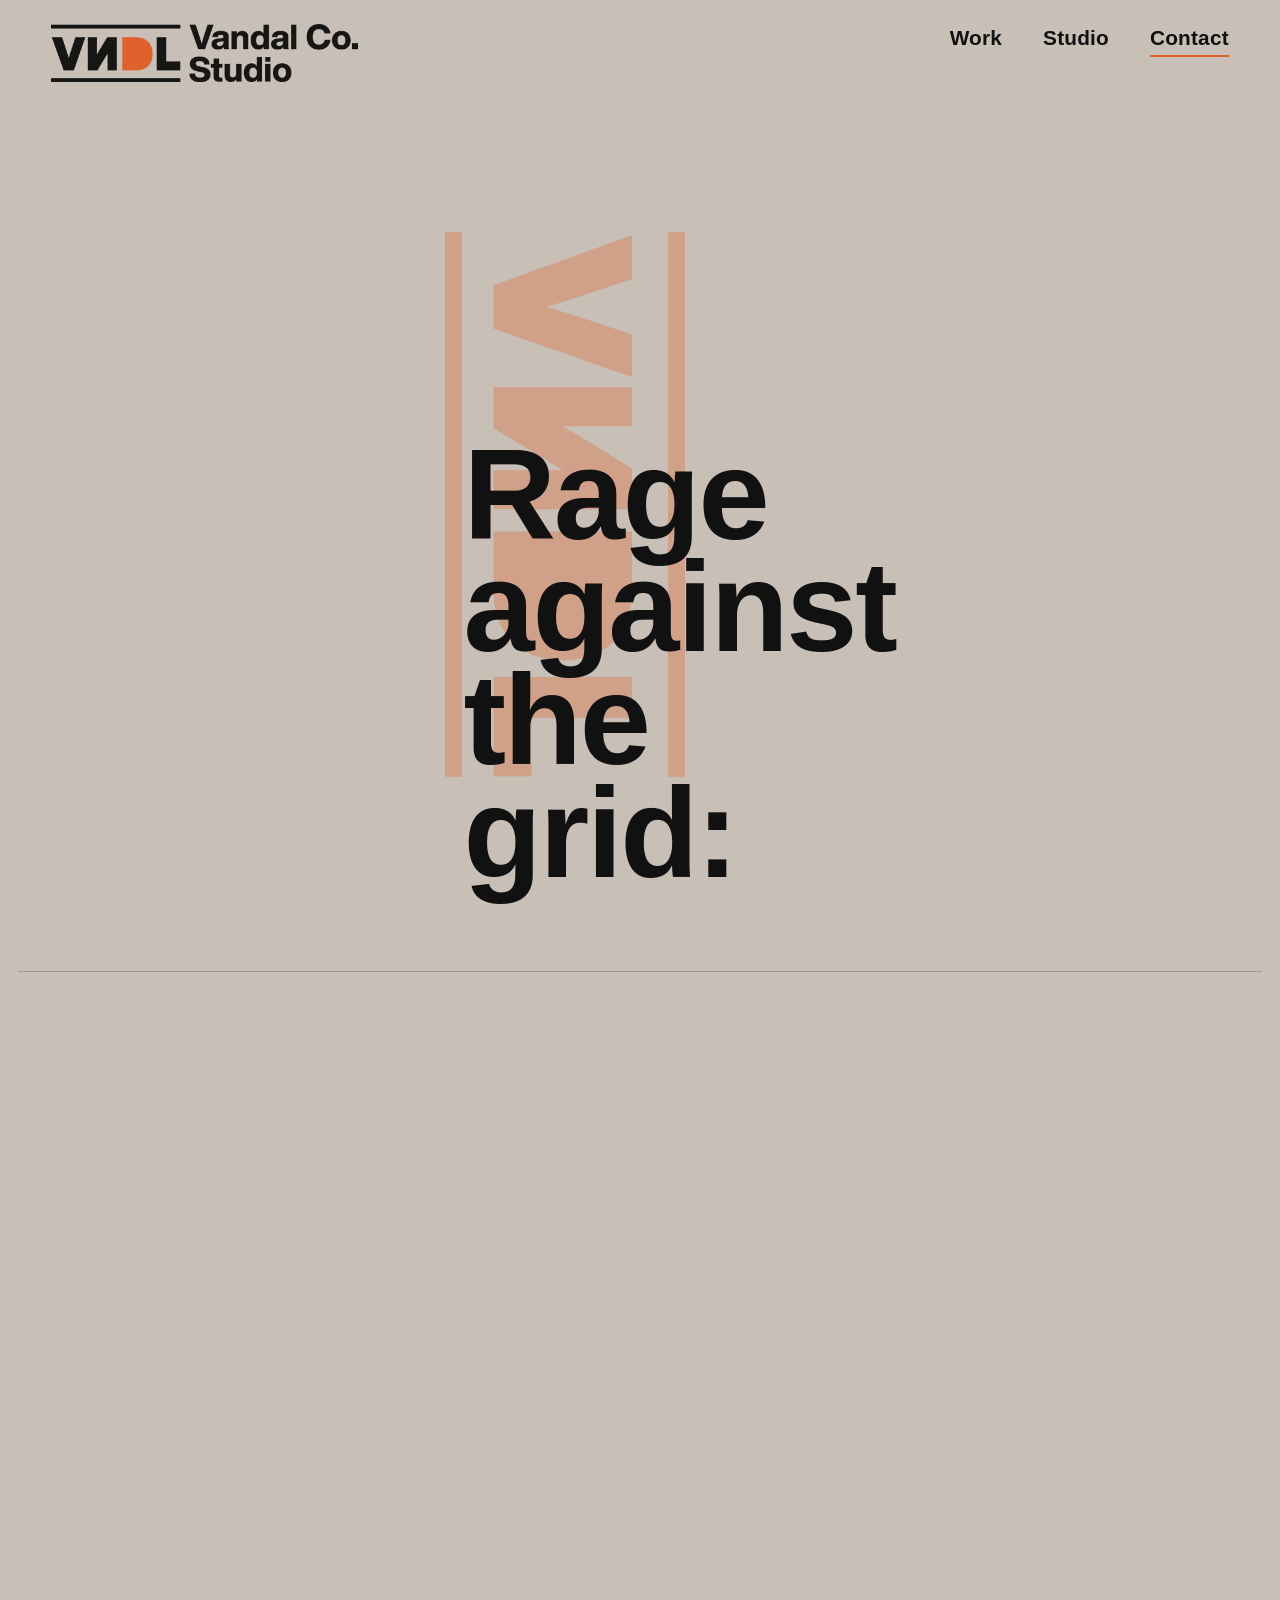
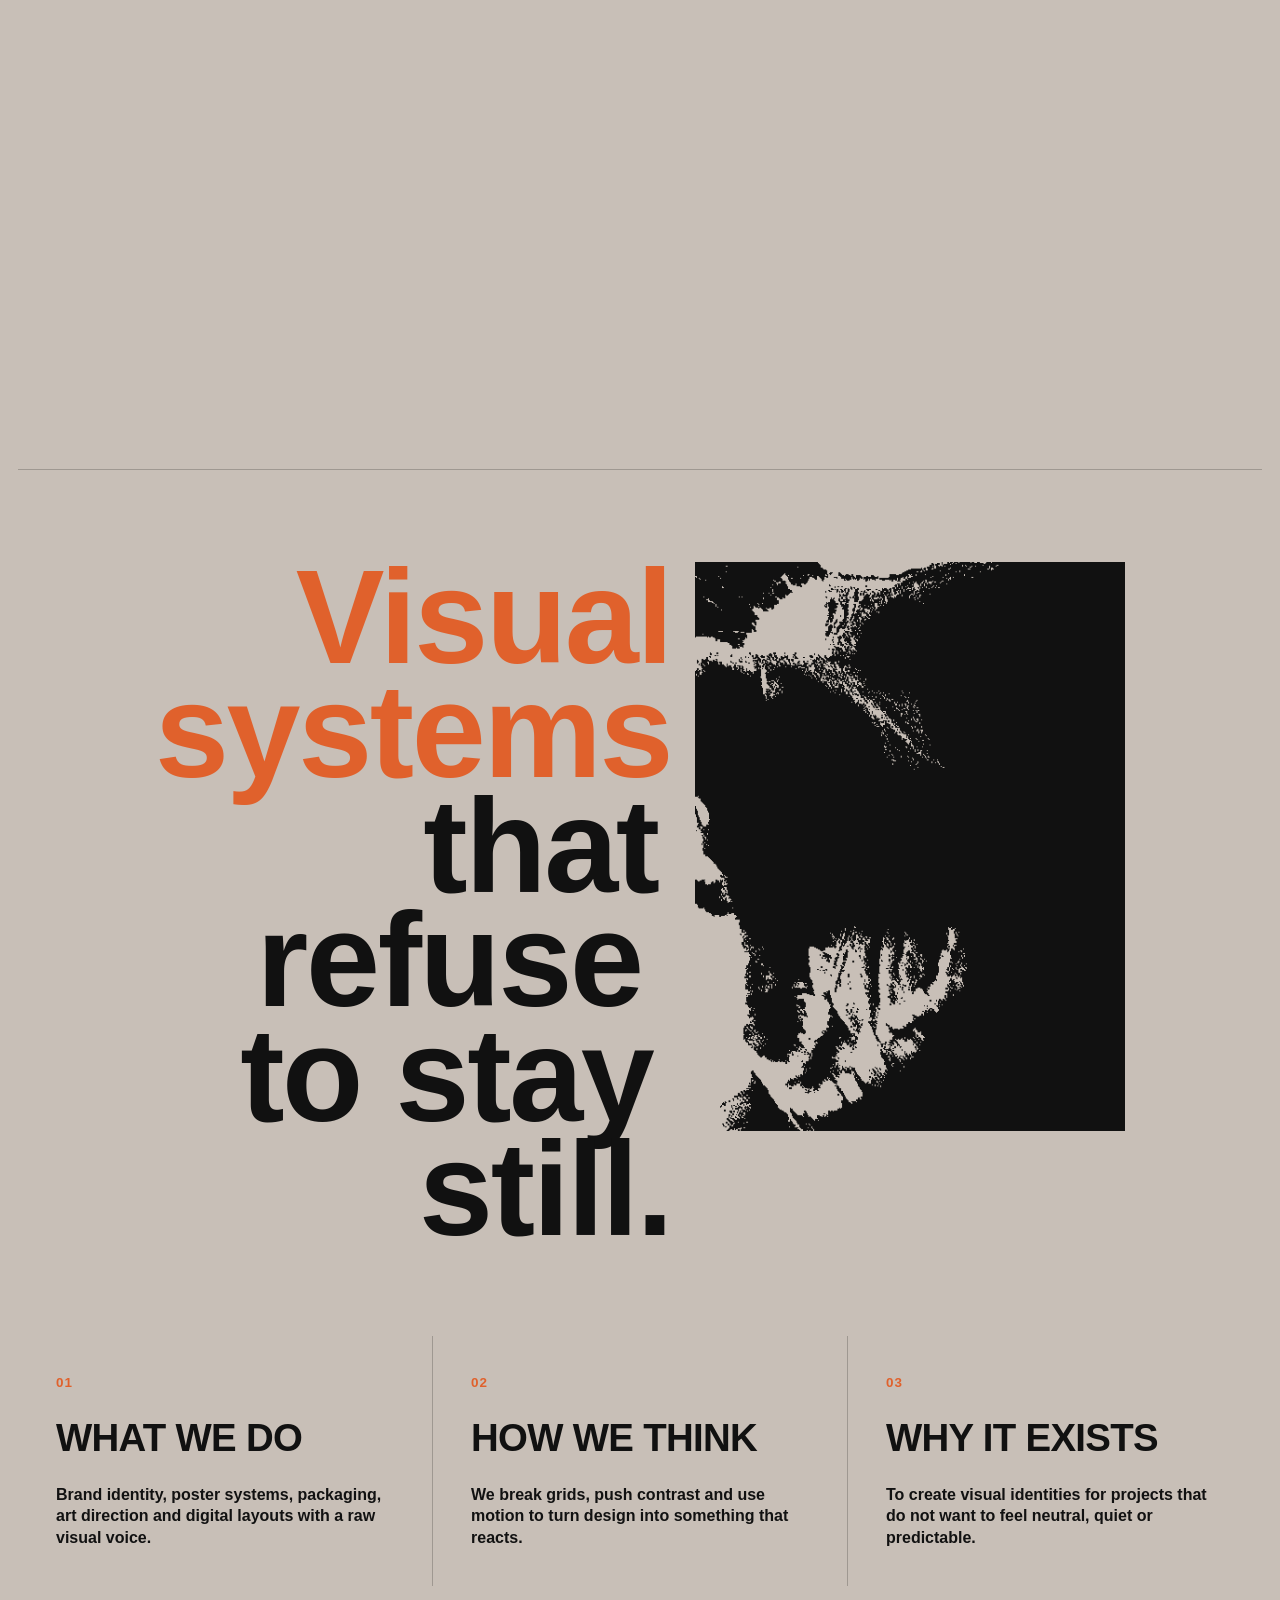
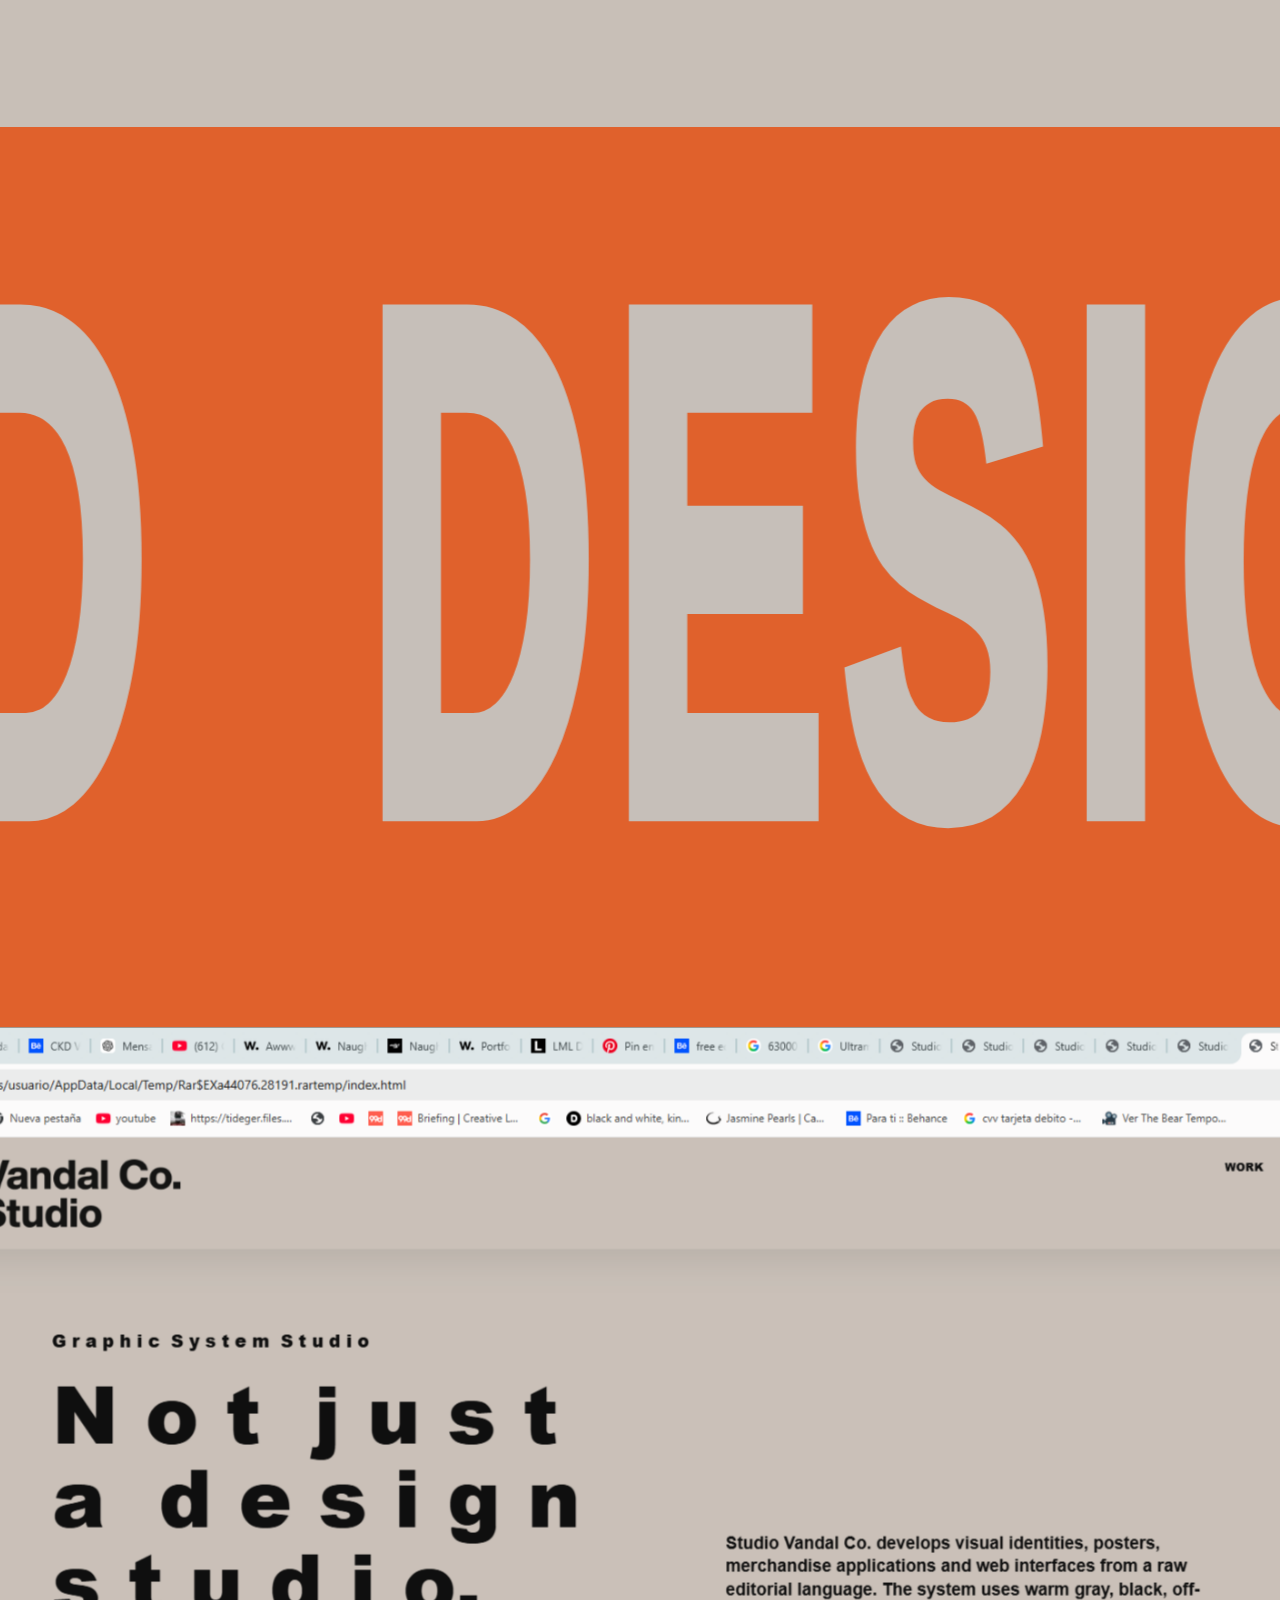
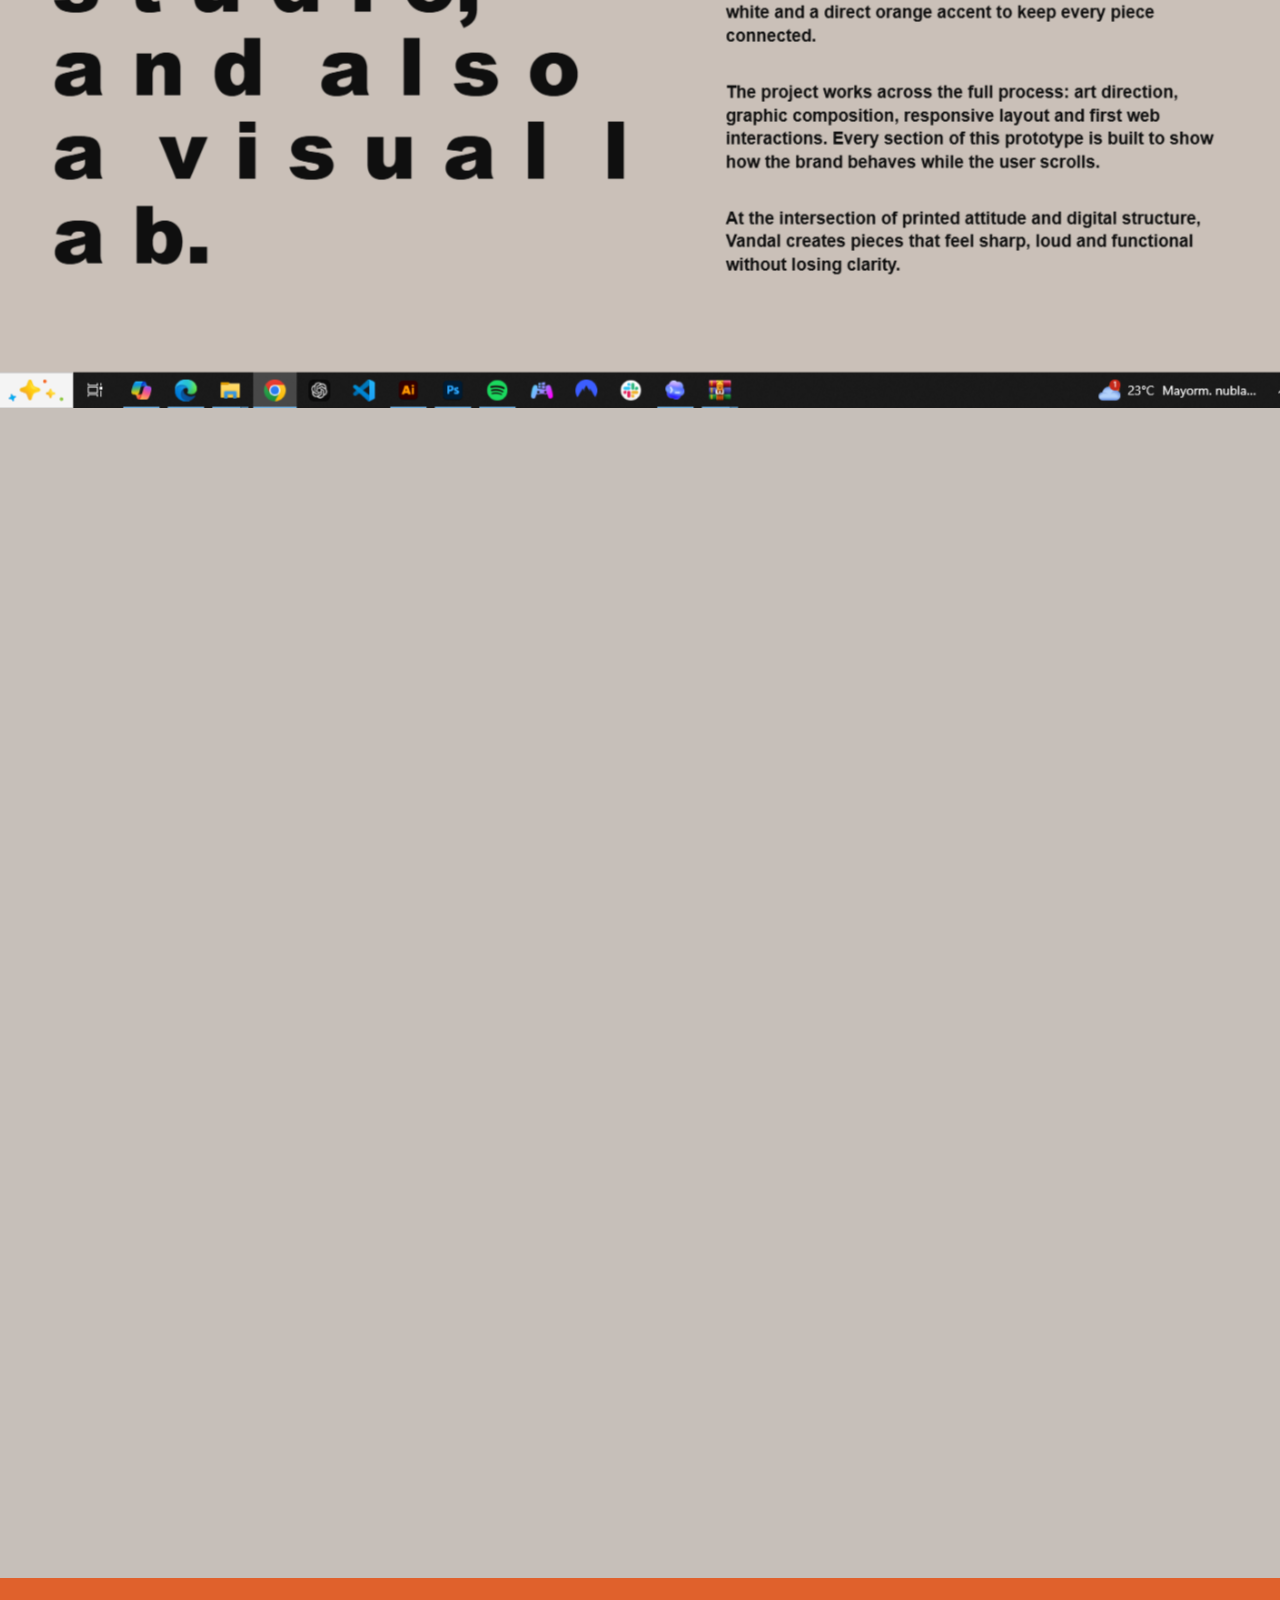
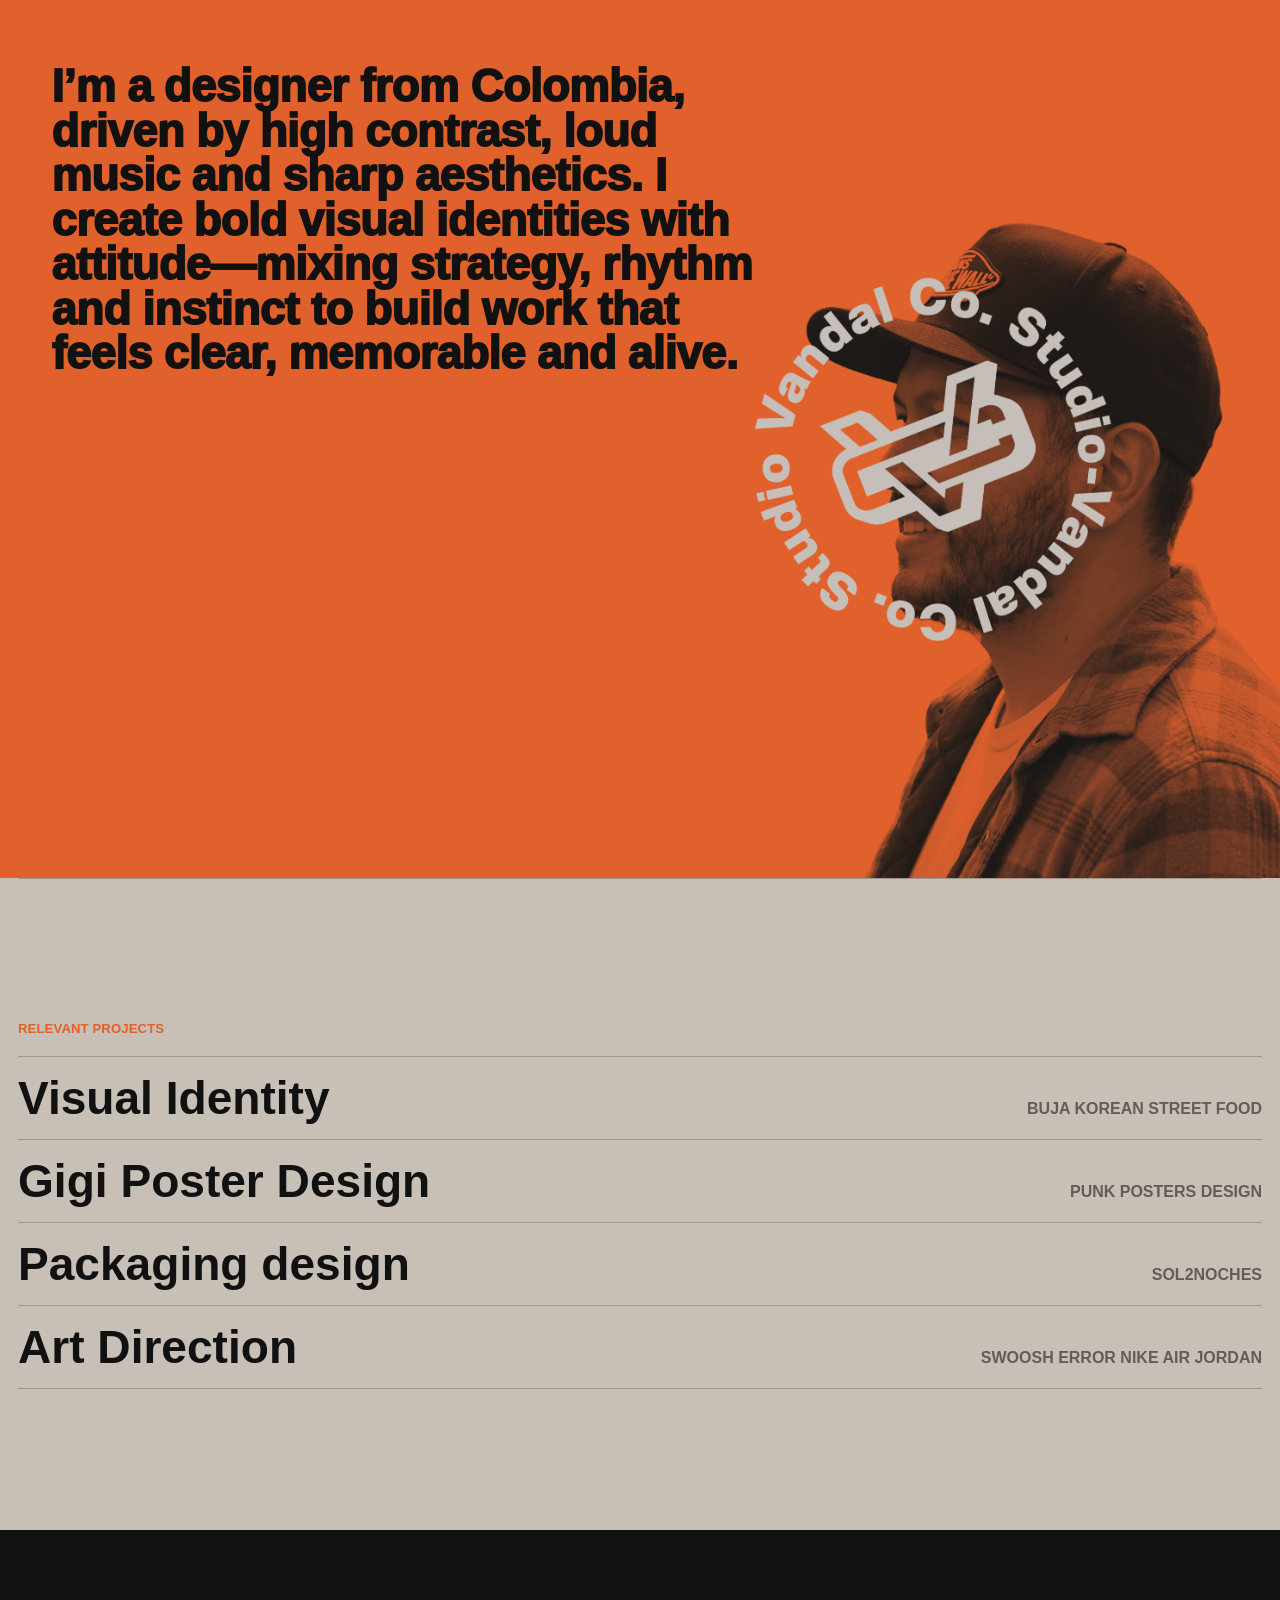
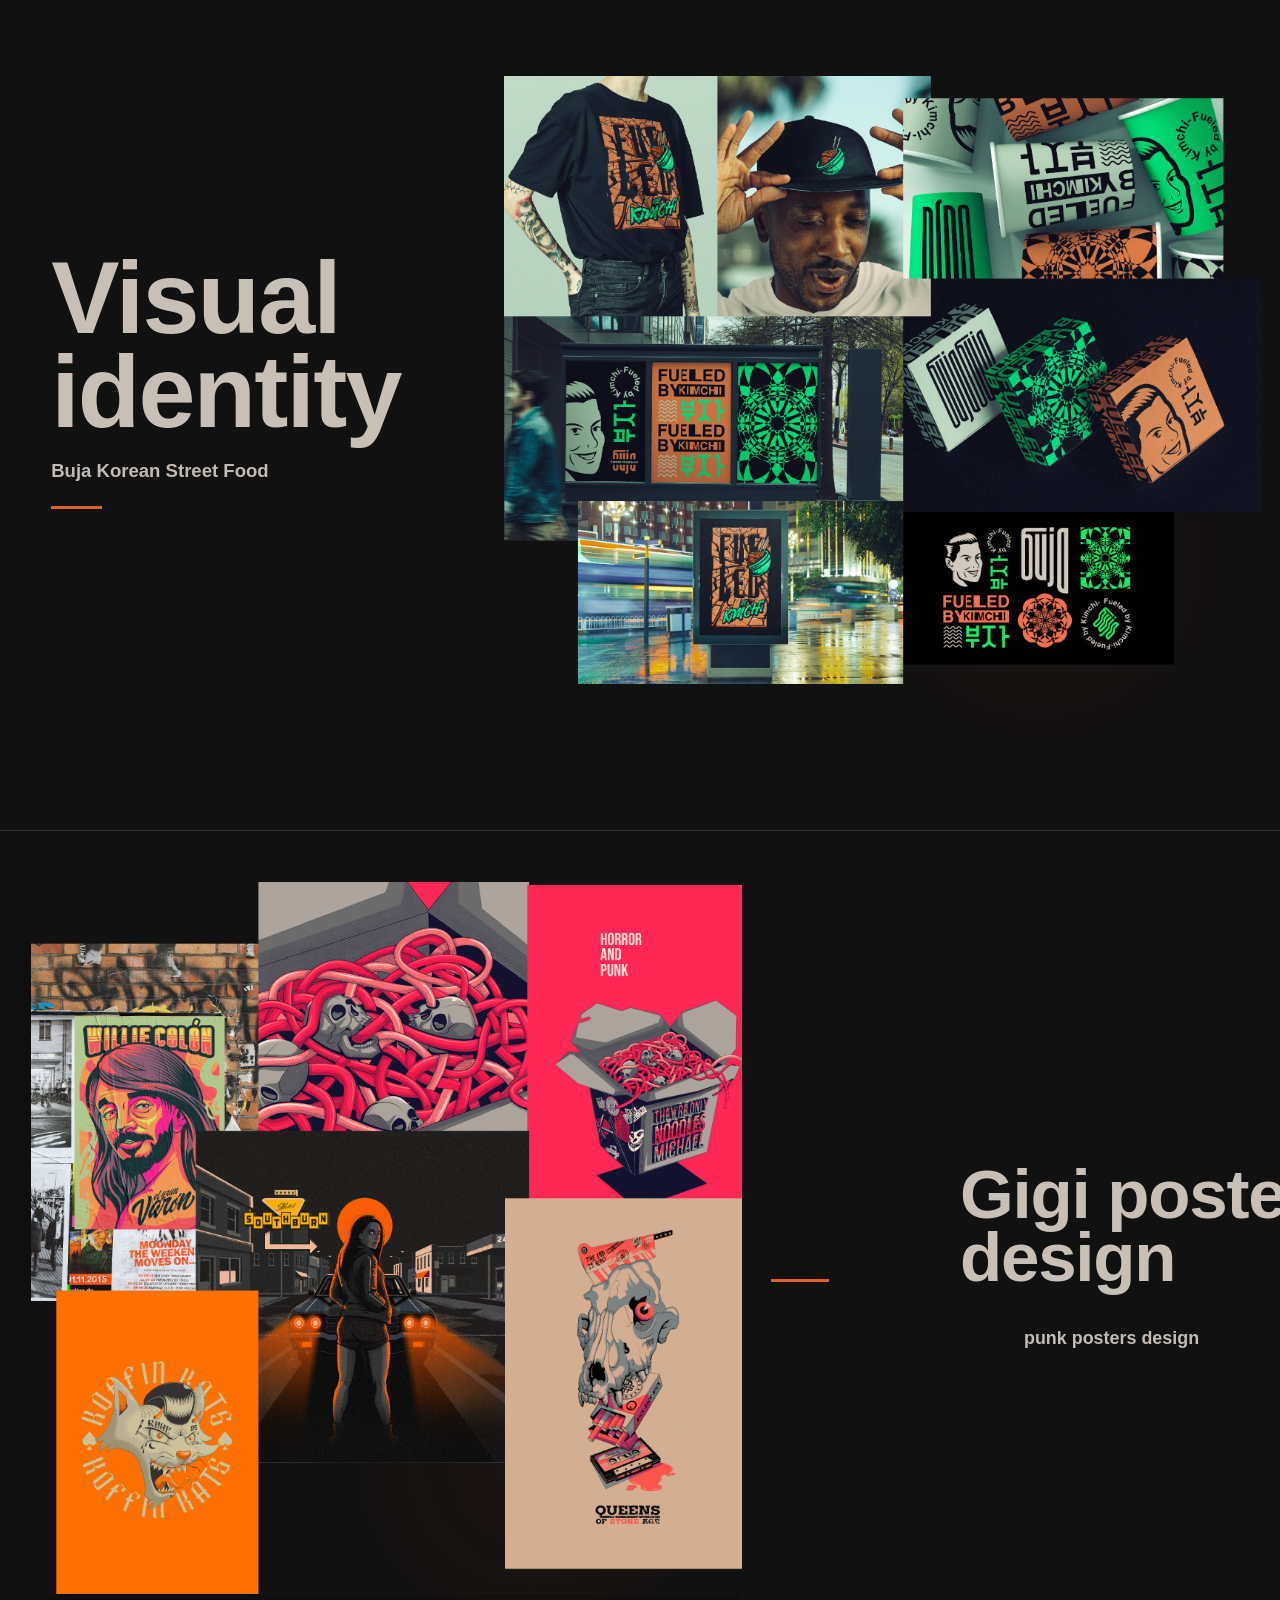
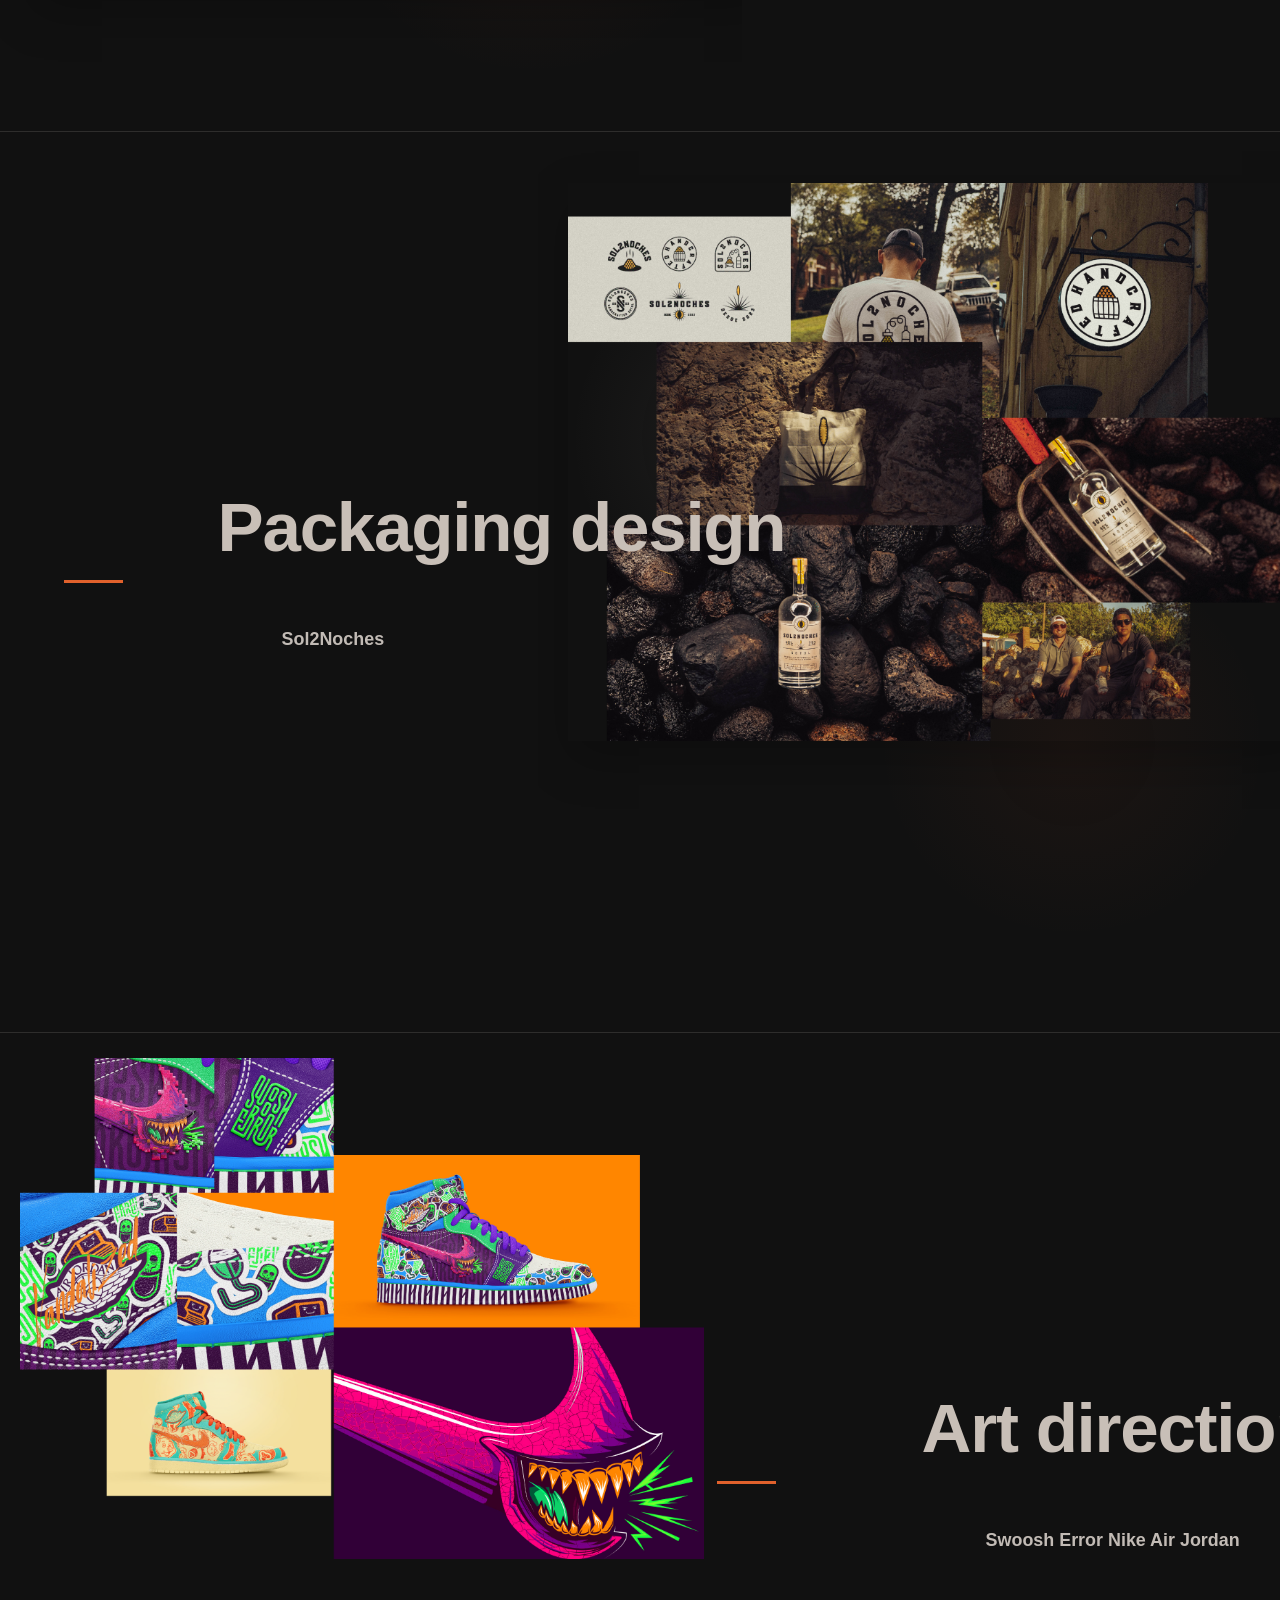
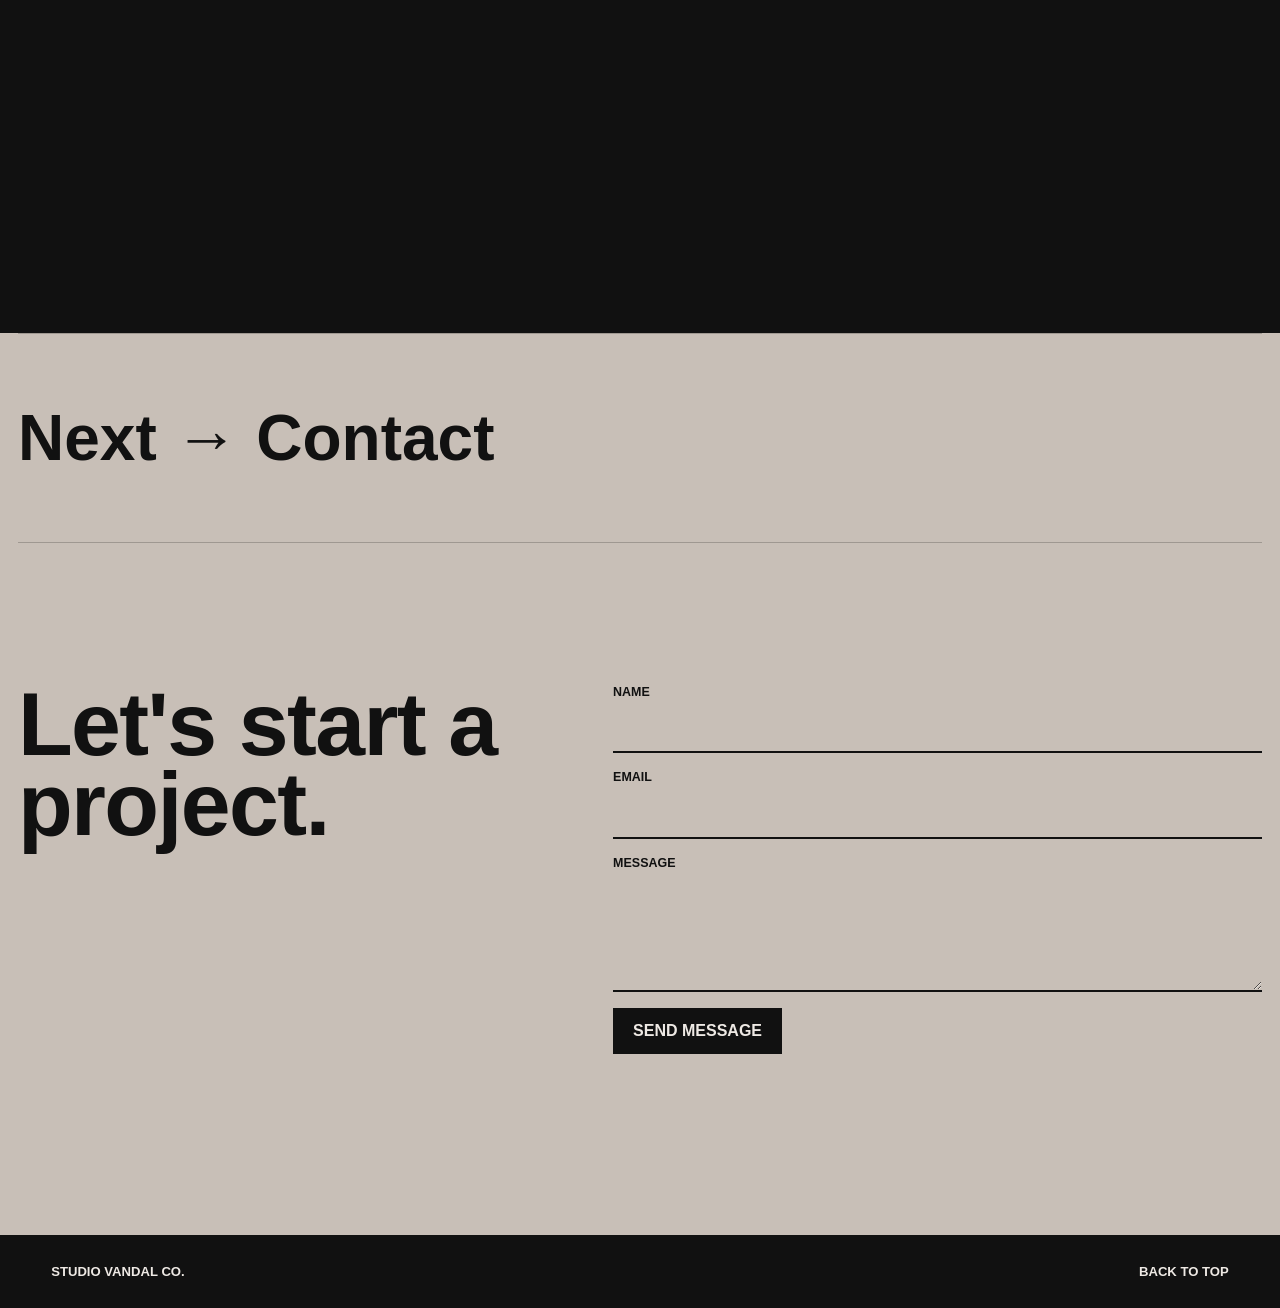
<file: index.html>
<!doctype html>
<html lang="es">
<head>
  <meta charset="utf-8">
  <meta name="viewport" content="width=device-width, initial-scale=1">
  <title>Studio Vandal Co.</title>
  <meta name="description" content="Portfolio web de Studio Vandal Co., estudio grafico y digital enfocado en identidad visual, piezas editoriales y experiencias web.">
  <link rel="stylesheet" href="styles.css">
  <link rel="preload" as="image" href="assets/no-straight-thinking-transparent.png">
  <link rel="preload" as="image" href="assets/vandal-vertical-banner-v2.png">
  <link rel="preload" as="image" href="assets/double-globe-transparent.png">
  <link rel="preload" as="image" href="assets/vandal-composition.png">
  <link rel="preload" as="image" href="assets/buja-poster-billboard.jpg">
  <link rel="preload" as="image" href="assets/buja-three-panel-billboard.jpg">
  <link rel="preload" as="image" href="assets/buja-korean-street-food-asset-grid.gif">
  <link rel="preload" as="image" href="assets/gigi-poster-collage.png">
  <link rel="preload" as="image" href="assets/vandal-logo-vertical.png">
</head>
<body>

  <a class="skip-link" href="#work">Saltar al portfolio</a>
  <header class="site-header" data-header>
    <a class="brand" href="#home" aria-label="Studio Vandal Co.">
      <img src="assets/vandal-logo-header.png" alt="Studio Vandal Co." decoding="async">
    </a>

    <button class="menu-toggle" type="button" aria-label="Abrir menu" aria-expanded="false" data-menu-toggle>
      <span></span>
      <span></span>
    </button>

    <nav class="main-nav" data-nav>
      <a href="#work">Work</a>
      <a href="#studio">Studio</a>
      <a href="#contact">Contact</a>
    </nav>
  </header>

  <main>
    <section class="hero studio-landing" id="home">
      <div class="studio-title">
        <p>Studio</p>
      </div>

      <figure class="studio-hero-mark">
        <img src="assets/vandal-vertical-hero.png" alt="Grafico vertical VNDL de Studio Vandal Co." decoding="async">
      </figure>

      <div class="studio-hero-copy">
        <h1 aria-label="Rage against the grid:">Rage<br>against<br>the grid:</h1>
      </div>

      <figure class="studio-hero-sticker">
        <img src="assets/break-uniform-sticker.png" alt="Grafico circular Break the uniform. Smile." decoding="async">
      </figure>
    </section>

    <section class="studio-about studio-about-manifesto" id="studio" data-reveal>
      <div class="about-collage">
        <figure class="about-graphic about-graphic--seal">
          <img src="assets/studio-vandal-seal.png" alt="Sello circular de Studio Vandal Co." loading="lazy" decoding="async">
        </figure>

        <figure class="about-graphic about-graphic--badge">
          <img src="assets/vandal-badge-wide.png" alt="Grafico tipografico Vandal Co." loading="lazy" decoding="async">
        </figure>

        <div class="about-manifesto-copy">
          <h2 class="about-manifesto-title">Break the grid.</h2>

          <p>Studio Vandal Co. is a creative studio born in Colombia’s Coffee Axis, where design is driven by purpose and executed with attitude. We are not here to decorate. We are here to build identities that disrupt the predictable and activate what truly matters. Each project is a visual statement: conceptual, provocative and functional.</p>

          <p>Our approach blends aesthetic rebellion with utilitarian design. Ideas that not only look good but work hard. We do not follow trends. We distort them and rebuild them in our own way. Our creativity is an anomaly in the system: impossible to ignore, hard to categorize.</p>

          <p>Studio Vandal Co. is not just a studio. It is a force expanding globally while staying true to its roots: disruptive, unapologetic and real.</p>

          <p class="about-signoff">Disrupt the form</p>
        </div>
      </div>
    </section>

    <section class="studio-narrative-final" aria-label="Narrativa de Studio Vandal Co." data-reveal>
      <div class="narrative-final-grid narrative-final-grid--hero">
        <h2 class="narrative-final-title narrative-final-title--visual-block" aria-label="Visual systems that refuse to stay still.">
          <span class="title-step title-step--orange">Visual</span>
          <span class="title-step title-step--orange">systems</span>
          <span class="title-step">that</span>
          <span class="title-step">refuse</span>
          <span class="title-step">to stay</span>
          <span class="title-step">still.</span>
        </h2>
        <div class="narrative-final-visual narrative-final-visual--hero" aria-label="Visual editorial de Studio Vandal Co.">
          <figure class="narrative-final-visual__image narrative-spray-visual" data-narrative-spray>
            <img class="narrative-spray-visual__base" src="assets/dog-visual-black.png" alt="Imagen editorial negra de Studio Vandal Co." loading="lazy" decoding="async">
            <img class="narrative-spray-visual__orange" src="assets/dog-visual-orange.png" alt="" aria-hidden="true" loading="lazy" decoding="async">
          </figure>
        </div>
      </div>
      <div class="narrative-pillars" aria-label="Principios del estudio">
        <article>
          <span>01</span>
          <h3>What we do</h3>
          <p>Brand identity, poster systems, packaging, art direction and digital layouts with a raw visual voice.</p>
        </article>
        <article>
          <span>02</span>
          <h3>How we think</h3>
          <p>We break grids, push contrast and use motion to turn design into something that reacts.</p>
        </article>
        <article>
          <span>03</span>
          <h3>Why it exists</h3>
          <p>To create visual identities for projects that do not want to feel neutral, quiet or predictable.</p>
        </article>
      </div>
    </section>

    <section class="vandal-august-scroll" data-vandal-august-scroll aria-label="Lema de Studio Vandal Co.">
      <div class="vandal-august-sticky"><div class="vandal-august-track" data-vandal-august-track aria-label="Wild design, global reach">
          <span>WILD DESIGN, GLOBAL REACH</span>
          <span aria-hidden="true">WILD DESIGN, GLOBAL REACH</span>
          <span aria-hidden="true">WILD DESIGN, GLOBAL REACH</span>
          <span aria-hidden="true">WILD DESIGN, GLOBAL REACH</span>
        </div>
      </div>
    </section>

<section class="studio-bio studio-bio-visual" data-reveal aria-label="Visual de Studio Vandal Co.">
      <div class="bio-visual-surface">
        <video class="bio-visual-video bio-visual-video--base" autoplay muted loop playsinline preload="auto" poster="assets/studio-vandal-hoodie-bg.png" aria-label="Video visual de Studio Vandal Co.">
          <source src="assets/studio-vandal-section-video.mp4" type="video/mp4">
        </video>

        <div class="bio-visual-distort" aria-hidden="true">
          <video class="bio-visual-video bio-visual-video--fx" muted loop playsinline preload="auto" poster="assets/studio-vandal-hoodie-bg.png">
            <source src="assets/studio-vandal-section-video.mp4" type="video/mp4">
          </video>
        </div>

        <svg class="bio-visual-filter" aria-hidden="true" width="0" height="0" focusable="false">
          <defs>
            <filter id="hoodie-liquid-filter" x="-20%" y="-20%" width="140%" height="140%" color-interpolation-filters="sRGB">
              <feTurbulence id="hoodie-liquid-noise" type="fractalNoise" baseFrequency="0.012 0.02" numOctaves="2" seed="7" result="noise"></feTurbulence>
              <feDisplacementMap id="hoodie-liquid-map" in="SourceGraphic" in2="noise" scale="28" xChannelSelector="R" yChannelSelector="G"></feDisplacementMap>
            </filter>
          </defs>
        </svg>

        <p class="bio-hidden-phrase" data-hidden-phrase aria-label="See things the way you want.">
          <span class="bio-hidden-phrase__text" aria-hidden="true">See things<br>the way you<br>want.</span>
        </p>
      </div>
    </section>

    <section class="behind-vandal-intro" data-behind-vandal-intro aria-label="Behind Vandal intro section">
      <div class="behind-vandal-intro__sticky">
        <img class="behind-vandal-intro__graphic behind-vandal-intro__graphic--globe" src="assets/behind-vandal-globes.png" alt="" aria-hidden="true" loading="lazy" decoding="async">
        <img class="behind-vandal-intro__graphic behind-vandal-intro__graphic--smile" src="assets/behind-vandal-smile.png" alt="" aria-hidden="true" loading="lazy" decoding="async">
        <h2 class="behind-vandal-intro__title">Behind Vandal</h2>
      </div>
    </section>

    <section class="vandal-about-panel" aria-label="About Studio Vandal Co.">
      <div class="vandal-about-panel__inner">
        <div class="vandal-about-panel__copy">
          <p>I’m a designer from Colombia, driven by high contrast, loud music and sharp aesthetics. I create bold visual identities with attitude—mixing strategy, rhythm and instinct to build work that feels clear, memorable and alive.</p>
        </div>

        <figure class="vandal-about-panel__portrait" aria-hidden="true">
          <img class="vandal-about-panel__portrait-img" src="assets/vandal-about-cutout.png" alt="" loading="lazy" decoding="async">
        </figure>
      </div>
    </section>

    <section class="studio-list" data-reveal>
      <p class="section-label">Relevant Projects</p>
      <ul>
        <li><span>Visual Identity</span><em>Buja Korean Street Food</em></li>
        <li><span>Gigi Poster Design</span><em>punk posters design</em></li>
        <li><span>Packaging design</span><em>Sol2Noches</em></li>
        <li><span>Art Direction</span><em>Swoosh Error Nike Air Jordan</em></li>
      </ul>
    </section>

    <section class="work-section" id="work" data-reveal>



      <div class="work-index" data-work-index hidden>
        <a href="assets/vandal-composition.png" target="_blank" rel="noreferrer"><span>01</span> Visual Identity</a>
        <a href="https://www.behance.net/gallery/182853209/80s-Horror-and-Punk" target="_blank" rel="noreferrer"><span>02</span> Gigi Poster Design</a>
        <a href="https://www.behance.net/gallery/209803263/Sol2Noches-Brand-Identity" target="_blank" rel="noreferrer"><span>03</span> Packaging design</a>
        <a href="https://www.behance.net/gallery/150459693/Swoosh-Error-Nike-Air-Jordan" target="_blank" rel="noreferrer"><span>04</span> Art Direction</a>
      </div>

      <div class="horizontal-work" data-horizontal-work>
        <div class="horizontal-sticky" aria-label="Portfolio con scroll vertical estilo reel">
          <div class="work-bottomline" aria-hidden="true">
            <span>© Studio Vandal Co.</span>
            <span>Graphic systems · 2024</span>
            <span>COL</span>
          </div>
          <div class="work-track" data-work-track>
            <article class="work-slide buja-slide buja-obys-layout" data-category="identity">
              <a class="slide-hit buja-hit" href="https://www.behance.net/gallery/170892345/Buja-Korean-Street-Food-Branding-and-Lettering" target="_blank" rel="noreferrer">
                <aside class="buja-copy" aria-label="Proyecto Buja Korean Street Food">
                  <h3>Visual<br>identity</h3>
                  <p>Buja Korean Street Food</p>
                  <span class="buja-copy-accent" aria-hidden="true"></span>
                </aside>

                <div class="buja-media buja-collage buja-collage--single" aria-label="Collage del proyecto Buja Korean Street Food">
                  <figure class="buja-card buja-card--hero">
                    <img src="assets/buja-collage-reference.png" alt="Collage visual del proyecto Buja Korean Street Food." decoding="async">
                  </figure>
                </div>
              </a>
            </article>

            <article class="work-slide gigi-slide reverse-feature-layout" data-category="poster">
              <a class="slide-hit reverse-feature-hit" href="https://www.behance.net/gallery/182853209/80s-Horror-and-Punk" target="_blank" rel="noreferrer">
                <div class="reverse-media" aria-label="Imagen del proyecto Gigi Poster Design">
                  <figure class="reverse-card">
                    <img src="assets/gigi-poster-collage.png" alt="Collage del proyecto Gigi Poster Design." decoding="async">
                  </figure>
                </div>

                <aside class="reverse-copy" aria-label="Proyecto Gigi Poster Design">
                  <div class="reverse-copy-text">
                    <h3>Gigi poster<br>design</h3>
                    <p>punk posters design</p>
                    <span class="reverse-copy-accent" aria-hidden="true"></span>
                  </div>
                </aside>
              </a>
            </article>

            <article class="work-slide split-feature-layout split-feature-layout--mirrored" data-category="identity">
              <a class="slide-hit split-feature-hit split-feature-hit--mirrored" href="https://www.behance.net/gallery/209803263/Sol2Noches-Brand-Identity" target="_blank" rel="noreferrer">
                <aside class="split-copy" aria-label="Proyecto Packaging design">
                  <div class="split-copy-text">
                    <h3>Packaging design</h3>
                    <p>Sol2Noches</p>
                    <span class="split-copy-accent" aria-hidden="true"></span>
                  </div>
                </aside>

                <div class="split-media" aria-label="Imagen del proyecto Sol2Noches">
                  <figure class="split-card">
                    <img src="assets/sol2noches-collage.png" alt="Collage del proyecto Sol2Noches." decoding="async">
                  </figure>
                </div>
              </a>
            </article>

            <article class="work-slide art-direction-slide reverse-feature-layout" data-category="product">
              <a class="slide-hit reverse-feature-hit" href="https://www.behance.net/gallery/150459693/Swoosh-Error-Nike-Air-Jordan" target="_blank" rel="noreferrer">
                <div class="reverse-media" aria-label="Imagen del proyecto Art Direction">
                  <figure class="reverse-card art-direction-card">
                    <img src="assets/swoosh-error-collage.png" alt="Collage del proyecto Swoosh Error Nike Air Jordan." decoding="async">
                  </figure>
                </div>

                <aside class="reverse-copy" aria-label="Proyecto Art Direction">
                  <div class="reverse-copy-text">
                    <h3>Art direction</h3>
                    <p>Swoosh Error Nike Air Jordan</p>
                    <span class="reverse-copy-accent" aria-hidden="true"></span>
                  </div>
                </aside>
              </a>
            </article>
          </div>
        </div>
      </div>
    </section>

    <a class="next-contact" href="#contact" data-reveal>Next → Contact</a>

    <section class="contact-section" id="contact" data-reveal>
      <div>
        <h2>Let's start a project.</h2>
      </div>

      <form class="contact-form" data-form novalidate>
        <label>
          Name
          <input type="text" name="name" required>
        </label>
        <label>
          Email
          <input type="email" name="email" required>
        </label>
        <label>
          Message
          <textarea name="message" rows="5" required></textarea>
        </label>
        <button type="submit">Send message</button>
        <p class="form-status" data-form-status aria-live="polite"></p>
      </form>
    </section>
  </main>

  <footer class="site-footer">
    <span>Studio Vandal Co.</span>
    <a href="#home">Back to top</a>
  </footer>

  <script src="script.js"></script>
</body>
</html>
</file>
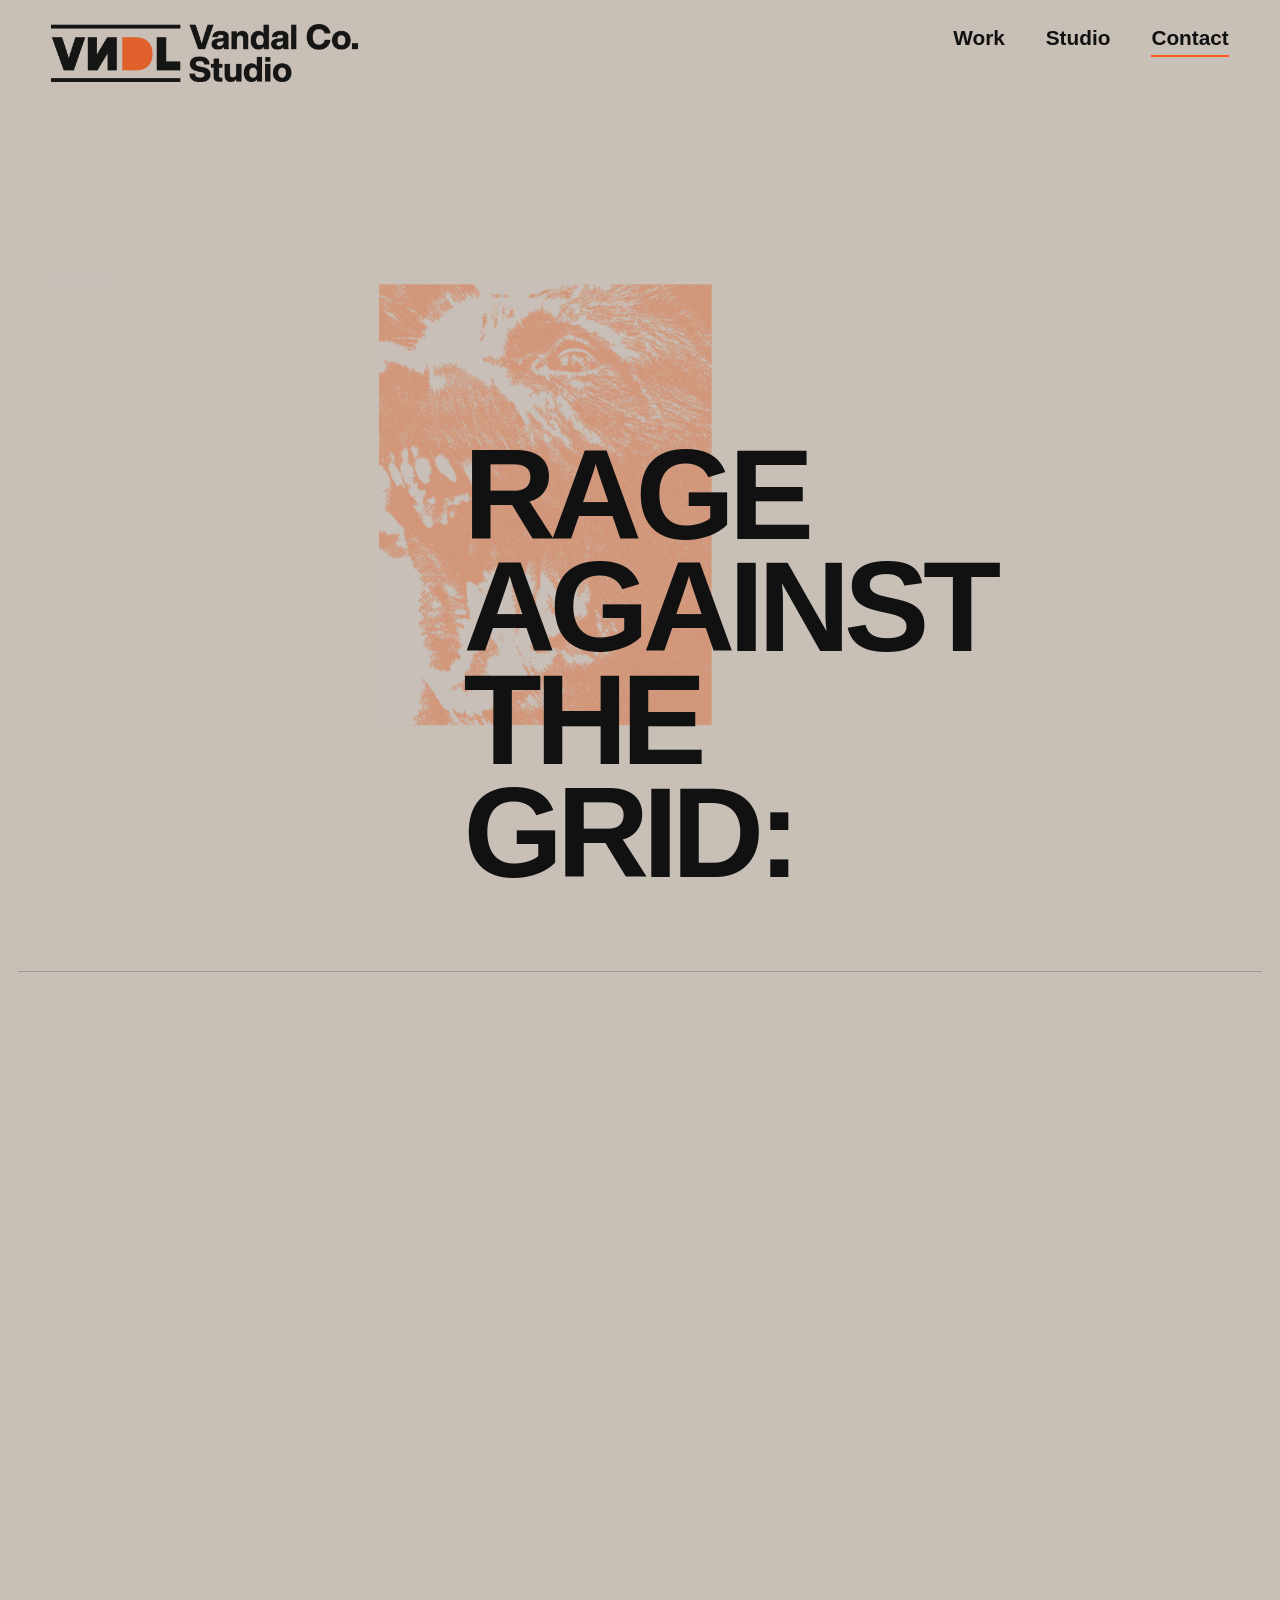
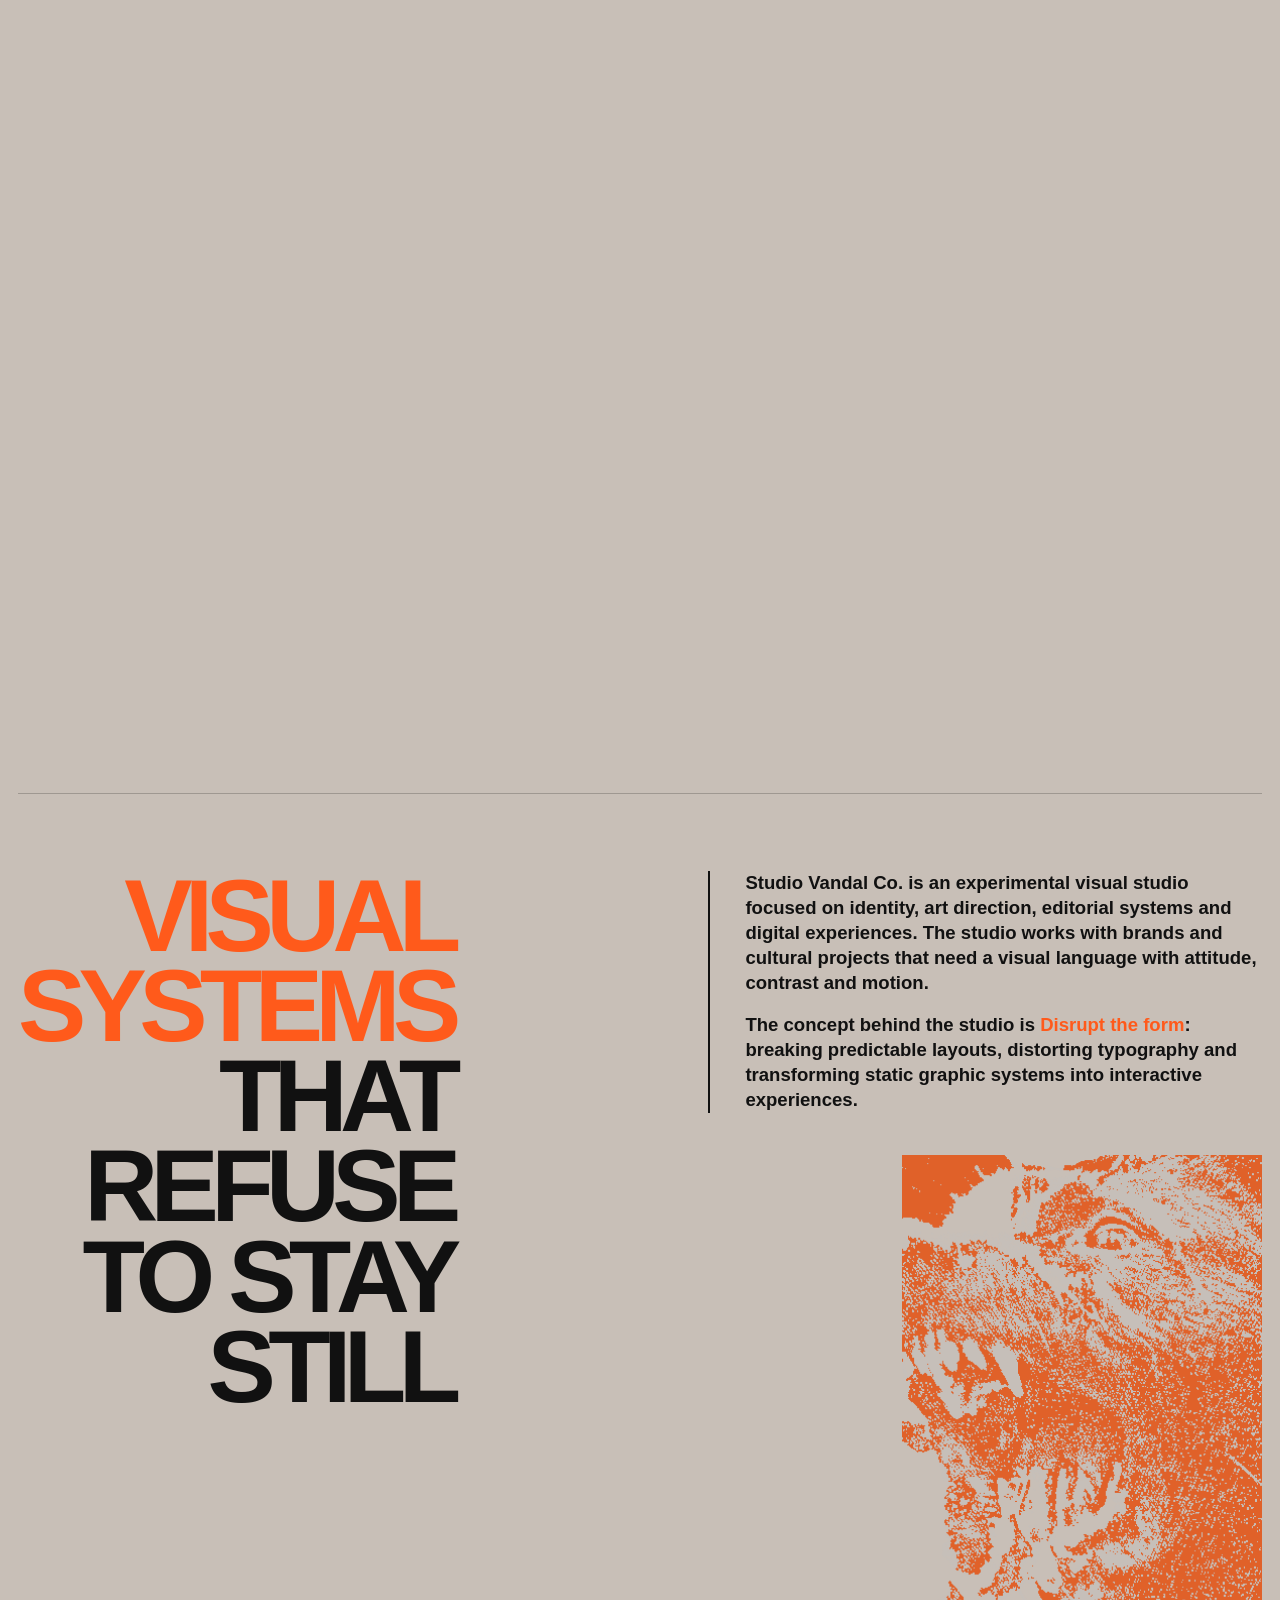
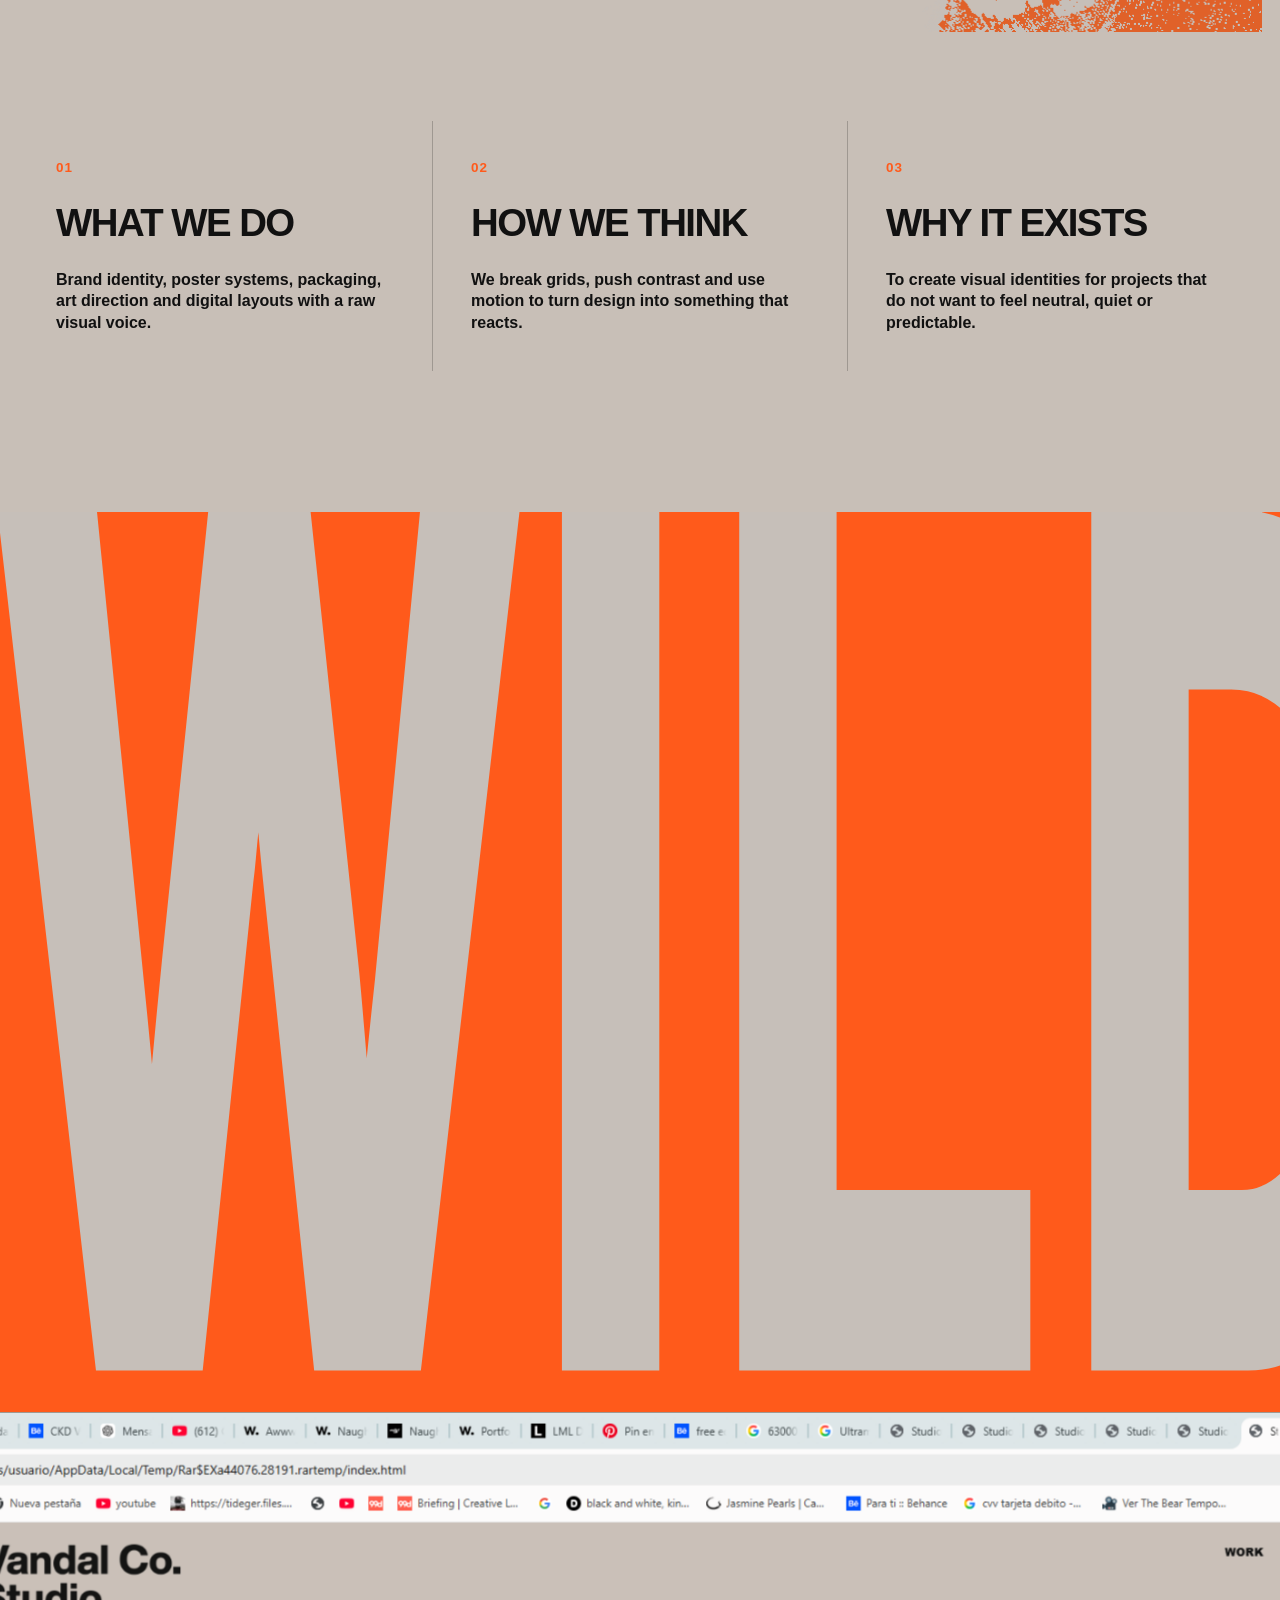
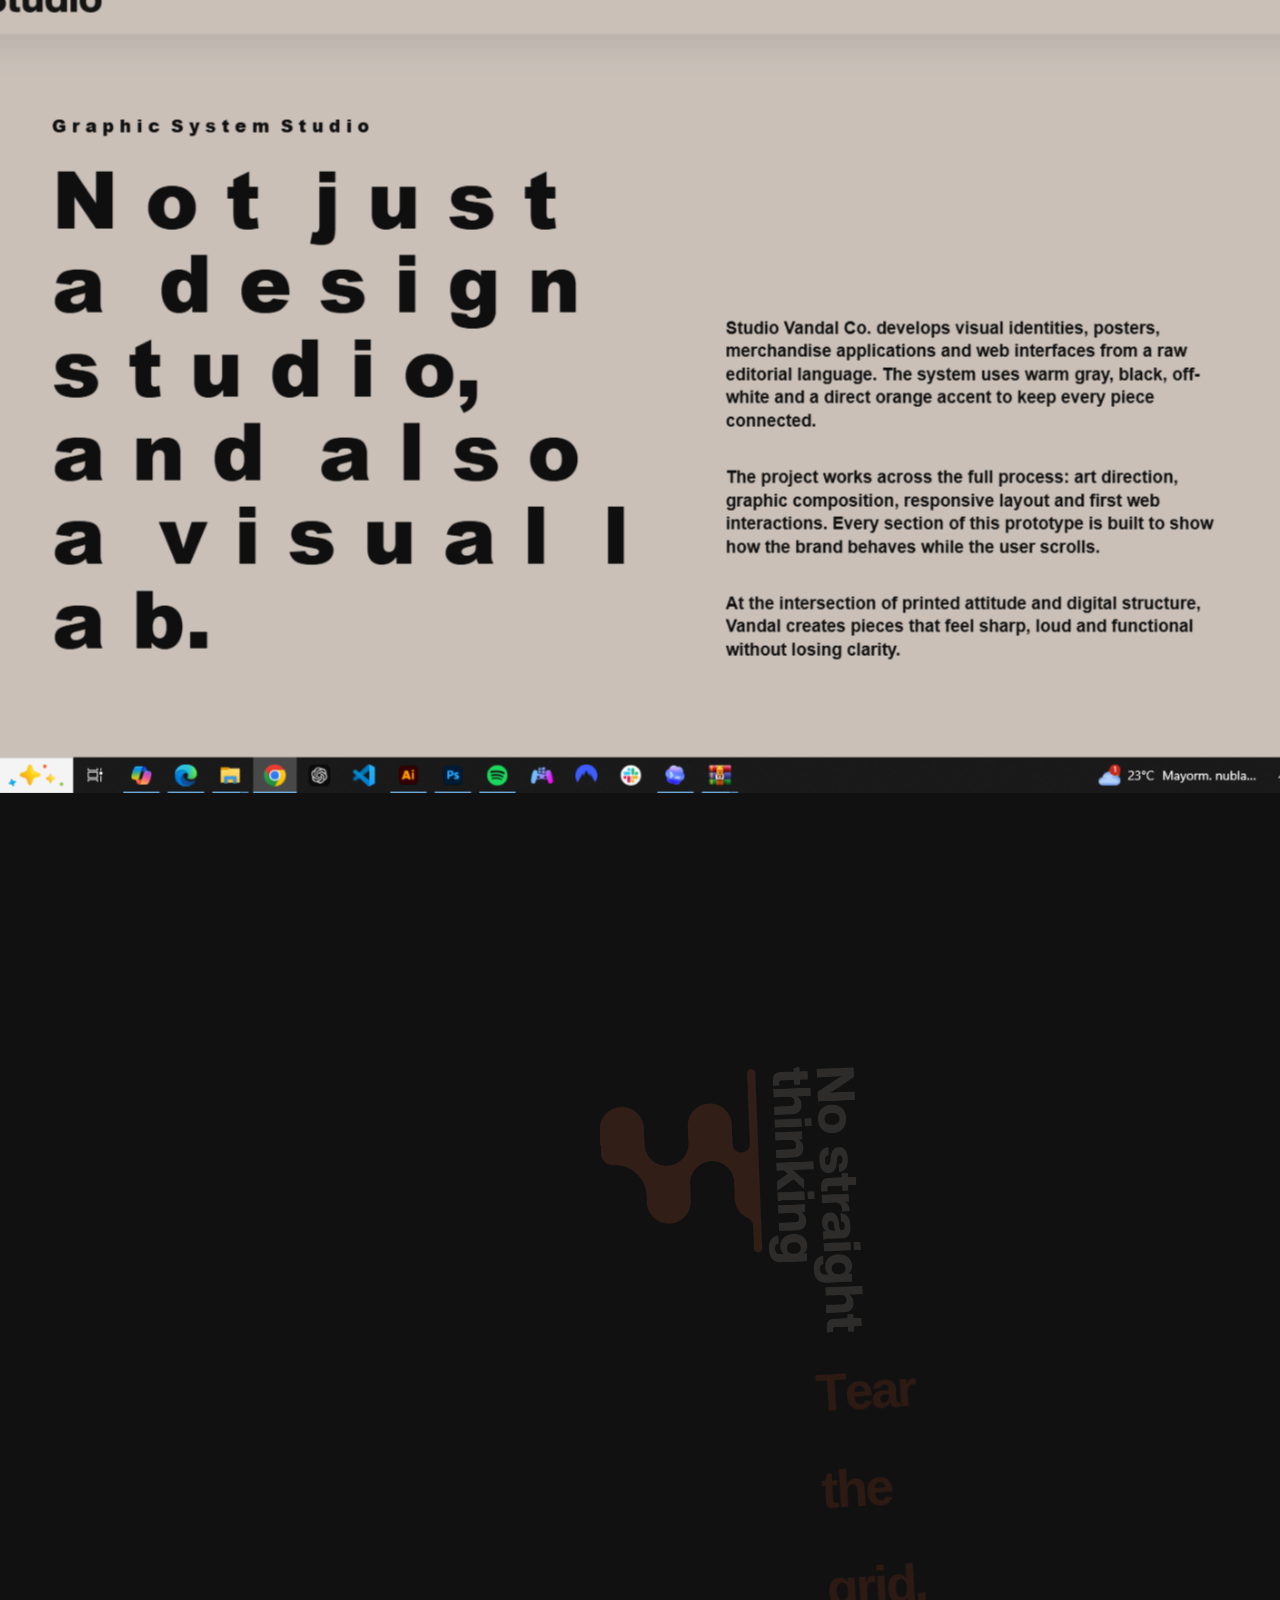
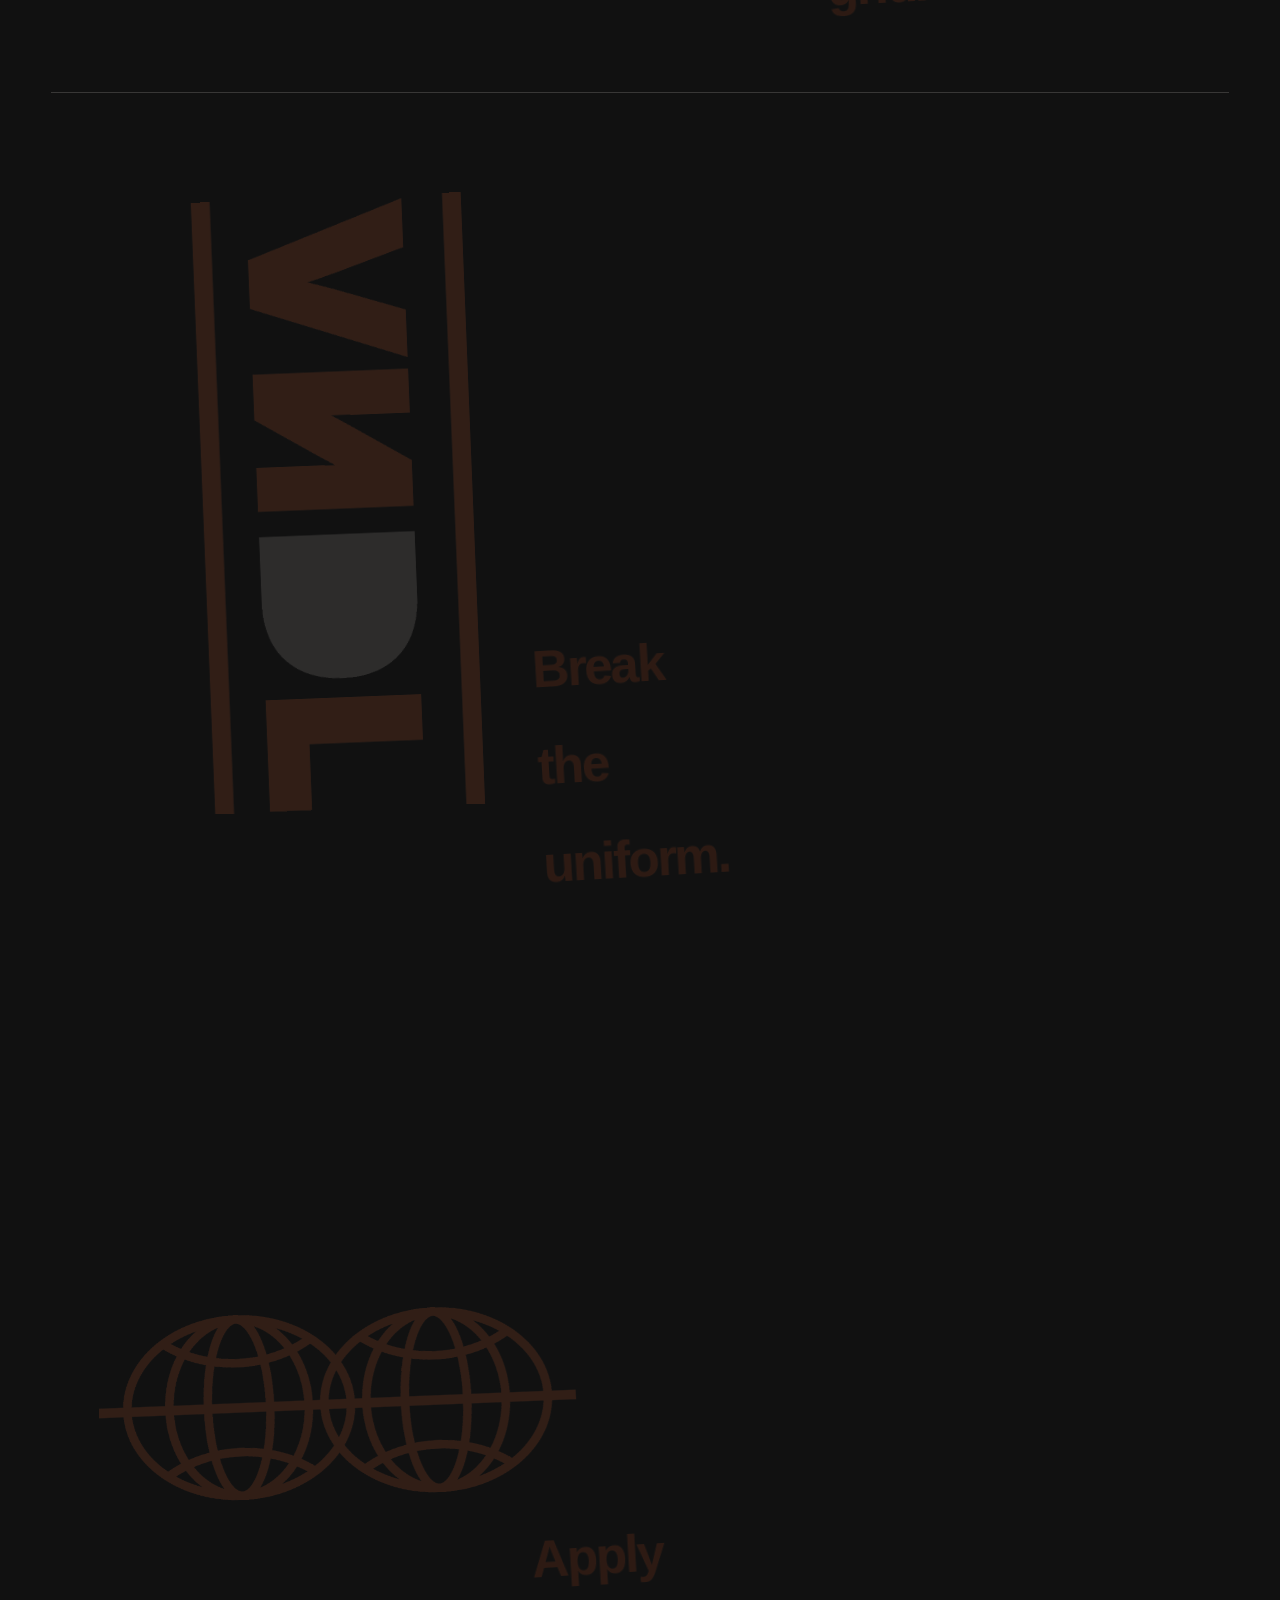
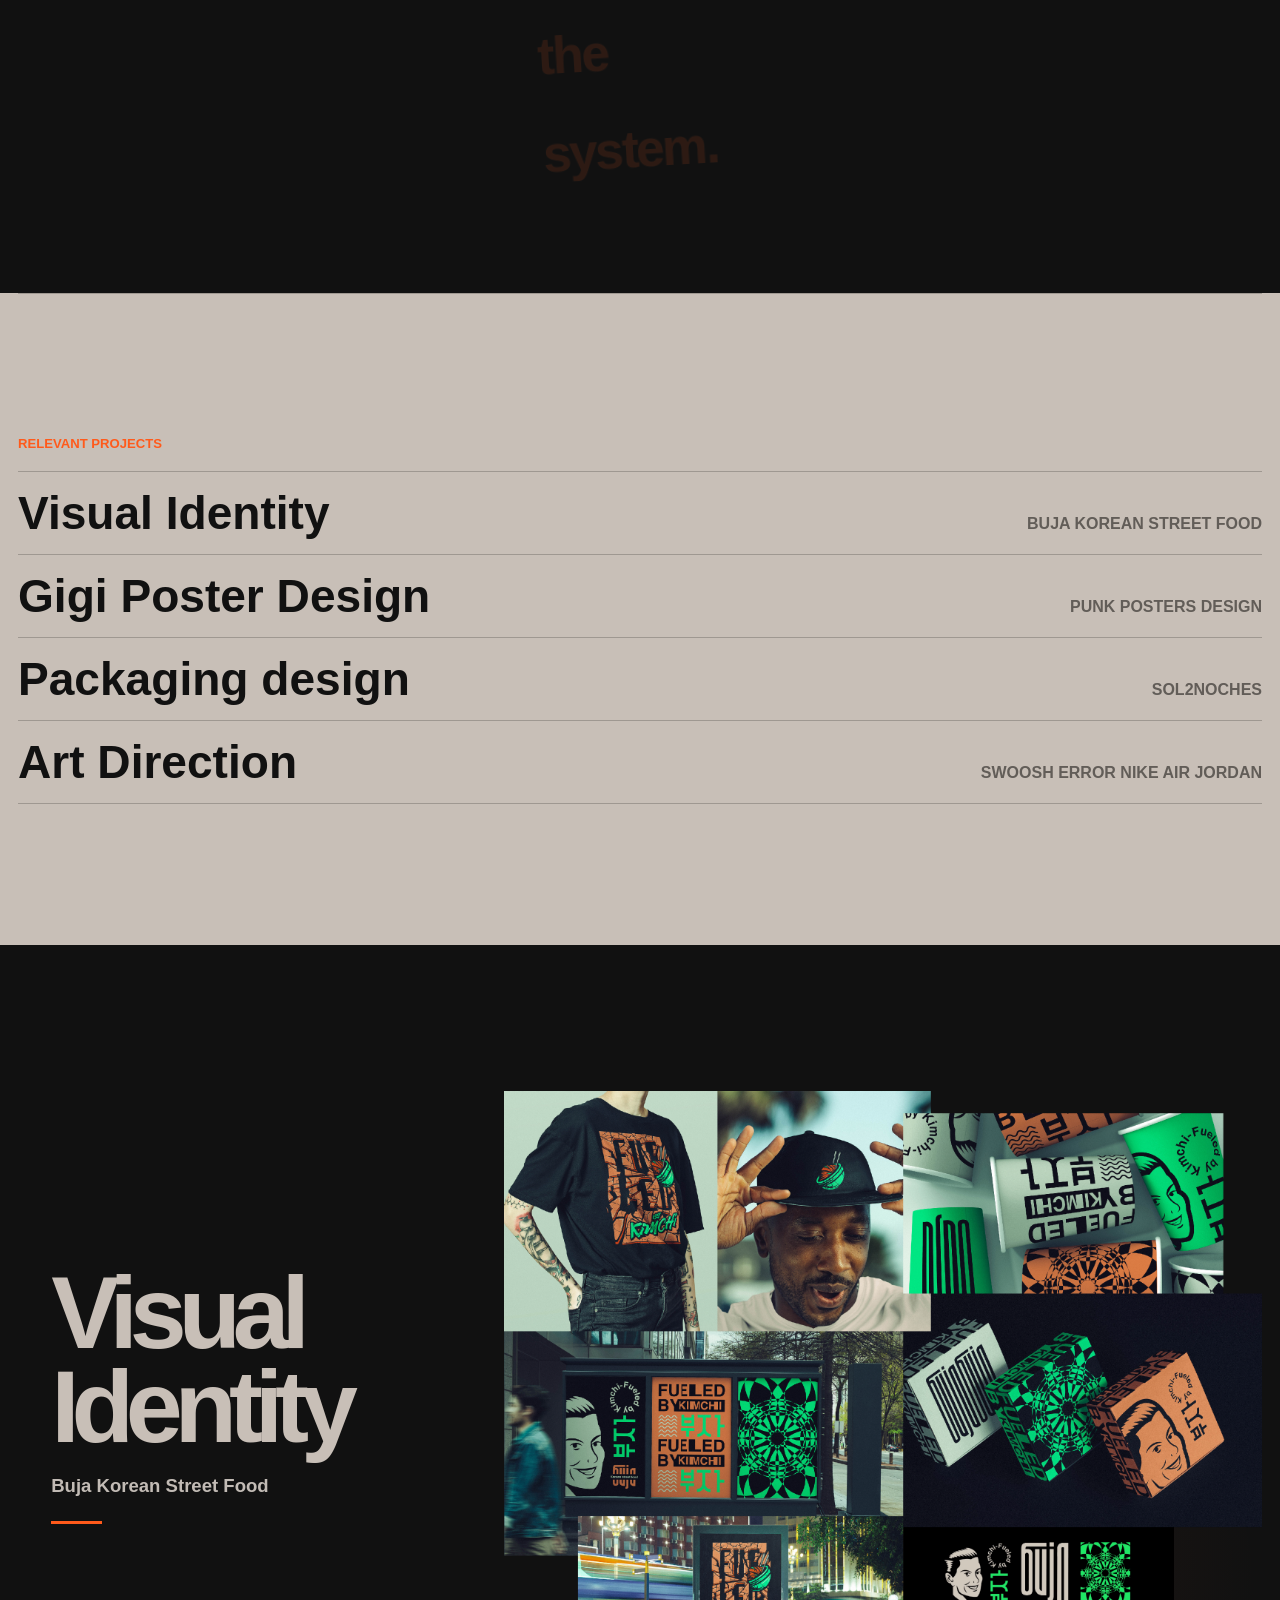
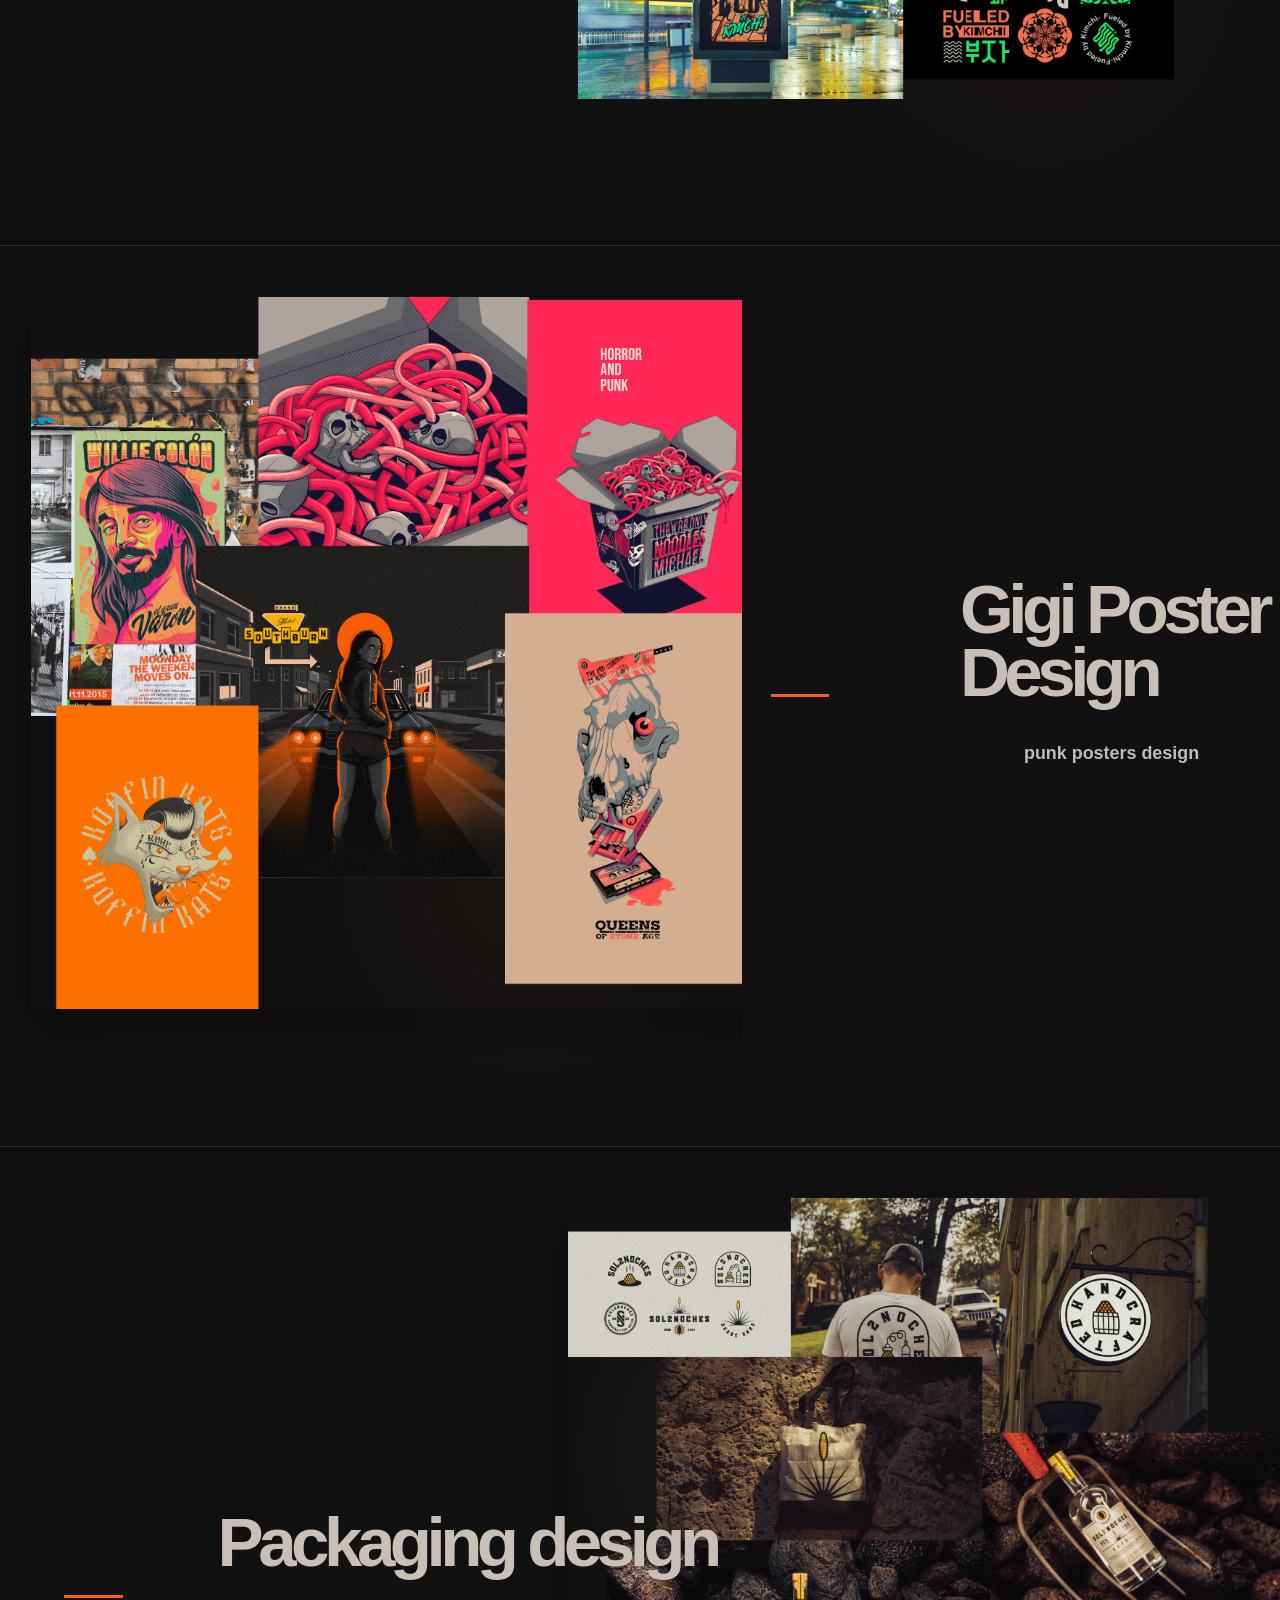
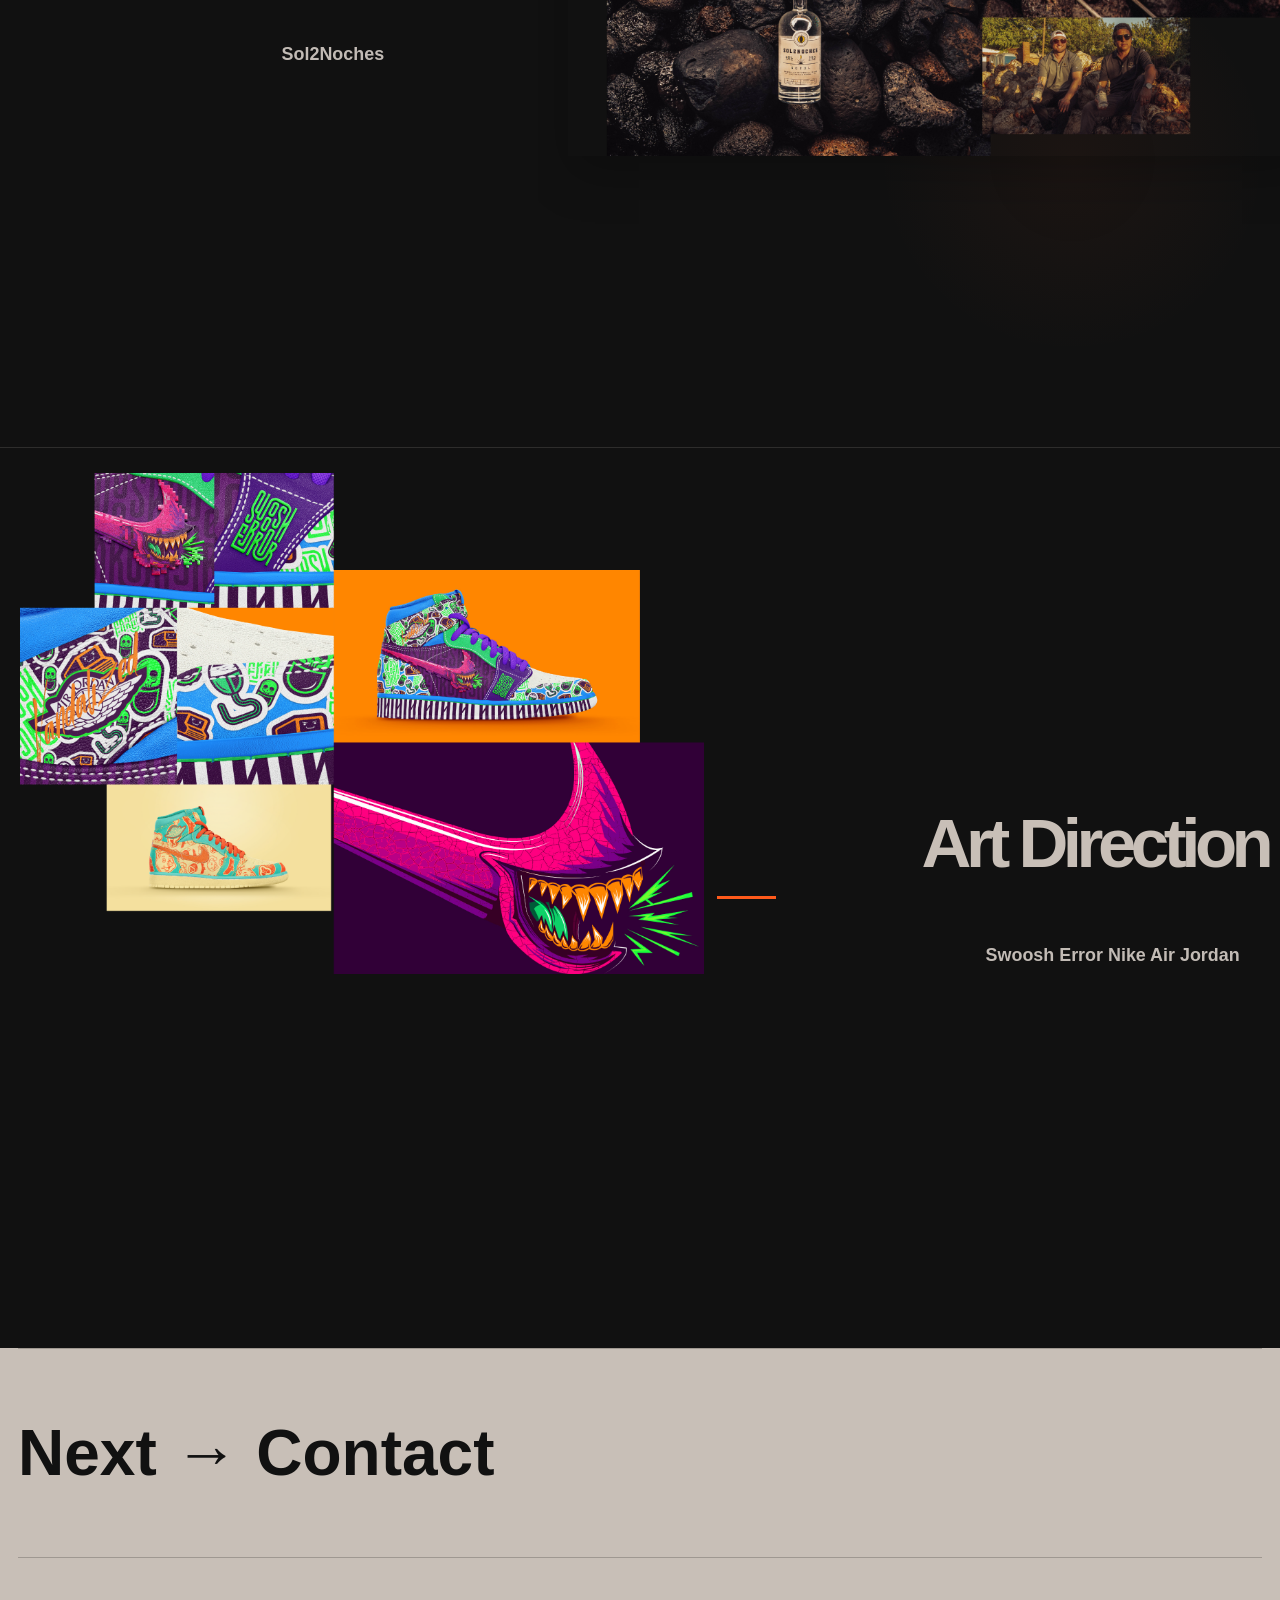
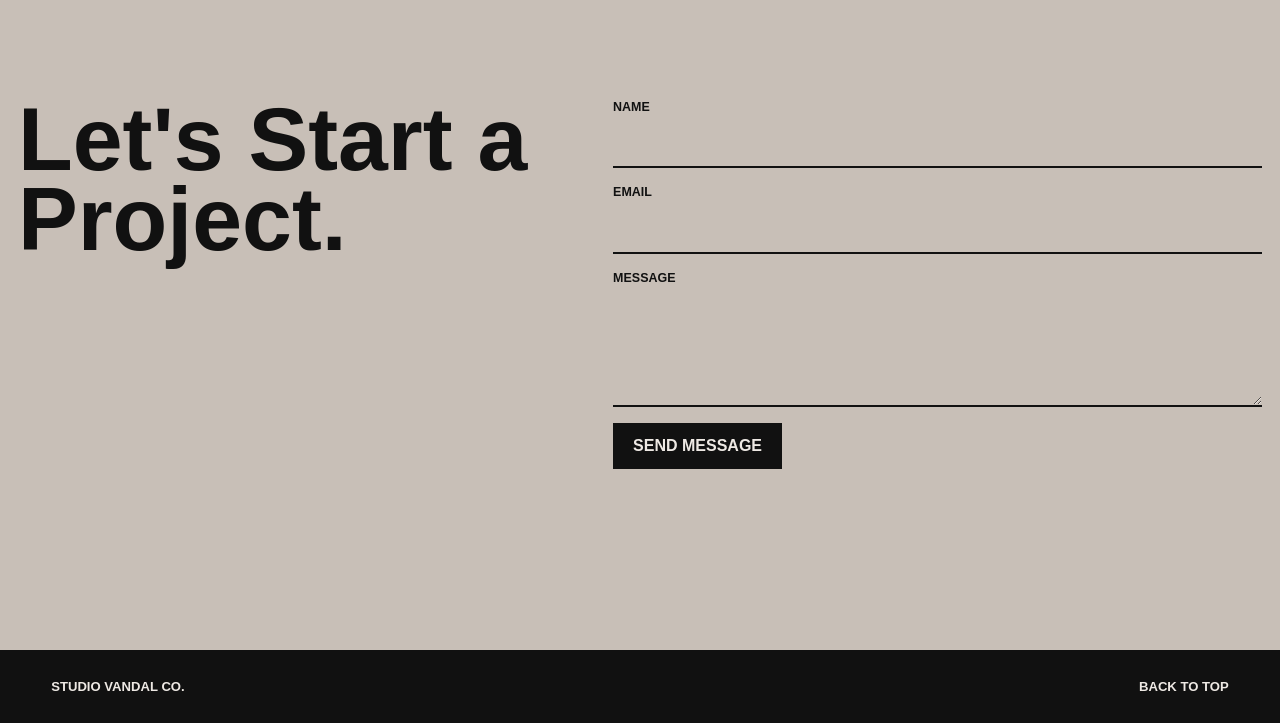
<file: work_v132/index.html>
<!doctype html>
<html lang="es">
<head>
  <meta charset="utf-8">
  <meta name="viewport" content="width=device-width, initial-scale=1">
  <title>Studio Vandal Co.</title>
  <meta name="description" content="Portfolio web de Studio Vandal Co., estudio grafico y digital enfocado en identidad visual, piezas editoriales y experiencias web.">
  <link rel="stylesheet" href="styles.css">
  <link rel="preload" as="image" href="assets/no-straight-thinking-transparent.png">
  <link rel="preload" as="image" href="assets/vandal-vertical-banner-v2.png">
  <link rel="preload" as="image" href="assets/double-globe-transparent.png">
  <link rel="preload" as="image" href="assets/vandal-composition.png">
  <link rel="preload" as="image" href="assets/buja-poster-billboard.jpg">
  <link rel="preload" as="image" href="assets/buja-three-panel-billboard.jpg">
  <link rel="preload" as="image" href="assets/buja-korean-street-food-asset-grid.gif">
  <link rel="preload" as="image" href="assets/gigi-poster-collage.png">
  <link rel="preload" as="image" href="assets/vandal-logo-vertical.png">
</head>
<body>

  <a class="skip-link" href="#work">Saltar al portfolio</a>
  <header class="site-header" data-header>
    <a class="brand" href="#home" aria-label="Studio Vandal Co.">
      <img src="assets/vandal-logo-header.png" alt="Studio Vandal Co." decoding="async">
    </a>

    <button class="menu-toggle" type="button" aria-label="Abrir menu" aria-expanded="false" data-menu-toggle>
      <span></span>
      <span></span>
    </button>

    <nav class="main-nav" data-nav>
      <a href="#work">Work</a>
      <a href="#studio">Studio</a>
      <a href="#contact">Contact</a>
    </nav>
  </header>

  <main>
    <section class="hero studio-landing" id="home">
      <div class="studio-title">
        <p>Studio</p>
      </div>

      <figure class="studio-hero-mark">
        <img src="assets/rage-against-the-grid.png" alt="Imagen editorial naranja de Studio Vandal Co." decoding="async">
      </figure>

      <div class="studio-hero-copy">
        <h1 aria-label="Rage Against The Grid:">Rage<br>Against<br>The Grid:</h1>
      </div>

      <figure class="studio-hero-sticker">
        <img src="assets/break-uniform-sticker.png" alt="Grafico circular Break the uniform. Smile." decoding="async">
      </figure>
    </section>

    <section class="studio-about studio-about-manifesto" id="studio" data-reveal>
      <div class="about-collage">
        <figure class="about-graphic about-graphic--seal">
          <img src="assets/studio-vandal-seal.png" alt="Sello circular de Studio Vandal Co." loading="lazy" decoding="async">
        </figure>

        <figure class="about-graphic about-graphic--badge">
          <img src="assets/vandal-badge-wide.png" alt="Grafico tipografico Vandal Co." loading="lazy" decoding="async">
        </figure>

        <div class="about-manifesto-copy">
          <h2 class="about-manifesto-title">Break the grid.</h2>

          <p>Studio Vandal Co. is a creative studio born in Colombia’s Coffee Axis, where design is driven by purpose and executed with attitude. We are not here to decorate. We are here to build identities that disrupt the predictable and activate what truly matters. Each project is a visual statement: conceptual, provocative and functional.</p>

          <p>Our approach blends aesthetic rebellion with utilitarian design. Ideas that not only look good but work hard. We do not follow trends. We distort them and rebuild them in our own way. Our creativity is an anomaly in the system: impossible to ignore, hard to categorize.</p>

          <p>Studio Vandal Co. is not just a studio. It is a force expanding globally while staying true to its roots: disruptive, unapologetic and real.</p>

          <p class="about-signoff">Disrupt the form</p>
        </div>
      </div>
    </section>

    <section class="studio-narrative-final" aria-label="Narrativa de Studio Vandal Co." data-reveal>
      <div class="narrative-final-grid">
        <h2 class="narrative-final-title narrative-final-title--visual-block" aria-label="Visual systems that refuse to stay still.">
          <span class="title-step title-step--orange">Visual</span>
          <span class="title-step title-step--orange">Systems</span>
          <span class="title-step">That</span>
          <span class="title-step">Refuse</span>
          <span class="title-step">To stay</span>
          <span class="title-step">Still</span>
        </h2>
        <div class="narrative-final-side">
          <div class="narrative-final-copy">
            <p>Studio Vandal Co. is an experimental visual studio focused on identity, art direction, editorial systems and digital experiences. The studio works with brands and cultural projects that need a visual language with attitude, contrast and motion.</p>
            <p>The concept behind the studio is <strong>Disrupt the form</strong>: breaking predictable layouts, distorting typography and transforming static graphic systems into interactive experiences.</p>
          </div>          <div class="narrative-final-visual" aria-label="Visual editorial de Studio Vandal Co.">
            <figure class="narrative-final-visual__image">
              <img src="assets/tear-grid-clean-reference.png" alt="Imagen editorial naranja de Studio Vandal Co." loading="lazy" decoding="async">
            </figure>
          </div>
        </div>
      </div>
      <div class="narrative-pillars" aria-label="Principios del estudio">
        <article>
          <span>01</span>
          <h3>What we do</h3>
          <p>Brand identity, poster systems, packaging, art direction and digital layouts with a raw visual voice.</p>
        </article>
        <article>
          <span>02</span>
          <h3>How we think</h3>
          <p>We break grids, push contrast and use motion to turn design into something that reacts.</p>
        </article>
        <article>
          <span>03</span>
          <h3>Why it exists</h3>
          <p>To create visual identities for projects that do not want to feel neutral, quiet or predictable.</p>
        </article>
      </div>
    </section>

    <section class="vandal-august-scroll" data-vandal-august-scroll aria-label="Lema de Studio Vandal Co.">
      <div class="vandal-august-sticky"><div class="vandal-august-track" data-vandal-august-track aria-label="Wild design, global reach">
          <span>Wild design, global reach</span>
          <span aria-hidden="true">Wild design, global reach</span>
          <span aria-hidden="true">Wild design, global reach</span>
          <span aria-hidden="true">Wild design, global reach</span>
        </div>
      </div>
    </section>

<section class="studio-bio studio-bio-visual" data-reveal aria-label="Visual de Studio Vandal Co.">
      <div class="bio-visual-surface">
        <video class="bio-visual-video bio-visual-video--base" autoplay muted loop playsinline preload="auto" poster="assets/studio-vandal-hoodie-bg.png" aria-label="Video visual de Studio Vandal Co.">
          <source src="assets/studio-vandal-section-video.mp4" type="video/mp4">
        </video>

        <div class="bio-visual-distort" aria-hidden="true">
          <video class="bio-visual-video bio-visual-video--fx" muted loop playsinline preload="auto" poster="assets/studio-vandal-hoodie-bg.png">
            <source src="assets/studio-vandal-section-video.mp4" type="video/mp4">
          </video>
        </div>

        <svg class="bio-visual-filter" aria-hidden="true" width="0" height="0" focusable="false">
          <defs>
            <filter id="hoodie-liquid-filter" x="-20%" y="-20%" width="140%" height="140%" color-interpolation-filters="sRGB">
              <feTurbulence id="hoodie-liquid-noise" type="fractalNoise" baseFrequency="0.012 0.02" numOctaves="2" seed="7" result="noise"></feTurbulence>
              <feDisplacementMap id="hoodie-liquid-map" in="SourceGraphic" in2="noise" scale="28" xChannelSelector="R" yChannelSelector="G"></feDisplacementMap>
            </filter>
          </defs>
        </svg>
      </div>
    </section>

    <section class="scroll-story" aria-label="Recorrido visual de Studio Vandal Co.">
      <div class="story-sticky">
        <div class="story-sticky__inner">
          <h2 class="story-main-title">Disrupt the form</h2>
        </div>
      </div>

      <article class="story-panel story-one" data-reveal>
        <img src="assets/no-straight-thinking-transparent.png" alt="Grafico No straight thinking de Studio Vandal Co." loading="lazy" decoding="async">
        <div>
          <h3>Tear the grid.</h3>
        </div>
      </article>

      <article class="story-panel story-two" data-reveal>
        <img src="assets/vandal-vertical-banner-v2.png" alt="Grafico vertical Studio Vandal Co." loading="lazy" decoding="async">
        <div>
          <h3>Break the uniform.</h3>
        </div>
      </article>

      <article class="story-panel story-three" data-reveal>
        <img src="assets/double-globe-transparent.png" alt="Grafico doble globo de Studio Vandal Co." loading="lazy" decoding="async">
        <div>
          <h3>Apply the system.</h3>
        </div>
      </article>
    </section>

    <section class="studio-list" data-reveal>
      <p class="section-label">Relevant Projects</p>
      <ul>
        <li><span>Visual Identity</span><em>Buja Korean Street Food</em></li>
        <li><span>Gigi Poster Design</span><em>punk posters design</em></li>
        <li><span>Packaging design</span><em>Sol2Noches</em></li>
        <li><span>Art Direction</span><em>Swoosh Error Nike Air Jordan</em></li>
      </ul>
    </section>

    <section class="work-section" id="work" data-reveal>



      <div class="work-index" data-work-index hidden>
        <a href="assets/vandal-composition.png" target="_blank" rel="noreferrer"><span>01</span> Visual Identity</a>
        <a href="https://www.behance.net/gallery/182853209/80s-Horror-and-Punk" target="_blank" rel="noreferrer"><span>02</span> Gigi Poster Design</a>
        <a href="https://www.behance.net/gallery/209803263/Sol2Noches-Brand-Identity" target="_blank" rel="noreferrer"><span>03</span> Packaging design</a>
        <a href="https://www.behance.net/gallery/150459693/Swoosh-Error-Nike-Air-Jordan" target="_blank" rel="noreferrer"><span>04</span> Art Direction</a>
      </div>

      <div class="horizontal-work" data-horizontal-work>
        <div class="horizontal-sticky" aria-label="Portfolio con scroll vertical estilo reel">
          <div class="work-bottomline" aria-hidden="true">
            <span>© Studio Vandal Co.</span>
            <span>Graphic systems · 2024</span>
            <span>COL</span>
          </div>
          <div class="work-track" data-work-track>
            <article class="work-slide buja-slide buja-obys-layout" data-category="identity">
              <a class="slide-hit buja-hit" href="https://www.behance.net/gallery/170892345/Buja-Korean-Street-Food-Branding-and-Lettering" target="_blank" rel="noreferrer">
                <aside class="buja-copy" aria-label="Proyecto Buja Korean Street Food">
                  <h3>Visual<br>Identity</h3>
                  <p>Buja Korean Street Food</p>
                  <span class="buja-copy-accent" aria-hidden="true"></span>
                </aside>

                <div class="buja-media buja-collage buja-collage--single" aria-label="Collage del proyecto Buja Korean Street Food">
                  <figure class="buja-card buja-card--hero">
                    <img src="assets/buja-collage-reference.png" alt="Collage visual del proyecto Buja Korean Street Food." decoding="async">
                  </figure>
                </div>
              </a>
            </article>

            <article class="work-slide gigi-slide reverse-feature-layout" data-category="poster">
              <a class="slide-hit reverse-feature-hit" href="https://www.behance.net/gallery/182853209/80s-Horror-and-Punk" target="_blank" rel="noreferrer">
                <div class="reverse-media" aria-label="Imagen del proyecto Gigi Poster Design">
                  <figure class="reverse-card">
                    <img src="assets/gigi-poster-collage.png" alt="Collage del proyecto Gigi Poster Design." decoding="async">
                  </figure>
                </div>

                <aside class="reverse-copy" aria-label="Proyecto Gigi Poster Design">
                  <div class="reverse-copy-text">
                    <h3>Gigi Poster<br>Design</h3>
                    <p>punk posters design</p>
                    <span class="reverse-copy-accent" aria-hidden="true"></span>
                  </div>
                </aside>
              </a>
            </article>

            <article class="work-slide split-feature-layout split-feature-layout--mirrored" data-category="identity">
              <a class="slide-hit split-feature-hit split-feature-hit--mirrored" href="https://www.behance.net/gallery/209803263/Sol2Noches-Brand-Identity" target="_blank" rel="noreferrer">
                <aside class="split-copy" aria-label="Proyecto Packaging design">
                  <div class="split-copy-text">
                    <h3>Packaging design</h3>
                    <p>Sol2Noches</p>
                    <span class="split-copy-accent" aria-hidden="true"></span>
                  </div>
                </aside>

                <div class="split-media" aria-label="Imagen del proyecto Sol2Noches">
                  <figure class="split-card">
                    <img src="assets/sol2noches-collage.png" alt="Collage del proyecto Sol2Noches." decoding="async">
                  </figure>
                </div>
              </a>
            </article>

            <article class="work-slide art-direction-slide reverse-feature-layout" data-category="product">
              <a class="slide-hit reverse-feature-hit" href="https://www.behance.net/gallery/150459693/Swoosh-Error-Nike-Air-Jordan" target="_blank" rel="noreferrer">
                <div class="reverse-media" aria-label="Imagen del proyecto Art Direction">
                  <figure class="reverse-card art-direction-card">
                    <img src="assets/swoosh-error-collage.png" alt="Collage del proyecto Swoosh Error Nike Air Jordan." decoding="async">
                  </figure>
                </div>

                <aside class="reverse-copy" aria-label="Proyecto Art Direction">
                  <div class="reverse-copy-text">
                    <h3>Art Direction</h3>
                    <p>Swoosh Error Nike Air Jordan</p>
                    <span class="reverse-copy-accent" aria-hidden="true"></span>
                  </div>
                </aside>
              </a>
            </article>
          </div>
        </div>
      </div>
    </section>

    <a class="next-contact" href="#contact" data-reveal>Next → Contact</a>

    <section class="contact-section" id="contact" data-reveal>
      <div>
        <h2>Let's Start a Project.</h2>
      </div>

      <form class="contact-form" data-form novalidate>
        <label>
          Name
          <input type="text" name="name" required>
        </label>
        <label>
          Email
          <input type="email" name="email" required>
        </label>
        <label>
          Message
          <textarea name="message" rows="5" required></textarea>
        </label>
        <button type="submit">Send message</button>
        <p class="form-status" data-form-status aria-live="polite"></p>
      </form>
    </section>
  </main>

  <footer class="site-footer">
    <span>Studio Vandal Co.</span>
    <a href="#home">Back to top</a>
  </footer>

  <script src="script.js"></script>
</body>
</html>
</file>
<file: styles.css>
:root {
  --ink: #111;
  --paper: #c8bfb7;
  --paper-light: #eee9e4;
  --orange: #e0612c;
  --muted: #625d58;
  --line: rgba(17, 17, 17, 0.22);
  --dark-line: rgba(238, 233, 228, 0.18);
  --max: 1280px;
  --title-font: "Helvetica Now Display Black", "Helvetica Now Display", "Helvetica Neue", Helvetica, Arial, sans-serif;
  --body-font: "Helvetica Now Display Medium", "Helvetica Now Display", "Helvetica Neue", Helvetica, Arial, sans-serif;
}

* {
  box-sizing: border-box;
}

html {
  scroll-behavior: smooth;
}

body {
  margin: 0;
  background: var(--paper);
  color: var(--ink);
  font-family: var(--body-font);
  font-weight: 500;
  line-height: 1.35;
}

body.is-smooth-scrolling {
  overscroll-behavior: none;
}

img,
video {
  max-width: 100%;
}

a {
  color: inherit;
  text-decoration: none;
}

button,
input,
textarea {
  font: inherit;
  font-family: var(--body-font);
}

.site-header {
  position: fixed;
  z-index: 50;
  top: 0;
  left: 0;
  right: 0;
  display: grid;
  grid-template-columns: 1fr auto;
  align-items: start;
  gap: 24px;
  padding: 24px clamp(18px, 4vw, 54px);
  color: var(--ink);
  mix-blend-mode: normal;
  transition: background 180ms ease, box-shadow 180ms ease;
}

.cursor-line,
.cursor-dot {
  position: fixed;
  top: 0;
  left: 0;
  z-index: 200;
  pointer-events: none;
  opacity: 0;
  transition: opacity 160ms ease, width 160ms ease, background 160ms ease;
}

.cursor-line {
  width: 86px;
  height: 2px;
  background: var(--orange);
  transform-origin: 8px 50%;
}

.cursor-dot {
  width: 8px;
  height: 8px;
  border: 2px solid var(--orange);
  border-radius: 50%;
  transform: translate(-50%, -50%);
}

.cursor-line.is-ready,
.cursor-dot.is-ready {
  opacity: 1;
}

.cursor-line.is-hovering {
  width: 126px;
  background: var(--paper-light);
}

.cursor-dot.is-hovering {
  background: var(--orange);
}

@media (pointer: coarse), (max-width: 900px) {
  .cursor-line,
  .cursor-dot {
    display: none;
  }
}

.site-header.is-scrolled,
.site-header.is-open {
  background: rgba(200, 191, 183, 0.92);
  box-shadow: none;
  backdrop-filter: none;
}

.is-work-view .site-header {
  opacity: 0;
  pointer-events: none;
}

.brand {
  display: inline-flex;
  width: fit-content;
  align-items: center;
  gap: 0;
}

.brand img {
  display: block;
  width: clamp(200px, 24vw, 400px);
  height: auto;
}

.brand-symbol {
  display: none;
}

.main-nav {
  display: flex;
  align-items: center;
  gap: clamp(20px, 3.2vw, 44px);
  font-size: clamp(1.3rem, 1.55vw, 1.8rem);
  font-weight: 900;
  text-transform: none;
}

.main-nav a {
  position: relative;
  padding-bottom: 5px;
}

.main-nav a::after {
  position: absolute;
  right: 100%;
  bottom: 0;
  left: 0;
  height: 2px;
  background: var(--orange);
  content: "";
  transition: right 160ms ease;
}

.main-nav a:hover::after,
.main-nav a.is-active::after {
  right: 0;
}

.menu-toggle {
  display: none;
  width: 42px;
  height: 42px;
  border: 2px solid currentColor;
  background: transparent;
  color: inherit;
  cursor: pointer;
}

.menu-toggle span {
  display: block;
  width: 20px;
  height: 2px;
  margin: 5px auto;
  background: currentColor;
}

.hero {
  display: grid;
  min-height: 100svh;
  grid-template-columns: minmax(0, 1fr) minmax(320px, 0.92fr);
  gap: clamp(22px, 4vw, 60px);
  align-items: end;
  padding: clamp(110px, 14vw, 170px) clamp(18px, 4vw, 54px) clamp(30px, 5vw, 64px);
}

.studio-landing {
  position: relative;
  grid-template-columns: 0.18fr minmax(0, 1fr);
  align-items: start;
  --hero-dog-y: -120px;
  --hero-dog-opacity: 0;
  --hero-sticker-x: -180px;
  --hero-sticker-opacity: 0;
}


.studio-landing,
.studio-landing h1,
.studio-landing p,
.studio-landing .studio-title p {
  color: #c6bfb9;
}

.studio-title {
  display: grid;
  gap: 28px;
  align-self: start;
  padding-top: clamp(76px, 8vw, 110px);
  font-size: 0.86rem;
  font-weight: 900;
  text-transform: uppercase;
}

.studio-title p,
.back-work {
  margin: 0;
  color: var(--ink);
}

.studio-hero-copy {
  position: relative;
  grid-column: 2;
  grid-row: 1;
  align-self: start;
  justify-self: center;
  width: min(720px, 100%);
  padding-top: clamp(235px, 21vw, 300px);
  transform: translateX(10%);
  z-index: 5;
}

.studio-hero-copy h1 {
  margin-bottom: 18px;
  max-width: 5.2ch;
  font-size: clamp(5rem, 10vw, 9.4rem);
  line-height: 0.88;
  letter-spacing: -0.05em;
  text-wrap: balance;
  color: #111111;
}

.studio-hero-copy p {
  color: var(--ink);
  font-size: clamp(1.1rem, 2vw, 2.1rem);
  font-weight: 900;
}

.studio-hero-mark {
  grid-column: 2;
  grid-row: 1;
  margin: 0;
  align-self: start;
  justify-self: center;
  padding-top: clamp(150px, 14vw, 205px);
  transform: translateX(-78%) translateY(var(--hero-dog-y));
  opacity: var(--hero-dog-opacity);
  z-index: 2;
  pointer-events: none;
  will-change: transform, opacity;
}

.studio-hero-mark img {
  display: block;
  width: clamp(240px, 18vw, 320px);
}

.studio-hero-sticker {
  grid-column: 2;
  grid-row: 1;
  margin: 0;
  align-self: start;
  justify-self: center;
  padding-top: clamp(435px, 40vw, 510px);
  transform: translateX(calc(30% + var(--hero-sticker-x)));
  opacity: var(--hero-sticker-opacity);
  z-index: 6;
  pointer-events: none;
  will-change: transform, opacity;
}

.studio-hero-sticker img {
  display: block;
  width: clamp(290px, 26vw, 390px);
}

.hero-copy {
  display: grid;
  align-content: end;
}

.section-label {
  margin: 0 0 18px;
  color: var(--orange);
  font-size: 0.82rem;
  font-weight: 900;
  text-transform: uppercase;
}

h1,
h2,
h3,
p {
  margin-top: 0;
}

h1,
h2,
h3,
h4,
h5,
h6 {
  font-family: var(--title-font);
}

body,
p,
li,
a,
button,
input,
textarea,
label,
small,
em {
  font-family: var(--body-font);
}

h1 {
  margin-bottom: 24px;
  font-size: clamp(4.6rem, 12vw, 12.5rem);
  font-weight: 900;
  letter-spacing: 0;
  line-height: 0.82;
  text-transform: none;
}

h2 {
  margin-bottom: 22px;
  font-size: clamp(2.7rem, 7vw, 7.6rem);
  font-weight: 900;
  letter-spacing: 0;
  line-height: 0.9;
}

h3 {
  margin-bottom: 10px;
  font-size: clamp(1.45rem, 2vw, 2rem);
  font-weight: 900;
  letter-spacing: 0;
  line-height: 1;
}

p {
  color: var(--muted);
  font-size: clamp(1rem, 1.25vw, 1.18rem);
}

.hero-lead {
  max-width: 680px;
  color: var(--ink);
  font-size: clamp(1.15rem, 2vw, 1.7rem);
  font-weight: 700;
}

.hero-media {
  margin: 0;
  align-self: center;
}

.hero-media img {
  display: block;
  width: 100%;
  filter: saturate(1.1) contrast(1.02);
}

.hero-meta {
  grid-column: 1 / -1;
  display: grid;
  grid-template-columns: repeat(3, 1fr);
  border-top: 2px solid var(--ink);
  font-size: clamp(1.1rem, 2vw, 2rem);
  font-weight: 900;
  text-transform: uppercase;
}

.hero-meta span {
  padding: 16px 18px 0 0;
}

.studio-about,
.studio-bio,
.studio-list {
  width: min(var(--max), calc(100% - 36px));
  margin: 0 auto;
  padding: clamp(74px, 11vw, 150px) 0;
  border-top: 1px solid var(--line);
}

.studio-about {
  position: relative;
  display: grid;
  grid-template-columns: 0.18fr minmax(0, 1fr);
  gap: clamp(24px, 5vw, 70px);
  align-items: start;
}

.studio-about-manifesto {
  min-height: 185svh;
  overflow: visible;
  align-items: start;
}

.about-collage {
  grid-column: 2;
  position: sticky;
  top: clamp(92px, 11svh, 126px);
  min-height: min(780px, calc(100svh - 118px));
  overflow: hidden;
  --seal-x: 18vw;
  --seal-y: 0px;
  --seal-rotate: -7deg;
  --seal-opacity: 0;
  --badge-x: 0px;
  --badge-y: 12vh;
  --badge-rotate: 0deg;
  --badge-opacity: 0;
  --about-copy-x: -120px;
  --about-copy-opacity: 0;
}

.about-manifesto-copy {
  position: relative;
  z-index: 4;
  max-width: min(640px, 90%);
  padding-top: clamp(18px, 3vw, 30px);
}

.about-manifesto-title {
  max-width: 720px;
  margin: 0 0 clamp(22px, 2.8vw, 36px);
  color: var(--ink);
  font-size: clamp(2.9rem, 5.6vw, 6.35rem);
  font-weight: 900;
  line-height: 0.88;
  letter-spacing: -0.075em;
  text-transform: none;
}

.studio-about-manifesto .about-manifesto-title,
.studio-about-manifesto .about-manifesto-copy p {
  opacity: var(--about-copy-opacity, 0);
  transform: translate3d(var(--about-copy-x, -120px), 0, 0);
  transition:
    opacity 180ms linear,
    transform 180ms linear;
  will-change: transform, opacity;
}

.about-manifesto-copy p {
  margin: 0 0 1.05em;
  color: var(--ink);
  font-size: clamp(1.08rem, 1.55vw, 1.42rem);
  font-weight: 700;
  line-height: 1.28;
}

.about-signoff {
  margin-top: clamp(26px, 4vw, 44px);
  font-size: clamp(2.2rem, 4.8vw, 4.8rem) !important;
  font-weight: 900 !important;
  line-height: 0.95 !important;
  letter-spacing: -0.05em;
  text-transform: none;
}

.about-graphic {
  position: absolute;
  margin: 0;
  pointer-events: none;
  will-change: transform, opacity;
  transition: opacity 180ms linear;
}

.about-graphic img {
  display: block;
  width: 100%;
  height: auto;
}

.about-graphic--seal {
  top: clamp(24px, 5vw, 80px);
  right: clamp(44px, 7vw, 120px);
  z-index: 1;
  width: clamp(210px, 22vw, 320px);
  opacity: var(--seal-opacity);
  transform: translate3d(var(--seal-x), var(--seal-y), 0) rotate(var(--seal-rotate));
}

.about-graphic--badge {
  left: clamp(260px, 28vw, 460px);
  bottom: clamp(28px, 4vw, 70px);
  z-index: 2;
  width: clamp(180px, 20vw, 300px);
  opacity: var(--badge-opacity);
  transform: translate3d(var(--badge-x), var(--badge-y), 0) rotate(var(--badge-rotate));
}

.spaced-text {
  max-width: 1080px;
  font-size: clamp(1.8rem, 4.2vw, 5.2rem);
  line-height: 1.12;
}

.studio-bio {
  display: block;
}

.studio-bio-visual {
  width: 100%;
  margin: 0;
  padding: 0;
  border-top: 1px solid var(--line);
}

.bio-visual-surface {
  --hover-x: 50%;
  --hover-y: 50%;
  --hover-opacity: 0;
  position: relative;
  width: 100%;
  min-height: clamp(560px, 78vw, 980px);
  overflow: hidden;
  background: #000;
}

.bio-visual-video {
  position: absolute;
  inset: 0;
  display: block;
  width: 100%;
  height: 100%;
  min-height: inherit;
  object-fit: cover;
  object-position: center center;
  background: #000;
  transform: translateZ(0) scale(1.001);
  backface-visibility: hidden;
  -webkit-backface-visibility: hidden;
  will-change: transform;
}

.bio-visual-video--base {
  filter: contrast(1.02) saturate(1.01);
}

.bio-visual-distort {
  position: absolute;
  inset: 0;
  overflow: hidden;
  pointer-events: none;
  opacity: var(--hover-opacity);
  transition: opacity 180ms ease;
  filter: url(#hoodie-liquid-filter);
  -webkit-mask-image: radial-gradient(circle at var(--hover-x) var(--hover-y), rgba(0, 0, 0, 1) 0, rgba(0, 0, 0, 1) 118px, rgba(0, 0, 0, 0.92) 142px, rgba(0, 0, 0, 0) 180px);
  mask-image: radial-gradient(circle at var(--hover-x) var(--hover-y), rgba(0, 0, 0, 1) 0, rgba(0, 0, 0, 1) 118px, rgba(0, 0, 0, 0.92) 142px, rgba(0, 0, 0, 0) 180px);
  will-change: opacity, -webkit-mask-image, mask-image;
}

.bio-visual-video--fx {
  transform: translateZ(0) scale(1.06);
  filter: contrast(1.04) saturate(1.02);
}

.bio-visual-filter {
  position: absolute;
  width: 0;
  height: 0;
  overflow: hidden;
}


/* Frase oculta sobre el visual: se descubre con el mouse */
.bio-hidden-phrase {
  position: absolute;
  left: clamp(34px, 5.6vw, 86px);
  top: 50%;
  transform: translateY(-52%);
  z-index: 6;
  max-width: min(560px, 44vw);
  margin: 0;
  padding: 28px 32px 30px 0;
  color: transparent;
  font-family: var(--title-font);
  font-size: clamp(3.9rem, 8.2vw, 9.1rem);
  font-weight: 950;
  line-height: 0.82;
  letter-spacing: -0.07em;
  text-transform: none;
  text-wrap: balance;
  pointer-events: auto;
  user-select: none;
  isolation: isolate;
}

.bio-hidden-phrase__text {
  position: relative;
  z-index: 1;
  display: block;
  color: transparent;
}

.bio-hidden-phrase__paint {
  position: absolute;
  inset: 28px 32px 30px 0;
  z-index: 2;
  display: block;
  color: var(--orange);
  font: inherit;
  font-weight: inherit;
  line-height: inherit;
  letter-spacing: inherit;
  text-transform: inherit;
  white-space: normal;
  pointer-events: none;
  -webkit-mask-repeat: no-repeat;
  mask-repeat: no-repeat;
  -webkit-mask-size: 100% 100%;
  mask-size: 100% 100%;
  -webkit-mask-position: 0 0;
  mask-position: 0 0;
  -webkit-mask-image: none;
  mask-image: none;
  filter: drop-shadow(0 10px 18px rgba(0, 0, 0, 0.34));
  will-change: -webkit-mask-image, mask-image;
}

@media (max-width: 900px) {
  .bio-hidden-phrase {
    left: 18px;
    top: 50%;
    transform: translateY(-50%);
    max-width: min(82vw, 480px);
    font-size: clamp(3rem, 15vw, 6rem);
  }
}

@media (pointer: coarse), (prefers-reduced-motion: reduce) {
  .bio-hidden-phrase__text {
    color: var(--orange);
    filter: drop-shadow(0 10px 18px rgba(0, 0, 0, 0.34));
  }
}

.studio-list ul {
  display: grid;
  margin: 0;
  padding: 0;
  border-top: 1px solid var(--line);
  list-style: none;
}

.studio-list li {
  display: grid;
  grid-template-columns: minmax(0, 1fr) auto;
  gap: 22px;
  align-items: baseline;
  border-bottom: 1px solid var(--line);
  padding: 18px 0;
}

.studio-list span {
  font-size: clamp(1.5rem, 3.6vw, 4rem);
  font-weight: 900;
  line-height: 1;
}

.studio-list em {
  color: var(--muted);
  font-style: normal;
  font-weight: 900;
  text-align: right;
  text-transform: uppercase;
}

.scroll-story {
  position: relative;
  min-height: 300svh;
  background: var(--ink);
  color: #c6bfb9;
  padding: 0 clamp(18px, 4vw, 54px);
  overflow: hidden;
}

.story-goo {
  display: none;
}


.scroll-story.is-goo-active .story-goo {
  display: none;
}


.story-goo-blob {
  position: absolute;
  top: 0;
  left: 0;
  background: var(--orange);
  border-radius: 48% 52% 44% 56% / 52% 38% 62% 48%;
  transform: translate3d(-50%, -50%, 0);
  will-change: transform, border-radius;
  animation: storyBlobMorph 2.4s ease-in-out infinite alternate;
}

.story-goo-blob--1 {
  width: 132px;
  height: 132px;
}

.story-goo-blob--2 {
  width: 108px;
  height: 108px;
  animation-duration: 2.9s;
  animation-delay: -0.45s;
}

.story-goo-blob--3 {
  width: 92px;
  height: 92px;
  animation-duration: 2.1s;
  animation-delay: -0.8s;
}

.story-goo-blob--4 {
  width: 120px;
  height: 86px;
  animation-duration: 3.1s;
  animation-delay: -1.1s;
}

@keyframes storyBlobMorph {
  0% {
    border-radius: 48% 52% 44% 56% / 52% 38% 62% 48%;
  }
  50% {
    border-radius: 58% 42% 60% 40% / 38% 58% 42% 62%;
  }
  100% {
    border-radius: 42% 58% 36% 64% / 62% 44% 56% 38%;
  }
}

.story-sticky {
  position: sticky;
  top: 0;
  display: grid;
  min-height: 100svh;
  align-content: center;
  justify-items: end;
  border-bottom: 1px solid var(--dark-line);
}

.story-sticky__inner {
  width: min(1240px, 100%);
  margin: 0 auto;
  padding-left: clamp(18px, 3vw, 42px);
  padding-right: clamp(18px, 3vw, 42px);
}

.story-sticky h2 {
  max-width: 560px;
  margin-left: auto;
  color: #c6bfb9;
  text-align: right;
}

.story-panel {
  position: relative;
  z-index: 2;
  display: grid;
  width: min(1240px, 100%);
  min-height: 100svh;
  grid-template-columns: minmax(320px, 1fr) minmax(340px, 0.9fr);
  gap: clamp(40px, 7vw, 110px);
  align-items: center;
  margin-top: -100svh;
  pointer-events: none;
}

.story-panel + .story-panel {
  margin-top: 0;
}

.story-two {
  margin-left: auto;
}

.story-three {
  margin-right: auto;
}

.story-panel img {
  display: block;
  width: 100%;
  max-height: 72svh;
  justify-self: start;
  object-fit: contain;
  background: var(--paper);
  will-change: transform, opacity;
}

.story-one img {
  background: transparent !important;
}

.story-two img {
  background: transparent !important;
}

.story-three img {
  background: transparent !important;
}

.story-panel div {
  position: relative;
  align-self: center;
  justify-self: end;
  display: flex;
  flex-direction: column;
  align-items: flex-end;
  width: min(100%, 420px);
  padding-bottom: 0;
  text-align: right;
  will-change: transform, opacity;
}

.story-panel span {
  display: block;
  margin-bottom: clamp(18px, 2vw, 28px);
  color: var(--orange);
  font-size: clamp(2.3rem, 4vw, 5rem);
  font-weight: 900;
  line-height: 0.9;
  letter-spacing: -0.045em;
}

.story-panel h3 {
  color: #c6bfb9;
  font-size: clamp(2.6rem, 5vw, 6rem);
  line-height: 0.94;
}

.story-panel p {
  max-width: 470px;
  color: #c6bfb9;
  font-weight: 700;
}

.statement,
.studio-grid,
.contact-section {
  width: min(var(--max), calc(100% - 36px));
  margin: 0 auto;
  padding: clamp(74px, 11vw, 150px) 0;
  border-top: 1px solid var(--line);
}

.statement {
  display: grid;
  grid-template-columns: 0.22fr 1fr;
  gap: clamp(24px, 5vw, 70px);
}

.statement h2 {
  max-width: 1060px;
}

.statement p:last-child {
  max-width: 760px;
  grid-column: 2;
  color: var(--ink);
  font-weight: 700;
}

.studio-grid {
  display: grid;
  grid-template-columns: repeat(3, 1fr);
  gap: 1px;
  background: var(--line);
  border-top: 0;
  padding: 1px;
}

.studio-grid article {
  min-height: 300px;
  background: var(--paper);
  padding: clamp(22px, 4vw, 42px);
}

.work-section {
  background: var(--ink);
  color: var(--paper-light);
  padding: 0;
}

.horizontal-work {
  position: relative;
  min-height: 100svh;
  background: var(--ink);
}

.horizontal-sticky {
  position: sticky;
  top: 0;
  display: block;
  min-height: 100svh;
  overflow: hidden;
  background: var(--ink);
  isolation: isolate;
}

.horizontal-sticky::before {
  position: absolute;
  inset: 0;
  z-index: 0;
  pointer-events: none;
  background:
    radial-gradient(circle at 50% 50%, rgba(238, 233, 228, 0.05), transparent 32%),
    linear-gradient(180deg, rgba(17, 17, 17, 0) 62%, rgba(17, 17, 17, 0.62));
  content: "";
}

.horizontal-sticky::after {
  position: absolute;
  inset: 0;
  z-index: 4;
  pointer-events: none;
  background:
    linear-gradient(180deg, rgba(17, 17, 17, 0.96) 0%, rgba(17, 17, 17, 0) 18%, rgba(17, 17, 17, 0) 78%, rgba(17, 17, 17, 0.96) 100%);
  content: "";
}

.work-track {
  position: absolute;
  inset: 0 auto auto 0;
  z-index: 1;
  display: block;
  width: 100%;
  min-height: 100svh;
  will-change: transform;
}

.work-topline {
  position: sticky;
  z-index: 10;
  top: 0;
  display: grid;
  grid-template-columns: 1fr 1fr 1fr;
  padding: 28px clamp(18px, 4vw, 54px) 0;
  color: var(--paper-light);
  font-size: clamp(2.4rem, 4.8vw, 4.6rem);
  font-weight: 900;
  line-height: 0.88;
  pointer-events: none;
}

.work-topline span:nth-child(2) {
  text-align: center;
  text-decoration: underline;
  text-decoration-thickness: 2px;
  text-underline-offset: 5px;
}

.work-topline span:nth-child(3) {
  text-align: right;
}

.work-mode {
  position: sticky;
  z-index: 11;
  top: clamp(88px, 9vw, 118px);
  display: flex;
  width: fit-content;
  gap: 10px;
  padding-left: clamp(18px, 4vw, 54px);
}

.work-mode button {
  border: 0;
  background: transparent;
  color: rgba(238, 233, 228, 0.48);
  font-size: 0.72rem;
  font-weight: 900;
  cursor: pointer;
}

.work-mode button.is-active,
.work-mode button:hover {
  color: var(--paper-light);
}

.work-index {
  position: sticky;
  z-index: 12;
  top: clamp(130px, 15vw, 176px);
  width: min(720px, calc(100% - 36px));
  margin-left: clamp(18px, 4vw, 54px);
  border-top: 1px solid var(--dark-line);
  background: rgba(17, 17, 17, 0.82);
  backdrop-filter: blur(8px);
}

.work-index a {
  display: grid;
  grid-template-columns: 52px 1fr;
  gap: 18px;
  border-bottom: 1px solid var(--dark-line);
  padding: 13px 0;
  color: var(--paper-light);
  font-size: clamp(1.2rem, 2.6vw, 2.6rem);
  font-weight: 900;
}

.work-index span {
  color: var(--orange);
  font-size: 0.86rem;
}

.work-slide {
  position: absolute;
  top: 0;
  left: 0;
  width: 100vw;
  height: 100svh;
  opacity: var(--slide-opacity, 1);
  filter: blur(var(--slide-blur, 0));
  transform: translate3d(0, var(--slide-parallax, 0), 0) scale(var(--slide-scale, 1));
  transform-origin: 50% 50%;
  transition: opacity 120ms linear, filter 120ms linear;
  will-change: transform, opacity, filter;
}

.slide-hit {
  position: relative;
  display: block;
  height: 100%;
  overflow: hidden;
  color: var(--paper-light);
}

.slide-hit h3 {
  position: absolute;
  left: clamp(92px, 17vw, 330px);
  top: 44%;
  z-index: 3;
  max-width: none;
  color: var(--paper-light);
  font-size: clamp(4.1rem, 6.8vw, 8.1rem);
  font-weight: 700;
  line-height: 0.9;
  letter-spacing: -0.075em;
  white-space: nowrap;
  transform: translateY(-50%);
}

.slide-hit p {
  position: absolute;
  left: clamp(100px, 22vw, 420px);
  top: calc(44% + clamp(76px, 8vw, 126px));
  z-index: 3;
  color: rgba(238, 233, 228, 0.66);
  font-size: 0.72rem;
  font-weight: 900;
}

.slide-number {
  position: absolute;
  left: clamp(18px, 4vw, 54px);
  top: 47%;
  z-index: 3;
  color: var(--orange);
  font-size: 0.74rem;
  font-weight: 900;
}

.float-img {
  position: absolute;
  z-index: 2;
  display: block;
  object-fit: cover;
  box-shadow: 0 22px 70px rgba(0, 0, 0, 0.34);
  transition: transform 220ms ease;
  will-change: transform;
}

.slide-hit:hover .float-img {
  transform: translateY(-5px) rotate(0deg);
}

.img-small {
  width: clamp(110px, 11vw, 190px);
}

.img-medium {
  width: clamp(150px, 18vw, 280px);
}

.img-large {
  width: clamp(240px, 30vw, 500px);
}

.img-poster {
  width: clamp(210px, 25vw, 390px);
}

.img-shirt {
  width: clamp(360px, 43vw, 700px);
}

.img-top-left {
  top: 27%;
  left: 29%;
  transform: rotate(-2deg);
}

.img-top-right {
  top: 18%;
  right: 8%;
  transform: rotate(2deg);
}

.img-right {
  top: 33%;
  right: 7%;
  transform: rotate(1.5deg);
}

.img-left {
  top: 31%;
  left: 9%;
  transform: rotate(-1deg);
}

.img-bottom-left {
  left: 15%;
  bottom: 17%;
  transform: rotate(-3deg);
}



.buja-slide .img-small {
  width: clamp(250px, 22vw, 360px);
}

.buja-slide .img-medium {
  width: clamp(360px, 30vw, 520px);
}

.buja-slide .img-large {
  width: clamp(420px, 42vw, 760px);
}

.buja-slide .img-top-left {
  top: 14%;
  left: 18%;
}

.buja-slide .img-bottom-left {
  left: 5%;
  bottom: 6%;
}

.buja-slide .img-right {
  top: 23%;
  right: 4%;
}


/* v46: Buja section rebuilt in the Obys-style reference layout */
.buja-obys-layout .slide-hit {
  position: relative;
  display: grid;
  grid-template-columns: minmax(280px, 0.38fr) minmax(0, 0.62fr);
  align-items: stretch;
  gap: 0;
  height: 100%;
  overflow: hidden;
  background:
    radial-gradient(circle at 8% 44%, rgba(198, 191, 185, 0.055), transparent 30%),
    radial-gradient(circle at 72% 58%, rgba(229, 91, 39, 0.05), transparent 34%),
    var(--ink);
}

.buja-copy {
  position: relative;
  z-index: 6;
  display: flex;
  flex-direction: column;
  justify-content: center;
  align-items: flex-start;
  padding: clamp(80px, 12vh, 130px) clamp(28px, 4vw, 74px);
  color: var(--paper-light);
}

.buja-kicker {
  margin-bottom: clamp(26px, 4vh, 42px);
  color: var(--orange);
  font-size: clamp(0.74rem, 0.9vw, 0.92rem);
  font-weight: 900;
  letter-spacing: 0.04em;
  text-transform: uppercase;
}

.buja-copy h3 {
  position: static;
  margin: 0;
  color: var(--paper-light);
  font-size: clamp(4.6rem, 8.2vw, 9.8rem);
  font-weight: 700;
  line-height: 0.88;
  letter-spacing: -0.08em;
  white-space: normal;
  transform: none;
}

.buja-copy p {
  position: static;
  margin: clamp(22px, 3vh, 34px) 0 0;
  color: rgba(198, 191, 185, 0.88);
  font-size: clamp(1.05rem, 1.6vw, 1.8rem);
  font-weight: 700;
  line-height: 1.05;
}

.buja-copy-accent {
  display: block;
  width: clamp(44px, 4vw, 68px);
  height: 3px;
  margin-top: clamp(32px, 5vh, 54px);
  background: var(--orange);
}

.buja-media {
  position: relative;
  z-index: 3;
  min-height: 100%;
  overflow: visible;
  isolation: isolate;
}

.buja-frame {
  position: absolute;
  display: block;
  margin: 0;
  overflow: hidden;
  background: #060606;
  box-shadow: none;
}

.buja-frame img {
  display: block;
  width: 100%;
  height: 100%;
  object-fit: cover;
}

.buja-frame--poster {
  top: clamp(96px, 13vh, 150px);
  left: clamp(10px, 2.4vw, 44px);
  z-index: 3;
  width: clamp(420px, 37vw, 700px);
  aspect-ratio: 16 / 10;
}

.buja-frame--panel {
  top: clamp(108px, 14vh, 160px);
  right: clamp(14px, 2vw, 40px);
  z-index: 2;
  width: clamp(450px, 38vw, 730px);
  aspect-ratio: 16 / 9;
}

.buja-frame--grid {
  right: clamp(62px, 6vw, 118px);
  bottom: clamp(68px, 8vh, 112px);
  z-index: 4;
  width: clamp(380px, 33vw, 620px);
  aspect-ratio: 16 / 9;
  border: 1px solid rgba(198, 191, 185, 0.12);
}

.buja-obys-layout .slide-number,
.buja-obys-layout .float-img {
  display: none;
}

.work-bottomline {
  position: absolute;
  right: clamp(18px, 4vw, 54px);
  bottom: 18px;
  left: clamp(18px, 4vw, 54px);
  z-index: 8;
  display: grid;
  grid-template-columns: 1fr auto 1fr;
  gap: 16px;
  color: rgba(238, 233, 228, 0.72);
  font-size: 0.62rem;
  font-weight: 900;
  pointer-events: none;
}

.work-bottomline span:nth-child(2) {
  text-align: center;
}

.work-bottomline span:nth-child(3) {
  text-align: right;
}

.next-contact {
  display: block;
  width: min(var(--max), calc(100% - 36px));
  margin: 0 auto;
  border-top: 1px solid var(--line);
  padding: clamp(34px, 6vw, 72px) 0;
  color: var(--ink);
  font-size: clamp(2rem, 5vw, 6rem);
  font-weight: 900;
  line-height: 1;
}

.next-contact:hover {
  color: var(--orange);
}

.contact-section {
  display: grid;
  grid-template-columns: minmax(0, 0.8fr) minmax(320px, 1fr);
  gap: clamp(28px, 6vw, 76px);
}

.contact-form {
  display: grid;
  gap: 16px;
}

.contact-form label {
  display: grid;
  gap: 8px;
  color: var(--ink);
  font-size: 0.78rem;
  font-weight: 900;
  text-transform: uppercase;
}

.contact-form input,
.contact-form textarea {
  width: 100%;
  border: 0;
  border-bottom: 2px solid var(--ink);
  background: transparent;
  color: var(--ink);
  padding: 13px 0;
  resize: vertical;
}

.contact-form input:focus,
.contact-form textarea:focus {
  outline: 0;
  border-color: var(--orange);
}

.contact-form .has-error {
  border-color: var(--orange);
}

.contact-form button {
  width: fit-content;
  min-height: 46px;
  border: 2px solid var(--ink);
  background: var(--ink);
  color: var(--paper-light);
  font-weight: 900;
  padding: 10px 18px;
  text-transform: uppercase;
  cursor: pointer;
}

.contact-form button:hover {
  border-color: var(--orange);
  background: var(--orange);
  color: var(--ink);
}

.form-status {
  min-height: 24px;
  margin: 0;
  color: var(--orange);
  font-weight: 900;
}

.form-status.is-ok {
  color: var(--ink);
}

.site-footer {
  display: flex;
  justify-content: space-between;
  gap: 18px;
  padding: 28px clamp(18px, 4vw, 54px);
  background: var(--ink);
  color: var(--paper-light);
  font-size: 0.82rem;
  font-weight: 900;
  text-transform: uppercase;
}

[data-reveal] {
  opacity: 0;
  transform: translateY(18px);
  transition: opacity 520ms ease, transform 520ms ease;
}

[data-reveal].is-visible {
  opacity: 1;
  transform: translateY(0);
}

@media (max-width: 900px) {
  .menu-toggle {
    display: block;
    justify-self: end;
  }

  .main-nav {
    position: absolute;
    top: 78px;
    left: 18px;
    right: 18px;
    display: none;
    flex-direction: column;
    align-items: stretch;
    gap: 0;
    border: 2px solid var(--ink);
    background: var(--paper-light);
    padding: 10px;
  }

  .main-nav.is-open {
    display: flex;
  }

  .main-nav a {
    padding: 14px 8px;
  }

  .hero,
  .studio-landing,
  .studio-about,
  .studio-bio,
  .statement,
  .contact-section {
    grid-template-columns: 1fr;
  }

  .studio-bio-visual {
    padding: 0;
  }

  .bio-visual-surface {
    min-height: 62svh;
  }

  .studio-about-manifesto {
    grid-template-columns: 1fr;
  }

  .studio-about-manifesto {
    min-height: auto;
  }

  .about-collage {
    grid-column: 1;
    position: relative;
    top: auto;
    min-height: auto;
    padding-bottom: 26px;
  }

  .about-manifesto-copy {
    max-width: 100%;
    padding-top: 160px;
  }

  .about-manifesto-copy p {
    font-size: 1rem;
  }

  .about-signoff {
    font-size: clamp(2rem, 10vw, 3.3rem) !important;
  }

  .about-graphic--seal {
    top: 0;
    left: auto;
    right: 0;
    width: min(46vw, 220px);
  }

  .about-graphic--badge {
    position: relative;
    left: 0;
    bottom: auto;
    margin-top: 28px;
    width: 72%;
  }


  .hero {
    min-height: auto;
  }

  .studio-title {
    order: -1;
    padding-top: 20px;
  }

  .studio-list li {
    grid-template-columns: 1fr;
  }

  .studio-list em {
    text-align: left;
  }

  .hero-meta {
    grid-template-columns: 1fr;
  }

  .statement p:last-child {
    grid-column: auto;
  }

  .studio-grid {
    grid-template-columns: 1fr;
  }

  .scroll-story {
    min-height: auto;
    padding-block: 86px;
  }

  .story-sticky {
    position: static;
    min-height: auto;
    margin-bottom: 34px;
  }

  .story-panel,
  .story-panel + .story-panel {
    min-height: auto;
    grid-template-columns: 1fr;
    margin: 0 0 56px;
  }

  .story-panel div {
    padding-bottom: 0;
  }

  .horizontal-work {
    height: auto;
  }

  .horizontal-sticky {
    position: static;
    min-height: auto;
    overflow: visible;
  }

  .work-track {
    position: static;
    display: grid;
    width: min(var(--max), 100%);
    height: auto;
    min-height: auto;
    margin: 0 auto;
    padding: 30px 0 0;
    transform: none !important;
  }

  .work-topline {
    position: static;
    grid-template-columns: 1fr;
    gap: 6px;
    padding: 28px 18px 0;
    font-size: clamp(3rem, 13vw, 5rem);
  }

  .work-topline span,
  .work-topline span:nth-child(2),
  .work-topline span:nth-child(3) {
    text-align: left;
  }

  .work-mode {
    position: static;
    padding: 22px 18px 0;
  }

  .work-index {
    position: static;
    width: calc(100% - 36px);
    margin: 18px;
  }

  .work-slide {
    position: static;
    width: auto;
    height: auto;
    opacity: 1;
    filter: none;
    transform: none;
  }

  .slide-hit {
    display: grid;
    height: auto;
    min-height: auto;
    gap: 16px;
    overflow: visible;
    padding: 28px 0;
  }

  .slide-hit h3,
  .slide-hit p,
  .slide-number,
  .float-img {
    position: static;
  }

  .slide-hit h3 {
    font-size: clamp(3.5rem, 16vw, 6rem);
    transform: none;
  }

  .work-bottomline {
    display: none;
  }

  .slide-hit p {
    color: rgba(238, 233, 228, 0.66);
  }

  .float-img,
  .img-small,
  .img-medium,
  .img-large,
  .img-poster,
  .img-shirt {
    width: 100%;
    max-height: none;
    transform: none;
  }

  .slide-hit:hover .float-img {
    transform: none;
  }



  .buja-obys-layout .slide-hit {
    display: grid;
    grid-template-columns: 1fr;
    gap: 22px;
    padding: 28px 0;
    background: var(--ink);
  }

  .buja-copy {
    position: static;
    padding: 0;
  }

  .buja-kicker {
    margin-bottom: 18px;
  }

  .buja-copy h3 {
    font-size: clamp(4rem, 17vw, 6.6rem);
  }

  .buja-copy p {
    font-size: 1rem;
  }

  .buja-copy-accent {
    margin-top: 22px;
  }

  .buja-media {
    display: grid;
    grid-template-columns: 1fr;
    gap: 14px;
    min-height: auto;
  }

  .buja-frame,
  .buja-frame--poster,
  .buja-frame--panel,
  .buja-frame--grid {
    position: static;
    width: 100%;
    aspect-ratio: 16 / 9;
  }

  .project-type {
    text-align: left;
  }
}

@media (max-width: 560px) {
  .site-header {
    padding-inline: 14px;
  }

  .brand img {
    width: min(62vw, 240px);
  }

  .hero {
    padding-inline: 14px;
  }

  h1 {
    font-size: clamp(4rem, 22vw, 6.5rem);
  }

  .project-number,

  .buja-obys-layout .slide-hit {
    display: grid;
    grid-template-columns: 1fr;
    gap: 22px;
    padding: 28px 0;
    background: var(--ink);
  }

  .buja-copy {
    position: static;
    padding: 0;
  }

  .buja-kicker {
    margin-bottom: 18px;
  }

  .buja-copy h3 {
    font-size: clamp(4rem, 17vw, 6.6rem);
  }

  .buja-copy p {
    font-size: 1rem;
  }

  .buja-copy-accent {
    margin-top: 22px;
  }

  .buja-media {
    display: grid;
    grid-template-columns: 1fr;
    gap: 14px;
    min-height: auto;
  }

  .buja-frame,
  .buja-frame--poster,
  .buja-frame--panel,
  .buja-frame--grid {
    position: static;
    width: 100%;
    aspect-ratio: 16 / 9;
  }

  .project-type {
    text-align: left;
  }

  .project-row img {
    aspect-ratio: 16 / 10;
  }

  .site-footer {
    flex-direction: column;
  }
}

/* Final polish: accessibility, filter controls and safer hidden states */
[hidden] {
  display: none !important;
}

.skip-link {
  position: fixed;
  z-index: 300;
  top: 12px;
  left: 12px;
  transform: translateY(-150%);
  background: var(--ink);
  color: var(--paper-light);
  padding: 10px 14px;
  font-size: 0.78rem;
  font-weight: 900;
  text-transform: uppercase;
  transition: transform 160ms ease;
}

.skip-link:focus {
  transform: translateY(0);
}

.work-filters {
  position: sticky;
  z-index: 7;
  top: clamp(128px, 14vw, 166px);
  display: flex;
  flex-wrap: wrap;
  width: fit-content;
  max-width: calc(100% - 36px);
  gap: 8px;
  padding: 14px 0 0 clamp(18px, 4vw, 54px);
}

.work-filters button {
  border: 1px solid rgba(238, 233, 228, 0.2);
  border-radius: 999px;
  background: transparent;
  color: rgba(238, 233, 228, 0.5);
  font-size: 0.72rem;
  font-weight: 900;
  letter-spacing: 0.02em;
  padding: 8px 11px;
  text-transform: uppercase;
  cursor: pointer;
}

.work-filters button.is-active,
.work-filters button:hover {
  border-color: var(--orange);
  color: var(--paper-light);
}

.work-slide.is-hidden {
  display: none;
}

.work-section.is-index-mode .horizontal-work {
  opacity: 0.24;
}

.work-section.is-index-mode .work-index {
  box-shadow: 0 28px 80px rgba(0, 0, 0, 0.35);
}

button:focus-visible,
a:focus-visible,
input:focus-visible,
textarea:focus-visible {
  outline: 3px solid var(--orange);
  outline-offset: 4px;
}

@media (prefers-reduced-motion: reduce) {
  *,
  *::before,
  *::after {
    scroll-behavior: auto !important;
    transition-duration: 0.01ms !important;
    animation-duration: 0.01ms !important;
    animation-iteration-count: 1 !important;
  }
}

@media (max-width: 900px) {
  .work-filters {
    position: static;
    padding: 14px 18px 0;
  }

  .work-section.is-index-mode .horizontal-work {
    opacity: 1;
  }
}





@media (max-width: 900px) {
  .brand img {
    width: min(58vw, 280px);
  }

  .studio-landing {
    gap: 24px;
  }

  .studio-hero-copy {
    grid-column: 1;
    width: 100%;
    justify-self: start;
    transform: none;
    padding-top: 245px;
    z-index: 5;
  }

  .studio-hero-mark {
    grid-column: 1;
    justify-self: start;
    padding-top: 120px;
    transform: none;
    opacity: 1;
    z-index: 2;
  }

  .studio-hero-mark img {
    width: min(58vw, 260px);
  }

  .studio-hero-sticker {
    grid-column: 1;
    justify-self: end;
    align-self: start;
    padding-top: 385px;
    transform: none;
    opacity: 1;
    z-index: 6;
  }

  .studio-hero-sticker img {
    width: min(52vw, 220px);
  }
}


/* v34: hide top controls/titles in work section as requested */
.work-topline,
.work-mode {
  display: none !important;
}






/* v48: Buja section refined to match the stacked-right example */
.buja-obys-layout .slide-hit {
  position: relative;
  display: grid;
  grid-template-columns: minmax(280px, 0.34fr) minmax(0, 0.66fr);
  align-items: stretch;
  gap: clamp(18px, 2.6vw, 38px);
  height: 100%;
  overflow: hidden;
  padding: 0 clamp(22px, 2.4vw, 42px) 0 clamp(42px, 4.5vw, 80px);
  background:
    radial-gradient(circle at 22% 42%, rgba(198, 191, 185, 0.065), transparent 28%),
    radial-gradient(circle at 74% 58%, rgba(229, 91, 39, 0.055), transparent 32%),
    var(--ink);
}

.buja-copy {
  position: relative;
  z-index: 8;
  display: flex;
  flex-direction: column;
  justify-content: center;
  align-items: flex-start;
  max-width: clamp(240px, 25vw, 430px);
  padding: clamp(72px, 11vh, 120px) 0;
  color: var(--paper-light);
  transform: translate3d(0, var(--buja-copy-y, 0px), 0);
  will-change: transform;
}

.buja-kicker {
  margin-bottom: clamp(22px, 4vh, 38px);
  color: var(--orange);
  font-size: clamp(0.74rem, 0.9vw, 0.92rem);
  font-weight: 900;
  letter-spacing: 0.04em;
  text-transform: uppercase;
}

.buja-copy h3 {
  position: static;
  margin: 0;
  color: var(--paper-light);
  font-size: clamp(4.2rem, 7.2vw, 8.6rem);
  font-weight: 700;
  line-height: 0.9;
  letter-spacing: -0.085em;
  white-space: normal;
  transform: none;
}

.buja-copy p {
  position: static;
  margin: clamp(18px, 2.8vh, 30px) 0 0;
  color: rgba(198, 191, 185, 0.92);
  font-size: clamp(1.08rem, 1.45vw, 1.55rem);
  font-weight: 700;
  line-height: 1.05;
}

.buja-copy-accent {
  display: block;
  width: clamp(44px, 4vw, 68px);
  height: 3px;
  margin-top: clamp(28px, 4vh, 44px);
  background: var(--orange);
}

.buja-media {
  position: relative;
  min-height: 100%;
  overflow: visible;
  isolation: isolate;
}

.buja-frame {
  position: absolute;
  display: block;
  margin: 0;
  overflow: hidden;
  border: 1px solid rgba(198, 191, 185, 0.12);
  background: #060606;
  box-shadow: none;
}

.buja-frame img {
  display: block;
  width: 100%;
  height: 100%;
  object-fit: cover;
}

/* right-side stack */
.buja-frame--panel {
  top: clamp(76px, 9vh, 118px);
  right: clamp(14px, 1.8vw, 34px);
  z-index: 2;
  width: clamp(360px, 31vw, 620px);
  aspect-ratio: 16 / 9;
  transform: translate3d(0, var(--buja-shift-top, 0px), 0);
  will-change: transform;
}

.buja-frame--grid {
  right: clamp(54px, 4vw, 112px);
  bottom: clamp(70px, 9vh, 116px);
  z-index: 3;
  width: clamp(330px, 28vw, 560px);
  aspect-ratio: 16 / 9;
  transform: translate3d(0, var(--buja-shift-bottom, 0px), 0);
  will-change: transform;
}

/* the image that protrudes halfway */
.buja-frame--poster {
  top: 50%;
  left: clamp(-28px, -1.2vw, 0px);
  z-index: 4;
  width: clamp(340px, 29vw, 520px);
  aspect-ratio: 16 / 10;
  transform: translate3d(0, calc(-50% + var(--buja-shift-main, 0px)), 0);
  will-change: transform;
}

.buja-obys-layout .slide-number,
.buja-obys-layout .float-img {
  display: none;
}

@media (max-width: 1100px) {
  .buja-obys-layout .slide-hit {
    grid-template-columns: minmax(230px, 0.38fr) minmax(0, 0.62fr);
    padding-left: clamp(24px, 3vw, 40px);
    padding-right: clamp(18px, 2vw, 24px);
  }

  .buja-copy h3 {
    font-size: clamp(3.7rem, 6.4vw, 6.8rem);
  }

  .buja-frame--panel {
    width: clamp(320px, 34vw, 520px);
  }

  .buja-frame--grid {
    width: clamp(280px, 26vw, 440px);
  }

  .buja-frame--poster {
    width: clamp(280px, 26vw, 420px);
  }
}

@media (max-width: 900px) {
  .buja-obys-layout .slide-hit {
    display: grid;
    grid-template-columns: 1fr;
    gap: 22px;
    padding: 28px 0;
    background: var(--ink);
  }

  .buja-copy {
    position: static;
    max-width: none;
    padding: 0;
    transform: none;
  }

  .buja-kicker {
    margin-bottom: 18px;
  }

  .buja-copy h3 {
    font-size: clamp(4rem, 17vw, 6.6rem);
  }

  .buja-copy p {
    font-size: 1rem;
  }

  .buja-copy-accent {
    margin-top: 22px;
  }

  .buja-media {
    display: grid;
    grid-template-columns: 1fr;
    gap: 14px;
    min-height: auto;
  }

  .buja-frame,
  .buja-frame--poster,
  .buja-frame--panel,
  .buja-frame--grid {
    position: static;
    width: 100%;
    aspect-ratio: 16 / 9;
    transform: none;
  }
}


/* v49: Buja collage layout with left black text and dense right collage */
.buja-obys-layout .slide-hit {
  display: grid;
  grid-template-columns: minmax(300px, 0.33fr) minmax(0, 0.67fr);
  align-items: stretch;
  gap: 0;
  height: 100%;
  padding: 0;
  overflow: hidden;
  background: transparent;
}

.buja-copy {
  position: relative;
  z-index: 2;
  display: flex;
  flex-direction: column;
  justify-content: center;
  align-items: flex-start;
  max-width: none;
  min-height: 100%;
  padding: clamp(48px, 8vw, 88px) clamp(28px, 4vw, 54px);
  background: var(--paper);
  color: var(--ink);
  transform: translate3d(0, var(--buja-copy-y, 0px), 0);
}

.buja-kicker {
  margin-bottom: 22px;
  color: var(--orange);
  font-size: clamp(0.78rem, 0.9vw, 0.94rem);
  font-weight: 900;
  letter-spacing: 0.03em;
  text-transform: uppercase;
}

.buja-copy h3 {
  margin: 0;
  color: var(--ink);
  font-size: clamp(4.5rem, 7.6vw, 8.4rem);
  font-weight: 700;
  line-height: 0.9;
  letter-spacing: -0.085em;
}

.buja-copy p {
  margin: 18px 0 0;
  color: rgba(0, 0, 0, 0.82);
  font-size: clamp(1.1rem, 1.45vw, 1.56rem);
  font-weight: 700;
  line-height: 1.05;
}

.buja-copy-accent {
  display: block;
  width: clamp(42px, 4vw, 66px);
  height: 3px;
  margin-top: 26px;
  background: var(--orange);
}

.buja-media.buja-collage {
  position: relative;
  min-height: 100%;
  background:
    radial-gradient(circle at 55% 42%, rgba(198, 191, 185, 0.06), transparent 26%),
    radial-gradient(circle at 68% 65%, rgba(229, 91, 39, 0.05), transparent 28%),
    var(--ink);
  overflow: hidden;
}

.buja-card {
  position: absolute;
  margin: 0;
  overflow: hidden;
  background: #080808;
  box-shadow: 0 26px 60px rgba(0, 0, 0, 0.28);
}

.buja-card img {
  display: block;
  width: 100%;
  height: 100%;
  object-fit: cover;
}

.buja-card--boxes {
  top: clamp(26px, 4vh, 44px);
  left: clamp(22px, 2.4vw, 42px);
  z-index: 2;
  width: clamp(290px, 25vw, 420px);
  aspect-ratio: 4 / 3;
  transform: translate3d(0, calc(var(--buja-shift-top, 0px) * 0.18), 0);
}

.buja-card--billboard-wide {
  top: clamp(82px, 12vh, 130px);
  right: clamp(26px, 2.8vw, 48px);
  z-index: 3;
  width: clamp(320px, 29vw, 470px);
  aspect-ratio: 16 / 10;
  transform: translate3d(0, calc(var(--buja-shift-top, 0px) * -0.15), 0);
}

.buja-card--poster {
  top: 41%;
  left: clamp(28px, 3vw, 62px);
  z-index: 4;
  width: clamp(260px, 24vw, 400px);
  aspect-ratio: 4 / 3.05;
  transform: translate3d(0, calc(-50% + var(--buja-shift-main, 0px) * 0.16), 0);
}

.buja-card--cups {
  top: 38%;
  right: clamp(24px, 1.9vw, 40px);
  z-index: 6;
  width: clamp(380px, 33vw, 540px);
  aspect-ratio: 16 / 9.6;
  transform: translate3d(0, calc(-26% + var(--buja-shift-main, 0px) * -0.14), 0);
}

.buja-card--merch {
  left: clamp(18px, 2vw, 36px);
  bottom: clamp(28px, 4vh, 54px);
  z-index: 3;
  width: clamp(330px, 30vw, 500px);
  aspect-ratio: 16 / 9;
  transform: translate3d(0, calc(var(--buja-shift-bottom, 0px) * 0.14), 0);
}

.buja-card--assets {
  right: clamp(54px, 6vw, 120px);
  bottom: clamp(22px, 3vh, 42px);
  z-index: 7;
  width: clamp(280px, 23vw, 400px);
  aspect-ratio: 16 / 7.7;
  transform: translate3d(0, calc(var(--buja-shift-bottom, 0px) * -0.12), 0);
}

.buja-obys-layout .slide-number,
.buja-obys-layout .float-img {
  display: none;
}

@media (max-width: 1280px) {
  .buja-copy h3 { font-size: clamp(4rem, 7vw, 7rem); }
  .buja-card--boxes { width: clamp(250px, 24vw, 360px); }
  .buja-card--billboard-wide { width: clamp(280px, 28vw, 410px); }
  .buja-card--poster { width: clamp(220px, 22vw, 350px); }
  .buja-card--cups { width: clamp(320px, 31vw, 460px); }
  .buja-card--merch { width: clamp(280px, 28vw, 420px); }
  .buja-card--assets { width: clamp(230px, 22vw, 340px); }
}

@media (max-width: 980px) {
  .buja-obys-layout .slide-hit {
    grid-template-columns: 1fr;
    height: auto;
    background: var(--paper);
  }

  .buja-copy {
    min-height: auto;
    padding: 36px 22px 28px;
    transform: none;
  }

  .buja-copy h3 {
    font-size: clamp(3.4rem, 15vw, 5.8rem);
  }

  .buja-copy p { font-size: 1rem; }

  .buja-media.buja-collage {
    min-height: auto;
    display: grid;
    grid-template-columns: 1fr 1fr;
    gap: 12px;
    padding: 14px;
    background: var(--ink);
  }

  .buja-card,
  .buja-card--boxes,
  .buja-card--billboard-wide,
  .buja-card--poster,
  .buja-card--cups,
  .buja-card--merch,
  .buja-card--assets {
    position: static;
    width: 100%;
    aspect-ratio: 4 / 3;
    transform: none;
    box-shadow: none;
  }

  .buja-card--assets {
    grid-column: span 2;
    aspect-ratio: 16 / 7.7;
  }
}


/* v50: refine Buja section to match reference while preserving original dark text area */
.buja-obys-layout {
  background: var(--ink);
}

.buja-obys-layout .slide-hit {
  display: grid;
  grid-template-columns: minmax(280px, 0.36fr) minmax(0, 0.64fr);
  align-items: stretch;
  gap: 0;
  height: 100%;
  padding: 0;
  overflow: hidden;
  background: var(--ink);
}

.buja-copy {
  position: relative;
  z-index: 2;
  display: flex;
  flex-direction: column;
  justify-content: center;
  align-items: flex-start;
  min-height: 100%;
  padding: clamp(54px, 8vw, 96px) clamp(32px, 4.2vw, 60px);
  background: transparent;
  color: var(--paper);
  transform: translateX(-18px);
  transform: translate3d(0, var(--buja-copy-y, 0px), 0);
}

.buja-kicker {
  margin-bottom: 18px;
  color: var(--orange);
  font-size: clamp(0.8rem, 1vw, 1rem);
  font-weight: 900;
  letter-spacing: 0.02em;
  text-transform: uppercase;
}

.buja-copy h3 {
  margin: 0;
  color: var(--paper);
  font-size: clamp(4.2rem, 7vw, 7.6rem);
  font-weight: 700;
  line-height: 0.92;
  letter-spacing: -0.08em;
}

.buja-copy p {
  margin: 22px 0 0;
  color: rgba(198, 191, 185, 0.98);
  font-size: clamp(1.15rem, 1.45vw, 1.58rem);
  font-weight: 700;
  line-height: 1.05;
}

.buja-copy-accent {
  display: block;
  width: clamp(44px, 4vw, 64px);
  height: 3px;
  margin-top: 26px;
  background: var(--orange);
}

.buja-media.buja-collage {
  position: relative;
  min-height: 100%;
  overflow: hidden;
  background:
    radial-gradient(circle at 42% 48%, rgba(198, 191, 185, 0.08), transparent 26%),
    radial-gradient(circle at 72% 68%, rgba(229, 91, 39, 0.06), transparent 28%),
    var(--ink);
}

.buja-card {
  position: absolute;
  margin: 0;
  overflow: hidden;
  background: #0a0a0a;
  box-shadow: 0 18px 46px rgba(0, 0, 0, 0.22);
}

.buja-card img {
  display: block;
  width: 100%;
  height: 100%;
  object-fit: cover;
}

/* unique collage items, no repeated images */
.buja-card--boxes {
  top: clamp(18px, 3vh, 36px);
  left: clamp(18px, 1.8vw, 34px);
  z-index: 2;
  width: clamp(270px, 24vw, 410px);
  aspect-ratio: 4 / 3;
  transform: translate3d(0, calc(var(--buja-shift-top, 0px) * 0.18), 0);
}

.buja-card--billboard-wide {
  top: clamp(86px, 10vh, 124px);
  right: clamp(30px, 2.6vw, 48px);
  z-index: 3;
  width: clamp(350px, 31vw, 500px);
  aspect-ratio: 16 / 10;
  transform: translate3d(0, calc(var(--buja-shift-top, 0px) * -0.14), 0);
}

.buja-card--poster {
  top: 42%;
  left: clamp(28px, 2.2vw, 42px);
  z-index: 4;
  width: clamp(270px, 24vw, 380px);
  aspect-ratio: 4 / 3.05;
  transform: translate3d(0, calc(-50% + var(--buja-shift-main, 0px) * 0.16), 0);
}

.buja-card--cups {
  top: 44%;
  right: clamp(-42px, -2vw, -18px);
  z-index: 6;
  width: clamp(430px, 37vw, 600px);
  aspect-ratio: 16 / 9.6;
  transform: translate3d(0, calc(-30% + var(--buja-shift-main, 0px) * -0.15), 0);
}

.buja-card--merch {
  left: clamp(24px, 2vw, 40px);
  bottom: clamp(-10px, -1vh, 0px);
  z-index: 3;
  width: clamp(330px, 30vw, 500px);
  aspect-ratio: 16 / 9;
  transform: translate3d(0, calc(var(--buja-shift-bottom, 0px) * 0.12), 0);
}

.buja-card--assets {
  right: clamp(48px, 5.2vw, 112px);
  bottom: clamp(14px, 1.5vh, 24px);
  z-index: 7;
  width: clamp(280px, 23vw, 390px);
  aspect-ratio: 16 / 7.7;
  transform: translate3d(0, calc(var(--buja-shift-bottom, 0px) * -0.1), 0);
}

@media (max-width: 1280px) {
  .buja-copy h3 { font-size: clamp(4rem, 7vw, 6.9rem); }
  .buja-card--boxes { width: clamp(240px, 23vw, 350px); }
  .buja-card--billboard-wide { width: clamp(300px, 30vw, 430px); }
  .buja-card--poster { width: clamp(235px, 22vw, 330px); }
  .buja-card--cups { width: clamp(360px, 35vw, 500px); }
  .buja-card--merch { width: clamp(280px, 28vw, 420px); }
  .buja-card--assets { width: clamp(230px, 21vw, 320px); }
}

@media (max-width: 980px) {
  .buja-obys-layout .slide-hit {
    grid-template-columns: 1fr;
    height: auto;
  }

  .buja-copy {
    min-height: auto;
    padding: 38px 22px 24px;
    transform: none;
  }

  .buja-copy h3 {
    font-size: clamp(3.4rem, 15vw, 5.8rem);
  }

  .buja-copy p {
    font-size: 1rem;
  }

  .buja-media.buja-collage {
    min-height: auto;
    display: grid;
    grid-template-columns: 1fr 1fr;
    gap: 12px;
    padding: 14px;
  }

  .buja-card,
  .buja-card--boxes,
  .buja-card--billboard-wide,
  .buja-card--poster,
  .buja-card--cups,
  .buja-card--merch,
  .buja-card--assets {
    position: static;
    width: 100%;
    aspect-ratio: 4 / 3;
    transform: none;
    box-shadow: none;
  }

  .buja-card--assets,
  .buja-card--cups {
    grid-column: span 2;
    aspect-ratio: 16 / 8.5;
  }
}


/* v51: Buja collage stacked like the user's reference, right side only */
.buja-obys-layout .slide-hit {
  grid-template-columns: minmax(280px, 0.35fr) minmax(0, 0.65fr);
}

.buja-copy {
  padding: clamp(58px, 8vw, 96px) clamp(34px, 4vw, 64px);
}

.buja-media.buja-collage {
  position: relative;
  min-height: 100%;
  padding: 0;
  overflow: hidden;
  background:
    radial-gradient(circle at 42% 48%, rgba(198, 191, 185, 0.07), transparent 26%),
    radial-gradient(circle at 70% 70%, rgba(229, 91, 39, 0.05), transparent 26%),
    var(--ink);
}

.buja-card {
  position: absolute;
  margin: 0;
  overflow: hidden;
  background: transparent;
  box-shadow: none;
}

.buja-card img {
  display: block;
  width: 100%;
  height: 100%;
  object-fit: cover;
}

/* Layout ordered and stacked like the provided example image */
.buja-card--merch {
  top: 0;
  left: 0;
  z-index: 2;
  width: 37%;
  height: 40%;
}

.buja-card--cups {
  top: 0;
  right: 0;
  z-index: 3;
  width: 57%;
  height: 33%;
}

.buja-card--billboard-wide {
  top: 36%;
  left: 0;
  z-index: 2;
  width: 47%;
  height: 30%;
}

.buja-card--boxes {
  top: 30%;
  right: 0;
  z-index: 4;
  width: 48%;
  height: 38%;
}

.buja-card--poster {
  left: 7%;
  bottom: 0;
  z-index: 2;
  width: 38%;
  height: 32%;
}

.buja-card--assets {
  right: 0;
  bottom: 0;
  z-index: 5;
  width: 44%;
  height: 20%;
}

@media (max-width: 1400px) {
  .buja-card--merch { width: 39%; height: 39%; }
  .buja-card--cups { width: 58%; height: 31%; }
  .buja-card--billboard-wide { width: 49%; height: 29%; }
  .buja-card--boxes { width: 49%; height: 36%; }
  .buja-card--poster { width: 41%; height: 30%; left: 4%; }
  .buja-card--assets { width: 46%; height: 19%; }
}

@media (max-width: 980px) {
  .buja-obys-layout .slide-hit {
    grid-template-columns: 1fr;
  }

  .buja-media.buja-collage {
    min-height: auto;
    display: grid;
    grid-template-columns: 1fr 1fr;
    gap: 12px;
    padding: 14px;
  }

  .buja-card,
  .buja-card--merch,
  .buja-card--cups,
  .buja-card--billboard-wide,
  .buja-card--boxes,
  .buja-card--poster,
  .buja-card--assets {
    position: static;
    width: 100%;
    height: auto;
    aspect-ratio: 4 / 3;
  }

  .buja-card--cups,
  .buja-card--assets {
    grid-column: span 2;
    aspect-ratio: 16 / 8.8;
  }
}


/* v52: Buja collage corrected to match the reference stacking on the right */
.buja-obys-layout .slide-hit {
  grid-template-columns: minmax(290px, 0.34fr) minmax(0, 0.66fr);
}

.buja-copy {
  padding: clamp(56px, 8vw, 92px) clamp(34px, 4vw, 64px);
}

.buja-media.buja-collage {
  position: relative;
  display: grid;
  grid-template-columns: 1.02fr 1.02fr 1.58fr;
  grid-template-rows: 0.92fr 1.02fr 0.86fr;
  gap: 0;
  min-height: 100%;
  padding: 0;
  overflow: hidden;
  background:
    radial-gradient(circle at 42% 48%, rgba(198, 191, 185, 0.07), transparent 26%),
    radial-gradient(circle at 70% 70%, rgba(229, 91, 39, 0.05), transparent 26%),
    var(--ink);
}

.buja-card {
  position: relative;
  min-width: 0;
  min-height: 0;
  margin: 0;
  overflow: hidden;
  background: transparent;
  box-shadow: none;
}

.buja-card img {
  display: block;
  width: 100%;
  height: 100%;
  object-fit: cover;
}

.buja-card--merch-shirt { grid-column: 1; grid-row: 1; }
.buja-card--merch-shirt img { object-position: left center; }

.buja-card--merch-cap { grid-column: 2; grid-row: 1; }
.buja-card--merch-cap img { object-position: right center; }

.buja-card--cups { grid-column: 3; grid-row: 1; }
.buja-card--cups img { object-position: center 34%; }

.buja-card--billboard-wide { grid-column: 1 / span 2; grid-row: 2; }
.buja-card--billboard-wide img { object-position: center center; }

.buja-card--boxes { grid-column: 3; grid-row: 2; }
.buja-card--boxes img { object-position: center center; }

.buja-card--poster { grid-column: 1 / span 2; grid-row: 3; }
.buja-card--poster img { object-position: center center; }

.buja-card--assets { grid-column: 3; grid-row: 3; }
.buja-card--assets img { object-position: center center; }

@media (max-width: 1280px) {
  .buja-obys-layout .slide-hit {
    grid-template-columns: minmax(260px, 0.36fr) minmax(0, 0.64fr);
  }

  .buja-media.buja-collage {
    grid-template-columns: 0.98fr 0.98fr 1.5fr;
    grid-template-rows: 0.9fr 1fr 0.84fr;
  }
}

@media (max-width: 980px) {
  .buja-obys-layout .slide-hit {
    grid-template-columns: 1fr;
  }

  .buja-media.buja-collage {
    min-height: auto;
    grid-template-columns: 1fr 1fr;
    grid-template-rows: auto;
    gap: 12px;
    padding: 14px;
  }

  .buja-card,
  .buja-card--merch-shirt,
  .buja-card--merch-cap,
  .buja-card--cups,
  .buja-card--billboard-wide,
  .buja-card--boxes,
  .buja-card--poster,
  .buja-card--assets {
    grid-column: auto;
    grid-row: auto;
    aspect-ratio: 4 / 3;
  }

  .buja-card--billboard-wide,
  .buja-card--poster,
  .buja-card--cups,
  .buja-card--assets {
    grid-column: span 2;
  }
}


/* v53: replace right-side multi-image collage with the single provided collage image */
.buja-obys-layout .slide-hit {
  grid-template-columns: minmax(300px, 0.35fr) minmax(0, 0.65fr);
}

.buja-media.buja-collage.buja-collage--single {
  position: relative;
  display: flex;
  align-items: center;
  justify-content: center;
  min-height: 100%;
  padding: clamp(26px, 3vw, 42px) clamp(20px, 2.8vw, 34px);
  overflow: hidden;
  background:
    radial-gradient(circle at 42% 48%, rgba(198, 191, 185, 0.07), transparent 26%),
    radial-gradient(circle at 70% 70%, rgba(229, 91, 39, 0.05), transparent 26%),
    var(--ink);
}

.buja-collage--single .buja-card--hero {
  position: relative;
  width: min(100%, 1040px);
  max-width: 100%;
  margin: 0;
  background: transparent;
  box-shadow: none;
}

.buja-collage--single .buja-card--hero img {
  display: block;
  width: 100%;
  height: auto;
  max-height: min(82vh, 760px);
  object-fit: contain;
  object-position: center center;
}

@media (max-width: 1280px) {
  .buja-obys-layout .slide-hit {
    grid-template-columns: minmax(270px, 0.38fr) minmax(0, 0.62fr);
  }

  .buja-media.buja-collage.buja-collage--single {
    padding: 22px 18px;
  }

  .buja-collage--single .buja-card--hero {
    width: min(100%, 920px);
  }
}

@media (max-width: 980px) {
  .buja-obys-layout .slide-hit {
    grid-template-columns: 1fr;
  }

  .buja-media.buja-collage.buja-collage--single {
    min-height: auto;
    padding: 14px;
  }

  .buja-collage--single .buja-card--hero {
    width: 100%;
  }
}



/* --- Sol2Noches split feature slide --- */
.split-feature-layout {
  background: var(--ink);
}

.split-feature-hit {
  display: grid;
  grid-template-columns: minmax(0, 0.58fr) minmax(380px, 0.42fr);
  align-items: stretch;
  gap: 0;
  height: 100%;
  background: var(--ink);
}

.split-feature-hit--mirrored {
  grid-template-columns: minmax(380px, 0.42fr) minmax(0, 0.58fr);
}

.split-media {
  position: relative;
  min-height: 100%;
  overflow: hidden;
  background:
    radial-gradient(circle at 30% 34%, rgba(198, 191, 185, 0.08), transparent 24%),
    radial-gradient(circle at 72% 68%, rgba(229, 91, 39, 0.05), transparent 24%),
    var(--ink);
}

.split-card {
  position: absolute;
  inset: clamp(34px, 4vw, 56px) clamp(18px, 2.4vw, 40px);
  margin: 0;
  overflow: hidden;
  box-shadow: 0 18px 46px rgba(0, 0, 0, 0.22);
}

.split-card img {
  display: block;
  width: 100%;
  height: 100%;
  object-fit: cover;
}

.split-copy {
  position: relative;
  z-index: 2;
  display: flex;
  align-items: center;
  justify-content: flex-start;
  min-height: 100%;
  padding: clamp(54px, 8vw, 96px) clamp(24px, 2.2vw, 36px) clamp(54px, 8vw, 96px) clamp(54px, 5vw, 88px);
  background: transparent;
  color: var(--paper);
}

.split-copy-text {
  display: flex;
  flex-direction: column;
  align-items: flex-start;
  justify-content: center;
  gap: clamp(16px, 1.9vw, 24px);
  width: min(480px, 100%);
}

.split-copy h3 {
  margin: 0;
  color: var(--paper);
  font-size: clamp(3.85rem, 5.8vw, 6.35rem);
  font-weight: 700;
  line-height: 0.92;
  letter-spacing: -0.08em;
  text-align: left;
}

.split-copy p {
  margin: 0;
  color: rgba(198, 191, 185, 0.98);
  font-size: clamp(1.12rem, 1.4vw, 1.55rem);
  font-weight: 700;
  line-height: 1.05;
  text-align: left;
}

.split-copy-accent {
  display: block;
  width: clamp(58px, 4.6vw, 78px);
  height: 3px;
  margin: 0;
  background: var(--orange);
}

@media (max-width: 1024px) {
  .split-feature-hit,
  .split-feature-hit--mirrored {
    grid-template-columns: 1fr;
    grid-template-rows: auto minmax(320px, 52svh);
  }

  .split-card {
    position: relative;
    inset: auto;
    width: calc(100% - 32px);
    height: calc(100% - 32px);
    margin: 16px;
  }

  .split-copy {
    padding: 18px;
    align-items: flex-start;
  }

  .split-copy-text {
    width: 100%;
  }

  .split-copy-accent {
    width: 56px;
  }
}

/* --- Gigi poster reverse feature slide --- */
.reverse-feature-layout {
  background: var(--ink);
}

.reverse-feature-hit {
  display: grid;
  grid-template-columns: minmax(0, 0.58fr) minmax(400px, 0.42fr);
  align-items: stretch;
  gap: 0;
  height: 100%;
  background: var(--ink);
}

.reverse-media {
  position: relative;
  min-height: 100%;
  overflow: hidden;
  background:
    radial-gradient(circle at 28% 36%, rgba(198, 191, 185, 0.08), transparent 24%),
    radial-gradient(circle at 72% 70%, rgba(229, 91, 39, 0.06), transparent 26%),
    var(--ink);
}

.reverse-card {
  position: absolute;
  inset: clamp(34px, 4vw, 56px) clamp(18px, 2.4vw, 40px);
  margin: 0;
  overflow: hidden;
  box-shadow: 0 18px 46px rgba(0, 0, 0, 0.22);
}

.reverse-card img {
  display: block;
  width: 100%;
  height: 100%;
  object-fit: cover;
}

.reverse-copy {
  position: relative;
  z-index: 2;
  display: flex;
  align-items: center;
  justify-content: flex-start;
  min-height: 100%;
  padding: clamp(54px, 8vw, 96px) clamp(54px, 5vw, 88px) clamp(54px, 8vw, 96px) clamp(24px, 2.2vw, 36px);
  background: transparent;
  color: var(--paper);
}

.reverse-copy-text {
  display: flex;
  flex-direction: column;
  align-items: flex-start;
  justify-content: center;
  gap: clamp(16px, 1.9vw, 24px);
  width: min(460px, 100%);
}

.reverse-copy h3 {
  margin: 0;
  color: var(--paper);
  font-size: clamp(3.85rem, 5.8vw, 6.35rem);
  font-weight: 700;
  line-height: 0.92;
  letter-spacing: -0.08em;
  text-align: left;
}

.reverse-copy p {
  margin: 0;
  color: rgba(198, 191, 185, 0.98);
  font-size: clamp(1.12rem, 1.4vw, 1.55rem);
  font-weight: 700;
  line-height: 1.05;
  text-align: left;
}

.reverse-copy-accent {
  display: block;
  width: clamp(58px, 4.6vw, 78px);
  height: 3px;
  margin: 0;
  background: var(--orange);
}

@media (max-width: 1024px) {
  .reverse-feature-hit {
    grid-template-columns: 1fr;
    grid-template-rows: minmax(320px, 52svh) auto;
  }

  .reverse-card {
    position: relative;
    inset: auto;
    width: calc(100% - 32px);
    height: calc(100% - 32px);
    margin: 16px;
  }

  .reverse-copy {
    padding: 18px;
    align-items: flex-start;
  }

  .reverse-copy-text {
    width: 100%;
  }

  .reverse-copy-accent {
    width: 56px;
  }
}



.art-direction-card {
  inset: clamp(18px, 2vw, 28px) clamp(10px, 1.6vw, 20px);
  box-shadow: none;
  background: transparent;
}

.art-direction-card img {
  object-fit: contain;
  background: transparent;
}


/* --- Art Direction text fit fix --- */
.art-direction-slide .reverse-feature-hit {
  grid-template-columns: minmax(0, 0.55fr) minmax(440px, 0.45fr);
}

.art-direction-slide .reverse-media {
  background: transparent;
}

.art-direction-slide .reverse-copy {
  padding-right: clamp(34px, 4vw, 64px);
  padding-left: clamp(8px, 1vw, 14px);
}

.art-direction-slide .reverse-copy-text {
  width: min(520px, 100%);
}

.art-direction-slide .reverse-copy h3 {
  font-size: clamp(3rem, 4.4vw, 4.9rem);
}

@media (max-width: 1024px) {
  .art-direction-slide .reverse-feature-hit {
    grid-template-columns: 1fr;
  }

  .art-direction-slide .reverse-media {
    background: transparent;
  }

  .art-direction-slide .reverse-copy {
    padding-left: 18px;
    padding-right: 18px;
  }

  .art-direction-slide .reverse-copy h3 {
    font-size: clamp(3rem, 8vw, 4.4rem);
  }
}


/* --- Page loader --- */
body.is-loading {
  overflow: hidden;
}

.page-loader {
  position: fixed;
  inset: 0;
  z-index: 10000;
  display: grid;
  place-items: center;
  padding: clamp(20px, 4vw, 56px);
  background: var(--paper);
  color: var(--ink);
  opacity: 1;
  visibility: visible;
  pointer-events: auto;
  transition: opacity 650ms cubic-bezier(0.76, 0, 0.24, 1), visibility 650ms cubic-bezier(0.76, 0, 0.24, 1);
}

.page-loader.is-hidden {
  opacity: 0;
  visibility: hidden;
  pointer-events: none;
}

.loader-frame {
  position: relative;
  width: min(880px, 100%);
  display: flex;
  align-items: center;
  justify-content: center;
  gap: clamp(18px, 3vw, 42px);
}

.loader-showcase {
  position: relative;
  width: min(30vw, 320px);
  aspect-ratio: 1 / 1;
  display: grid;
  place-items: center;
}

.loader-slide {
  position: absolute;
  inset: 0;
  margin: 0;
  display: grid;
  place-items: center;
  opacity: 0;
  transform: scale(0.9) translateY(18px);
  transition: opacity 420ms cubic-bezier(0.76, 0, 0.24, 1), transform 420ms cubic-bezier(0.76, 0, 0.24, 1);
}

.loader-slide.is-active {
  opacity: 1;
  transform: scale(1) translateY(0);
}

.loader-slide img {
  display: block;
  width: 100%;
  height: 100%;
  object-fit: contain;
}

.loader-meta {
  display: flex;
  align-items: center;
  gap: clamp(12px, 1.8vw, 22px);
  font-weight: 900;
}

.loader-symbol {
  color: var(--orange);
  font-size: clamp(2rem, 3.6vw, 3.6rem);
  line-height: 1;
  animation: loaderSpin 1400ms linear infinite;
}

.loader-percent {
  min-width: 4ch;
  color: var(--ink);
  font-size: clamp(1.15rem, 2vw, 1.9rem);
  letter-spacing: -0.04em;
}

.loader-bar {
  position: absolute;
  left: calc(50% + min(15vw, 160px) + clamp(8px, 1.6vw, 18px));
  top: 50%;
  width: min(120px, 12vw);
  height: 3px;
  background: var(--orange);
  transform: translateY(calc(clamp(18px, 3.2vw, 28px))) scaleX(var(--loader-progress, 0));
  transform-origin: left center;
  transition: transform 120ms linear;
}

@media (max-width: 900px) {
  .loader-frame {
    flex-direction: column;
    gap: clamp(22px, 5vw, 30px);
  }

  .loader-showcase {
    width: min(62vw, 280px);
  }

  .loader-bar {
    position: static;
    width: min(160px, 40vw);
    transform: scaleX(var(--loader-progress, 0));
    margin-top: 6px;
  }
}
@keyframes loaderRise {
  from {
    transform: translateY(32%);
    opacity: 0;
  }
  to {
    transform: translateY(0);
    opacity: 1;
  }
}

@keyframes loaderSpin {
  to {
    transform: rotate(360deg);
  }
}



@media (prefers-reduced-motion: reduce) {
  .loader-title span,
  .loader-symbol {
    animation: none;
    transform: none;
  }
}


/* Hover tipo lupa para las imagenes del portfolio */
.work-section .buja-card,
.work-section .reverse-card,
.work-section .split-card,
.work-section .art-direction-card {
  position: relative;
  overflow: hidden;
  isolation: isolate;
}

.magnifier-lens {
  position: absolute;
  z-index: 6;
  width: 220px;
  height: 220px;
  left: 0;
  top: 0;
  pointer-events: none;
  opacity: 0;
  transform: translate(-50%, -50%) scale(0.9);
  background-repeat: no-repeat;
  background-color: transparent;
  border: none;
  box-shadow: none;
  border-radius: 0;
  clip-path: none;
  transition:
    opacity 120ms ease,
    transform 120ms ease;
}

.magnifier-lens.is-visible {
  opacity: 1;
  transform: translate(-50%, -50%) scale(1);
}

@media (prefers-reduced-motion: reduce) {
  .magnifier-lens {
    display: none;
  }
}

@media (pointer: coarse), (max-width: 900px) {
  .story-goo {
    display: none;
  }
}


.story-distort-target {
  display: inline-block;
  line-height: 0.92;
}

.story-distort-word {
  display: inline-flex;
  margin-right: 0.24em;
  white-space: nowrap;
}

.story-distort-target .char {
  display: inline-block;
  will-change: transform;
  transform-origin: 50% 70%;
}


.story-sticky,
.story-sticky h2,
.story-panel h3 {
  overflow: visible;
}

.story-sticky h2 {
  position: relative;
  z-index: 6;
}

.story-sticky h2 .story-distort-word {
  margin-right: 0.28em;
}


.story-accent {
  max-width: 12ch;
}

.story-one div {
  margin-top: clamp(-20px, -2vw, -6px);
}

.story-two div {
  transform: translateY(-2vh);
}

.story-three div {
  transform: translateY(2vh);
}

.story-one .story-accent,
.story-two .story-accent,
.story-three .story-accent {
  writing-mode: horizontal-tb;
  text-orientation: mixed;
  transform-origin: center;
}

@media (max-width: 900px) {
  .story-sticky__inner {
    width: 100%;
    padding-right: 0;
  }

  .story-sticky h2 {
    max-width: 100%;
  }

  .story-panel span {
    font-size: clamp(1.5rem, 8vw, 3.2rem);
    max-width: 100%;
  }

  .story-panel div {
    width: 100%;
    align-items: flex-start;
    text-align: left;
  }
}

/* v87: compatibilidad entre navegadores y responsive final */
html {
  -webkit-text-size-adjust: 100%;
  text-size-adjust: 100%;
}

body {
  min-width: 320px;
  overflow-x: hidden;
}

main,
section,
.horizontal-work,
.scroll-story,
.work-section {
  max-width: 100%;
}

main {
  overflow-x: hidden;
}

img,
svg,
video {
  max-width: 100%;
  height: auto;
}

button,
a,
input,
textarea {
  -webkit-tap-highlight-color: rgba(255, 91, 28, 0.22);
}

.site-header {
  width: 100%;
  max-width: 100vw;
  -webkit-transform: translateZ(0);
  transform: translateZ(0);
}

.site-header.is-scrolled,
.site-header.is-open {
  -webkit-backdrop-filter: none;
  backdrop-filter: none;
}

/* Fallback para navegadores que no entienden svh */
@supports not (height: 100svh) {
  .hero,
  .story-sticky,
  .story-panel,
  .horizontal-sticky,
  .slide-hit {
    min-height: 100vh;
  }

  .scroll-story {
    min-height: 300vh;
  }

  .bio-visual-surface {
    min-height: 62vh;
  }

  .split-feature-hit,
  .split-feature-hit--mirrored,
  .reverse-feature-hit {
    grid-template-rows: minmax(320px, 52vh) auto;
  }
}

/* Fallback para navegadores sin overflow: clip */
@supports not (overflow: clip) {
  main,
  .scroll-story,
  .horizontal-work,
  .work-section {
    overflow-x: hidden;
  }
}

/* Safari/iOS: suaviza sticky + transforms */
@supports (-webkit-touch-callout: none) {
  .story-sticky,
  .horizontal-sticky,
  .work-filters {
    -webkit-transform: translateZ(0);
    transform: translateZ(0);
  }

  .story-panel img,
  .story-panel div,
  .story-sticky__inner {
    -webkit-backface-visibility: hidden;
    backface-visibility: hidden;
  }
}

@media (max-width: 1280px) {
  .reverse-copy h3,
  .split-copy h3,
  .art-direction-slide .reverse-copy h3 {
    font-size: clamp(3.1rem, 5.4vw, 5.4rem);
  }

  .buja-copy h3 {
    font-size: clamp(4rem, 8vw, 8.2rem);
  }

  .story-panel {
    width: min(1120px, 100%);
    gap: clamp(30px, 5vw, 80px);
  }
}

@media (max-width: 1024px) {
  .site-header {
    padding: 18px clamp(16px, 3.4vw, 32px);
  }

  .brand img {
    width: clamp(190px, 32vw, 300px);
  }

  .main-nav {
    gap: clamp(18px, 3vw, 34px);
    font-size: clamp(1.15rem, 2.2vw, 1.55rem);
  }

  .hero {
    min-height: auto;
  }

  .studio-hero-copy h1 {
    font-size: clamp(4.6rem, 12vw, 8rem);
  }

  .contact-section {
    align-items: start;
  }

  .split-feature-hit,
  .split-feature-hit--mirrored,
  .reverse-feature-hit,
  .art-direction-slide .reverse-feature-hit {
    grid-template-columns: 1fr;
  }

  .split-copy,
  .reverse-copy,
  .art-direction-slide .reverse-copy {
    padding: clamp(22px, 4vw, 42px);
  }

  .split-copy h3,
  .reverse-copy h3,
  .art-direction-slide .reverse-copy h3 {
    max-width: 11ch;
    overflow-wrap: normal;
    word-break: normal;
  }
}

@media (max-width: 900px) {
  .site-header {
    position: sticky;
    top: 0;
    background: rgba(200, 191, 183, 0.96);
  }

  .menu-toggle {
    min-width: 44px;
    min-height: 44px;
  }

  .main-nav {
    top: calc(100% + 8px);
    left: 16px;
    right: 16px;
    max-height: calc(100vh - 92px);
    overflow-y: auto;
    -webkit-overflow-scrolling: touch;
  }

  .main-nav a {
    font-size: clamp(1.1rem, 5vw, 1.55rem);
  }

  .hero,
  .studio-landing {
    padding-top: clamp(96px, 18vw, 132px);
  }

  .studio-hero-copy {
    padding-top: clamp(155px, 42vw, 245px);
  }

  .studio-hero-copy h1 {
    font-size: clamp(4rem, 17vw, 7rem);
    line-height: 0.88;
  }

  .studio-hero-copy p {
    font-size: clamp(1rem, 4.5vw, 1.45rem);
  }

  .studio-hero-mark img {
    width: min(64vw, 280px);
  }

  .studio-hero-sticker img {
    width: min(50vw, 210px);
  }

  .scroll-story {
    padding: 72px 18px;
  }

  .story-sticky {
    justify-items: start;
  }

  .story-sticky__inner {
    padding-inline: 0;
  }

  .story-sticky h2 {
    max-width: 100%;
    margin-left: 0;
    text-align: left;
    font-size: clamp(3.4rem, 17vw, 6.2rem);
  }

  .story-panel,
  .story-panel + .story-panel {
    width: 100%;
    grid-template-columns: 1fr;
    gap: 24px;
  }

  .story-panel img,
  .story-panel div,
  .story-sticky__inner {
    opacity: 1 !important;
    transform: none !important;
  }

  .story-panel img {
    max-height: none;
    justify-self: stretch;
  }

  .story-panel div {
    width: 100%;
    justify-self: start;
    align-items: flex-start;
    text-align: left;
  }

  .story-panel span {
    max-width: 100%;
    font-size: clamp(1.55rem, 8vw, 3.2rem);
  }

  .story-panel h3 {
    font-size: clamp(2.7rem, 13vw, 5.5rem);
  }

  .work-track {
    width: 100%;
    padding-inline: 18px;
  }

  .slide-hit h3,
  .buja-copy h3,
  .split-copy h3,
  .reverse-copy h3,
  .art-direction-slide .reverse-copy h3 {
    max-width: 100%;
    font-size: clamp(3rem, 14vw, 5.8rem);
    letter-spacing: -0.06em;
  }

  .buja-frame img,
  .split-card img,
  .reverse-card img,
  .art-direction-card img {
    width: 100%;
    height: auto;
    min-height: 0;
    object-fit: cover;
  }

  .split-card,
  .reverse-card {
    width: 100%;
    height: auto;
    margin: 0;
  }

  .contact-section {
    padding-inline: 18px;
    gap: 26px;
  }

  .contact-section h2 {
    font-size: clamp(3.2rem, 17vw, 6rem);
  }

  .site-footer {
    padding-inline: 18px;
  }
}

@media (max-width: 680px) {
  .brand img {
    width: min(62vw, 250px);
  }

  .hero,
  .studio-about,
  .studio-bio,
  .statement,
  .contact-section {
    padding-left: 16px;
    padding-right: 16px;
  }

  .studio-hero-copy h1 {
    font-size: clamp(3.7rem, 19vw, 6rem);
  }

  .about-manifesto-copy {
    padding-top: 130px;
  }

  .work-filters {
    overflow-x: auto;
    flex-wrap: nowrap;
    width: calc(100% - 32px);
    max-width: none;
    padding-inline: 16px;
    scrollbar-width: none;
    -webkit-overflow-scrolling: touch;
  }

  .work-filters::-webkit-scrollbar {
    display: none;
  }

  .work-filters button {
    flex: 0 0 auto;
  }

  .slide-hit {
    padding-inline: 0;
  }

  .reverse-card,
  .split-card,
  .art-direction-card {
    min-height: 260px;
  }

  .reverse-copy-text,
  .split-copy-text {
    gap: 14px;
  }
}

@media (max-width: 480px) {
  .site-header {
    grid-template-columns: minmax(0, 1fr) auto;
    gap: 10px;
    padding: 12px 14px;
  }

  .brand img {
    width: min(68vw, 220px);
  }

  .main-nav {
    left: 12px;
    right: 12px;
  }

  .studio-hero-copy {
    padding-top: clamp(120px, 45vw, 200px);
  }

  .studio-hero-copy h1 {
    font-size: clamp(3.25rem, 20vw, 5.25rem);
  }

  .studio-hero-mark img {
    width: min(70vw, 240px);
  }

  .studio-hero-sticker {
    padding-top: 330px;
  }

  .studio-hero-sticker img {
    width: min(55vw, 190px);
  }

  .story-sticky h2 {
    font-size: clamp(3rem, 18vw, 5rem);
  }

  .story-panel h3 {
    font-size: clamp(2.4rem, 14vw, 4.6rem);
  }

  .story-panel span {
    font-size: clamp(1.35rem, 9vw, 2.65rem);
  }

  .slide-hit h3,
  .buja-copy h3,
  .split-copy h3,
  .reverse-copy h3,
  .art-direction-slide .reverse-copy h3 {
    font-size: clamp(2.55rem, 14vw, 4.4rem);
  }

  .contact-form button {
    width: 100%;
  }

  .site-footer {
    gap: 8px;
    font-size: 0.72rem;
  }
}

@media (max-width: 360px) {
  .brand img {
    width: 200px;
  }

  .studio-hero-copy h1 {
    font-size: 3.1rem;
  }

  .main-nav a {
    font-size: 1rem;
  }
}

/* v88: fix proyectos visibles en scroll */
.work-section[data-reveal] {
  opacity: 1 !important;
  transform: none !important;
}

.work-section {
  position: relative;
  min-height: auto;
  overflow: visible;
}

.horizontal-work {
  height: auto !important;
  min-height: auto !important;
  overflow: visible;
}

.horizontal-sticky {
  position: relative !important;
  top: auto !important;
  min-height: auto !important;
  overflow: visible !important;
}

.horizontal-sticky::before,
.horizontal-sticky::after {
  display: none;
}

.work-track {
  position: relative !important;
  inset: auto !important;
  display: block;
  width: 100% !important;
  height: auto !important;
  min-height: auto !important;
  transform: none !important;
  will-change: auto;
}

.work-slide {
  position: relative !important;
  top: auto !important;
  left: auto !important;
  width: 100% !important;
  height: auto !important;
  min-height: 100svh;
  opacity: 1 !important;
  filter: none !important;
  transform: none !important;
  pointer-events: auto !important;
  will-change: auto;
}

.slide-hit {
  min-height: 100svh;
  height: auto;
}

.work-slide + .work-slide {
  border-top: 1px solid rgba(198, 191, 185, 0.16);
}

.buja-obys-layout .slide-hit,
.reverse-feature-hit,
.split-feature-hit,
.split-feature-hit--mirrored {
  min-height: 100svh;
}

.work-bottomline {
  display: none;
}

@supports not (height: 100svh) {
  .work-slide,
  .slide-hit,
  .buja-obys-layout .slide-hit,
  .reverse-feature-hit,
  .split-feature-hit,
  .split-feature-hit--mirrored {
    min-height: 100vh;
  }
}

@media (max-width: 900px) {
  .work-section {
    padding: 0 18px;
  }

  .work-slide,
  .slide-hit,
  .buja-obys-layout .slide-hit,
  .reverse-feature-hit,
  .split-feature-hit,
  .split-feature-hit--mirrored {
    min-height: auto;
  }

  .work-slide {
    padding: 46px 0;
  }

  .slide-hit {
    padding: 0;
  }

  .buja-obys-layout .slide-hit,
  .reverse-feature-hit,
  .split-feature-hit,
  .split-feature-hit--mirrored {
    gap: 24px;
  }
}

/* v89: mover texto naranja de la primera story section abajo a la izquierda */
@media (min-width: 901px) {
  .story-one {
    position: relative;
    align-items: start;
  }

  .story-one div {
    position: absolute;
    left: clamp(24px, 5vw, 84px);
    bottom: clamp(40px, 8vh, 96px);
    width: min(34vw, 420px);
    margin-top: 0;
    padding-bottom: 0;
    align-items: flex-start;
    justify-self: start;
    text-align: left;
    transform: none;
    z-index: 4;
  }

  .story-one .story-accent,
  .story-one h3 {
    text-align: left;
  }
}

/* v90: mover "Disrupt the form" más a la derecha sin alterar la imagen izquierda */
@media (min-width: 901px) {
  .story-sticky__inner {
    display: grid;
    justify-items: end;
  }

  .story-sticky h2 {
    width: min(34vw, 440px);
    max-width: min(34vw, 440px);
    margin-left: auto;
    margin-right: clamp(12px, 3vw, 40px);
    text-align: right;
  }

  .story-one img {
    justify-self: start;
  }
}

/* v90: mover "Disrupt the form" mas a la derecha sin mover la imagen */
@media (min-width: 901px) {
  .story-sticky {
    justify-items: end;
  }

  .story-sticky__inner {
    display: flex;
    justify-content: flex-end;
    width: min(1240px, 100%);
  }

  .story-sticky h2 {
    max-width: min(30vw, 430px);
    margin-left: 0;
    margin-right: clamp(18px, 4vw, 72px);
    text-align: right;
  }
}

/* v100: imagen más pequeña y "No straight thinking" al extremo izquierdo */
@media (min-width: 901px) {
  .story-one h3 {
    position: relative;
    z-index: 4;
  }

  .story-two {
    position: relative;
  }

  .story-two img {
    width: min(58%, 345px);
    justify-self: center;
    margin-inline: auto;
  }

  .story-two > div {
    position: absolute;
    right: clamp(28px, 4vw, 72px);
    top: 50%;
    transform: translateY(-50%);
    width: min(22vw, 280px);
    margin: 0;
    z-index: 4;
  }

  .story-two .story-accent-left {
    position: absolute;
    left: clamp(-320px, -20vw, -180px);
    top: 50%;
    transform: translateY(-50%);
    margin: 0;
    width: min(18vw, 230px);
    max-width: none;
    padding-left: 0;
    text-align: left;
    line-height: 0.88;
    z-index: 6;
  }

  .story-two h3 {
    position: relative;
    z-index: 4;
    max-width: 100%;
    margin: 0;
    text-align: right;
  }
}

@media (max-width: 900px) {
  .story-two .story-accent-left {
    order: -1;
  }
}

/* v101: restaurar la sección story como en el video, manteniendo hover deformador */
.scroll-story {
  position: relative;
}

@media (min-width: 901px) {
  .scroll-story {
    padding-inline: clamp(48px, 4vw, 78px);
  }

  .story-sticky {
    justify-items: start !important;
  }

  .story-sticky__inner {
    display: block !important;
    width: min(1240px, 100%) !important;
    margin: 0 auto !important;
    padding-left: 0 !important;
    padding-right: 0 !important;
  }

  .story-sticky h2 {
    width: min(42vw, 720px) !important;
    max-width: min(42vw, 720px) !important;
    margin-left: 0 !important;
    margin-right: auto !important;
    text-align: left !important;
    color: #c6bfb9 !important;
  }

  .story-panel {
    width: min(1240px, 100%) !important;
    grid-template-columns: minmax(220px, 0.75fr) minmax(0, 1fr) !important;
    gap: clamp(40px, 5vw, 78px) !important;
    align-items: center !important;
  }

  .story-panel > img {
    width: 100% !important;
    max-height: 68svh !important;
    justify-self: start !important;
    margin: 0 !important;
    object-fit: contain !important;
    background: transparent !important;
  }

  .story-panel > div {
    position: static !important;
    right: auto !important;
    left: auto !important;
    top: auto !important;
    bottom: auto !important;
    transform: none;
    width: auto !important;
    margin: 0 !important;
    align-self: end !important;
    justify-self: stretch !important;
    display: block !important;
    padding-bottom: clamp(42px, 8vw, 100px) !important;
    text-align: left !important;
    opacity: 1;
  }

  .story-panel h3 {
    color: #c6bfb9 !important;
    font-size: clamp(2.4rem, 5vw, 5.8rem) !important;
    line-height: 0.95 !important;
    text-align: left !important;
    max-width: 10ch !important;
  }

  .story-one {
    margin-left: 0 !important;
    margin-right: auto !important;
  }

  .story-one img {
    max-width: min(24vw, 360px) !important;
  }

  .story-two {
    margin-left: auto !important;
    margin-right: 0 !important;
  }

  .story-two img {
    max-width: min(30vw, 410px) !important;
    justify-self: center !important;
  }

  .story-two > div {
    align-self: end !important;
  }

  .story-two h3 {
    font-size: clamp(3rem, 5.4vw, 6.2rem) !important;
    max-width: 9ch !important;
  }

  .story-three {
    margin-right: auto !important;
    margin-left: 0 !important;
  }

  .story-three img {
    max-width: min(38vw, 560px) !important;
  }

  .story-accent,
  .story-accent-left {
    display: none !important;
  }
}

@media (max-width: 900px) {
  .story-accent,
  .story-accent-left {
    display: none !important;
  }

  .story-panel > div,
  .story-panel > img,
  .story-sticky__inner {
    transform: none !important;
    opacity: 1 !important;
  }
}

/* v102: Disrupt the form se mueve durante toda la sección con el scroll */
.story-main-title {
  --story-title-x: 0px;
  --story-title-y: 0px;
  --story-title-r: 0deg;
  --story-title-s: 1;
  will-change: transform, opacity;
  transform:
    translate3d(var(--story-title-x), var(--story-title-y), 0)
    rotate(var(--story-title-r))
    scale(var(--story-title-s));
  transform-origin: left center;
}

@media (max-width: 900px) {
  .story-main-title {
    transform-origin: left center;
  }
}

@media (prefers-reduced-motion: reduce) {
  .story-main-title {
    transform: none !important;
    opacity: 1 !important;
  }
}

/* v104: Disrupt the form baja durante toda la sección y conserva hover deformador */
@media (min-width: 901px) {
  .scroll-story {
    position: relative;
  }

  .story-sticky {
    z-index: 12 !important;
    pointer-events: auto !important;
  }

  .story-sticky__inner {
    width: min(1240px, 100%) !important;
    margin: 0 auto !important;
    overflow: visible !important;
  }

  .story-main-title {
    position: relative !important;
    width: min(44vw, 720px) !important;
    max-width: min(44vw, 720px) !important;
    margin-left: 0 !important;
    margin-right: auto !important;
    text-align: left !important;
    color: #c6bfb9 !important;
    opacity: 0.96;
    z-index: 30 !important;
    will-change: transform, opacity;
    transform:
      translate3d(var(--story-title-x, 0px), var(--story-title-y, 0px), 0)
      rotate(var(--story-title-r, 0deg))
      scale(var(--story-title-s, 1)) !important;
    transform-origin: left center !important;
  }

  .story-main-title .story-distort-word,
  .story-main-title .char {
    will-change: transform;
  }
}

@media (max-width: 900px) {
  .story-main-title {
    transform:
      translate3d(var(--story-title-x, 0px), var(--story-title-y, 0px), 0)
      rotate(var(--story-title-r, 0deg))
      scale(var(--story-title-s, 1)) !important;
  }
}

/* v106: Disrupt fixed baja de verdad por toda la sección y conserva hover */
.story-main-title {
  pointer-events: auto;
}

@media (min-width: 901px) {
  .scroll-story {
    position: relative;
  }

  .story-sticky {
    z-index: 40 !important;
    pointer-events: auto !important;
    overflow: visible !important;
  }

  .story-sticky__inner {
    overflow: visible !important;
  }

  .story-main-title {
    width: min(44vw, 720px) !important;
    max-width: min(44vw, 720px) !important;
    text-align: left !important;
    color: #c6bfb9 !important;
    z-index: 999 !important;
    will-change: top, opacity;
    transform: none !important;
  }

  .story-main-title .story-distort-word,
  .story-main-title .char {
    will-change: transform;
  }
}

@media (max-width: 900px) {
  .story-main-title {
    width: calc(100vw - 36px) !important;
    max-width: calc(100vw - 36px) !important;
    transform: none !important;
  }
}

/* v108: inicio como referencia y story-one (imagen + Tear the grid) agrupados a la derecha */
@media (min-width: 901px) {
  .story-one {
    grid-template-columns: minmax(220px, 0.95fr) minmax(220px, 0.62fr) minmax(220px, 0.8fr) !important;
    align-items: center !important;
  }

  .story-one > img {
    grid-column: 2 !important;
    justify-self: end !important;
    align-self: center !important;
    max-width: min(20vw, 300px) !important;
  }

  .story-one > div {
    grid-column: 3 !important;
    justify-self: start !important;
    align-self: end !important;
    padding-bottom: clamp(24px, 4vw, 52px) !important;
  }

  .story-one h3 {
    max-width: 8ch !important;
  }
}

/* v109: ocultar Disrupt the form del bloque beige y acelerar/arrancar gráficos desde bordes */
.about-signoff {
  display: none !important;
}

.about-collage {
  --seal-x: 28vw;
  --badge-y: 24vh;
}

.about-graphic--seal {
  right: clamp(-8px, -1vw, 0px);
}

.about-graphic--badge {
  bottom: clamp(-12px, -1vw, 0px);
}

/* v110: Disrupt the form solo aparece en la sección negra, nunca sobre el video ni la parte beige */
.story-main-title {
  opacity: 0;
}

@media (min-width: 901px) {
  .story-main-title {
    width: min(44vw, 720px) !important;
    max-width: min(44vw, 720px) !important;
    text-align: left !important;
    color: #c6bfb9 !important;
    z-index: 999 !important;
    will-change: top, opacity;
    transform: none !important;
  }

  .story-main-title .story-distort-word,
  .story-main-title .char {
    will-change: transform;
  }
}

@media (max-width: 900px) {
  .story-main-title {
    width: calc(100vw - 36px) !important;
    max-width: calc(100vw - 36px) !important;
    transform: none !important;
  }
}

/* v111: corte estricto: Disrupt the form nunca se monta encima de partes beige */
.story-main-title {
  opacity: 0;
}

@media (min-width: 901px) {
  .story-main-title {
    width: min(44vw, 720px) !important;
    max-width: min(44vw, 720px) !important;
    text-align: left !important;
    color: #c6bfb9 !important;
    z-index: 999 !important;
    will-change: top, opacity;
    transform: none !important;
  }

  .story-main-title .story-distort-word,
  .story-main-title .char {
    will-change: transform;
  }
}

@media (max-width: 900px) {
  .story-main-title {
    width: calc(100vw - 36px) !important;
    max-width: calc(100vw - 36px) !important;
    transform: none !important;
  }
}


/* v112: gráficos del manifiesto entran más claros y más rápido */
.about-collage {
  --seal-x: 42vw;
  --seal-y: -18px;
  --badge-x: 0px;
  --badge-y: 52vh;
}

.about-graphic--seal {
  right: max(-2vw, -24px);
}

.about-graphic--badge {
  left: clamp(260px, 28vw, 460px);
  bottom: max(-1.5vw, -18px);
}

/* v115: gráficos del about con scroll real desde los bordes de la pantalla */
.studio-about-manifesto {
  overflow: visible !important;
}

.about-collage {
  overflow: visible !important;
  --seal-x: 62vw;
  --seal-y: 0px;
  --seal-opacity: 0;
  --badge-x: 0px;
  --badge-y:  88vh;
  --badge-opacity: 0;
}

.about-graphic {
  overflow: visible !important;
}

.about-graphic--seal {
  right: clamp(-120px, -7vw, -64px) !important;
}

.about-graphic--badge {
  bottom: max(-0.5vw, -8px) !important;
}

/* v117: animación visible: Vandal sube desde el borde inferior y sello entra por derecha */
.studio-about-manifesto,
.about-collage {
  overflow: visible !important;
}

.about-collage {
  --seal-x: 34vw;
  --seal-y: 0px;
  --seal-opacity: 0;
  --badge-x: 0px;
  --badge-y: 360px;
  --badge-opacity: 0;
}

.about-graphic--seal {
  right: clamp(-96px, -5vw, -48px) !important;
  transform: translate3d(var(--seal-x), var(--seal-y), 0) rotate(var(--seal-rotate)) !important;
}

.about-graphic--badge {
  left: clamp(260px, 28vw, 460px) !important;
  bottom: clamp(-8px, -0.5vw, -4px) !important;
  transform: translate3d(var(--badge-x), var(--badge-y), 0) rotate(var(--badge-rotate)) !important;
  will-change: transform, opacity !important;
}


/* v119: narrativa final del estudio sin tocar interacciones existentes */
.studio-narrative-final {
  width: min(var(--max), calc(100% - 36px));
  margin: 0 auto;
  padding: clamp(74px, 11vw, 150px) 0;
  border-top: 1px solid var(--line);
  color: var(--ink);
}

.narrative-final-grid {
  display: grid;
  grid-template-columns: minmax(0, 1.05fr) minmax(320px, 0.95fr);
  gap: clamp(28px, 6vw, 86px);
  align-items: start;
}

.narrative-final-grid h2 {
  margin: 0;
  max-width: 830px;
  font-size: clamp(3rem, 8vw, 8.8rem);
  font-weight: 900;
  line-height: 0.88;
  letter-spacing: -0.075em;
  text-transform: uppercase;
}

.narrative-final-copy {
  display: grid;
  gap: 18px;
  border-left: 2px solid var(--ink);
  padding-left: clamp(18px, 2.8vw, 36px);
}

.narrative-final-copy p {
  margin: 0;
  color: var(--ink);
  font-size: clamp(1.05rem, 1.45vw, 1.38rem);
  font-weight: 750;
  line-height: 1.34;
}

.narrative-final-copy strong {
  color: var(--orange);
  font-weight: 900;
}

.narrative-pillars {
  display: grid;
  grid-template-columns: repeat(3, minmax(0, 1fr));
  gap: 1px;
  margin-top: clamp(42px, 7vw, 90px);
  background: var(--line);
}

.narrative-pillars article {
  min-height: 250px;
  display: grid;
  align-content: space-between;
  gap: 22px;
  background: var(--paper);
  padding: clamp(22px, 3vw, 38px);
}

.narrative-pillars span {
  color: var(--orange);
  font-size: 0.84rem;
  font-weight: 900;
  letter-spacing: 0.08em;
  text-transform: uppercase;
}

.narrative-pillars h3 {
  margin: 0;
  font-size: clamp(1.65rem, 3vw, 3.1rem);
  font-weight: 900;
  line-height: 0.95;
  letter-spacing: -0.04em;
  text-transform: uppercase;
}

.narrative-pillars p {
  margin: 0;
  color: var(--ink);
  font-weight: 750;
}

@media (max-width: 900px) {
  .studio-narrative-final {
    padding-inline: 18px;
  }

  .narrative-final-grid,
  .narrative-pillars {
    grid-template-columns: 1fr;
  }

  .narrative-final-copy {
    border-left: 0;
    border-top: 2px solid var(--ink);
    padding-left: 0;
    padding-top: 22px;
  }

  .narrative-pillars article {
    min-height: 210px;
  }
}


/* v124: título más corto y reveal lateral controlado por scroll */

@media (max-width: 900px) {
  .about-manifesto-title {
    font-size: clamp(2.7rem, 12vw, 4.8rem);
  }

  .studio-about-manifesto .about-manifesto-title,
  .studio-about-manifesto .about-manifesto-copy p {
    opacity: 1;
    transform: translate3d(0, 0, 0);
  }
}




/* v126: cursor color reveal solo en el título, naranja sólido */
.about-manifesto-title {
  --title-cursor-x: 50%;
  --title-cursor-y: 50%;
  --title-cursor-opacity: 0;
  position: relative;
  isolation: isolate;
}

.about-manifesto-title::after {
  content: attr(data-text);
  position: absolute;
  inset: 0;
  z-index: 2;
  color: #e0612c;
  pointer-events: none;
  opacity: var(--title-cursor-opacity, 0);
  font: inherit;
  font-weight: inherit;
  line-height: inherit;
  letter-spacing: inherit;
  text-transform: inherit;
  white-space: normal;
  overflow: hidden;
  -webkit-mask-image: radial-gradient(circle 118px at var(--title-cursor-x) var(--title-cursor-y), #000 0 99%, transparent 100%);
  mask-image: radial-gradient(circle 118px at var(--title-cursor-x) var(--title-cursor-y), #000 0 99%, transparent 100%);
  will-change: opacity, -webkit-mask-image, mask-image;
}

.about-manifesto-title.is-title-color-active::after {
  opacity: 1;
}

@media (max-width: 900px), (pointer: coarse) {
  .about-manifesto-title::after {
    display: none;
  }
}


/* v127: spray paint hover que se acumula solo en el título */
.about-manifesto-title::after {
  content: none !important;
  display: none !important;
}

.about-manifesto-title {
  position: relative;
  isolation: isolate;
}

.about-manifesto-title-text {
  position: relative;
  z-index: 1;
  display: block;
}

.about-manifesto-spray {
  position: absolute;
  inset: 0;
  z-index: 2;
  width: 100%;
  height: 100%;
  pointer-events: none;
}

@media (max-width: 900px), (pointer: coarse) {
  .about-manifesto-spray {
    display: none;
  }
}


/* v128: spray sobre el mismo título, sin duplicado desalineado */
.about-manifesto-title {
  position: relative;
  isolation: isolate;
}

.about-manifesto-title-paint {
  position: absolute;
  inset: 0;
  z-index: 2;
  color: #e0612c;
  pointer-events: none;
  font: inherit;
  line-height: inherit;
  letter-spacing: inherit;
  text-transform: inherit;
  white-space: inherit;
  overflow: hidden;
  -webkit-mask-repeat: no-repeat;
  mask-repeat: no-repeat;
  -webkit-mask-size: 100% 100%;
  mask-size: 100% 100%;
  -webkit-mask-position: 0 0;
  mask-position: 0 0;
}

.about-manifesto-title-paint br { display: block; }


/* v129: reducir un poco el espacio entre Studio y Studio narrative */
.studio-about-manifesto {
  min-height: 158svh !important;
}

.studio-narrative-final {
  padding-top: clamp(42px, 6vw, 86px) !important;
}

@media (max-width: 900px) {
  .studio-about-manifesto {
    min-height: auto !important;
  }

  .studio-narrative-final {
    padding-top: clamp(36px, 9vw, 64px) !important;
  }
}


/* v130: visual derecha acomodado como referencia del usuario */
.narrative-final-side {
  display: grid;
  gap: clamp(26px, 4vw, 42px);
}

.narrative-final-visual {
  width: min(100%, 430px);
  margin-left: auto;
  display: grid;
  grid-template-columns: minmax(0, 1fr) auto;
  grid-template-areas:
    "image label"
    "line line"
    "badge badge";
  column-gap: clamp(14px, 1.8vw, 20px);
  row-gap: clamp(14px, 1.8vw, 20px);
  align-items: start;
}

.narrative-final-visual__image {
  grid-area: image;
  margin: 0;
}

.narrative-final-visual__image img {
  display: block;
  width: 100%;
  height: auto;
}

.narrative-final-visual__label {
  grid-area: label;
  margin: 0;
  color: var(--orange);
  font-size: clamp(2.8rem, 4.5vw, 4.8rem);
  font-weight: 900;
  line-height: 0.9;
  letter-spacing: -0.06em;
  text-transform: none;
  writing-mode: vertical-rl;
  text-orientation: mixed;
  align-self: stretch;
}

.narrative-final-visual__line {
  grid-area: line;
  display: block;
  width: 100%;
  height: 0;
  border-top: 8px solid var(--orange);
}

.narrative-final-visual__badge {
  grid-area: badge;
  margin: 0;
  width: min(78%, 290px);
}

.narrative-final-visual__badge img {
  display: block;
  width: 100%;
  height: auto;
}

@media (max-width: 900px) {
  .narrative-final-side {
    gap: 28px;
  }

  .narrative-final-visual {
    width: 100%;
    max-width: 420px;
    margin-left: 0;
  }

  .narrative-final-visual__label {
    font-size: clamp(2.2rem, 9vw, 4rem);
  }
}


/* v132: limpiar visual derecha y animar titulo narrativo */
.narrative-final-title {
  display: block;
}

.narrative-final-title .title-step {
  display: block;
  color: var(--ink);
  animation: narrativeTitleStep 7s infinite ease-in-out;
}

.narrative-final-title .title-step:nth-child(1) { animation-delay: 0s; }
.narrative-final-title .title-step:nth-child(2) { animation-delay: 1s; }
.narrative-final-title .title-step:nth-child(3) { animation-delay: 2s; }
.narrative-final-title .title-step:nth-child(4) { animation-delay: 3s; }
.narrative-final-title .title-step:nth-child(5) { animation-delay: 4s; }
.narrative-final-title .title-step:nth-child(6) { animation-delay: 5s; }
.narrative-final-title .title-step:nth-child(7) { animation-delay: 6s; }

@keyframes narrativeTitleStep {
  0%, 11% {
    color: var(--orange);
  }
  14%, 100% {
    color: var(--ink);
  }
}

.narrative-final-visual {
  width: min(100%, 360px);
  margin-left: auto;
  display: block;
}

.narrative-final-visual__image {
  margin: 0;
}

.narrative-final-visual__image img {
  display: block;
  width: 100%;
  height: auto;
}

@media (max-width: 900px) {
  .narrative-final-visual {
    width: min(100%, 340px);
    margin-left: 0;
  }
}


/* v148: bloque Visual Systems alineado a la derecha dentro de la columna izquierda */
.narrative-final-title.narrative-final-title--visual-block {
  display: block;
  width: fit-content;
  max-width: min(100%, 540px);
  text-align: right;
  justify-self: start;
  margin: 0;
  margin-right: clamp(18px, 2vw, 34px);
}

.narrative-final-title.narrative-final-title--visual-block .title-step {
  display: block;
  color: var(--ink) !important;
  animation: none !important;
}

.narrative-final-title.narrative-final-title--visual-block .title-step--orange {
  color: var(--orange) !important;
}

@media (max-width: 900px) {
  .narrative-final-title.narrative-final-title--visual-block {
    width: 100%;
    max-width: 100%;
  }
}


/* v149: restaurar perro negro con hover spray naranja y ajustar bloque del título */
.narrative-spray-visual {
  position: relative;
  overflow: hidden;
  isolation: isolate;
  background: transparent;
}

.narrative-spray-visual__base,
.narrative-spray-visual__orange {
  display: block;
  width: 100%;
  height: auto;
}

.narrative-spray-visual__base {
  position: relative;
  z-index: 1;
}

.narrative-spray-visual__orange {
  position: absolute;
  inset: 0;
  z-index: 2;
  pointer-events: none;
  opacity: 1;
  -webkit-mask-repeat: no-repeat;
  mask-repeat: no-repeat;
  -webkit-mask-size: 100% 100%;
  mask-size: 100% 100%;
  -webkit-mask-position: 0 0;
  mask-position: 0 0;
  -webkit-mask-image: none;
  mask-image: none;
  will-change: -webkit-mask-image, mask-image;
}

@media (pointer: coarse) {
  .narrative-spray-visual__orange {
    display: none;
  }
}


/* v152: hero central grande sin párrafo, título e imagen del mismo nivel */
.studio-narrative-final {
  padding-top: clamp(56px, 7vw, 108px) !important;
}

.narrative-final-grid.narrative-final-grid--hero {
  display: grid;
  grid-template-columns: auto auto;
  justify-content: center;
  align-items: start;
  gap: 0;
  width: min(100%, 1260px);
  margin: 0 auto;
}

.narrative-final-title.narrative-final-title--visual-block {
  justify-self: end;
  align-self: start;
  text-align: right;
  width: auto;
  max-width: none;
  margin: 0 -4px 0 0;
  font-size: clamp(4.8rem, 10.4vw, 8.8rem);
  line-height: 0.86;
  letter-spacing: -0.07em;
}

.narrative-final-title.narrative-final-title--visual-block .title-step {
  display: block;
}

.narrative-final-title.narrative-final-title--visual-block .title-step:nth-child(3) {
  margin-right: 0.1em;
}
.narrative-final-title.narrative-final-title--visual-block .title-step:nth-child(4) {
  margin-right: 0.22em;
}
.narrative-final-title.narrative-final-title--visual-block .title-step:nth-child(5) {
  margin-right: 0.14em;
}
.narrative-final-title.narrative-final-title--visual-block .title-step:nth-child(6) {
  margin-right: 0;
}

.narrative-final-visual.narrative-final-visual--hero {
  justify-self: start;
  align-self: start;
  width: clamp(430px, 32vw, 560px);
  margin: 2px 0 0 28px;
  display: block;
}

.narrative-final-visual.narrative-final-visual--hero .narrative-final-visual__image {
  margin: 0;
}

.narrative-final-visual.narrative-final-visual--hero .narrative-final-visual__image img {
  display: block;
  width: 100%;
  height: auto;
}

@media (max-width: 980px) {
  .narrative-final-grid.narrative-final-grid--hero {
    grid-template-columns: 1fr;
    gap: 18px;
    justify-items: center;
  }

  .narrative-final-title.narrative-final-title--visual-block {
    justify-self: center;
    text-align: center;
    margin-right: 0;
    font-size: clamp(3.9rem, 15vw, 6.4rem);
  }

  .narrative-final-title.narrative-final-title--visual-block .title-step:nth-child(n) {
    margin-right: 0;
  }

  .narrative-final-visual.narrative-final-visual--hero {
    justify-self: center;
    width: min(78vw, 430px);
    margin-left: 0;
  }
}


/* v156: spray en todo el texto del manifiesto sin cambiar el resto */
.about-manifesto-spray-target {
  position: relative;
  isolation: isolate;
}

.about-manifesto-text-paint {
  position: absolute;
  inset: 0;
  z-index: 2;
  display: block;
  color: #e0612c;
  pointer-events: none;
  font: inherit;
  font-weight: inherit;
  line-height: inherit;
  letter-spacing: inherit;
  text-transform: inherit;
  white-space: inherit;
  overflow: hidden;
  -webkit-mask-repeat: no-repeat;
  mask-repeat: no-repeat;
  -webkit-mask-size: 100% 100%;
  mask-size: 100% 100%;
  -webkit-mask-position: 0 0;
  mask-position: 0 0;
}

.about-manifesto-text-paint br {
  display: block;
}

@media (max-width: 900px), (pointer: coarse) {
  .about-manifesto-text-paint {
    display: none;
  }
}


/* v157: mover el gráfico derecho al punto marcado por el usuario */
@media (min-width: 901px) {
  .about-graphic--seal {
    right: clamp(110px, 12vw, 200px) !important;
  }
}


/* v158: reducir más el espacio entre el manifiesto y la sección siguiente */
.studio-about-manifesto {
  min-height: 122svh !important;
}

@media (max-width: 900px) {
  .studio-about-manifesto {
    min-height: auto !important;
  }
}

/* v159: invertir color por palabra en el título Visual Systems */
.narrative-final-title.narrative-final-title--visual-block .title-step {
  cursor: default;
  transition: color 140ms ease;
}

.narrative-final-title.narrative-final-title--visual-block .title-step:hover {
  color: var(--orange) !important;
}

.narrative-final-title.narrative-final-title--visual-block .title-step--orange:hover {
  color: var(--ink) !important;
}

/* v166: sección manifesto tipo video, naranja + scroll trigger rápido */
.vandal-video-manifesto {
  position: relative;
  min-height: 225svh;
  margin: 0;
  background: var(--orange);
  color: var(--ink);
  overflow: visible;
  isolation: isolate;
}

.vandal-video-manifesto__sticky {
  position: sticky;
  top: 0;
  display: block;
  width: 100%;
  min-height: 100svh;
  height: 100svh;
  overflow: hidden;
  background: var(--orange);
  color: var(--ink);
}

.vandal-video-manifesto__label {
  position: absolute;
  top: clamp(22px, 3vw, 54px);
  left: clamp(20px, 3vw, 54px);
  z-index: 5;
  display: flex;
  align-items: center;
  gap: 9px;
  margin: 0;
  color: var(--ink);
  font-size: clamp(0.72rem, 0.92vw, 0.95rem);
  font-weight: 950;
  line-height: 1;
  letter-spacing: -0.025em;
  text-transform: uppercase;
}

.vandal-video-manifesto__label span {
  display: block;
  width: 8px;
  height: 8px;
  border-radius: 999px;
  background: currentColor;
}

.vandal-video-manifesto__phrase {
  position: absolute;
  left: 50%;
  top: 50%;
  z-index: 3;
  display: flex;
  align-items: center;
  justify-content: center;
  gap: clamp(8px, 1vw, 18px);
  width: max-content;
  color: var(--ink);
  font-size: clamp(3.3rem, 7.2vw, 10.4rem);
  font-weight: 950;
  line-height: 0.82;
  letter-spacing: -0.078em;
  text-transform: none;
  white-space: nowrap;
  opacity: 0;
  transform: translate3d(calc(-50% - 120vw), -50%, 0);
  pointer-events: none;
  will-change: transform, opacity;
}

.vandal-video-manifesto__phrase span {
  display: inline-block;
  transform-origin: center;
  will-change: transform;
}

.vandal-video-manifesto__copy {
  position: absolute;
  left: 50%;
  top: 50%;
  z-index: 4;
  width: min(1120px, 82vw);
  margin: 0;
  color: var(--ink);
  text-align: center;
  opacity: 0;
  filter: blur(20px);
  transform: translate3d(-50%, -50%, 0) scale(0.78);
  pointer-events: none;
  will-change: transform, opacity, filter;
}

.vandal-video-manifesto__copy p {
  margin: 0;
  color: var(--ink);
  font-size: clamp(2.45rem, 5.15vw, 6.4rem);
  font-weight: 950;
  line-height: 0.86;
  letter-spacing: -0.052em;
  text-transform: none;
}

@media (max-width: 900px) {
  .vandal-video-manifesto {
    min-height: 210svh;
  }

  .vandal-video-manifesto__phrase {
    font-size: clamp(2.8rem, 15vw, 5.6rem);
    gap: 8px;
  }

  .vandal-video-manifesto__copy {
    width: calc(100vw - 34px);
  }

  .vandal-video-manifesto__copy p {
    font-size: clamp(2.15rem, 10.8vw, 4.3rem);
  }
}

/* v167: sección de lema con scroll horizontal tipo carrusel */
.vandal-august-scroll {
  position: relative;
  min-height: 245svh;
  margin: 0;
  background: var(--orange);
  color: var(--ink);
  overflow: visible;
  isolation: isolate;
}

.vandal-august-sticky {
  position: sticky;
  top: 0;
  width: 100%;
  height: 100svh;
  min-height: 100svh;
  display: grid;
  align-items: center;
  overflow: hidden;
  background: var(--orange);
  color: var(--ink);
}

.vandal-august-label {
  position: absolute;
  top: clamp(24px, 3vw, 54px);
  left: clamp(22px, 4vw, 72px);
  z-index: 3;
  margin: 0;
  color: var(--ink);
  font-size: clamp(0.72rem, 1vw, 0.95rem);
  font-weight: 950;
  line-height: 1;
  letter-spacing: -0.025em;
  text-transform: uppercase;
}

.vandal-august-track {
  --august-x: 8vw;
  position: relative;
  z-index: 2;
  display: flex;
  align-items: center;
  width: max-content;
  gap: clamp(4rem, 8vw, 10rem);
  color: var(--ink);
  font-family: "August", "Augustus", "Arial Narrow", Impact, Haettenschweiler, sans-serif;
  font-size: clamp(7rem, 16vw, 18.5rem);
  font-weight: 950;
  line-height: 0.75;
  letter-spacing: -0.045em;
  text-transform: uppercase;
  white-space: nowrap;
  transform: translate3d(var(--august-x), 0, 0);
  will-change: transform;
}

.vandal-august-track span {
  display: block;
  min-width: max-content;
}

@media (max-width: 900px) {
  .vandal-august-scroll {
    min-height: 210svh;
  }

  .vandal-august-track {
    font-size: clamp(5rem, 27vw, 9rem);
    gap: 3.2rem;
  }
}

/* v168 overrides: bigger August marquee, no label, wider spacing */
.vandal-august-scroll {
  min-height: 230svh;
}

.vandal-august-sticky {
  align-items: center;
}

.vandal-august-label {
  display: none !important;
}

.vandal-august-track {
  --august-x: 3vw;
  width: max-content;
  gap: clamp(6rem, 10vw, 12rem);
  padding-left: 0;
  font-size: clamp(8.25rem, 15.2vw, 15rem);
  line-height: 0.8;
  letter-spacing: 0.035em;
  word-spacing: 0.18em;
}

.vandal-august-track span {
  padding-right: clamp(1rem, 2vw, 2rem);
}

@media (max-width: 900px) {
  .vandal-august-scroll {
    min-height: 180svh;
  }

  .vandal-august-track {
    font-size: clamp(5.4rem, 21vw, 8rem);
    letter-spacing: 0.03em;
    word-spacing: 0.14em;
    gap: 2.8rem;
  }
}

/* v169: texto gigante, recortado por pantalla y loop carrusel real */
.vandal-august-scroll {
  min-height: 260svh !important;
  background: var(--orange) !important;
}

.vandal-august-sticky {
  height: 100svh !important;
  min-height: 100svh !important;
  display: flex !important;
  align-items: center !important;
  overflow: hidden !important;
}

.vandal-august-label {
  display: none !important;
}

.vandal-august-track {
  --august-x: 0px;
  flex: 0 0 auto !important;
  display: flex !important;
  align-items: center !important;
  width: max-content !important;
  gap: clamp(7rem, 13vw, 18rem) !important;
  color: var(--ink) !important;
  font-family: "August", "Augustus", "Arial Narrow", Impact, Haettenschweiler, sans-serif !important;
  font-size: clamp(15rem, 31vw, 34rem) !important;
  font-weight: 950 !important;
  line-height: 0.74 !important;
  letter-spacing: 0.055em !important;
  word-spacing: 0.28em !important;
  text-transform: uppercase !important;
  white-space: nowrap !important;
  transform: translate3d(var(--august-x), 0, 0) !important;
  will-change: transform !important;
}

.vandal-august-track span {
  display: block !important;
  min-width: max-content !important;
  padding-right: clamp(1.5rem, 3vw, 4rem) !important;
}

@media (max-width: 900px) {
  .vandal-august-scroll {
    min-height: 220svh !important;
  }

  .vandal-august-track {
    font-size: clamp(9rem, 42vw, 15rem) !important;
    gap: 4.5rem !important;
    letter-spacing: 0.045em !important;
    word-spacing: 0.2em !important;
  }
}

/* v170: sección más corta y texto ocupando más alto visual */
.vandal-august-scroll {
  min-height: 136svh !important;
}

.vandal-august-sticky {
  height: 100svh !important;
  min-height: 100svh !important;
}

.vandal-august-track {
  font-size: clamp(20rem, 39vw, 44rem) !important;
  letter-spacing: 0.065em !important;
  word-spacing: 0.32em !important;
  line-height: 0.72 !important;
}

@media (max-width: 900px) {
  .vandal-august-scroll {
    min-height: 122svh !important;
  }

  .vandal-august-track {
    font-size: clamp(11rem, 50vw, 18rem) !important;
    letter-spacing: 0.05em !important;
    word-spacing: 0.22em !important;
    line-height: 0.74 !important;
  }
}

/* v171: texto flush, sin espacio arriba ni abajo en la sección */
.vandal-august-sticky {
  height: 100svh !important;
  min-height: 100svh !important;
  display: flex !important;
  align-items: center !important;
  overflow: hidden !important;
}

.vandal-august-track {
  font-size: clamp(21rem, 41vw, 46rem) !important;
  line-height: 0.72 !important;
  letter-spacing: 0.065em !important;
  word-spacing: 0.32em !important;
  transform: translate3d(var(--august-x), 0, 0) scaleY(1.58) !important;
  transform-origin: center center !important;
}

@media (max-width: 900px) {
  .vandal-august-track {
    font-size: clamp(12rem, 52vw, 19rem) !important;
    transform: translate3d(var(--august-x), 0, 0) scaleY(1.48) !important;
  }
}

/* v172: marquee automático, color c6bfb9 y texto pegado arriba/abajo */
.vandal-august-scroll {
  min-height: 100svh !important;
  height: 100svh !important;
  overflow: hidden !important;
  background: var(--orange) !important;
}

.vandal-august-sticky {
  position: relative !important;
  height: 100svh !important;
  min-height: 100svh !important;
  overflow: hidden !important;
  display: block !important;
  background: var(--orange) !important;
}

.vandal-august-label {
  display: none !important;
}

.vandal-august-track {
  --august-x: 0px;
  position: absolute !important;
  left: 0 !important;
  top: 50% !important;
  z-index: 2 !important;
  display: flex !important;
  align-items: center !important;
  width: max-content !important;
  gap: clamp(5rem, 9vw, 12rem) !important;
  color: #c6bfb9 !important;
  font-family: "August", "Augustus", "Arial Narrow", Impact, Haettenschweiler, sans-serif !important;
  font-size: clamp(24rem, 48vw, 54rem) !important;
  font-weight: 950 !important;
  line-height: 0.58 !important;
  letter-spacing: 0.062em !important;
  word-spacing: 0.32em !important;
  text-transform: uppercase !important;
  white-space: nowrap !important;
  transform: translate3d(0, -50%, 0) scaleY(2.25);
  transform-origin: center center !important;
  animation: vandalAugustMarquee 17s linear infinite !important;
  will-change: transform !important;
}

.vandal-august-track span {
  display: block !important;
  min-width: max-content !important;
  color: #c6bfb9 !important;
  padding-right: clamp(2rem, 4vw, 5rem) !important;
}

@keyframes vandalAugustMarquee {
  from {
    transform: translate3d(0, -50%, 0) scaleY(2.25);
  }
  to {
    transform: translate3d(-33.333%, -50%, 0) scaleY(2.25);
  }
}

@media (max-width: 900px) {
  .vandal-august-scroll,
  .vandal-august-sticky {
    height: 100svh !important;
    min-height: 100svh !important;
  }

  .vandal-august-track {
    font-size: clamp(14rem, 62vw, 22rem) !important;
    line-height: 0.58 !important;
    transform: translate3d(0, -50%, 0) scaleY(2.05);
    animation-duration: 14s !important;
  }

  @keyframes vandalAugustMarquee {
    from {
      transform: translate3d(0, -50%, 0) scaleY(2.05);
    }
    to {
      transform: translate3d(-33.333%, -50%, 0) scaleY(2.05);
    }
  }
}

/* v173: corregir animación marquee; quitar bloqueo de transform */
.vandal-august-track {
  transform: translate3d(0, -50%, 0) scaleY(2.25);
  animation: vandalAugustMarqueeFixed 14s linear infinite !important;
  animation-play-state: running !important;
}

@keyframes vandalAugustMarqueeFixed {
  0% {
    transform: translate3d(0, -50%, 0) scaleY(2.25);
  }
  100% {
    transform: translate3d(-25%, -50%, 0) scaleY(2.25);
  }
}

@media (max-width: 900px) {
  .vandal-august-track {
    transform: translate3d(0, -50%, 0) scaleY(2.05);
    animation: vandalAugustMarqueeFixedMobile 12s linear infinite !important;
  }

  @keyframes vandalAugustMarqueeFixedMobile {
    0% {
      transform: translate3d(0, -50%, 0) scaleY(2.05);
    }
    100% {
      transform: translate3d(-25%, -50%, 0) scaleY(2.05);
    }
  }
}

/* v174: fuerza visual final del marquee automático */
.vandal-august-scroll,
.vandal-august-sticky {
  height: 100svh !important;
  min-height: 100svh !important;
  overflow: hidden !important;
  background: var(--orange) !important;
}

.vandal-august-track {
  color: #c6bfb9 !important;
  animation: none !important;
  transform: translate3d(0, -50%, 0) scaleY(2.25) !important;
}

.vandal-august-track span {
  color: #c6bfb9 !important;
}

/* v176: marquee reducido 40% */
.vandal-august-track {
  font-size: clamp(12rem, 24.6vw, 28.2rem) !important;
  line-height: 0.6 !important;
  letter-spacing: 0.06em !important;
  word-spacing: 0.3em !important;
}

@media (max-width: 900px) {
  .vandal-august-track {
    font-size: clamp(7.2rem, 32.4vw, 11.4rem) !important;
  }
}


/* Ajuste final: August carousel en uppercase, texto junto al perro negro en capitalización normal */
.vandal-august-track,
.vandal-august-track span {
  text-transform: uppercase !important;
}

.narrative-final-title.narrative-final-title--visual-block,
.narrative-final-title.narrative-final-title--visual-block .title-step,
.studio-hero-copy h1 {
  text-transform: none !important;
}

/* About scroll motion inspirado en el video de referencia */
.vandal-about-motion {
  position: relative;
  min-height: 210svh;
  margin: 0;
  background: var(--paper-light);
  overflow: clip;
}

.vandal-about-motion__sticky {
  --cover: 0;
  --fill: 0;
  --title-alpha: 0;
  --title-y: 18px;
  --title-scale: 0.94;
  --copy-alpha: 0;
  --copy-x: -90px;
  --portrait-alpha: 0;
  --portrait-y: 110px;
  position: sticky;
  top: 0;
  height: 100svh;
  min-height: 100svh;
  overflow: hidden;
  background: var(--paper-light);
  color: var(--paper-light);
  isolation: isolate;
}

.vandal-about-motion__label {
  position: absolute;
  top: clamp(22px, 3vw, 54px);
  left: clamp(18px, 3vw, 54px);
  z-index: 6;
  display: inline-flex;
  align-items: center;
  gap: 9px;
  color: var(--paper-light);
  font-size: clamp(0.72rem, 0.95vw, 0.95rem);
  font-weight: 900;
  line-height: 1;
  letter-spacing: -0.02em;
}

.vandal-about-motion__label::before {
  width: 8px;
  height: 8px;
  border-radius: 999px;
  background: currentColor;
  content: "";
}

.vandal-about-motion__blob,
.vandal-about-motion__fill {
  position: absolute;
  pointer-events: none;
}

.vandal-about-motion__blob {
  left: 50%;
  z-index: 1;
  width: 170vw;
  height: 86svh;
  border-radius: 50%;
  background: var(--orange);
  will-change: transform;
}

.vandal-about-motion__blob--top {
  top: 0;
  transform: translate3d(-50%, calc(-94% + (var(--cover) * 72%)), 0) scaleX(1.12);
}

.vandal-about-motion__blob--bottom {
  bottom: 0;
  transform: translate3d(-50%, calc(94% - (var(--cover) * 72%)), 0) scaleX(1.12);
}

.vandal-about-motion__fill {
  inset: 0;
  z-index: 2;
  background: var(--orange);
  opacity: var(--fill);
  will-change: opacity;
}

.vandal-about-motion__title {
  position: absolute;
  left: 50%;
  top: 50%;
  z-index: 4;
  margin: 0;
  width: min(820px, 86vw);
  color: var(--paper-light);
  text-align: center;
  font-family: var(--title-font);
  font-size: clamp(3.7rem, 8.2vw, 10.4rem);
  font-weight: 950;
  line-height: 0.84;
  letter-spacing: -0.08em;
  text-transform: none;
  opacity: var(--title-alpha);
  transform: translate3d(-50%, calc(-50% + var(--title-y)), 0) scale(var(--title-scale));
  will-change: transform, opacity;
}

.vandal-about-motion__copy {
  position: absolute;
  left: clamp(18px, 3vw, 54px);
  bottom: clamp(74px, 10svh, 126px);
  z-index: 5;
  width: min(980px, 68vw);
  opacity: var(--copy-alpha);
  transform: translate3d(var(--copy-x), 0, 0);
  will-change: transform, opacity;
}

.vandal-about-motion__copy p {
  margin: 0;
  color: var(--paper-light);
  font-family: var(--title-font);
  font-size: clamp(2.1rem, 3.65vw, 5.2rem);
  font-weight: 950;
  line-height: 0.9;
  letter-spacing: -0.064em;
}

.vandal-about-motion__copy a {
  display: inline-block;
  margin-top: clamp(22px, 3vw, 36px);
  color: var(--paper-light);
  font-size: clamp(0.72rem, 0.95vw, 0.92rem);
  font-weight: 900;
  line-height: 1;
  letter-spacing: -0.02em;
  border-bottom: 2px solid currentColor;
}

.vandal-about-motion__portrait {
  position: absolute;
  right: clamp(18px, 5vw, 90px);
  bottom: clamp(26px, 5svh, 74px);
  z-index: 5;
  width: clamp(170px, 21vw, 330px);
  aspect-ratio: 0.86;
  margin: 0;
  overflow: hidden;
  border-radius: 45% 45% 34% 34% / 34% 34% 24% 24%;
  background: rgba(17, 17, 17, 0.2);
  opacity: var(--portrait-alpha);
  transform: translate3d(0, var(--portrait-y), 0) rotate(-2deg);
  filter: drop-shadow(0 28px 34px rgba(17, 17, 17, 0.34));
  will-change: transform, opacity;
}

.vandal-about-motion__portrait-img {
  position: absolute;
  inset: 0;
  width: 100%;
  height: 100%;
  object-fit: cover;
  opacity: 0;
  animation: aboutPortraitCycle 7.8s linear infinite;
}

.vandal-about-motion__portrait-img--one {
  opacity: 1;
}

.vandal-about-motion__portrait-img--two {
  animation-delay: 2.6s;
  mix-blend-mode: luminosity;
}

.vandal-about-motion__portrait-img--three {
  object-fit: contain;
  padding: 18%;
  background: var(--ink);
  animation-delay: 5.2s;
}

@keyframes aboutPortraitCycle {
  0%, 28% { opacity: 1; }
  34%, 94% { opacity: 0; }
  100% { opacity: 1; }
}

@media (max-width: 900px) {
  .vandal-about-motion {
    min-height: 200svh;
  }

  .vandal-about-motion__title {
    width: min(540px, 88vw);
    font-size: clamp(3.5rem, 15vw, 6.5rem);
  }

  .vandal-about-motion__copy {
    left: 18px;
    right: 18px;
    bottom: clamp(132px, 20svh, 190px);
    width: auto;
  }

  .vandal-about-motion__copy p {
    font-size: clamp(2.1rem, 9vw, 3.9rem);
    line-height: 0.92;
  }

  .vandal-about-motion__portrait {
    right: 18px;
    bottom: 22px;
    width: clamp(128px, 35vw, 190px);
  }
}


/* v180: title spacing + split Behind Vandal / About motion section */
h1,
h2,
h3,
.studio-hero-copy h1,
.about-manifesto-title,
.narrative-final-title,
.story-main-title,
.story-panel h3,
.slide-hit h3,
.buja-copy h3,
.split-copy h3,
.reverse-copy h3,
.art-direction-slide .reverse-copy h3,
.contact-section h2 {
  letter-spacing: -0.018em !important;
}

.section-label,
.main-nav,
.vandal-about-motion__label,
.vandal-about-motion__copy a {
  letter-spacing: 0.01em;
}

.vandal-august-track {
  text-transform: uppercase !important;
}

.vandal-about-motion {
  position: relative;
  min-height: 178svh !important;
  margin: 0 !important;
  background: var(--orange) !important;
  overflow: clip !important;
}

.vandal-about-motion__sticky {
  --intro-alpha: 1;
  --title-alpha: 1;
  --title-y: -72vh;
  --title-scale: 0.96;
  --about-alpha: 0;
  --about-y: 24vh;
  --copy-alpha: 0;
  --copy-x: -120px;
  --portrait-alpha: 0;
  --portrait-y: 90px;
  position: sticky !important;
  top: 0 !important;
  height: 100svh !important;
  min-height: 100svh !important;
  overflow: hidden !important;
  background: var(--orange) !important;
  color: var(--paper-light) !important;
  isolation: isolate !important;
}

.vandal-about-motion__intro {
  position: absolute;
  inset: 0;
  z-index: 1;
  background:
    radial-gradient(circle at 50% 12%, rgba(224, 97, 44, 0.16), transparent 34%),
    var(--paper-light);
  opacity: var(--intro-alpha);
  pointer-events: none;
  will-change: opacity;
}

.vandal-about-motion__title {
  position: absolute !important;
  left: 50% !important;
  top: 50% !important;
  z-index: 4 !important;
  width: min(900px, 88vw) !important;
  margin: 0 !important;
  color: var(--ink) !important;
  font-family: var(--title-font) !important;
  font-size: clamp(4.3rem, 10.4vw, 12.5rem) !important;
  font-weight: 950 !important;
  line-height: 0.86 !important;
  letter-spacing: -0.018em !important;
  text-align: center !important;
  text-transform: none !important;
  opacity: var(--title-alpha) !important;
  transform: translate3d(-50%, calc(-50% + var(--title-y)), 0) scale(var(--title-scale)) !important;
  will-change: transform, opacity !important;
}

.vandal-about-motion__about-scene {
  position: absolute;
  inset: 0;
  z-index: 3;
  overflow: hidden;
  background: var(--orange);
  opacity: var(--about-alpha);
  transform: translate3d(0, var(--about-y), 0);
  pointer-events: none;
  will-change: transform, opacity;
}

.vandal-about-motion__about-scene::before {
  position: absolute;
  right: -10vw;
  bottom: -24svh;
  width: 62vw;
  height: 62vw;
  min-width: 420px;
  min-height: 420px;
  border-radius: 50%;
  background: rgba(17, 17, 17, 0.08);
  content: "";
}

.vandal-about-motion__label {
  position: absolute !important;
  top: clamp(22px, 3vw, 54px) !important;
  left: clamp(18px, 3vw, 54px) !important;
  z-index: 6 !important;
  display: inline-flex !important;
  align-items: center !important;
  gap: 9px !important;
  color: var(--paper-light) !important;
  font-family: var(--body-font) !important;
  font-size: clamp(0.72rem, 0.95vw, 0.95rem) !important;
  font-weight: 900 !important;
  line-height: 1 !important;
  text-transform: none !important;
  opacity: var(--copy-alpha);
}

.vandal-about-motion__label::before {
  width: 8px;
  height: 8px;
  border-radius: 999px;
  background: currentColor;
  content: "";
}

.vandal-about-motion__copy {
  position: absolute !important;
  left: clamp(22px, 4vw, 70px) !important;
  top: 50% !important;
  bottom: auto !important;
  z-index: 5 !important;
  width: min(1000px, 66vw) !important;
  opacity: var(--copy-alpha) !important;
  transform: translate3d(var(--copy-x), -50%, 0) !important;
  will-change: transform, opacity !important;
}

.vandal-about-motion__copy p {
  margin: 0 !important;
  color: var(--paper-light) !important;
  font-family: var(--title-font) !important;
  font-size: clamp(2.4rem, 4.9vw, 6.35rem) !important;
  font-weight: 950 !important;
  line-height: 0.94 !important;
  letter-spacing: -0.018em !important;
  text-transform: none !important;
}

.vandal-about-motion__copy a {
  display: inline-block !important;
  margin-top: clamp(20px, 3vw, 34px) !important;
  color: var(--paper-light) !important;
  font-family: var(--body-font) !important;
  font-size: clamp(0.74rem, 0.95vw, 0.96rem) !important;
  font-weight: 900 !important;
  line-height: 1 !important;
  text-transform: none !important;
  border-bottom: 2px solid currentColor !important;
}

.vandal-about-motion__portrait {
  position: absolute !important;
  right: clamp(18px, 4vw, 76px) !important;
  bottom: clamp(24px, 5svh, 72px) !important;
  z-index: 5 !important;
  width: clamp(170px, 20vw, 320px) !important;
  aspect-ratio: 0.82 !important;
  margin: 0 !important;
  overflow: hidden !important;
  border-radius: 44% 44% 33% 33% / 30% 30% 22% 22% !important;
  background: rgba(17, 17, 17, 0.18) !important;
  opacity: var(--portrait-alpha) !important;
  transform: translate3d(0, var(--portrait-y), 0) rotate(-1.5deg) !important;
  filter: drop-shadow(0 26px 34px rgba(17, 17, 17, 0.28)) !important;
  will-change: transform, opacity !important;
}

.vandal-about-motion__portrait::before,
.vandal-about-motion__portrait::after {
  position: absolute;
  inset: 0;
  z-index: 3;
  border-radius: inherit;
  pointer-events: none;
  content: "";
}

.vandal-about-motion__portrait::before {
  box-shadow: inset 0 0 0 10px rgba(238, 233, 228, 0.18);
}

.vandal-about-motion__portrait::after {
  background: linear-gradient(180deg, transparent 42%, rgba(17, 17, 17, 0.12));
}

.vandal-about-motion__portrait-img {
  position: absolute !important;
  inset: 0 !important;
  width: 100% !important;
  height: 100% !important;
  object-fit: cover !important;
  opacity: 0;
  animation: aboutPortraitCycle 7.5s linear infinite !important;
}

.vandal-about-motion__portrait-img--one {
  opacity: 1;
}

.vandal-about-motion__portrait-img--two {
  animation-delay: 2.5s !important;
  mix-blend-mode: luminosity;
}

.vandal-about-motion__portrait-img--three {
  animation-delay: 5s !important;
  object-fit: contain !important;
  padding: 12% !important;
  background: var(--paper-light) !important;
}

@media (max-width: 900px) {
  .vandal-about-motion {
    min-height: 170svh !important;
  }

  .vandal-about-motion__title {
    font-size: clamp(4rem, 16vw, 7rem) !important;
    letter-spacing: -0.01em !important;
  }

  .vandal-about-motion__copy {
    left: 18px !important;
    right: 18px !important;
    top: 45% !important;
    width: auto !important;
  }

  .vandal-about-motion__copy p {
    font-size: clamp(2.15rem, 8.9vw, 4.2rem) !important;
    line-height: 0.96 !important;
    letter-spacing: -0.01em !important;
  }

  .vandal-about-motion__portrait {
    right: 18px !important;
    bottom: 20px !important;
    width: clamp(132px, 34vw, 190px) !important;
  }
}


/* v181: fix About motion visibility — no blank beige/orange space, readable layout */
.vandal-about-motion {
  min-height: 148svh !important;
  height: auto !important;
  margin: 0 !important;
  padding: 0 !important;
  background: var(--orange) !important;
  overflow: clip !important;
}

.vandal-about-motion__sticky {
  --intro-alpha: 1;
  --title-alpha: 1;
  --title-y: -24vh;
  --title-scale: 0.98;
  --about-alpha: 0;
  --about-y: 12vh;
  --copy-alpha: 0;
  --copy-x: -72px;
  --portrait-alpha: 0;
  --portrait-y: 64px;
  position: sticky !important;
  top: 0 !important;
  height: 100svh !important;
  min-height: 100svh !important;
  overflow: hidden !important;
  background: var(--orange) !important;
  color: var(--paper-light) !important;
  isolation: isolate !important;
}

.vandal-about-motion__intro {
  position: absolute !important;
  inset: 0 !important;
  z-index: 1 !important;
  background:
    radial-gradient(circle at 52% 34%, rgba(224, 97, 44, 0.18), transparent 31%),
    var(--paper-light) !important;
  opacity: var(--intro-alpha) !important;
}

.vandal-about-motion__title {
  position: absolute !important;
  left: 50% !important;
  top: 50% !important;
  z-index: 5 !important;
  width: min(980px, 90vw) !important;
  margin: 0 !important;
  color: var(--ink) !important;
  font-family: var(--title-font) !important;
  font-size: clamp(5.3rem, 10.5vw, 12.2rem) !important;
  font-weight: 950 !important;
  line-height: 0.88 !important;
  letter-spacing: -0.01em !important;
  text-align: center !important;
  text-transform: none !important;
  opacity: var(--title-alpha) !important;
  transform: translate3d(-50%, calc(-50% + var(--title-y)), 0) scale(var(--title-scale)) !important;
  transform-origin: center !important;
  will-change: transform, opacity !important;
}

.vandal-about-motion__about-scene {
  position: absolute !important;
  inset: 0 !important;
  z-index: 3 !important;
  overflow: hidden !important;
  background: var(--orange) !important;
  opacity: var(--about-alpha) !important;
  transform: translate3d(0, var(--about-y), 0) !important;
  pointer-events: auto !important;
  will-change: transform, opacity !important;
}

.vandal-about-motion__about-scene::before {
  right: -16vw !important;
  bottom: -32svh !important;
  width: 58vw !important;
  height: 58vw !important;
  min-width: 420px !important;
  min-height: 420px !important;
  background: rgba(17, 17, 17, 0.08) !important;
}

.vandal-about-motion__label {
  top: clamp(92px, 11svh, 126px) !important;
  left: clamp(22px, 4vw, 70px) !important;
  z-index: 6 !important;
  color: var(--paper-light) !important;
  font-family: var(--body-font) !important;
  font-size: clamp(0.78rem, 0.95vw, 1rem) !important;
  font-weight: 900 !important;
  text-transform: uppercase !important;
  opacity: var(--copy-alpha) !important;
}

.vandal-about-motion__copy {
  left: clamp(22px, 4vw, 70px) !important;
  top: 50% !important;
  bottom: auto !important;
  z-index: 5 !important;
  width: min(900px, 58vw) !important;
  max-width: calc(100vw - 420px) !important;
  opacity: var(--copy-alpha) !important;
  transform: translate3d(var(--copy-x), -43%, 0) !important;
  will-change: transform, opacity !important;
}

.vandal-about-motion__copy p {
  margin: 0 !important;
  color: var(--paper-light) !important;
  font-family: var(--title-font) !important;
  font-size: clamp(2.2rem, 4.05vw, 5.35rem) !important;
  font-weight: 950 !important;
  line-height: 0.98 !important;
  letter-spacing: -0.01em !important;
  text-transform: none !important;
  max-height: calc(100svh - 210px) !important;
}

.vandal-about-motion__copy a {
  margin-top: clamp(18px, 2.2vw, 30px) !important;
  color: var(--paper-light) !important;
  font-family: var(--body-font) !important;
  font-size: clamp(0.72rem, 0.9vw, 0.95rem) !important;
  font-weight: 900 !important;
  text-transform: none !important;
  border-bottom: 2px solid currentColor !important;
}

.vandal-about-motion__portrait {
  right: clamp(24px, 4.6vw, 86px) !important;
  bottom: clamp(36px, 7svh, 94px) !important;
  z-index: 5 !important;
  width: clamp(190px, 22vw, 350px) !important;
  max-height: 48svh !important;
  aspect-ratio: 0.86 !important;
  opacity: var(--portrait-alpha) !important;
  transform: translate3d(0, var(--portrait-y), 0) rotate(-1.25deg) !important;
}

.vandal-about-motion__portrait-img {
  object-position: center !important;
}

@media (min-width: 1280px) {
  .vandal-about-motion__copy {
    width: min(860px, 56vw) !important;
  }

  .vandal-about-motion__copy p {
    font-size: clamp(2.25rem, 3.65vw, 4.85rem) !important;
  }
}

@media (max-width: 900px) {
  .vandal-about-motion {
    min-height: 155svh !important;
  }

  .vandal-about-motion__title {
    font-size: clamp(4.1rem, 16vw, 7.4rem) !important;
    width: min(92vw, 720px) !important;
  }

  .vandal-about-motion__label {
    top: 90px !important;
    left: 18px !important;
  }

  .vandal-about-motion__copy {
    left: 18px !important;
    right: 18px !important;
    top: 43% !important;
    width: auto !important;
    max-width: none !important;
    transform: translate3d(var(--copy-x), -38%, 0) !important;
  }

  .vandal-about-motion__copy p {
    font-size: clamp(1.85rem, 7.6vw, 3.6rem) !important;
    line-height: 1.02 !important;
    max-height: none !important;
  }

  .vandal-about-motion__portrait {
    right: 18px !important;
    bottom: 22px !important;
    width: clamp(132px, 34vw, 205px) !important;
    max-height: 34svh !important;
  }
}


/* v184: rebuilt Behind Vandal section — centered intro title, animated drop, clean orange about panel */
.vandal-about-motion {
  position: relative !important;
  min-height: 128svh !important;
  margin: 0 !important;
  background: #c6bfb9 !important;
  overflow: clip !important;
}

.vandal-about-motion__sticky {
  --intro-alpha: 1;
  --title-alpha: 1;
  --title-y: -2vh;
  --title-scale: 0.99;
  --about-alpha: 0;
  --about-y: 100%;
  --copy-alpha: 0;
  --copy-x: -48px;
  --portrait-alpha: 0;
  --portrait-y: 36px;
  position: sticky !important;
  top: 0 !important;
  height: 100svh !important;
  min-height: 100svh !important;
  overflow: hidden !important;
  background: #c6bfb9 !important;
  isolation: isolate !important;
}

.vandal-about-motion__intro {
  position: absolute !important;
  inset: 0 !important;
  z-index: 1 !important;
  background: #c6bfb9 !important;
  opacity: var(--intro-alpha) !important;
  pointer-events: none !important;
}

.vandal-about-motion__title {
  position: absolute !important;
  left: 50% !important;
  top: 50% !important;
  z-index: 4 !important;
  width: min(760px, 82vw) !important;
  margin: 0 !important;
  color: var(--ink) !important;
  font-family: var(--title-font) !important;
  font-size: clamp(4.4rem, 10vw, 11.2rem) !important;
  font-weight: 950 !important;
  line-height: 0.88 !important;
  letter-spacing: -0.018em !important;
  text-align: center !important;
  text-transform: none !important;
  opacity: var(--title-alpha) !important;
  transform: translate3d(-50%, calc(-50% + var(--title-y)), 0) scale(var(--title-scale)) !important;
  will-change: transform, opacity !important;
}

.vandal-about-motion__about-scene {
  position: absolute !important;
  left: 0 !important;
  right: 0 !important;
  bottom: 0 !important;
  height: 54svh !important;
  z-index: 3 !important;
  overflow: hidden !important;
  background: var(--orange) !important;
  opacity: var(--about-alpha) !important;
  transform: translate3d(0, var(--about-y), 0) !important;
  pointer-events: none !important;
  will-change: transform, opacity !important;
}

.vandal-about-motion__about-scene::before {
  position: absolute !important;
  right: -14vw !important;
  bottom: -18svh !important;
  width: 54vw !important;
  height: 54vw !important;
  min-width: 380px !important;
  min-height: 380px !important;
  border-radius: 50% !important;
  background: rgba(17, 17, 17, 0.09) !important;
  content: "" !important;
}

.vandal-about-motion__label {
  position: absolute !important;
  top: 24px !important;
  left: clamp(22px, 4vw, 68px) !important;
  z-index: 6 !important;
  display: inline-flex !important;
  align-items: center !important;
  gap: 9px !important;
  color: var(--paper-light) !important;
  font-family: var(--body-font) !important;
  font-size: clamp(0.74rem, 0.92vw, 0.96rem) !important;
  font-weight: 900 !important;
  line-height: 1 !important;
  text-transform: none !important;
  opacity: var(--copy-alpha) !important;
}

.vandal-about-motion__label::before {
  width: 8px !important;
  height: 8px !important;
  border-radius: 999px !important;
  background: currentColor !important;
  content: "" !important;
}

.vandal-about-motion__copy {
  position: absolute !important;
  left: clamp(22px, 4vw, 68px) !important;
  top: 50% !important;
  z-index: 5 !important;
  width: min(780px, 52vw) !important;
  max-width: calc(100vw - 400px) !important;
  opacity: var(--copy-alpha) !important;
  transform: translate3d(var(--copy-x), -50%, 0) !important;
  will-change: transform, opacity !important;
}

.vandal-about-motion__copy p {
  margin: 0 !important;
  color: var(--paper-light) !important;
  font-family: var(--title-font) !important;
  font-size: clamp(1.95rem, 3.65vw, 4.7rem) !important;
  font-weight: 950 !important;
  line-height: 0.98 !important;
  letter-spacing: -0.012em !important;
  text-transform: none !important;
}

.vandal-about-motion__copy a {
  display: inline-block !important;
  margin-top: 18px !important;
  color: var(--paper-light) !important;
  font-family: var(--body-font) !important;
  font-size: clamp(0.72rem, 0.92vw, 0.95rem) !important;
  font-weight: 900 !important;
  line-height: 1 !important;
  text-transform: none !important;
  border-bottom: 2px solid currentColor !important;
}

.vandal-about-motion__portrait {
  position: absolute !important;
  right: clamp(24px, 4vw, 72px) !important;
  bottom: 24px !important;
  z-index: 5 !important;
  width: clamp(176px, 19vw, 300px) !important;
  aspect-ratio: 0.82 !important;
  margin: 0 !important;
  overflow: hidden !important;
  border-radius: 44% 44% 33% 33% / 30% 30% 22% 22% !important;
  background: rgba(17, 17, 17, 0.18) !important;
  opacity: var(--portrait-alpha) !important;
  transform: translate3d(0, var(--portrait-y), 0) rotate(-1.3deg) !important;
  filter: drop-shadow(0 24px 32px rgba(17, 17, 17, 0.28)) !important;
  will-change: transform, opacity !important;
}

.vandal-about-motion__portrait::before,
.vandal-about-motion__portrait::after {
  position: absolute !important;
  inset: 0 !important;
  z-index: 3 !important;
  border-radius: inherit !important;
  pointer-events: none !important;
  content: "" !important;
}

.vandal-about-motion__portrait::before {
  box-shadow: inset 0 0 0 10px rgba(238, 233, 228, 0.18) !important;
}

.vandal-about-motion__portrait::after {
  background: linear-gradient(180deg, transparent 42%, rgba(17, 17, 17, 0.12)) !important;
}

.vandal-about-motion__portrait-img {
  position: absolute !important;
  inset: 0 !important;
  width: 100% !important;
  height: 100% !important;
  object-fit: cover !important;
  opacity: 0 !important;
  animation: aboutPortraitCycle 7.5s linear infinite !important;
}

.vandal-about-motion__portrait-img--one { opacity: 1 !important; }
.vandal-about-motion__portrait-img--two { animation-delay: 2.5s !important; mix-blend-mode: luminosity !important; }
.vandal-about-motion__portrait-img--three { animation-delay: 5s !important; object-fit: contain !important; padding: 12% !important; background: var(--paper-light) !important; }

@media (max-width: 900px) {
  .vandal-about-motion {
    min-height: 122svh !important;
  }

  .vandal-about-motion__title {
    width: min(92vw, 680px) !important;
    font-size: clamp(4rem, 15vw, 7rem) !important;
  }

  .vandal-about-motion__about-scene {
    height: 58svh !important;
  }

  .vandal-about-motion__copy {
    left: 18px !important;
    right: 18px !important;
    top: 47% !important;
    width: auto !important;
    max-width: none !important;
  }

  .vandal-about-motion__copy p {
    font-size: clamp(1.7rem, 6.8vw, 3.3rem) !important;
    line-height: 1.02 !important;
  }

  .vandal-about-motion__portrait {
    right: 18px !important;
    bottom: 18px !important;
    width: clamp(126px, 31vw, 180px) !important;
  }
}


/* v185: lower and truly centered Behind Vandal, orange panel starts lower, cleaner final composition */
.vandal-about-motion {
  min-height: 118svh !important;
  background: #c6bfb9 !important;
}

.vandal-about-motion__sticky {
  --title-y: -4vh;
  --title-scale: 0.99;
  --about-y: 100%;
  --copy-x: -36px;
  --portrait-y: 28px;
  background: #c6bfb9 !important;
}

.vandal-about-motion__intro {
  background: #c6bfb9 !important;
}

.vandal-about-motion__title {
  top: 54% !important;
  width: min(720px, 80vw) !important;
  font-size: clamp(4.2rem, 9.2vw, 10.5rem) !important;
  line-height: 0.9 !important;
}

.vandal-about-motion__about-scene {
  height: 46svh !important;
  background: var(--orange) !important;
}

.vandal-about-motion__label {
  top: 22px !important;
  left: clamp(22px, 3.8vw, 60px) !important;
}

.vandal-about-motion__copy {
  top: 52% !important;
  left: clamp(22px, 3.8vw, 60px) !important;
  width: min(740px, 48vw) !important;
  max-width: calc(100vw - 390px) !important;
}

.vandal-about-motion__copy p {
  font-size: clamp(1.8rem, 3.25vw, 4.2rem) !important;
  line-height: 1 !important;
}

.vandal-about-motion__portrait {
  right: clamp(22px, 3.8vw, 64px) !important;
  bottom: 18px !important;
  width: clamp(168px, 18vw, 280px) !important;
}

@media (max-width: 900px) {
  .vandal-about-motion {
    min-height: 114svh !important;
  }

  .vandal-about-motion__title {
    top: 55% !important;
    width: min(90vw, 640px) !important;
    font-size: clamp(3.8rem, 14vw, 6.6rem) !important;
  }

  .vandal-about-motion__about-scene {
    height: 44svh !important;
  }

  .vandal-about-motion__copy {
    top: 50% !important;
  }

  .vandal-about-motion__copy p {
    font-size: clamp(1.55rem, 6vw, 2.9rem) !important;
  }

  .vandal-about-motion__portrait {
    bottom: 14px !important;
    width: clamp(116px, 28vw, 164px) !important;
  }
}


/* v186: split Behind Vandal into 2 clean sections */
.behind-vandal-intro {
  position: relative !important;
  min-height: 130svh !important;
  margin: 0 !important;
  background: #c6bfb9 !important;
  overflow: clip !important;
}

.behind-vandal-intro__sticky {
  --behind-alpha: 0;
  --behind-y: 16vh;
  --behind-scale: 0.96;
  position: sticky !important;
  top: 0 !important;
  height: 100svh !important;
  min-height: 100svh !important;
  display: flex !important;
  align-items: center !important;
  justify-content: center !important;
  overflow: hidden !important;
  background: #c6bfb9 !important;
  isolation: isolate !important;
}

.behind-vandal-intro__eyebrow {
  position: absolute !important;
  top: clamp(22px, 3vw, 40px) !important;
  left: clamp(18px, 3vw, 40px) !important;
  display: inline-flex !important;
  align-items: center !important;
  gap: 8px !important;
  color: var(--ink) !important;
  font-family: var(--body-font) !important;
  font-size: clamp(0.72rem, 0.9vw, 0.95rem) !important;
  font-weight: 800 !important;
  letter-spacing: 0.02em !important;
  text-transform: none !important;
  opacity: calc(0.35 + var(--behind-alpha) * 0.65) !important;
}

.behind-vandal-intro__eyebrow::before {
  width: 8px !important;
  height: 8px !important;
  border-radius: 999px !important;
  background: currentColor !important;
  content: "" !important;
}

.behind-vandal-intro__title {
  width: min(900px, 86vw) !important;
  margin: 0 !important;
  color: var(--ink) !important;
  font-family: var(--title-font) !important;
  font-size: clamp(4.4rem, 9.6vw, 10.6rem) !important;
  font-weight: 950 !important;
  line-height: 0.9 !important;
  letter-spacing: -0.02em !important;
  text-align: center !important;
  text-transform: none !important;
  opacity: var(--behind-alpha) !important;
  transform: translate3d(0, var(--behind-y), 0) scale(var(--behind-scale)) !important;
  will-change: transform, opacity !important;
}

.vandal-about-panel {
  position: relative !important;
  min-height: 100svh !important;
  margin: 0 !important;
  background: var(--orange) !important;
  overflow: hidden !important;
}

.vandal-about-panel::before {
  display: none !important;
  content: none !important;
}

.vandal-about-panel__inner {
  position: relative !important;
  min-height: 100svh !important;
  display: block !important;
  padding: clamp(24px, 4vw, 42px) 0 0 clamp(18px, 4vw, 64px) !important;
}

.vandal-about-panel__label {
  position: absolute !important;
  top: clamp(24px, 3.4vw, 42px) !important;
  left: clamp(18px, 4vw, 64px) !important;
  display: inline-flex !important;
  align-items: center !important;
  gap: 8px !important;
  color: var(--ink) !important;
  font-family: var(--body-font) !important;
  font-size: clamp(0.72rem, 0.9vw, 0.95rem) !important;
  font-weight: 800 !important;
  letter-spacing: 0.02em !important;
  text-transform: none !important;
}

.vandal-about-panel__label::before {
  width: 8px !important;
  height: 8px !important;
  border-radius: 999px !important;
  background: currentColor !important;
  content: "" !important;
}

.vandal-about-panel__copy {
  position: relative !important;
  z-index: 2 !important;
  max-width: min(780px, calc(100vw - 420px)) !important;
  padding-top: clamp(44px, 8vh, 90px) !important;
  padding-bottom: clamp(28px, 5vh, 48px) !important;
}

.vandal-about-panel__copy p {
  margin: 0 !important;
  color: var(--ink) !important;
  font-family: var(--title-font) !important;
  font-size: clamp(2rem, 3.55vw, 4.6rem) !important;
  font-weight: 950 !important;
  line-height: 0.98 !important;
  letter-spacing: -0.014em !important;
  text-transform: none !important;
}

.vandal-about-panel__copy a {
  display: inline-block !important;
  margin-top: 18px !important;
  color: var(--ink) !important;
  font-family: var(--body-font) !important;
  font-size: clamp(0.72rem, 0.9vw, 0.95rem) !important;
  font-weight: 900 !important;
  line-height: 1 !important;
  text-transform: none !important;
  border-bottom: 2px solid currentColor !important;
}

.vandal-about-panel__portrait {
  position: absolute !important;
  right: 0 !important;
  bottom: 0 !important;
  z-index: 1 !important;
  width: clamp(310px, 34vw, 520px) !important;
  margin: 0 !important;
  display: flex !important;
  align-items: flex-end !important;
  justify-content: flex-end !important;
  pointer-events: none !important;
}

.vandal-about-panel__portrait::before,
.vandal-about-panel__portrait::after {
  display: none !important;
  content: none !important;
}

.vandal-about-panel__portrait-img {
  display: block !important;
  width: 100% !important;
  height: auto !important;
  object-fit: contain !important;
  opacity: 1 !important;
  animation: none !important;
  mix-blend-mode: normal !important;
  padding: 0 !important;
  background: transparent !important;
}

@media (max-width: 900px) {
  .behind-vandal-intro {
    min-height: 122svh !important;
  }

  .behind-vandal-intro__title {
    width: min(92vw, 720px) !important;
    font-size: clamp(3.9rem, 14vw, 6.8rem) !important;
  }

  .vandal-about-panel {
    min-height: auto !important;
  }

  .vandal-about-panel__inner {
    min-height: auto !important;
    display: block !important;
    padding: 82px 18px 18px !important;
  }

  .vandal-about-panel__copy {
    max-width: none !important;
    padding-top: 0 !important;
    padding-bottom: 180px !important;
  }

  .vandal-about-panel__copy p {
    font-size: clamp(1.7rem, 6.6vw, 3.2rem) !important;
    line-height: 1.02 !important;
  }

  .vandal-about-panel__portrait {
    width: clamp(180px, 44vw, 280px) !important;
  }
}


/* v187: remove small labels/cta and enlarge right-bottom cutout */
.vandal-about-panel__copy {
  max-width: min(720px, calc(100vw - 520px)) !important;
  padding-top: clamp(22px, 5vh, 56px) !important;
  padding-bottom: clamp(18px, 4vh, 36px) !important;
}

.vandal-about-panel__portrait {
  width: clamp(420px, 43vw, 700px) !important;
}

@media (max-width: 900px) {
  .vandal-about-panel__copy {
    padding-bottom: 220px !important;
  }

  .vandal-about-panel__portrait {
    width: clamp(230px, 56vw, 360px) !important;
  }
}


/* v188: decorative graphics behind Behind Vandal title */
.behind-vandal-intro__sticky {
  position: sticky !important;
}

.behind-vandal-intro__graphic {
  position: absolute !important;
  z-index: 1 !important;
  display: block !important;
  width: auto !important;
  height: auto !important;
  max-width: none !important;
  opacity: var(--behind-alpha) !important;
  pointer-events: none !important;
  user-select: none !important;
  will-change: transform, opacity !important;
}

.behind-vandal-intro__graphic--smile {
  left: 38% !important;
  top: 66% !important;
  width: clamp(190px, 19vw, 330px) !important;
  transform: translate3d(-50%, calc(-50% + var(--behind-y)), 0) scale(var(--behind-scale)) rotate(-6deg) !important;
}

.behind-vandal-intro__graphic--globe {
  left: 59% !important;
  top: 37% !important;
  width: clamp(280px, 26vw, 500px) !important;
  transform: translate3d(-50%, calc(-50% + var(--behind-y)), 0) scale(var(--behind-scale)) !important;
}

.behind-vandal-intro__title {
  position: relative !important;
  z-index: 2 !important;
}

@media (max-width: 900px) {
  .behind-vandal-intro__graphic--smile {
    left: 33% !important;
    top: 66% !important;
    width: clamp(150px, 28vw, 220px) !important;
  }

  .behind-vandal-intro__graphic--globe {
    left: 61% !important;
    top: 36% !important;
    width: clamp(220px, 40vw, 320px) !important;
  }
}
</file>
<file: work_v132/styles.css>
:root {
  --ink: #111;
  --paper: #c8bfb7;
  --paper-light: #eee9e4;
  --orange: #ff5a1b;
  --muted: #625d58;
  --line: rgba(17, 17, 17, 0.22);
  --dark-line: rgba(238, 233, 228, 0.18);
  --max: 1280px;
}

* {
  box-sizing: border-box;
}

html {
  scroll-behavior: smooth;
}

body {
  margin: 0;
  background: var(--paper);
  color: var(--ink);
  font-family: Arial, Helvetica, sans-serif;
  line-height: 1.35;
}

body.is-smooth-scrolling {
  overscroll-behavior: none;
}

img,
video {
  max-width: 100%;
}

a {
  color: inherit;
  text-decoration: none;
}

button,
input,
textarea {
  font: inherit;
}

.site-header {
  position: fixed;
  z-index: 50;
  top: 0;
  left: 0;
  right: 0;
  display: grid;
  grid-template-columns: 1fr auto;
  align-items: start;
  gap: 24px;
  padding: 24px clamp(18px, 4vw, 54px);
  color: var(--ink);
  mix-blend-mode: normal;
  transition: background 180ms ease, box-shadow 180ms ease;
}

.cursor-line,
.cursor-dot {
  position: fixed;
  top: 0;
  left: 0;
  z-index: 200;
  pointer-events: none;
  opacity: 0;
  transition: opacity 160ms ease, width 160ms ease, background 160ms ease;
}

.cursor-line {
  width: 86px;
  height: 2px;
  background: var(--orange);
  transform-origin: 8px 50%;
}

.cursor-dot {
  width: 8px;
  height: 8px;
  border: 2px solid var(--orange);
  border-radius: 50%;
  transform: translate(-50%, -50%);
}

.cursor-line.is-ready,
.cursor-dot.is-ready {
  opacity: 1;
}

.cursor-line.is-hovering {
  width: 126px;
  background: var(--paper-light);
}

.cursor-dot.is-hovering {
  background: var(--orange);
}

@media (pointer: coarse), (max-width: 900px) {
  .cursor-line,
  .cursor-dot {
    display: none;
  }
}

.site-header.is-scrolled,
.site-header.is-open {
  background: rgba(200, 191, 183, 0.92);
  box-shadow: none;
  backdrop-filter: none;
}

.is-work-view .site-header {
  opacity: 0;
  pointer-events: none;
}

.brand {
  display: inline-flex;
  width: fit-content;
  align-items: center;
  gap: 0;
}

.brand img {
  display: block;
  width: clamp(200px, 24vw, 400px);
  height: auto;
}

.brand-symbol {
  display: none;
}

.main-nav {
  display: flex;
  align-items: center;
  gap: clamp(20px, 3.2vw, 44px);
  font-size: clamp(1.3rem, 1.55vw, 1.8rem);
  font-weight: 900;
  text-transform: none;
}

.main-nav a {
  position: relative;
  padding-bottom: 5px;
}

.main-nav a::after {
  position: absolute;
  right: 100%;
  bottom: 0;
  left: 0;
  height: 2px;
  background: var(--orange);
  content: "";
  transition: right 160ms ease;
}

.main-nav a:hover::after,
.main-nav a.is-active::after {
  right: 0;
}

.menu-toggle {
  display: none;
  width: 42px;
  height: 42px;
  border: 2px solid currentColor;
  background: transparent;
  color: inherit;
  cursor: pointer;
}

.menu-toggle span {
  display: block;
  width: 20px;
  height: 2px;
  margin: 5px auto;
  background: currentColor;
}

.hero {
  display: grid;
  min-height: 100svh;
  grid-template-columns: minmax(0, 1fr) minmax(320px, 0.92fr);
  gap: clamp(22px, 4vw, 60px);
  align-items: end;
  padding: clamp(110px, 14vw, 170px) clamp(18px, 4vw, 54px) clamp(30px, 5vw, 64px);
}

.studio-landing {
  position: relative;
  grid-template-columns: 0.18fr minmax(0, 1fr);
  align-items: start;
  --hero-dog-y: -120px;
  --hero-dog-opacity: 0;
  --hero-sticker-x: -180px;
  --hero-sticker-opacity: 0;
}


.studio-landing,
.studio-landing h1,
.studio-landing p,
.studio-landing .studio-title p {
  color: #c6bfb9;
}

.studio-title {
  display: grid;
  gap: 28px;
  align-self: start;
  padding-top: clamp(76px, 8vw, 110px);
  font-size: 0.86rem;
  font-weight: 900;
  text-transform: uppercase;
}

.studio-title p,
.back-work {
  margin: 0;
  color: var(--ink);
}

.studio-hero-copy {
  position: relative;
  grid-column: 2;
  grid-row: 1;
  align-self: start;
  justify-self: center;
  width: min(720px, 100%);
  padding-top: clamp(235px, 21vw, 300px);
  transform: translateX(10%);
  z-index: 5;
}

.studio-hero-copy h1 {
  margin-bottom: 18px;
  max-width: 5.2ch;
  font-size: clamp(5rem, 10vw, 9.4rem);
  line-height: 0.88;
  letter-spacing: -0.05em;
  text-wrap: balance;
  color: #111111;
}

.studio-hero-copy p {
  color: var(--ink);
  font-size: clamp(1.1rem, 2vw, 2.1rem);
  font-weight: 900;
}

.studio-hero-mark {
  grid-column: 2;
  grid-row: 1;
  margin: 0;
  align-self: start;
  justify-self: center;
  padding-top: clamp(205px, 18vw, 260px);
  transform: translateX(-62%) translateY(var(--hero-dog-y));
  opacity: var(--hero-dog-opacity);
  z-index: 2;
  pointer-events: none;
  will-change: transform, opacity;
}

.studio-hero-mark img {
  display: block;
  width: clamp(310px, 26vw, 400px);
}

.studio-hero-sticker {
  grid-column: 2;
  grid-row: 1;
  margin: 0;
  align-self: start;
  justify-self: center;
  padding-top: clamp(435px, 40vw, 510px);
  transform: translateX(calc(30% + var(--hero-sticker-x)));
  opacity: var(--hero-sticker-opacity);
  z-index: 6;
  pointer-events: none;
  will-change: transform, opacity;
}

.studio-hero-sticker img {
  display: block;
  width: clamp(290px, 26vw, 390px);
}

.hero-copy {
  display: grid;
  align-content: end;
}

.section-label {
  margin: 0 0 18px;
  color: var(--orange);
  font-size: 0.82rem;
  font-weight: 900;
  text-transform: uppercase;
}

h1,
h2,
h3,
p {
  margin-top: 0;
}

h1 {
  margin-bottom: 24px;
  font-size: clamp(4.6rem, 12vw, 12.5rem);
  font-weight: 900;
  letter-spacing: 0;
  line-height: 0.82;
  text-transform: uppercase;
}

h2 {
  margin-bottom: 22px;
  font-size: clamp(2.7rem, 7vw, 7.6rem);
  font-weight: 900;
  letter-spacing: 0;
  line-height: 0.9;
}

h3 {
  margin-bottom: 10px;
  font-size: clamp(1.45rem, 2vw, 2rem);
  font-weight: 900;
  letter-spacing: 0;
  line-height: 1;
}

p {
  color: var(--muted);
  font-size: clamp(1rem, 1.25vw, 1.18rem);
}

.hero-lead {
  max-width: 680px;
  color: var(--ink);
  font-size: clamp(1.15rem, 2vw, 1.7rem);
  font-weight: 700;
}

.hero-media {
  margin: 0;
  align-self: center;
}

.hero-media img {
  display: block;
  width: 100%;
  filter: saturate(1.1) contrast(1.02);
}

.hero-meta {
  grid-column: 1 / -1;
  display: grid;
  grid-template-columns: repeat(3, 1fr);
  border-top: 2px solid var(--ink);
  font-size: clamp(1.1rem, 2vw, 2rem);
  font-weight: 900;
  text-transform: uppercase;
}

.hero-meta span {
  padding: 16px 18px 0 0;
}

.studio-about,
.studio-bio,
.studio-list {
  width: min(var(--max), calc(100% - 36px));
  margin: 0 auto;
  padding: clamp(74px, 11vw, 150px) 0;
  border-top: 1px solid var(--line);
}

.studio-about {
  position: relative;
  display: grid;
  grid-template-columns: 0.18fr minmax(0, 1fr);
  gap: clamp(24px, 5vw, 70px);
  align-items: start;
}

.studio-about-manifesto {
  min-height: 185svh;
  overflow: visible;
  align-items: start;
}

.about-collage {
  grid-column: 2;
  position: sticky;
  top: clamp(92px, 11svh, 126px);
  min-height: min(780px, calc(100svh - 118px));
  overflow: hidden;
  --seal-x: 18vw;
  --seal-y: 0px;
  --seal-rotate: -7deg;
  --seal-opacity: 0;
  --badge-x: 0px;
  --badge-y: 12vh;
  --badge-rotate: 0deg;
  --badge-opacity: 0;
  --about-copy-x: -120px;
  --about-copy-opacity: 0;
}

.about-manifesto-copy {
  position: relative;
  z-index: 4;
  max-width: min(640px, 90%);
  padding-top: clamp(18px, 3vw, 30px);
}

.about-manifesto-title {
  max-width: 720px;
  margin: 0 0 clamp(22px, 2.8vw, 36px);
  color: var(--ink);
  font-size: clamp(2.9rem, 5.6vw, 6.35rem);
  font-weight: 900;
  line-height: 0.88;
  letter-spacing: -0.075em;
  text-transform: uppercase;
}

.studio-about-manifesto .about-manifesto-title,
.studio-about-manifesto .about-manifesto-copy p {
  opacity: var(--about-copy-opacity, 0);
  transform: translate3d(var(--about-copy-x, -120px), 0, 0);
  transition:
    opacity 180ms linear,
    transform 180ms linear;
  will-change: transform, opacity;
}

.about-manifesto-copy p {
  margin: 0 0 1.05em;
  color: var(--ink);
  font-size: clamp(1.08rem, 1.55vw, 1.42rem);
  font-weight: 700;
  line-height: 1.28;
}

.about-signoff {
  margin-top: clamp(26px, 4vw, 44px);
  font-size: clamp(2.2rem, 4.8vw, 4.8rem) !important;
  font-weight: 900 !important;
  line-height: 0.95 !important;
  letter-spacing: -0.05em;
  text-transform: uppercase;
}

.about-graphic {
  position: absolute;
  margin: 0;
  pointer-events: none;
  will-change: transform, opacity;
  transition: opacity 180ms linear;
}

.about-graphic img {
  display: block;
  width: 100%;
  height: auto;
}

.about-graphic--seal {
  top: clamp(24px, 5vw, 80px);
  right: clamp(44px, 7vw, 120px);
  z-index: 1;
  width: clamp(210px, 22vw, 320px);
  opacity: var(--seal-opacity);
  transform: translate3d(var(--seal-x), var(--seal-y), 0) rotate(var(--seal-rotate));
}

.about-graphic--badge {
  left: clamp(260px, 28vw, 460px);
  bottom: clamp(28px, 4vw, 70px);
  z-index: 2;
  width: clamp(180px, 20vw, 300px);
  opacity: var(--badge-opacity);
  transform: translate3d(var(--badge-x), var(--badge-y), 0) rotate(var(--badge-rotate));
}

.spaced-text {
  max-width: 1080px;
  font-size: clamp(1.8rem, 4.2vw, 5.2rem);
  line-height: 1.12;
}

.studio-bio {
  display: block;
}

.studio-bio-visual {
  width: 100%;
  margin: 0;
  padding: 0;
  border-top: 1px solid var(--line);
}

.bio-visual-surface {
  --hover-x: 50%;
  --hover-y: 50%;
  --hover-opacity: 0;
  position: relative;
  width: 100%;
  min-height: clamp(560px, 78vw, 980px);
  overflow: hidden;
  background: #000;
}

.bio-visual-video {
  position: absolute;
  inset: 0;
  display: block;
  width: 100%;
  height: 100%;
  min-height: inherit;
  object-fit: cover;
  object-position: center center;
  background: #000;
  transform: translateZ(0) scale(1.001);
  backface-visibility: hidden;
  -webkit-backface-visibility: hidden;
  will-change: transform;
}

.bio-visual-video--base {
  filter: contrast(1.02) saturate(1.01);
}

.bio-visual-distort {
  position: absolute;
  inset: 0;
  overflow: hidden;
  pointer-events: none;
  opacity: var(--hover-opacity);
  transition: opacity 180ms ease;
  filter: url(#hoodie-liquid-filter);
  -webkit-mask-image: radial-gradient(circle at var(--hover-x) var(--hover-y), rgba(0, 0, 0, 1) 0, rgba(0, 0, 0, 1) 118px, rgba(0, 0, 0, 0.92) 142px, rgba(0, 0, 0, 0) 180px);
  mask-image: radial-gradient(circle at var(--hover-x) var(--hover-y), rgba(0, 0, 0, 1) 0, rgba(0, 0, 0, 1) 118px, rgba(0, 0, 0, 0.92) 142px, rgba(0, 0, 0, 0) 180px);
  will-change: opacity, -webkit-mask-image, mask-image;
}

.bio-visual-video--fx {
  transform: translateZ(0) scale(1.06);
  filter: contrast(1.04) saturate(1.02);
}

.bio-visual-filter {
  position: absolute;
  width: 0;
  height: 0;
  overflow: hidden;
}

.studio-list ul {
  display: grid;
  margin: 0;
  padding: 0;
  border-top: 1px solid var(--line);
  list-style: none;
}

.studio-list li {
  display: grid;
  grid-template-columns: minmax(0, 1fr) auto;
  gap: 22px;
  align-items: baseline;
  border-bottom: 1px solid var(--line);
  padding: 18px 0;
}

.studio-list span {
  font-size: clamp(1.5rem, 3.6vw, 4rem);
  font-weight: 900;
  line-height: 1;
}

.studio-list em {
  color: var(--muted);
  font-style: normal;
  font-weight: 900;
  text-align: right;
  text-transform: uppercase;
}

.scroll-story {
  position: relative;
  min-height: 300svh;
  background: var(--ink);
  color: #c6bfb9;
  padding: 0 clamp(18px, 4vw, 54px);
  overflow: hidden;
}

.story-goo {
  display: none;
}


.scroll-story.is-goo-active .story-goo {
  display: none;
}


.story-goo-blob {
  position: absolute;
  top: 0;
  left: 0;
  background: var(--orange);
  border-radius: 48% 52% 44% 56% / 52% 38% 62% 48%;
  transform: translate3d(-50%, -50%, 0);
  will-change: transform, border-radius;
  animation: storyBlobMorph 2.4s ease-in-out infinite alternate;
}

.story-goo-blob--1 {
  width: 132px;
  height: 132px;
}

.story-goo-blob--2 {
  width: 108px;
  height: 108px;
  animation-duration: 2.9s;
  animation-delay: -0.45s;
}

.story-goo-blob--3 {
  width: 92px;
  height: 92px;
  animation-duration: 2.1s;
  animation-delay: -0.8s;
}

.story-goo-blob--4 {
  width: 120px;
  height: 86px;
  animation-duration: 3.1s;
  animation-delay: -1.1s;
}

@keyframes storyBlobMorph {
  0% {
    border-radius: 48% 52% 44% 56% / 52% 38% 62% 48%;
  }
  50% {
    border-radius: 58% 42% 60% 40% / 38% 58% 42% 62%;
  }
  100% {
    border-radius: 42% 58% 36% 64% / 62% 44% 56% 38%;
  }
}

.story-sticky {
  position: sticky;
  top: 0;
  display: grid;
  min-height: 100svh;
  align-content: center;
  justify-items: end;
  border-bottom: 1px solid var(--dark-line);
}

.story-sticky__inner {
  width: min(1240px, 100%);
  margin: 0 auto;
  padding-left: clamp(18px, 3vw, 42px);
  padding-right: clamp(18px, 3vw, 42px);
}

.story-sticky h2 {
  max-width: 560px;
  margin-left: auto;
  color: #c6bfb9;
  text-align: right;
}

.story-panel {
  position: relative;
  z-index: 2;
  display: grid;
  width: min(1240px, 100%);
  min-height: 100svh;
  grid-template-columns: minmax(320px, 1fr) minmax(340px, 0.9fr);
  gap: clamp(40px, 7vw, 110px);
  align-items: center;
  margin-top: -100svh;
  pointer-events: none;
}

.story-panel + .story-panel {
  margin-top: 0;
}

.story-two {
  margin-left: auto;
}

.story-three {
  margin-right: auto;
}

.story-panel img {
  display: block;
  width: 100%;
  max-height: 72svh;
  justify-self: start;
  object-fit: contain;
  background: var(--paper);
  will-change: transform, opacity;
}

.story-one img {
  background: transparent !important;
}

.story-two img {
  background: transparent !important;
}

.story-three img {
  background: transparent !important;
}

.story-panel div {
  position: relative;
  align-self: center;
  justify-self: end;
  display: flex;
  flex-direction: column;
  align-items: flex-end;
  width: min(100%, 420px);
  padding-bottom: 0;
  text-align: right;
  will-change: transform, opacity;
}

.story-panel span {
  display: block;
  margin-bottom: clamp(18px, 2vw, 28px);
  color: var(--orange);
  font-size: clamp(2.3rem, 4vw, 5rem);
  font-weight: 900;
  line-height: 0.9;
  letter-spacing: -0.045em;
}

.story-panel h3 {
  color: #c6bfb9;
  font-size: clamp(2.6rem, 5vw, 6rem);
  line-height: 0.94;
}

.story-panel p {
  max-width: 470px;
  color: #c6bfb9;
  font-weight: 700;
}

.statement,
.studio-grid,
.contact-section {
  width: min(var(--max), calc(100% - 36px));
  margin: 0 auto;
  padding: clamp(74px, 11vw, 150px) 0;
  border-top: 1px solid var(--line);
}

.statement {
  display: grid;
  grid-template-columns: 0.22fr 1fr;
  gap: clamp(24px, 5vw, 70px);
}

.statement h2 {
  max-width: 1060px;
}

.statement p:last-child {
  max-width: 760px;
  grid-column: 2;
  color: var(--ink);
  font-weight: 700;
}

.studio-grid {
  display: grid;
  grid-template-columns: repeat(3, 1fr);
  gap: 1px;
  background: var(--line);
  border-top: 0;
  padding: 1px;
}

.studio-grid article {
  min-height: 300px;
  background: var(--paper);
  padding: clamp(22px, 4vw, 42px);
}

.work-section {
  background: var(--ink);
  color: var(--paper-light);
  padding: 0;
}

.horizontal-work {
  position: relative;
  min-height: 100svh;
  background: var(--ink);
}

.horizontal-sticky {
  position: sticky;
  top: 0;
  display: block;
  min-height: 100svh;
  overflow: hidden;
  background: var(--ink);
  isolation: isolate;
}

.horizontal-sticky::before {
  position: absolute;
  inset: 0;
  z-index: 0;
  pointer-events: none;
  background:
    radial-gradient(circle at 50% 50%, rgba(238, 233, 228, 0.05), transparent 32%),
    linear-gradient(180deg, rgba(17, 17, 17, 0) 62%, rgba(17, 17, 17, 0.62));
  content: "";
}

.horizontal-sticky::after {
  position: absolute;
  inset: 0;
  z-index: 4;
  pointer-events: none;
  background:
    linear-gradient(180deg, rgba(17, 17, 17, 0.96) 0%, rgba(17, 17, 17, 0) 18%, rgba(17, 17, 17, 0) 78%, rgba(17, 17, 17, 0.96) 100%);
  content: "";
}

.work-track {
  position: absolute;
  inset: 0 auto auto 0;
  z-index: 1;
  display: block;
  width: 100%;
  min-height: 100svh;
  will-change: transform;
}

.work-topline {
  position: sticky;
  z-index: 10;
  top: 0;
  display: grid;
  grid-template-columns: 1fr 1fr 1fr;
  padding: 28px clamp(18px, 4vw, 54px) 0;
  color: var(--paper-light);
  font-size: clamp(2.4rem, 4.8vw, 4.6rem);
  font-weight: 900;
  line-height: 0.88;
  pointer-events: none;
}

.work-topline span:nth-child(2) {
  text-align: center;
  text-decoration: underline;
  text-decoration-thickness: 2px;
  text-underline-offset: 5px;
}

.work-topline span:nth-child(3) {
  text-align: right;
}

.work-mode {
  position: sticky;
  z-index: 11;
  top: clamp(88px, 9vw, 118px);
  display: flex;
  width: fit-content;
  gap: 10px;
  padding-left: clamp(18px, 4vw, 54px);
}

.work-mode button {
  border: 0;
  background: transparent;
  color: rgba(238, 233, 228, 0.48);
  font-size: 0.72rem;
  font-weight: 900;
  cursor: pointer;
}

.work-mode button.is-active,
.work-mode button:hover {
  color: var(--paper-light);
}

.work-index {
  position: sticky;
  z-index: 12;
  top: clamp(130px, 15vw, 176px);
  width: min(720px, calc(100% - 36px));
  margin-left: clamp(18px, 4vw, 54px);
  border-top: 1px solid var(--dark-line);
  background: rgba(17, 17, 17, 0.82);
  backdrop-filter: blur(8px);
}

.work-index a {
  display: grid;
  grid-template-columns: 52px 1fr;
  gap: 18px;
  border-bottom: 1px solid var(--dark-line);
  padding: 13px 0;
  color: var(--paper-light);
  font-size: clamp(1.2rem, 2.6vw, 2.6rem);
  font-weight: 900;
}

.work-index span {
  color: var(--orange);
  font-size: 0.86rem;
}

.work-slide {
  position: absolute;
  top: 0;
  left: 0;
  width: 100vw;
  height: 100svh;
  opacity: var(--slide-opacity, 1);
  filter: blur(var(--slide-blur, 0));
  transform: translate3d(0, var(--slide-parallax, 0), 0) scale(var(--slide-scale, 1));
  transform-origin: 50% 50%;
  transition: opacity 120ms linear, filter 120ms linear;
  will-change: transform, opacity, filter;
}

.slide-hit {
  position: relative;
  display: block;
  height: 100%;
  overflow: hidden;
  color: var(--paper-light);
}

.slide-hit h3 {
  position: absolute;
  left: clamp(92px, 17vw, 330px);
  top: 44%;
  z-index: 3;
  max-width: none;
  color: var(--paper-light);
  font-size: clamp(4.1rem, 6.8vw, 8.1rem);
  font-weight: 700;
  line-height: 0.9;
  letter-spacing: -0.075em;
  white-space: nowrap;
  transform: translateY(-50%);
}

.slide-hit p {
  position: absolute;
  left: clamp(100px, 22vw, 420px);
  top: calc(44% + clamp(76px, 8vw, 126px));
  z-index: 3;
  color: rgba(238, 233, 228, 0.66);
  font-size: 0.72rem;
  font-weight: 900;
}

.slide-number {
  position: absolute;
  left: clamp(18px, 4vw, 54px);
  top: 47%;
  z-index: 3;
  color: var(--orange);
  font-size: 0.74rem;
  font-weight: 900;
}

.float-img {
  position: absolute;
  z-index: 2;
  display: block;
  object-fit: cover;
  box-shadow: 0 22px 70px rgba(0, 0, 0, 0.34);
  transition: transform 220ms ease;
  will-change: transform;
}

.slide-hit:hover .float-img {
  transform: translateY(-5px) rotate(0deg);
}

.img-small {
  width: clamp(110px, 11vw, 190px);
}

.img-medium {
  width: clamp(150px, 18vw, 280px);
}

.img-large {
  width: clamp(240px, 30vw, 500px);
}

.img-poster {
  width: clamp(210px, 25vw, 390px);
}

.img-shirt {
  width: clamp(360px, 43vw, 700px);
}

.img-top-left {
  top: 27%;
  left: 29%;
  transform: rotate(-2deg);
}

.img-top-right {
  top: 18%;
  right: 8%;
  transform: rotate(2deg);
}

.img-right {
  top: 33%;
  right: 7%;
  transform: rotate(1.5deg);
}

.img-left {
  top: 31%;
  left: 9%;
  transform: rotate(-1deg);
}

.img-bottom-left {
  left: 15%;
  bottom: 17%;
  transform: rotate(-3deg);
}



.buja-slide .img-small {
  width: clamp(250px, 22vw, 360px);
}

.buja-slide .img-medium {
  width: clamp(360px, 30vw, 520px);
}

.buja-slide .img-large {
  width: clamp(420px, 42vw, 760px);
}

.buja-slide .img-top-left {
  top: 14%;
  left: 18%;
}

.buja-slide .img-bottom-left {
  left: 5%;
  bottom: 6%;
}

.buja-slide .img-right {
  top: 23%;
  right: 4%;
}


/* v46: Buja section rebuilt in the Obys-style reference layout */
.buja-obys-layout .slide-hit {
  position: relative;
  display: grid;
  grid-template-columns: minmax(280px, 0.38fr) minmax(0, 0.62fr);
  align-items: stretch;
  gap: 0;
  height: 100%;
  overflow: hidden;
  background:
    radial-gradient(circle at 8% 44%, rgba(198, 191, 185, 0.055), transparent 30%),
    radial-gradient(circle at 72% 58%, rgba(229, 91, 39, 0.05), transparent 34%),
    var(--ink);
}

.buja-copy {
  position: relative;
  z-index: 6;
  display: flex;
  flex-direction: column;
  justify-content: center;
  align-items: flex-start;
  padding: clamp(80px, 12vh, 130px) clamp(28px, 4vw, 74px);
  color: var(--paper-light);
}

.buja-kicker {
  margin-bottom: clamp(26px, 4vh, 42px);
  color: var(--orange);
  font-size: clamp(0.74rem, 0.9vw, 0.92rem);
  font-weight: 900;
  letter-spacing: 0.04em;
  text-transform: uppercase;
}

.buja-copy h3 {
  position: static;
  margin: 0;
  color: var(--paper-light);
  font-size: clamp(4.6rem, 8.2vw, 9.8rem);
  font-weight: 700;
  line-height: 0.88;
  letter-spacing: -0.08em;
  white-space: normal;
  transform: none;
}

.buja-copy p {
  position: static;
  margin: clamp(22px, 3vh, 34px) 0 0;
  color: rgba(198, 191, 185, 0.88);
  font-size: clamp(1.05rem, 1.6vw, 1.8rem);
  font-weight: 700;
  line-height: 1.05;
}

.buja-copy-accent {
  display: block;
  width: clamp(44px, 4vw, 68px);
  height: 3px;
  margin-top: clamp(32px, 5vh, 54px);
  background: var(--orange);
}

.buja-media {
  position: relative;
  z-index: 3;
  min-height: 100%;
  overflow: visible;
  isolation: isolate;
}

.buja-frame {
  position: absolute;
  display: block;
  margin: 0;
  overflow: hidden;
  background: #060606;
  box-shadow: none;
}

.buja-frame img {
  display: block;
  width: 100%;
  height: 100%;
  object-fit: cover;
}

.buja-frame--poster {
  top: clamp(96px, 13vh, 150px);
  left: clamp(10px, 2.4vw, 44px);
  z-index: 3;
  width: clamp(420px, 37vw, 700px);
  aspect-ratio: 16 / 10;
}

.buja-frame--panel {
  top: clamp(108px, 14vh, 160px);
  right: clamp(14px, 2vw, 40px);
  z-index: 2;
  width: clamp(450px, 38vw, 730px);
  aspect-ratio: 16 / 9;
}

.buja-frame--grid {
  right: clamp(62px, 6vw, 118px);
  bottom: clamp(68px, 8vh, 112px);
  z-index: 4;
  width: clamp(380px, 33vw, 620px);
  aspect-ratio: 16 / 9;
  border: 1px solid rgba(198, 191, 185, 0.12);
}

.buja-obys-layout .slide-number,
.buja-obys-layout .float-img {
  display: none;
}

.work-bottomline {
  position: absolute;
  right: clamp(18px, 4vw, 54px);
  bottom: 18px;
  left: clamp(18px, 4vw, 54px);
  z-index: 8;
  display: grid;
  grid-template-columns: 1fr auto 1fr;
  gap: 16px;
  color: rgba(238, 233, 228, 0.72);
  font-size: 0.62rem;
  font-weight: 900;
  pointer-events: none;
}

.work-bottomline span:nth-child(2) {
  text-align: center;
}

.work-bottomline span:nth-child(3) {
  text-align: right;
}

.next-contact {
  display: block;
  width: min(var(--max), calc(100% - 36px));
  margin: 0 auto;
  border-top: 1px solid var(--line);
  padding: clamp(34px, 6vw, 72px) 0;
  color: var(--ink);
  font-size: clamp(2rem, 5vw, 6rem);
  font-weight: 900;
  line-height: 1;
}

.next-contact:hover {
  color: var(--orange);
}

.contact-section {
  display: grid;
  grid-template-columns: minmax(0, 0.8fr) minmax(320px, 1fr);
  gap: clamp(28px, 6vw, 76px);
}

.contact-form {
  display: grid;
  gap: 16px;
}

.contact-form label {
  display: grid;
  gap: 8px;
  color: var(--ink);
  font-size: 0.78rem;
  font-weight: 900;
  text-transform: uppercase;
}

.contact-form input,
.contact-form textarea {
  width: 100%;
  border: 0;
  border-bottom: 2px solid var(--ink);
  background: transparent;
  color: var(--ink);
  padding: 13px 0;
  resize: vertical;
}

.contact-form input:focus,
.contact-form textarea:focus {
  outline: 0;
  border-color: var(--orange);
}

.contact-form .has-error {
  border-color: var(--orange);
}

.contact-form button {
  width: fit-content;
  min-height: 46px;
  border: 2px solid var(--ink);
  background: var(--ink);
  color: var(--paper-light);
  font-weight: 900;
  padding: 10px 18px;
  text-transform: uppercase;
  cursor: pointer;
}

.contact-form button:hover {
  border-color: var(--orange);
  background: var(--orange);
  color: var(--ink);
}

.form-status {
  min-height: 24px;
  margin: 0;
  color: var(--orange);
  font-weight: 900;
}

.form-status.is-ok {
  color: var(--ink);
}

.site-footer {
  display: flex;
  justify-content: space-between;
  gap: 18px;
  padding: 28px clamp(18px, 4vw, 54px);
  background: var(--ink);
  color: var(--paper-light);
  font-size: 0.82rem;
  font-weight: 900;
  text-transform: uppercase;
}

[data-reveal] {
  opacity: 0;
  transform: translateY(18px);
  transition: opacity 520ms ease, transform 520ms ease;
}

[data-reveal].is-visible {
  opacity: 1;
  transform: translateY(0);
}

@media (max-width: 900px) {
  .menu-toggle {
    display: block;
    justify-self: end;
  }

  .main-nav {
    position: absolute;
    top: 78px;
    left: 18px;
    right: 18px;
    display: none;
    flex-direction: column;
    align-items: stretch;
    gap: 0;
    border: 2px solid var(--ink);
    background: var(--paper-light);
    padding: 10px;
  }

  .main-nav.is-open {
    display: flex;
  }

  .main-nav a {
    padding: 14px 8px;
  }

  .hero,
  .studio-landing,
  .studio-about,
  .studio-bio,
  .statement,
  .contact-section {
    grid-template-columns: 1fr;
  }

  .studio-bio-visual {
    padding: 0;
  }

  .bio-visual-surface {
    min-height: 62svh;
  }

  .studio-about-manifesto {
    grid-template-columns: 1fr;
  }

  .studio-about-manifesto {
    min-height: auto;
  }

  .about-collage {
    grid-column: 1;
    position: relative;
    top: auto;
    min-height: auto;
    padding-bottom: 26px;
  }

  .about-manifesto-copy {
    max-width: 100%;
    padding-top: 160px;
  }

  .about-manifesto-copy p {
    font-size: 1rem;
  }

  .about-signoff {
    font-size: clamp(2rem, 10vw, 3.3rem) !important;
  }

  .about-graphic--seal {
    top: 0;
    left: auto;
    right: 0;
    width: min(46vw, 220px);
  }

  .about-graphic--badge {
    position: relative;
    left: 0;
    bottom: auto;
    margin-top: 28px;
    width: 72%;
  }


  .hero {
    min-height: auto;
  }

  .studio-title {
    order: -1;
    padding-top: 20px;
  }

  .studio-list li {
    grid-template-columns: 1fr;
  }

  .studio-list em {
    text-align: left;
  }

  .hero-meta {
    grid-template-columns: 1fr;
  }

  .statement p:last-child {
    grid-column: auto;
  }

  .studio-grid {
    grid-template-columns: 1fr;
  }

  .scroll-story {
    min-height: auto;
    padding-block: 86px;
  }

  .story-sticky {
    position: static;
    min-height: auto;
    margin-bottom: 34px;
  }

  .story-panel,
  .story-panel + .story-panel {
    min-height: auto;
    grid-template-columns: 1fr;
    margin: 0 0 56px;
  }

  .story-panel div {
    padding-bottom: 0;
  }

  .horizontal-work {
    height: auto;
  }

  .horizontal-sticky {
    position: static;
    min-height: auto;
    overflow: visible;
  }

  .work-track {
    position: static;
    display: grid;
    width: min(var(--max), 100%);
    height: auto;
    min-height: auto;
    margin: 0 auto;
    padding: 30px 0 0;
    transform: none !important;
  }

  .work-topline {
    position: static;
    grid-template-columns: 1fr;
    gap: 6px;
    padding: 28px 18px 0;
    font-size: clamp(3rem, 13vw, 5rem);
  }

  .work-topline span,
  .work-topline span:nth-child(2),
  .work-topline span:nth-child(3) {
    text-align: left;
  }

  .work-mode {
    position: static;
    padding: 22px 18px 0;
  }

  .work-index {
    position: static;
    width: calc(100% - 36px);
    margin: 18px;
  }

  .work-slide {
    position: static;
    width: auto;
    height: auto;
    opacity: 1;
    filter: none;
    transform: none;
  }

  .slide-hit {
    display: grid;
    height: auto;
    min-height: auto;
    gap: 16px;
    overflow: visible;
    padding: 28px 0;
  }

  .slide-hit h3,
  .slide-hit p,
  .slide-number,
  .float-img {
    position: static;
  }

  .slide-hit h3 {
    font-size: clamp(3.5rem, 16vw, 6rem);
    transform: none;
  }

  .work-bottomline {
    display: none;
  }

  .slide-hit p {
    color: rgba(238, 233, 228, 0.66);
  }

  .float-img,
  .img-small,
  .img-medium,
  .img-large,
  .img-poster,
  .img-shirt {
    width: 100%;
    max-height: none;
    transform: none;
  }

  .slide-hit:hover .float-img {
    transform: none;
  }



  .buja-obys-layout .slide-hit {
    display: grid;
    grid-template-columns: 1fr;
    gap: 22px;
    padding: 28px 0;
    background: var(--ink);
  }

  .buja-copy {
    position: static;
    padding: 0;
  }

  .buja-kicker {
    margin-bottom: 18px;
  }

  .buja-copy h3 {
    font-size: clamp(4rem, 17vw, 6.6rem);
  }

  .buja-copy p {
    font-size: 1rem;
  }

  .buja-copy-accent {
    margin-top: 22px;
  }

  .buja-media {
    display: grid;
    grid-template-columns: 1fr;
    gap: 14px;
    min-height: auto;
  }

  .buja-frame,
  .buja-frame--poster,
  .buja-frame--panel,
  .buja-frame--grid {
    position: static;
    width: 100%;
    aspect-ratio: 16 / 9;
  }

  .project-type {
    text-align: left;
  }
}

@media (max-width: 560px) {
  .site-header {
    padding-inline: 14px;
  }

  .brand img {
    width: min(62vw, 240px);
  }

  .hero {
    padding-inline: 14px;
  }

  h1 {
    font-size: clamp(4rem, 22vw, 6.5rem);
  }

  .project-number,

  .buja-obys-layout .slide-hit {
    display: grid;
    grid-template-columns: 1fr;
    gap: 22px;
    padding: 28px 0;
    background: var(--ink);
  }

  .buja-copy {
    position: static;
    padding: 0;
  }

  .buja-kicker {
    margin-bottom: 18px;
  }

  .buja-copy h3 {
    font-size: clamp(4rem, 17vw, 6.6rem);
  }

  .buja-copy p {
    font-size: 1rem;
  }

  .buja-copy-accent {
    margin-top: 22px;
  }

  .buja-media {
    display: grid;
    grid-template-columns: 1fr;
    gap: 14px;
    min-height: auto;
  }

  .buja-frame,
  .buja-frame--poster,
  .buja-frame--panel,
  .buja-frame--grid {
    position: static;
    width: 100%;
    aspect-ratio: 16 / 9;
  }

  .project-type {
    text-align: left;
  }

  .project-row img {
    aspect-ratio: 16 / 10;
  }

  .site-footer {
    flex-direction: column;
  }
}

/* Final polish: accessibility, filter controls and safer hidden states */
[hidden] {
  display: none !important;
}

.skip-link {
  position: fixed;
  z-index: 300;
  top: 12px;
  left: 12px;
  transform: translateY(-150%);
  background: var(--ink);
  color: var(--paper-light);
  padding: 10px 14px;
  font-size: 0.78rem;
  font-weight: 900;
  text-transform: uppercase;
  transition: transform 160ms ease;
}

.skip-link:focus {
  transform: translateY(0);
}

.work-filters {
  position: sticky;
  z-index: 7;
  top: clamp(128px, 14vw, 166px);
  display: flex;
  flex-wrap: wrap;
  width: fit-content;
  max-width: calc(100% - 36px);
  gap: 8px;
  padding: 14px 0 0 clamp(18px, 4vw, 54px);
}

.work-filters button {
  border: 1px solid rgba(238, 233, 228, 0.2);
  border-radius: 999px;
  background: transparent;
  color: rgba(238, 233, 228, 0.5);
  font-size: 0.72rem;
  font-weight: 900;
  letter-spacing: 0.02em;
  padding: 8px 11px;
  text-transform: uppercase;
  cursor: pointer;
}

.work-filters button.is-active,
.work-filters button:hover {
  border-color: var(--orange);
  color: var(--paper-light);
}

.work-slide.is-hidden {
  display: none;
}

.work-section.is-index-mode .horizontal-work {
  opacity: 0.24;
}

.work-section.is-index-mode .work-index {
  box-shadow: 0 28px 80px rgba(0, 0, 0, 0.35);
}

button:focus-visible,
a:focus-visible,
input:focus-visible,
textarea:focus-visible {
  outline: 3px solid var(--orange);
  outline-offset: 4px;
}

@media (prefers-reduced-motion: reduce) {
  *,
  *::before,
  *::after {
    scroll-behavior: auto !important;
    transition-duration: 0.01ms !important;
    animation-duration: 0.01ms !important;
    animation-iteration-count: 1 !important;
  }
}

@media (max-width: 900px) {
  .work-filters {
    position: static;
    padding: 14px 18px 0;
  }

  .work-section.is-index-mode .horizontal-work {
    opacity: 1;
  }
}





@media (max-width: 900px) {
  .brand img {
    width: min(58vw, 280px);
  }

  .studio-landing {
    gap: 24px;
  }

  .studio-hero-copy {
    grid-column: 1;
    width: 100%;
    justify-self: start;
    transform: none;
    padding-top: 245px;
    z-index: 5;
  }

  .studio-hero-mark {
    grid-column: 1;
    justify-self: start;
    padding-top: 120px;
    transform: none;
    opacity: 1;
    z-index: 2;
  }

  .studio-hero-mark img {
    width: min(58vw, 260px);
  }

  .studio-hero-sticker {
    grid-column: 1;
    justify-self: end;
    align-self: start;
    padding-top: 385px;
    transform: none;
    opacity: 1;
    z-index: 6;
  }

  .studio-hero-sticker img {
    width: min(52vw, 220px);
  }
}


/* v34: hide top controls/titles in work section as requested */
.work-topline,
.work-mode {
  display: none !important;
}






/* v48: Buja section refined to match the stacked-right example */
.buja-obys-layout .slide-hit {
  position: relative;
  display: grid;
  grid-template-columns: minmax(280px, 0.34fr) minmax(0, 0.66fr);
  align-items: stretch;
  gap: clamp(18px, 2.6vw, 38px);
  height: 100%;
  overflow: hidden;
  padding: 0 clamp(22px, 2.4vw, 42px) 0 clamp(42px, 4.5vw, 80px);
  background:
    radial-gradient(circle at 22% 42%, rgba(198, 191, 185, 0.065), transparent 28%),
    radial-gradient(circle at 74% 58%, rgba(229, 91, 39, 0.055), transparent 32%),
    var(--ink);
}

.buja-copy {
  position: relative;
  z-index: 8;
  display: flex;
  flex-direction: column;
  justify-content: center;
  align-items: flex-start;
  max-width: clamp(240px, 25vw, 430px);
  padding: clamp(72px, 11vh, 120px) 0;
  color: var(--paper-light);
  transform: translate3d(0, var(--buja-copy-y, 0px), 0);
  will-change: transform;
}

.buja-kicker {
  margin-bottom: clamp(22px, 4vh, 38px);
  color: var(--orange);
  font-size: clamp(0.74rem, 0.9vw, 0.92rem);
  font-weight: 900;
  letter-spacing: 0.04em;
  text-transform: uppercase;
}

.buja-copy h3 {
  position: static;
  margin: 0;
  color: var(--paper-light);
  font-size: clamp(4.2rem, 7.2vw, 8.6rem);
  font-weight: 700;
  line-height: 0.9;
  letter-spacing: -0.085em;
  white-space: normal;
  transform: none;
}

.buja-copy p {
  position: static;
  margin: clamp(18px, 2.8vh, 30px) 0 0;
  color: rgba(198, 191, 185, 0.92);
  font-size: clamp(1.08rem, 1.45vw, 1.55rem);
  font-weight: 700;
  line-height: 1.05;
}

.buja-copy-accent {
  display: block;
  width: clamp(44px, 4vw, 68px);
  height: 3px;
  margin-top: clamp(28px, 4vh, 44px);
  background: var(--orange);
}

.buja-media {
  position: relative;
  min-height: 100%;
  overflow: visible;
  isolation: isolate;
}

.buja-frame {
  position: absolute;
  display: block;
  margin: 0;
  overflow: hidden;
  border: 1px solid rgba(198, 191, 185, 0.12);
  background: #060606;
  box-shadow: none;
}

.buja-frame img {
  display: block;
  width: 100%;
  height: 100%;
  object-fit: cover;
}

/* right-side stack */
.buja-frame--panel {
  top: clamp(76px, 9vh, 118px);
  right: clamp(14px, 1.8vw, 34px);
  z-index: 2;
  width: clamp(360px, 31vw, 620px);
  aspect-ratio: 16 / 9;
  transform: translate3d(0, var(--buja-shift-top, 0px), 0);
  will-change: transform;
}

.buja-frame--grid {
  right: clamp(54px, 4vw, 112px);
  bottom: clamp(70px, 9vh, 116px);
  z-index: 3;
  width: clamp(330px, 28vw, 560px);
  aspect-ratio: 16 / 9;
  transform: translate3d(0, var(--buja-shift-bottom, 0px), 0);
  will-change: transform;
}

/* the image that protrudes halfway */
.buja-frame--poster {
  top: 50%;
  left: clamp(-28px, -1.2vw, 0px);
  z-index: 4;
  width: clamp(340px, 29vw, 520px);
  aspect-ratio: 16 / 10;
  transform: translate3d(0, calc(-50% + var(--buja-shift-main, 0px)), 0);
  will-change: transform;
}

.buja-obys-layout .slide-number,
.buja-obys-layout .float-img {
  display: none;
}

@media (max-width: 1100px) {
  .buja-obys-layout .slide-hit {
    grid-template-columns: minmax(230px, 0.38fr) minmax(0, 0.62fr);
    padding-left: clamp(24px, 3vw, 40px);
    padding-right: clamp(18px, 2vw, 24px);
  }

  .buja-copy h3 {
    font-size: clamp(3.7rem, 6.4vw, 6.8rem);
  }

  .buja-frame--panel {
    width: clamp(320px, 34vw, 520px);
  }

  .buja-frame--grid {
    width: clamp(280px, 26vw, 440px);
  }

  .buja-frame--poster {
    width: clamp(280px, 26vw, 420px);
  }
}

@media (max-width: 900px) {
  .buja-obys-layout .slide-hit {
    display: grid;
    grid-template-columns: 1fr;
    gap: 22px;
    padding: 28px 0;
    background: var(--ink);
  }

  .buja-copy {
    position: static;
    max-width: none;
    padding: 0;
    transform: none;
  }

  .buja-kicker {
    margin-bottom: 18px;
  }

  .buja-copy h3 {
    font-size: clamp(4rem, 17vw, 6.6rem);
  }

  .buja-copy p {
    font-size: 1rem;
  }

  .buja-copy-accent {
    margin-top: 22px;
  }

  .buja-media {
    display: grid;
    grid-template-columns: 1fr;
    gap: 14px;
    min-height: auto;
  }

  .buja-frame,
  .buja-frame--poster,
  .buja-frame--panel,
  .buja-frame--grid {
    position: static;
    width: 100%;
    aspect-ratio: 16 / 9;
    transform: none;
  }
}


/* v49: Buja collage layout with left black text and dense right collage */
.buja-obys-layout .slide-hit {
  display: grid;
  grid-template-columns: minmax(300px, 0.33fr) minmax(0, 0.67fr);
  align-items: stretch;
  gap: 0;
  height: 100%;
  padding: 0;
  overflow: hidden;
  background: transparent;
}

.buja-copy {
  position: relative;
  z-index: 2;
  display: flex;
  flex-direction: column;
  justify-content: center;
  align-items: flex-start;
  max-width: none;
  min-height: 100%;
  padding: clamp(48px, 8vw, 88px) clamp(28px, 4vw, 54px);
  background: var(--paper);
  color: var(--ink);
  transform: translate3d(0, var(--buja-copy-y, 0px), 0);
}

.buja-kicker {
  margin-bottom: 22px;
  color: var(--orange);
  font-size: clamp(0.78rem, 0.9vw, 0.94rem);
  font-weight: 900;
  letter-spacing: 0.03em;
  text-transform: uppercase;
}

.buja-copy h3 {
  margin: 0;
  color: var(--ink);
  font-size: clamp(4.5rem, 7.6vw, 8.4rem);
  font-weight: 700;
  line-height: 0.9;
  letter-spacing: -0.085em;
}

.buja-copy p {
  margin: 18px 0 0;
  color: rgba(0, 0, 0, 0.82);
  font-size: clamp(1.1rem, 1.45vw, 1.56rem);
  font-weight: 700;
  line-height: 1.05;
}

.buja-copy-accent {
  display: block;
  width: clamp(42px, 4vw, 66px);
  height: 3px;
  margin-top: 26px;
  background: var(--orange);
}

.buja-media.buja-collage {
  position: relative;
  min-height: 100%;
  background:
    radial-gradient(circle at 55% 42%, rgba(198, 191, 185, 0.06), transparent 26%),
    radial-gradient(circle at 68% 65%, rgba(229, 91, 39, 0.05), transparent 28%),
    var(--ink);
  overflow: hidden;
}

.buja-card {
  position: absolute;
  margin: 0;
  overflow: hidden;
  background: #080808;
  box-shadow: 0 26px 60px rgba(0, 0, 0, 0.28);
}

.buja-card img {
  display: block;
  width: 100%;
  height: 100%;
  object-fit: cover;
}

.buja-card--boxes {
  top: clamp(26px, 4vh, 44px);
  left: clamp(22px, 2.4vw, 42px);
  z-index: 2;
  width: clamp(290px, 25vw, 420px);
  aspect-ratio: 4 / 3;
  transform: translate3d(0, calc(var(--buja-shift-top, 0px) * 0.18), 0);
}

.buja-card--billboard-wide {
  top: clamp(82px, 12vh, 130px);
  right: clamp(26px, 2.8vw, 48px);
  z-index: 3;
  width: clamp(320px, 29vw, 470px);
  aspect-ratio: 16 / 10;
  transform: translate3d(0, calc(var(--buja-shift-top, 0px) * -0.15), 0);
}

.buja-card--poster {
  top: 41%;
  left: clamp(28px, 3vw, 62px);
  z-index: 4;
  width: clamp(260px, 24vw, 400px);
  aspect-ratio: 4 / 3.05;
  transform: translate3d(0, calc(-50% + var(--buja-shift-main, 0px) * 0.16), 0);
}

.buja-card--cups {
  top: 38%;
  right: clamp(24px, 1.9vw, 40px);
  z-index: 6;
  width: clamp(380px, 33vw, 540px);
  aspect-ratio: 16 / 9.6;
  transform: translate3d(0, calc(-26% + var(--buja-shift-main, 0px) * -0.14), 0);
}

.buja-card--merch {
  left: clamp(18px, 2vw, 36px);
  bottom: clamp(28px, 4vh, 54px);
  z-index: 3;
  width: clamp(330px, 30vw, 500px);
  aspect-ratio: 16 / 9;
  transform: translate3d(0, calc(var(--buja-shift-bottom, 0px) * 0.14), 0);
}

.buja-card--assets {
  right: clamp(54px, 6vw, 120px);
  bottom: clamp(22px, 3vh, 42px);
  z-index: 7;
  width: clamp(280px, 23vw, 400px);
  aspect-ratio: 16 / 7.7;
  transform: translate3d(0, calc(var(--buja-shift-bottom, 0px) * -0.12), 0);
}

.buja-obys-layout .slide-number,
.buja-obys-layout .float-img {
  display: none;
}

@media (max-width: 1280px) {
  .buja-copy h3 { font-size: clamp(4rem, 7vw, 7rem); }
  .buja-card--boxes { width: clamp(250px, 24vw, 360px); }
  .buja-card--billboard-wide { width: clamp(280px, 28vw, 410px); }
  .buja-card--poster { width: clamp(220px, 22vw, 350px); }
  .buja-card--cups { width: clamp(320px, 31vw, 460px); }
  .buja-card--merch { width: clamp(280px, 28vw, 420px); }
  .buja-card--assets { width: clamp(230px, 22vw, 340px); }
}

@media (max-width: 980px) {
  .buja-obys-layout .slide-hit {
    grid-template-columns: 1fr;
    height: auto;
    background: var(--paper);
  }

  .buja-copy {
    min-height: auto;
    padding: 36px 22px 28px;
    transform: none;
  }

  .buja-copy h3 {
    font-size: clamp(3.4rem, 15vw, 5.8rem);
  }

  .buja-copy p { font-size: 1rem; }

  .buja-media.buja-collage {
    min-height: auto;
    display: grid;
    grid-template-columns: 1fr 1fr;
    gap: 12px;
    padding: 14px;
    background: var(--ink);
  }

  .buja-card,
  .buja-card--boxes,
  .buja-card--billboard-wide,
  .buja-card--poster,
  .buja-card--cups,
  .buja-card--merch,
  .buja-card--assets {
    position: static;
    width: 100%;
    aspect-ratio: 4 / 3;
    transform: none;
    box-shadow: none;
  }

  .buja-card--assets {
    grid-column: span 2;
    aspect-ratio: 16 / 7.7;
  }
}


/* v50: refine Buja section to match reference while preserving original dark text area */
.buja-obys-layout {
  background: var(--ink);
}

.buja-obys-layout .slide-hit {
  display: grid;
  grid-template-columns: minmax(280px, 0.36fr) minmax(0, 0.64fr);
  align-items: stretch;
  gap: 0;
  height: 100%;
  padding: 0;
  overflow: hidden;
  background: var(--ink);
}

.buja-copy {
  position: relative;
  z-index: 2;
  display: flex;
  flex-direction: column;
  justify-content: center;
  align-items: flex-start;
  min-height: 100%;
  padding: clamp(54px, 8vw, 96px) clamp(32px, 4.2vw, 60px);
  background: transparent;
  color: var(--paper);
  transform: translateX(-18px);
  transform: translate3d(0, var(--buja-copy-y, 0px), 0);
}

.buja-kicker {
  margin-bottom: 18px;
  color: var(--orange);
  font-size: clamp(0.8rem, 1vw, 1rem);
  font-weight: 900;
  letter-spacing: 0.02em;
  text-transform: uppercase;
}

.buja-copy h3 {
  margin: 0;
  color: var(--paper);
  font-size: clamp(4.2rem, 7vw, 7.6rem);
  font-weight: 700;
  line-height: 0.92;
  letter-spacing: -0.08em;
}

.buja-copy p {
  margin: 22px 0 0;
  color: rgba(198, 191, 185, 0.98);
  font-size: clamp(1.15rem, 1.45vw, 1.58rem);
  font-weight: 700;
  line-height: 1.05;
}

.buja-copy-accent {
  display: block;
  width: clamp(44px, 4vw, 64px);
  height: 3px;
  margin-top: 26px;
  background: var(--orange);
}

.buja-media.buja-collage {
  position: relative;
  min-height: 100%;
  overflow: hidden;
  background:
    radial-gradient(circle at 42% 48%, rgba(198, 191, 185, 0.08), transparent 26%),
    radial-gradient(circle at 72% 68%, rgba(229, 91, 39, 0.06), transparent 28%),
    var(--ink);
}

.buja-card {
  position: absolute;
  margin: 0;
  overflow: hidden;
  background: #0a0a0a;
  box-shadow: 0 18px 46px rgba(0, 0, 0, 0.22);
}

.buja-card img {
  display: block;
  width: 100%;
  height: 100%;
  object-fit: cover;
}

/* unique collage items, no repeated images */
.buja-card--boxes {
  top: clamp(18px, 3vh, 36px);
  left: clamp(18px, 1.8vw, 34px);
  z-index: 2;
  width: clamp(270px, 24vw, 410px);
  aspect-ratio: 4 / 3;
  transform: translate3d(0, calc(var(--buja-shift-top, 0px) * 0.18), 0);
}

.buja-card--billboard-wide {
  top: clamp(86px, 10vh, 124px);
  right: clamp(30px, 2.6vw, 48px);
  z-index: 3;
  width: clamp(350px, 31vw, 500px);
  aspect-ratio: 16 / 10;
  transform: translate3d(0, calc(var(--buja-shift-top, 0px) * -0.14), 0);
}

.buja-card--poster {
  top: 42%;
  left: clamp(28px, 2.2vw, 42px);
  z-index: 4;
  width: clamp(270px, 24vw, 380px);
  aspect-ratio: 4 / 3.05;
  transform: translate3d(0, calc(-50% + var(--buja-shift-main, 0px) * 0.16), 0);
}

.buja-card--cups {
  top: 44%;
  right: clamp(-42px, -2vw, -18px);
  z-index: 6;
  width: clamp(430px, 37vw, 600px);
  aspect-ratio: 16 / 9.6;
  transform: translate3d(0, calc(-30% + var(--buja-shift-main, 0px) * -0.15), 0);
}

.buja-card--merch {
  left: clamp(24px, 2vw, 40px);
  bottom: clamp(-10px, -1vh, 0px);
  z-index: 3;
  width: clamp(330px, 30vw, 500px);
  aspect-ratio: 16 / 9;
  transform: translate3d(0, calc(var(--buja-shift-bottom, 0px) * 0.12), 0);
}

.buja-card--assets {
  right: clamp(48px, 5.2vw, 112px);
  bottom: clamp(14px, 1.5vh, 24px);
  z-index: 7;
  width: clamp(280px, 23vw, 390px);
  aspect-ratio: 16 / 7.7;
  transform: translate3d(0, calc(var(--buja-shift-bottom, 0px) * -0.1), 0);
}

@media (max-width: 1280px) {
  .buja-copy h3 { font-size: clamp(4rem, 7vw, 6.9rem); }
  .buja-card--boxes { width: clamp(240px, 23vw, 350px); }
  .buja-card--billboard-wide { width: clamp(300px, 30vw, 430px); }
  .buja-card--poster { width: clamp(235px, 22vw, 330px); }
  .buja-card--cups { width: clamp(360px, 35vw, 500px); }
  .buja-card--merch { width: clamp(280px, 28vw, 420px); }
  .buja-card--assets { width: clamp(230px, 21vw, 320px); }
}

@media (max-width: 980px) {
  .buja-obys-layout .slide-hit {
    grid-template-columns: 1fr;
    height: auto;
  }

  .buja-copy {
    min-height: auto;
    padding: 38px 22px 24px;
    transform: none;
  }

  .buja-copy h3 {
    font-size: clamp(3.4rem, 15vw, 5.8rem);
  }

  .buja-copy p {
    font-size: 1rem;
  }

  .buja-media.buja-collage {
    min-height: auto;
    display: grid;
    grid-template-columns: 1fr 1fr;
    gap: 12px;
    padding: 14px;
  }

  .buja-card,
  .buja-card--boxes,
  .buja-card--billboard-wide,
  .buja-card--poster,
  .buja-card--cups,
  .buja-card--merch,
  .buja-card--assets {
    position: static;
    width: 100%;
    aspect-ratio: 4 / 3;
    transform: none;
    box-shadow: none;
  }

  .buja-card--assets,
  .buja-card--cups {
    grid-column: span 2;
    aspect-ratio: 16 / 8.5;
  }
}


/* v51: Buja collage stacked like the user's reference, right side only */
.buja-obys-layout .slide-hit {
  grid-template-columns: minmax(280px, 0.35fr) minmax(0, 0.65fr);
}

.buja-copy {
  padding: clamp(58px, 8vw, 96px) clamp(34px, 4vw, 64px);
}

.buja-media.buja-collage {
  position: relative;
  min-height: 100%;
  padding: 0;
  overflow: hidden;
  background:
    radial-gradient(circle at 42% 48%, rgba(198, 191, 185, 0.07), transparent 26%),
    radial-gradient(circle at 70% 70%, rgba(229, 91, 39, 0.05), transparent 26%),
    var(--ink);
}

.buja-card {
  position: absolute;
  margin: 0;
  overflow: hidden;
  background: transparent;
  box-shadow: none;
}

.buja-card img {
  display: block;
  width: 100%;
  height: 100%;
  object-fit: cover;
}

/* Layout ordered and stacked like the provided example image */
.buja-card--merch {
  top: 0;
  left: 0;
  z-index: 2;
  width: 37%;
  height: 40%;
}

.buja-card--cups {
  top: 0;
  right: 0;
  z-index: 3;
  width: 57%;
  height: 33%;
}

.buja-card--billboard-wide {
  top: 36%;
  left: 0;
  z-index: 2;
  width: 47%;
  height: 30%;
}

.buja-card--boxes {
  top: 30%;
  right: 0;
  z-index: 4;
  width: 48%;
  height: 38%;
}

.buja-card--poster {
  left: 7%;
  bottom: 0;
  z-index: 2;
  width: 38%;
  height: 32%;
}

.buja-card--assets {
  right: 0;
  bottom: 0;
  z-index: 5;
  width: 44%;
  height: 20%;
}

@media (max-width: 1400px) {
  .buja-card--merch { width: 39%; height: 39%; }
  .buja-card--cups { width: 58%; height: 31%; }
  .buja-card--billboard-wide { width: 49%; height: 29%; }
  .buja-card--boxes { width: 49%; height: 36%; }
  .buja-card--poster { width: 41%; height: 30%; left: 4%; }
  .buja-card--assets { width: 46%; height: 19%; }
}

@media (max-width: 980px) {
  .buja-obys-layout .slide-hit {
    grid-template-columns: 1fr;
  }

  .buja-media.buja-collage {
    min-height: auto;
    display: grid;
    grid-template-columns: 1fr 1fr;
    gap: 12px;
    padding: 14px;
  }

  .buja-card,
  .buja-card--merch,
  .buja-card--cups,
  .buja-card--billboard-wide,
  .buja-card--boxes,
  .buja-card--poster,
  .buja-card--assets {
    position: static;
    width: 100%;
    height: auto;
    aspect-ratio: 4 / 3;
  }

  .buja-card--cups,
  .buja-card--assets {
    grid-column: span 2;
    aspect-ratio: 16 / 8.8;
  }
}


/* v52: Buja collage corrected to match the reference stacking on the right */
.buja-obys-layout .slide-hit {
  grid-template-columns: minmax(290px, 0.34fr) minmax(0, 0.66fr);
}

.buja-copy {
  padding: clamp(56px, 8vw, 92px) clamp(34px, 4vw, 64px);
}

.buja-media.buja-collage {
  position: relative;
  display: grid;
  grid-template-columns: 1.02fr 1.02fr 1.58fr;
  grid-template-rows: 0.92fr 1.02fr 0.86fr;
  gap: 0;
  min-height: 100%;
  padding: 0;
  overflow: hidden;
  background:
    radial-gradient(circle at 42% 48%, rgba(198, 191, 185, 0.07), transparent 26%),
    radial-gradient(circle at 70% 70%, rgba(229, 91, 39, 0.05), transparent 26%),
    var(--ink);
}

.buja-card {
  position: relative;
  min-width: 0;
  min-height: 0;
  margin: 0;
  overflow: hidden;
  background: transparent;
  box-shadow: none;
}

.buja-card img {
  display: block;
  width: 100%;
  height: 100%;
  object-fit: cover;
}

.buja-card--merch-shirt { grid-column: 1; grid-row: 1; }
.buja-card--merch-shirt img { object-position: left center; }

.buja-card--merch-cap { grid-column: 2; grid-row: 1; }
.buja-card--merch-cap img { object-position: right center; }

.buja-card--cups { grid-column: 3; grid-row: 1; }
.buja-card--cups img { object-position: center 34%; }

.buja-card--billboard-wide { grid-column: 1 / span 2; grid-row: 2; }
.buja-card--billboard-wide img { object-position: center center; }

.buja-card--boxes { grid-column: 3; grid-row: 2; }
.buja-card--boxes img { object-position: center center; }

.buja-card--poster { grid-column: 1 / span 2; grid-row: 3; }
.buja-card--poster img { object-position: center center; }

.buja-card--assets { grid-column: 3; grid-row: 3; }
.buja-card--assets img { object-position: center center; }

@media (max-width: 1280px) {
  .buja-obys-layout .slide-hit {
    grid-template-columns: minmax(260px, 0.36fr) minmax(0, 0.64fr);
  }

  .buja-media.buja-collage {
    grid-template-columns: 0.98fr 0.98fr 1.5fr;
    grid-template-rows: 0.9fr 1fr 0.84fr;
  }
}

@media (max-width: 980px) {
  .buja-obys-layout .slide-hit {
    grid-template-columns: 1fr;
  }

  .buja-media.buja-collage {
    min-height: auto;
    grid-template-columns: 1fr 1fr;
    grid-template-rows: auto;
    gap: 12px;
    padding: 14px;
  }

  .buja-card,
  .buja-card--merch-shirt,
  .buja-card--merch-cap,
  .buja-card--cups,
  .buja-card--billboard-wide,
  .buja-card--boxes,
  .buja-card--poster,
  .buja-card--assets {
    grid-column: auto;
    grid-row: auto;
    aspect-ratio: 4 / 3;
  }

  .buja-card--billboard-wide,
  .buja-card--poster,
  .buja-card--cups,
  .buja-card--assets {
    grid-column: span 2;
  }
}


/* v53: replace right-side multi-image collage with the single provided collage image */
.buja-obys-layout .slide-hit {
  grid-template-columns: minmax(300px, 0.35fr) minmax(0, 0.65fr);
}

.buja-media.buja-collage.buja-collage--single {
  position: relative;
  display: flex;
  align-items: center;
  justify-content: center;
  min-height: 100%;
  padding: clamp(26px, 3vw, 42px) clamp(20px, 2.8vw, 34px);
  overflow: hidden;
  background:
    radial-gradient(circle at 42% 48%, rgba(198, 191, 185, 0.07), transparent 26%),
    radial-gradient(circle at 70% 70%, rgba(229, 91, 39, 0.05), transparent 26%),
    var(--ink);
}

.buja-collage--single .buja-card--hero {
  position: relative;
  width: min(100%, 1040px);
  max-width: 100%;
  margin: 0;
  background: transparent;
  box-shadow: none;
}

.buja-collage--single .buja-card--hero img {
  display: block;
  width: 100%;
  height: auto;
  max-height: min(82vh, 760px);
  object-fit: contain;
  object-position: center center;
}

@media (max-width: 1280px) {
  .buja-obys-layout .slide-hit {
    grid-template-columns: minmax(270px, 0.38fr) minmax(0, 0.62fr);
  }

  .buja-media.buja-collage.buja-collage--single {
    padding: 22px 18px;
  }

  .buja-collage--single .buja-card--hero {
    width: min(100%, 920px);
  }
}

@media (max-width: 980px) {
  .buja-obys-layout .slide-hit {
    grid-template-columns: 1fr;
  }

  .buja-media.buja-collage.buja-collage--single {
    min-height: auto;
    padding: 14px;
  }

  .buja-collage--single .buja-card--hero {
    width: 100%;
  }
}



/* --- Sol2Noches split feature slide --- */
.split-feature-layout {
  background: var(--ink);
}

.split-feature-hit {
  display: grid;
  grid-template-columns: minmax(0, 0.58fr) minmax(380px, 0.42fr);
  align-items: stretch;
  gap: 0;
  height: 100%;
  background: var(--ink);
}

.split-feature-hit--mirrored {
  grid-template-columns: minmax(380px, 0.42fr) minmax(0, 0.58fr);
}

.split-media {
  position: relative;
  min-height: 100%;
  overflow: hidden;
  background:
    radial-gradient(circle at 30% 34%, rgba(198, 191, 185, 0.08), transparent 24%),
    radial-gradient(circle at 72% 68%, rgba(229, 91, 39, 0.05), transparent 24%),
    var(--ink);
}

.split-card {
  position: absolute;
  inset: clamp(34px, 4vw, 56px) clamp(18px, 2.4vw, 40px);
  margin: 0;
  overflow: hidden;
  box-shadow: 0 18px 46px rgba(0, 0, 0, 0.22);
}

.split-card img {
  display: block;
  width: 100%;
  height: 100%;
  object-fit: cover;
}

.split-copy {
  position: relative;
  z-index: 2;
  display: flex;
  align-items: center;
  justify-content: flex-start;
  min-height: 100%;
  padding: clamp(54px, 8vw, 96px) clamp(24px, 2.2vw, 36px) clamp(54px, 8vw, 96px) clamp(54px, 5vw, 88px);
  background: transparent;
  color: var(--paper);
}

.split-copy-text {
  display: flex;
  flex-direction: column;
  align-items: flex-start;
  justify-content: center;
  gap: clamp(16px, 1.9vw, 24px);
  width: min(480px, 100%);
}

.split-copy h3 {
  margin: 0;
  color: var(--paper);
  font-size: clamp(3.85rem, 5.8vw, 6.35rem);
  font-weight: 700;
  line-height: 0.92;
  letter-spacing: -0.08em;
  text-align: left;
}

.split-copy p {
  margin: 0;
  color: rgba(198, 191, 185, 0.98);
  font-size: clamp(1.12rem, 1.4vw, 1.55rem);
  font-weight: 700;
  line-height: 1.05;
  text-align: left;
}

.split-copy-accent {
  display: block;
  width: clamp(58px, 4.6vw, 78px);
  height: 3px;
  margin: 0;
  background: var(--orange);
}

@media (max-width: 1024px) {
  .split-feature-hit,
  .split-feature-hit--mirrored {
    grid-template-columns: 1fr;
    grid-template-rows: auto minmax(320px, 52svh);
  }

  .split-card {
    position: relative;
    inset: auto;
    width: calc(100% - 32px);
    height: calc(100% - 32px);
    margin: 16px;
  }

  .split-copy {
    padding: 18px;
    align-items: flex-start;
  }

  .split-copy-text {
    width: 100%;
  }

  .split-copy-accent {
    width: 56px;
  }
}

/* --- Gigi poster reverse feature slide --- */
.reverse-feature-layout {
  background: var(--ink);
}

.reverse-feature-hit {
  display: grid;
  grid-template-columns: minmax(0, 0.58fr) minmax(400px, 0.42fr);
  align-items: stretch;
  gap: 0;
  height: 100%;
  background: var(--ink);
}

.reverse-media {
  position: relative;
  min-height: 100%;
  overflow: hidden;
  background:
    radial-gradient(circle at 28% 36%, rgba(198, 191, 185, 0.08), transparent 24%),
    radial-gradient(circle at 72% 70%, rgba(229, 91, 39, 0.06), transparent 26%),
    var(--ink);
}

.reverse-card {
  position: absolute;
  inset: clamp(34px, 4vw, 56px) clamp(18px, 2.4vw, 40px);
  margin: 0;
  overflow: hidden;
  box-shadow: 0 18px 46px rgba(0, 0, 0, 0.22);
}

.reverse-card img {
  display: block;
  width: 100%;
  height: 100%;
  object-fit: cover;
}

.reverse-copy {
  position: relative;
  z-index: 2;
  display: flex;
  align-items: center;
  justify-content: flex-start;
  min-height: 100%;
  padding: clamp(54px, 8vw, 96px) clamp(54px, 5vw, 88px) clamp(54px, 8vw, 96px) clamp(24px, 2.2vw, 36px);
  background: transparent;
  color: var(--paper);
}

.reverse-copy-text {
  display: flex;
  flex-direction: column;
  align-items: flex-start;
  justify-content: center;
  gap: clamp(16px, 1.9vw, 24px);
  width: min(460px, 100%);
}

.reverse-copy h3 {
  margin: 0;
  color: var(--paper);
  font-size: clamp(3.85rem, 5.8vw, 6.35rem);
  font-weight: 700;
  line-height: 0.92;
  letter-spacing: -0.08em;
  text-align: left;
}

.reverse-copy p {
  margin: 0;
  color: rgba(198, 191, 185, 0.98);
  font-size: clamp(1.12rem, 1.4vw, 1.55rem);
  font-weight: 700;
  line-height: 1.05;
  text-align: left;
}

.reverse-copy-accent {
  display: block;
  width: clamp(58px, 4.6vw, 78px);
  height: 3px;
  margin: 0;
  background: var(--orange);
}

@media (max-width: 1024px) {
  .reverse-feature-hit {
    grid-template-columns: 1fr;
    grid-template-rows: minmax(320px, 52svh) auto;
  }

  .reverse-card {
    position: relative;
    inset: auto;
    width: calc(100% - 32px);
    height: calc(100% - 32px);
    margin: 16px;
  }

  .reverse-copy {
    padding: 18px;
    align-items: flex-start;
  }

  .reverse-copy-text {
    width: 100%;
  }

  .reverse-copy-accent {
    width: 56px;
  }
}



.art-direction-card {
  inset: clamp(18px, 2vw, 28px) clamp(10px, 1.6vw, 20px);
  box-shadow: none;
  background: transparent;
}

.art-direction-card img {
  object-fit: contain;
  background: transparent;
}


/* --- Art Direction text fit fix --- */
.art-direction-slide .reverse-feature-hit {
  grid-template-columns: minmax(0, 0.55fr) minmax(440px, 0.45fr);
}

.art-direction-slide .reverse-media {
  background: transparent;
}

.art-direction-slide .reverse-copy {
  padding-right: clamp(34px, 4vw, 64px);
  padding-left: clamp(8px, 1vw, 14px);
}

.art-direction-slide .reverse-copy-text {
  width: min(520px, 100%);
}

.art-direction-slide .reverse-copy h3 {
  font-size: clamp(3rem, 4.4vw, 4.9rem);
}

@media (max-width: 1024px) {
  .art-direction-slide .reverse-feature-hit {
    grid-template-columns: 1fr;
  }

  .art-direction-slide .reverse-media {
    background: transparent;
  }

  .art-direction-slide .reverse-copy {
    padding-left: 18px;
    padding-right: 18px;
  }

  .art-direction-slide .reverse-copy h3 {
    font-size: clamp(3rem, 8vw, 4.4rem);
  }
}


/* --- Page loader --- */
body.is-loading {
  overflow: hidden;
}

.page-loader {
  position: fixed;
  inset: 0;
  z-index: 10000;
  display: grid;
  place-items: center;
  padding: clamp(20px, 4vw, 56px);
  background: var(--paper);
  color: var(--ink);
  opacity: 1;
  visibility: visible;
  pointer-events: auto;
  transition: opacity 650ms cubic-bezier(0.76, 0, 0.24, 1), visibility 650ms cubic-bezier(0.76, 0, 0.24, 1);
}

.page-loader.is-hidden {
  opacity: 0;
  visibility: hidden;
  pointer-events: none;
}

.loader-frame {
  position: relative;
  width: min(880px, 100%);
  display: flex;
  align-items: center;
  justify-content: center;
  gap: clamp(18px, 3vw, 42px);
}

.loader-showcase {
  position: relative;
  width: min(30vw, 320px);
  aspect-ratio: 1 / 1;
  display: grid;
  place-items: center;
}

.loader-slide {
  position: absolute;
  inset: 0;
  margin: 0;
  display: grid;
  place-items: center;
  opacity: 0;
  transform: scale(0.9) translateY(18px);
  transition: opacity 420ms cubic-bezier(0.76, 0, 0.24, 1), transform 420ms cubic-bezier(0.76, 0, 0.24, 1);
}

.loader-slide.is-active {
  opacity: 1;
  transform: scale(1) translateY(0);
}

.loader-slide img {
  display: block;
  width: 100%;
  height: 100%;
  object-fit: contain;
}

.loader-meta {
  display: flex;
  align-items: center;
  gap: clamp(12px, 1.8vw, 22px);
  font-weight: 900;
}

.loader-symbol {
  color: var(--orange);
  font-size: clamp(2rem, 3.6vw, 3.6rem);
  line-height: 1;
  animation: loaderSpin 1400ms linear infinite;
}

.loader-percent {
  min-width: 4ch;
  color: var(--ink);
  font-size: clamp(1.15rem, 2vw, 1.9rem);
  letter-spacing: -0.04em;
}

.loader-bar {
  position: absolute;
  left: calc(50% + min(15vw, 160px) + clamp(8px, 1.6vw, 18px));
  top: 50%;
  width: min(120px, 12vw);
  height: 3px;
  background: var(--orange);
  transform: translateY(calc(clamp(18px, 3.2vw, 28px))) scaleX(var(--loader-progress, 0));
  transform-origin: left center;
  transition: transform 120ms linear;
}

@media (max-width: 900px) {
  .loader-frame {
    flex-direction: column;
    gap: clamp(22px, 5vw, 30px);
  }

  .loader-showcase {
    width: min(62vw, 280px);
  }

  .loader-bar {
    position: static;
    width: min(160px, 40vw);
    transform: scaleX(var(--loader-progress, 0));
    margin-top: 6px;
  }
}
@keyframes loaderRise {
  from {
    transform: translateY(32%);
    opacity: 0;
  }
  to {
    transform: translateY(0);
    opacity: 1;
  }
}

@keyframes loaderSpin {
  to {
    transform: rotate(360deg);
  }
}



@media (prefers-reduced-motion: reduce) {
  .loader-title span,
  .loader-symbol {
    animation: none;
    transform: none;
  }
}


/* Hover tipo lupa para las imagenes del portfolio */
.work-section .buja-card,
.work-section .reverse-card,
.work-section .split-card,
.work-section .art-direction-card {
  position: relative;
  overflow: hidden;
  isolation: isolate;
}

.magnifier-lens {
  position: absolute;
  z-index: 6;
  width: 220px;
  height: 220px;
  left: 0;
  top: 0;
  pointer-events: none;
  opacity: 0;
  transform: translate(-50%, -50%) scale(0.9);
  background-repeat: no-repeat;
  background-color: transparent;
  border: none;
  box-shadow: none;
  border-radius: 0;
  clip-path: none;
  transition:
    opacity 120ms ease,
    transform 120ms ease;
}

.magnifier-lens.is-visible {
  opacity: 1;
  transform: translate(-50%, -50%) scale(1);
}

@media (prefers-reduced-motion: reduce) {
  .magnifier-lens {
    display: none;
  }
}

@media (pointer: coarse), (max-width: 900px) {
  .story-goo {
    display: none;
  }
}


.story-distort-target {
  display: inline-block;
  line-height: 0.92;
}

.story-distort-word {
  display: inline-flex;
  margin-right: 0.24em;
  white-space: nowrap;
}

.story-distort-target .char {
  display: inline-block;
  will-change: transform;
  transform-origin: 50% 70%;
}


.story-sticky,
.story-sticky h2,
.story-panel h3 {
  overflow: visible;
}

.story-sticky h2 {
  position: relative;
  z-index: 6;
}

.story-sticky h2 .story-distort-word {
  margin-right: 0.28em;
}


.story-accent {
  max-width: 12ch;
}

.story-one div {
  margin-top: clamp(-20px, -2vw, -6px);
}

.story-two div {
  transform: translateY(-2vh);
}

.story-three div {
  transform: translateY(2vh);
}

.story-one .story-accent,
.story-two .story-accent,
.story-three .story-accent {
  writing-mode: horizontal-tb;
  text-orientation: mixed;
  transform-origin: center;
}

@media (max-width: 900px) {
  .story-sticky__inner {
    width: 100%;
    padding-right: 0;
  }

  .story-sticky h2 {
    max-width: 100%;
  }

  .story-panel span {
    font-size: clamp(1.5rem, 8vw, 3.2rem);
    max-width: 100%;
  }

  .story-panel div {
    width: 100%;
    align-items: flex-start;
    text-align: left;
  }
}

/* v87: compatibilidad entre navegadores y responsive final */
html {
  -webkit-text-size-adjust: 100%;
  text-size-adjust: 100%;
}

body {
  min-width: 320px;
  overflow-x: hidden;
}

main,
section,
.horizontal-work,
.scroll-story,
.work-section {
  max-width: 100%;
}

main {
  overflow-x: hidden;
}

img,
svg,
video {
  max-width: 100%;
  height: auto;
}

button,
a,
input,
textarea {
  -webkit-tap-highlight-color: rgba(255, 91, 28, 0.22);
}

.site-header {
  width: 100%;
  max-width: 100vw;
  -webkit-transform: translateZ(0);
  transform: translateZ(0);
}

.site-header.is-scrolled,
.site-header.is-open {
  -webkit-backdrop-filter: none;
  backdrop-filter: none;
}

/* Fallback para navegadores que no entienden svh */
@supports not (height: 100svh) {
  .hero,
  .story-sticky,
  .story-panel,
  .horizontal-sticky,
  .slide-hit {
    min-height: 100vh;
  }

  .scroll-story {
    min-height: 300vh;
  }

  .bio-visual-surface {
    min-height: 62vh;
  }

  .split-feature-hit,
  .split-feature-hit--mirrored,
  .reverse-feature-hit {
    grid-template-rows: minmax(320px, 52vh) auto;
  }
}

/* Fallback para navegadores sin overflow: clip */
@supports not (overflow: clip) {
  main,
  .scroll-story,
  .horizontal-work,
  .work-section {
    overflow-x: hidden;
  }
}

/* Safari/iOS: suaviza sticky + transforms */
@supports (-webkit-touch-callout: none) {
  .story-sticky,
  .horizontal-sticky,
  .work-filters {
    -webkit-transform: translateZ(0);
    transform: translateZ(0);
  }

  .story-panel img,
  .story-panel div,
  .story-sticky__inner {
    -webkit-backface-visibility: hidden;
    backface-visibility: hidden;
  }
}

@media (max-width: 1280px) {
  .reverse-copy h3,
  .split-copy h3,
  .art-direction-slide .reverse-copy h3 {
    font-size: clamp(3.1rem, 5.4vw, 5.4rem);
  }

  .buja-copy h3 {
    font-size: clamp(4rem, 8vw, 8.2rem);
  }

  .story-panel {
    width: min(1120px, 100%);
    gap: clamp(30px, 5vw, 80px);
  }
}

@media (max-width: 1024px) {
  .site-header {
    padding: 18px clamp(16px, 3.4vw, 32px);
  }

  .brand img {
    width: clamp(190px, 32vw, 300px);
  }

  .main-nav {
    gap: clamp(18px, 3vw, 34px);
    font-size: clamp(1.15rem, 2.2vw, 1.55rem);
  }

  .hero {
    min-height: auto;
  }

  .studio-hero-copy h1 {
    font-size: clamp(4.6rem, 12vw, 8rem);
  }

  .contact-section {
    align-items: start;
  }

  .split-feature-hit,
  .split-feature-hit--mirrored,
  .reverse-feature-hit,
  .art-direction-slide .reverse-feature-hit {
    grid-template-columns: 1fr;
  }

  .split-copy,
  .reverse-copy,
  .art-direction-slide .reverse-copy {
    padding: clamp(22px, 4vw, 42px);
  }

  .split-copy h3,
  .reverse-copy h3,
  .art-direction-slide .reverse-copy h3 {
    max-width: 11ch;
    overflow-wrap: normal;
    word-break: normal;
  }
}

@media (max-width: 900px) {
  .site-header {
    position: sticky;
    top: 0;
    background: rgba(200, 191, 183, 0.96);
  }

  .menu-toggle {
    min-width: 44px;
    min-height: 44px;
  }

  .main-nav {
    top: calc(100% + 8px);
    left: 16px;
    right: 16px;
    max-height: calc(100vh - 92px);
    overflow-y: auto;
    -webkit-overflow-scrolling: touch;
  }

  .main-nav a {
    font-size: clamp(1.1rem, 5vw, 1.55rem);
  }

  .hero,
  .studio-landing {
    padding-top: clamp(96px, 18vw, 132px);
  }

  .studio-hero-copy {
    padding-top: clamp(155px, 42vw, 245px);
  }

  .studio-hero-copy h1 {
    font-size: clamp(4rem, 17vw, 7rem);
    line-height: 0.88;
  }

  .studio-hero-copy p {
    font-size: clamp(1rem, 4.5vw, 1.45rem);
  }

  .studio-hero-mark img {
    width: min(64vw, 280px);
  }

  .studio-hero-sticker img {
    width: min(50vw, 210px);
  }

  .scroll-story {
    padding: 72px 18px;
  }

  .story-sticky {
    justify-items: start;
  }

  .story-sticky__inner {
    padding-inline: 0;
  }

  .story-sticky h2 {
    max-width: 100%;
    margin-left: 0;
    text-align: left;
    font-size: clamp(3.4rem, 17vw, 6.2rem);
  }

  .story-panel,
  .story-panel + .story-panel {
    width: 100%;
    grid-template-columns: 1fr;
    gap: 24px;
  }

  .story-panel img,
  .story-panel div,
  .story-sticky__inner {
    opacity: 1 !important;
    transform: none !important;
  }

  .story-panel img {
    max-height: none;
    justify-self: stretch;
  }

  .story-panel div {
    width: 100%;
    justify-self: start;
    align-items: flex-start;
    text-align: left;
  }

  .story-panel span {
    max-width: 100%;
    font-size: clamp(1.55rem, 8vw, 3.2rem);
  }

  .story-panel h3 {
    font-size: clamp(2.7rem, 13vw, 5.5rem);
  }

  .work-track {
    width: 100%;
    padding-inline: 18px;
  }

  .slide-hit h3,
  .buja-copy h3,
  .split-copy h3,
  .reverse-copy h3,
  .art-direction-slide .reverse-copy h3 {
    max-width: 100%;
    font-size: clamp(3rem, 14vw, 5.8rem);
    letter-spacing: -0.06em;
  }

  .buja-frame img,
  .split-card img,
  .reverse-card img,
  .art-direction-card img {
    width: 100%;
    height: auto;
    min-height: 0;
    object-fit: cover;
  }

  .split-card,
  .reverse-card {
    width: 100%;
    height: auto;
    margin: 0;
  }

  .contact-section {
    padding-inline: 18px;
    gap: 26px;
  }

  .contact-section h2 {
    font-size: clamp(3.2rem, 17vw, 6rem);
  }

  .site-footer {
    padding-inline: 18px;
  }
}

@media (max-width: 680px) {
  .brand img {
    width: min(62vw, 250px);
  }

  .hero,
  .studio-about,
  .studio-bio,
  .statement,
  .contact-section {
    padding-left: 16px;
    padding-right: 16px;
  }

  .studio-hero-copy h1 {
    font-size: clamp(3.7rem, 19vw, 6rem);
  }

  .about-manifesto-copy {
    padding-top: 130px;
  }

  .work-filters {
    overflow-x: auto;
    flex-wrap: nowrap;
    width: calc(100% - 32px);
    max-width: none;
    padding-inline: 16px;
    scrollbar-width: none;
    -webkit-overflow-scrolling: touch;
  }

  .work-filters::-webkit-scrollbar {
    display: none;
  }

  .work-filters button {
    flex: 0 0 auto;
  }

  .slide-hit {
    padding-inline: 0;
  }

  .reverse-card,
  .split-card,
  .art-direction-card {
    min-height: 260px;
  }

  .reverse-copy-text,
  .split-copy-text {
    gap: 14px;
  }
}

@media (max-width: 480px) {
  .site-header {
    grid-template-columns: minmax(0, 1fr) auto;
    gap: 10px;
    padding: 12px 14px;
  }

  .brand img {
    width: min(68vw, 220px);
  }

  .main-nav {
    left: 12px;
    right: 12px;
  }

  .studio-hero-copy {
    padding-top: clamp(120px, 45vw, 200px);
  }

  .studio-hero-copy h1 {
    font-size: clamp(3.25rem, 20vw, 5.25rem);
  }

  .studio-hero-mark img {
    width: min(70vw, 240px);
  }

  .studio-hero-sticker {
    padding-top: 330px;
  }

  .studio-hero-sticker img {
    width: min(55vw, 190px);
  }

  .story-sticky h2 {
    font-size: clamp(3rem, 18vw, 5rem);
  }

  .story-panel h3 {
    font-size: clamp(2.4rem, 14vw, 4.6rem);
  }

  .story-panel span {
    font-size: clamp(1.35rem, 9vw, 2.65rem);
  }

  .slide-hit h3,
  .buja-copy h3,
  .split-copy h3,
  .reverse-copy h3,
  .art-direction-slide .reverse-copy h3 {
    font-size: clamp(2.55rem, 14vw, 4.4rem);
  }

  .contact-form button {
    width: 100%;
  }

  .site-footer {
    gap: 8px;
    font-size: 0.72rem;
  }
}

@media (max-width: 360px) {
  .brand img {
    width: 200px;
  }

  .studio-hero-copy h1 {
    font-size: 3.1rem;
  }

  .main-nav a {
    font-size: 1rem;
  }
}

/* v88: fix proyectos visibles en scroll */
.work-section[data-reveal] {
  opacity: 1 !important;
  transform: none !important;
}

.work-section {
  position: relative;
  min-height: auto;
  overflow: visible;
}

.horizontal-work {
  height: auto !important;
  min-height: auto !important;
  overflow: visible;
}

.horizontal-sticky {
  position: relative !important;
  top: auto !important;
  min-height: auto !important;
  overflow: visible !important;
}

.horizontal-sticky::before,
.horizontal-sticky::after {
  display: none;
}

.work-track {
  position: relative !important;
  inset: auto !important;
  display: block;
  width: 100% !important;
  height: auto !important;
  min-height: auto !important;
  transform: none !important;
  will-change: auto;
}

.work-slide {
  position: relative !important;
  top: auto !important;
  left: auto !important;
  width: 100% !important;
  height: auto !important;
  min-height: 100svh;
  opacity: 1 !important;
  filter: none !important;
  transform: none !important;
  pointer-events: auto !important;
  will-change: auto;
}

.slide-hit {
  min-height: 100svh;
  height: auto;
}

.work-slide + .work-slide {
  border-top: 1px solid rgba(198, 191, 185, 0.16);
}

.buja-obys-layout .slide-hit,
.reverse-feature-hit,
.split-feature-hit,
.split-feature-hit--mirrored {
  min-height: 100svh;
}

.work-bottomline {
  display: none;
}

@supports not (height: 100svh) {
  .work-slide,
  .slide-hit,
  .buja-obys-layout .slide-hit,
  .reverse-feature-hit,
  .split-feature-hit,
  .split-feature-hit--mirrored {
    min-height: 100vh;
  }
}

@media (max-width: 900px) {
  .work-section {
    padding: 0 18px;
  }

  .work-slide,
  .slide-hit,
  .buja-obys-layout .slide-hit,
  .reverse-feature-hit,
  .split-feature-hit,
  .split-feature-hit--mirrored {
    min-height: auto;
  }

  .work-slide {
    padding: 46px 0;
  }

  .slide-hit {
    padding: 0;
  }

  .buja-obys-layout .slide-hit,
  .reverse-feature-hit,
  .split-feature-hit,
  .split-feature-hit--mirrored {
    gap: 24px;
  }
}

/* v89: mover texto naranja de la primera story section abajo a la izquierda */
@media (min-width: 901px) {
  .story-one {
    position: relative;
    align-items: start;
  }

  .story-one div {
    position: absolute;
    left: clamp(24px, 5vw, 84px);
    bottom: clamp(40px, 8vh, 96px);
    width: min(34vw, 420px);
    margin-top: 0;
    padding-bottom: 0;
    align-items: flex-start;
    justify-self: start;
    text-align: left;
    transform: none;
    z-index: 4;
  }

  .story-one .story-accent,
  .story-one h3 {
    text-align: left;
  }
}

/* v90: mover "Disrupt the form" más a la derecha sin alterar la imagen izquierda */
@media (min-width: 901px) {
  .story-sticky__inner {
    display: grid;
    justify-items: end;
  }

  .story-sticky h2 {
    width: min(34vw, 440px);
    max-width: min(34vw, 440px);
    margin-left: auto;
    margin-right: clamp(12px, 3vw, 40px);
    text-align: right;
  }

  .story-one img {
    justify-self: start;
  }
}

/* v90: mover "Disrupt the form" mas a la derecha sin mover la imagen */
@media (min-width: 901px) {
  .story-sticky {
    justify-items: end;
  }

  .story-sticky__inner {
    display: flex;
    justify-content: flex-end;
    width: min(1240px, 100%);
  }

  .story-sticky h2 {
    max-width: min(30vw, 430px);
    margin-left: 0;
    margin-right: clamp(18px, 4vw, 72px);
    text-align: right;
  }
}

/* v100: imagen más pequeña y "No straight thinking" al extremo izquierdo */
@media (min-width: 901px) {
  .story-one h3 {
    position: relative;
    z-index: 4;
  }

  .story-two {
    position: relative;
  }

  .story-two img {
    width: min(58%, 345px);
    justify-self: center;
    margin-inline: auto;
  }

  .story-two > div {
    position: absolute;
    right: clamp(28px, 4vw, 72px);
    top: 50%;
    transform: translateY(-50%);
    width: min(22vw, 280px);
    margin: 0;
    z-index: 4;
  }

  .story-two .story-accent-left {
    position: absolute;
    left: clamp(-320px, -20vw, -180px);
    top: 50%;
    transform: translateY(-50%);
    margin: 0;
    width: min(18vw, 230px);
    max-width: none;
    padding-left: 0;
    text-align: left;
    line-height: 0.88;
    z-index: 6;
  }

  .story-two h3 {
    position: relative;
    z-index: 4;
    max-width: 100%;
    margin: 0;
    text-align: right;
  }
}

@media (max-width: 900px) {
  .story-two .story-accent-left {
    order: -1;
  }
}

/* v101: restaurar la sección story como en el video, manteniendo hover deformador */
.scroll-story {
  position: relative;
}

@media (min-width: 901px) {
  .scroll-story {
    padding-inline: clamp(48px, 4vw, 78px);
  }

  .story-sticky {
    justify-items: start !important;
  }

  .story-sticky__inner {
    display: block !important;
    width: min(1240px, 100%) !important;
    margin: 0 auto !important;
    padding-left: 0 !important;
    padding-right: 0 !important;
  }

  .story-sticky h2 {
    width: min(42vw, 720px) !important;
    max-width: min(42vw, 720px) !important;
    margin-left: 0 !important;
    margin-right: auto !important;
    text-align: left !important;
    color: #c6bfb9 !important;
  }

  .story-panel {
    width: min(1240px, 100%) !important;
    grid-template-columns: minmax(220px, 0.75fr) minmax(0, 1fr) !important;
    gap: clamp(40px, 5vw, 78px) !important;
    align-items: center !important;
  }

  .story-panel > img {
    width: 100% !important;
    max-height: 68svh !important;
    justify-self: start !important;
    margin: 0 !important;
    object-fit: contain !important;
    background: transparent !important;
  }

  .story-panel > div {
    position: static !important;
    right: auto !important;
    left: auto !important;
    top: auto !important;
    bottom: auto !important;
    transform: none;
    width: auto !important;
    margin: 0 !important;
    align-self: end !important;
    justify-self: stretch !important;
    display: block !important;
    padding-bottom: clamp(42px, 8vw, 100px) !important;
    text-align: left !important;
    opacity: 1;
  }

  .story-panel h3 {
    color: #c6bfb9 !important;
    font-size: clamp(2.4rem, 5vw, 5.8rem) !important;
    line-height: 0.95 !important;
    text-align: left !important;
    max-width: 10ch !important;
  }

  .story-one {
    margin-left: 0 !important;
    margin-right: auto !important;
  }

  .story-one img {
    max-width: min(24vw, 360px) !important;
  }

  .story-two {
    margin-left: auto !important;
    margin-right: 0 !important;
  }

  .story-two img {
    max-width: min(30vw, 410px) !important;
    justify-self: center !important;
  }

  .story-two > div {
    align-self: end !important;
  }

  .story-two h3 {
    font-size: clamp(3rem, 5.4vw, 6.2rem) !important;
    max-width: 9ch !important;
  }

  .story-three {
    margin-right: auto !important;
    margin-left: 0 !important;
  }

  .story-three img {
    max-width: min(38vw, 560px) !important;
  }

  .story-accent,
  .story-accent-left {
    display: none !important;
  }
}

@media (max-width: 900px) {
  .story-accent,
  .story-accent-left {
    display: none !important;
  }

  .story-panel > div,
  .story-panel > img,
  .story-sticky__inner {
    transform: none !important;
    opacity: 1 !important;
  }
}

/* v102: Disrupt the form se mueve durante toda la sección con el scroll */
.story-main-title {
  --story-title-x: 0px;
  --story-title-y: 0px;
  --story-title-r: 0deg;
  --story-title-s: 1;
  will-change: transform, opacity;
  transform:
    translate3d(var(--story-title-x), var(--story-title-y), 0)
    rotate(var(--story-title-r))
    scale(var(--story-title-s));
  transform-origin: left center;
}

@media (max-width: 900px) {
  .story-main-title {
    transform-origin: left center;
  }
}

@media (prefers-reduced-motion: reduce) {
  .story-main-title {
    transform: none !important;
    opacity: 1 !important;
  }
}

/* v104: Disrupt the form baja durante toda la sección y conserva hover deformador */
@media (min-width: 901px) {
  .scroll-story {
    position: relative;
  }

  .story-sticky {
    z-index: 12 !important;
    pointer-events: auto !important;
  }

  .story-sticky__inner {
    width: min(1240px, 100%) !important;
    margin: 0 auto !important;
    overflow: visible !important;
  }

  .story-main-title {
    position: relative !important;
    width: min(44vw, 720px) !important;
    max-width: min(44vw, 720px) !important;
    margin-left: 0 !important;
    margin-right: auto !important;
    text-align: left !important;
    color: #c6bfb9 !important;
    opacity: 0.96;
    z-index: 30 !important;
    will-change: transform, opacity;
    transform:
      translate3d(var(--story-title-x, 0px), var(--story-title-y, 0px), 0)
      rotate(var(--story-title-r, 0deg))
      scale(var(--story-title-s, 1)) !important;
    transform-origin: left center !important;
  }

  .story-main-title .story-distort-word,
  .story-main-title .char {
    will-change: transform;
  }
}

@media (max-width: 900px) {
  .story-main-title {
    transform:
      translate3d(var(--story-title-x, 0px), var(--story-title-y, 0px), 0)
      rotate(var(--story-title-r, 0deg))
      scale(var(--story-title-s, 1)) !important;
  }
}

/* v106: Disrupt fixed baja de verdad por toda la sección y conserva hover */
.story-main-title {
  pointer-events: auto;
}

@media (min-width: 901px) {
  .scroll-story {
    position: relative;
  }

  .story-sticky {
    z-index: 40 !important;
    pointer-events: auto !important;
    overflow: visible !important;
  }

  .story-sticky__inner {
    overflow: visible !important;
  }

  .story-main-title {
    width: min(44vw, 720px) !important;
    max-width: min(44vw, 720px) !important;
    text-align: left !important;
    color: #c6bfb9 !important;
    z-index: 999 !important;
    will-change: top, opacity;
    transform: none !important;
  }

  .story-main-title .story-distort-word,
  .story-main-title .char {
    will-change: transform;
  }
}

@media (max-width: 900px) {
  .story-main-title {
    width: calc(100vw - 36px) !important;
    max-width: calc(100vw - 36px) !important;
    transform: none !important;
  }
}

/* v108: inicio como referencia y story-one (imagen + Tear the grid) agrupados a la derecha */
@media (min-width: 901px) {
  .story-one {
    grid-template-columns: minmax(220px, 0.95fr) minmax(220px, 0.62fr) minmax(220px, 0.8fr) !important;
    align-items: center !important;
  }

  .story-one > img {
    grid-column: 2 !important;
    justify-self: end !important;
    align-self: center !important;
    max-width: min(20vw, 300px) !important;
  }

  .story-one > div {
    grid-column: 3 !important;
    justify-self: start !important;
    align-self: end !important;
    padding-bottom: clamp(24px, 4vw, 52px) !important;
  }

  .story-one h3 {
    max-width: 8ch !important;
  }
}

/* v109: ocultar Disrupt the form del bloque beige y acelerar/arrancar gráficos desde bordes */
.about-signoff {
  display: none !important;
}

.about-collage {
  --seal-x: 28vw;
  --badge-y: 24vh;
}

.about-graphic--seal {
  right: clamp(-8px, -1vw, 0px);
}

.about-graphic--badge {
  bottom: clamp(-12px, -1vw, 0px);
}

/* v110: Disrupt the form solo aparece en la sección negra, nunca sobre el video ni la parte beige */
.story-main-title {
  opacity: 0;
}

@media (min-width: 901px) {
  .story-main-title {
    width: min(44vw, 720px) !important;
    max-width: min(44vw, 720px) !important;
    text-align: left !important;
    color: #c6bfb9 !important;
    z-index: 999 !important;
    will-change: top, opacity;
    transform: none !important;
  }

  .story-main-title .story-distort-word,
  .story-main-title .char {
    will-change: transform;
  }
}

@media (max-width: 900px) {
  .story-main-title {
    width: calc(100vw - 36px) !important;
    max-width: calc(100vw - 36px) !important;
    transform: none !important;
  }
}

/* v111: corte estricto: Disrupt the form nunca se monta encima de partes beige */
.story-main-title {
  opacity: 0;
}

@media (min-width: 901px) {
  .story-main-title {
    width: min(44vw, 720px) !important;
    max-width: min(44vw, 720px) !important;
    text-align: left !important;
    color: #c6bfb9 !important;
    z-index: 999 !important;
    will-change: top, opacity;
    transform: none !important;
  }

  .story-main-title .story-distort-word,
  .story-main-title .char {
    will-change: transform;
  }
}

@media (max-width: 900px) {
  .story-main-title {
    width: calc(100vw - 36px) !important;
    max-width: calc(100vw - 36px) !important;
    transform: none !important;
  }
}


/* v112: gráficos del manifiesto entran más claros y más rápido */
.about-collage {
  --seal-x: 42vw;
  --seal-y: -18px;
  --badge-x: 0px;
  --badge-y: 52vh;
}

.about-graphic--seal {
  right: max(-2vw, -24px);
}

.about-graphic--badge {
  left: clamp(260px, 28vw, 460px);
  bottom: max(-1.5vw, -18px);
}

/* v115: gráficos del about con scroll real desde los bordes de la pantalla */
.studio-about-manifesto {
  overflow: visible !important;
}

.about-collage {
  overflow: visible !important;
  --seal-x: 62vw;
  --seal-y: 0px;
  --seal-opacity: 0;
  --badge-x: 0px;
  --badge-y:  88vh;
  --badge-opacity: 0;
}

.about-graphic {
  overflow: visible !important;
}

.about-graphic--seal {
  right: clamp(-120px, -7vw, -64px) !important;
}

.about-graphic--badge {
  bottom: max(-0.5vw, -8px) !important;
}

/* v117: animación visible: Vandal sube desde el borde inferior y sello entra por derecha */
.studio-about-manifesto,
.about-collage {
  overflow: visible !important;
}

.about-collage {
  --seal-x: 34vw;
  --seal-y: 0px;
  --seal-opacity: 0;
  --badge-x: 0px;
  --badge-y: 360px;
  --badge-opacity: 0;
}

.about-graphic--seal {
  right: clamp(-96px, -5vw, -48px) !important;
  transform: translate3d(var(--seal-x), var(--seal-y), 0) rotate(var(--seal-rotate)) !important;
}

.about-graphic--badge {
  left: clamp(260px, 28vw, 460px) !important;
  bottom: clamp(-8px, -0.5vw, -4px) !important;
  transform: translate3d(var(--badge-x), var(--badge-y), 0) rotate(var(--badge-rotate)) !important;
  will-change: transform, opacity !important;
}


/* v119: narrativa final del estudio sin tocar interacciones existentes */
.studio-narrative-final {
  width: min(var(--max), calc(100% - 36px));
  margin: 0 auto;
  padding: clamp(74px, 11vw, 150px) 0;
  border-top: 1px solid var(--line);
  color: var(--ink);
}

.narrative-final-grid {
  display: grid;
  grid-template-columns: minmax(0, 1.05fr) minmax(320px, 0.95fr);
  gap: clamp(28px, 6vw, 86px);
  align-items: start;
}

.narrative-final-grid h2 {
  margin: 0;
  max-width: 830px;
  font-size: clamp(3rem, 8vw, 8.8rem);
  font-weight: 900;
  line-height: 0.88;
  letter-spacing: -0.075em;
  text-transform: uppercase;
}

.narrative-final-copy {
  display: grid;
  gap: 18px;
  border-left: 2px solid var(--ink);
  padding-left: clamp(18px, 2.8vw, 36px);
}

.narrative-final-copy p {
  margin: 0;
  color: var(--ink);
  font-size: clamp(1.05rem, 1.45vw, 1.38rem);
  font-weight: 750;
  line-height: 1.34;
}

.narrative-final-copy strong {
  color: var(--orange);
  font-weight: 900;
}

.narrative-pillars {
  display: grid;
  grid-template-columns: repeat(3, minmax(0, 1fr));
  gap: 1px;
  margin-top: clamp(42px, 7vw, 90px);
  background: var(--line);
}

.narrative-pillars article {
  min-height: 250px;
  display: grid;
  align-content: space-between;
  gap: 22px;
  background: var(--paper);
  padding: clamp(22px, 3vw, 38px);
}

.narrative-pillars span {
  color: var(--orange);
  font-size: 0.84rem;
  font-weight: 900;
  letter-spacing: 0.08em;
  text-transform: uppercase;
}

.narrative-pillars h3 {
  margin: 0;
  font-size: clamp(1.65rem, 3vw, 3.1rem);
  font-weight: 900;
  line-height: 0.95;
  letter-spacing: -0.04em;
  text-transform: uppercase;
}

.narrative-pillars p {
  margin: 0;
  color: var(--ink);
  font-weight: 750;
}

@media (max-width: 900px) {
  .studio-narrative-final {
    padding-inline: 18px;
  }

  .narrative-final-grid,
  .narrative-pillars {
    grid-template-columns: 1fr;
  }

  .narrative-final-copy {
    border-left: 0;
    border-top: 2px solid var(--ink);
    padding-left: 0;
    padding-top: 22px;
  }

  .narrative-pillars article {
    min-height: 210px;
  }
}


/* v124: título más corto y reveal lateral controlado por scroll */

@media (max-width: 900px) {
  .about-manifesto-title {
    font-size: clamp(2.7rem, 12vw, 4.8rem);
  }

  .studio-about-manifesto .about-manifesto-title,
  .studio-about-manifesto .about-manifesto-copy p {
    opacity: 1;
    transform: translate3d(0, 0, 0);
  }
}




/* v126: cursor color reveal solo en el título, naranja sólido */
.about-manifesto-title {
  --title-cursor-x: 50%;
  --title-cursor-y: 50%;
  --title-cursor-opacity: 0;
  position: relative;
  isolation: isolate;
}

.about-manifesto-title::after {
  content: attr(data-text);
  position: absolute;
  inset: 0;
  z-index: 2;
  color: #e0612c;
  pointer-events: none;
  opacity: var(--title-cursor-opacity, 0);
  font: inherit;
  font-weight: inherit;
  line-height: inherit;
  letter-spacing: inherit;
  text-transform: inherit;
  white-space: normal;
  overflow: hidden;
  -webkit-mask-image: radial-gradient(circle 118px at var(--title-cursor-x) var(--title-cursor-y), #000 0 99%, transparent 100%);
  mask-image: radial-gradient(circle 118px at var(--title-cursor-x) var(--title-cursor-y), #000 0 99%, transparent 100%);
  will-change: opacity, -webkit-mask-image, mask-image;
}

.about-manifesto-title.is-title-color-active::after {
  opacity: 1;
}

@media (max-width: 900px), (pointer: coarse) {
  .about-manifesto-title::after {
    display: none;
  }
}


/* v127: spray paint hover que se acumula solo en el título */
.about-manifesto-title::after {
  content: none !important;
  display: none !important;
}

.about-manifesto-title {
  position: relative;
  isolation: isolate;
}

.about-manifesto-title-text {
  position: relative;
  z-index: 1;
  display: block;
}

.about-manifesto-spray {
  position: absolute;
  inset: 0;
  z-index: 2;
  width: 100%;
  height: 100%;
  pointer-events: none;
}

@media (max-width: 900px), (pointer: coarse) {
  .about-manifesto-spray {
    display: none;
  }
}


/* v128: spray sobre el mismo título, sin duplicado desalineado */
.about-manifesto-title {
  position: relative;
  isolation: isolate;
}

.about-manifesto-title-paint {
  position: absolute;
  inset: 0;
  z-index: 2;
  color: #e0612c;
  pointer-events: none;
  font: inherit;
  line-height: inherit;
  letter-spacing: inherit;
  text-transform: inherit;
  white-space: inherit;
  overflow: hidden;
  -webkit-mask-repeat: no-repeat;
  mask-repeat: no-repeat;
  -webkit-mask-size: 100% 100%;
  mask-size: 100% 100%;
  -webkit-mask-position: 0 0;
  mask-position: 0 0;
}

.about-manifesto-title-paint br { display: block; }


/* v129: reducir un poco el espacio entre Studio y Studio narrative */
.studio-about-manifesto {
  min-height: 158svh !important;
}

.studio-narrative-final {
  padding-top: clamp(42px, 6vw, 86px) !important;
}

@media (max-width: 900px) {
  .studio-about-manifesto {
    min-height: auto !important;
  }

  .studio-narrative-final {
    padding-top: clamp(36px, 9vw, 64px) !important;
  }
}


/* v130: visual derecha acomodado como referencia del usuario */
.narrative-final-side {
  display: grid;
  gap: clamp(26px, 4vw, 42px);
}

.narrative-final-visual {
  width: min(100%, 430px);
  margin-left: auto;
  display: grid;
  grid-template-columns: minmax(0, 1fr) auto;
  grid-template-areas:
    "image label"
    "line line"
    "badge badge";
  column-gap: clamp(14px, 1.8vw, 20px);
  row-gap: clamp(14px, 1.8vw, 20px);
  align-items: start;
}

.narrative-final-visual__image {
  grid-area: image;
  margin: 0;
}

.narrative-final-visual__image img {
  display: block;
  width: 100%;
  height: auto;
}

.narrative-final-visual__label {
  grid-area: label;
  margin: 0;
  color: var(--orange);
  font-size: clamp(2.8rem, 4.5vw, 4.8rem);
  font-weight: 900;
  line-height: 0.9;
  letter-spacing: -0.06em;
  text-transform: none;
  writing-mode: vertical-rl;
  text-orientation: mixed;
  align-self: stretch;
}

.narrative-final-visual__line {
  grid-area: line;
  display: block;
  width: 100%;
  height: 0;
  border-top: 8px solid var(--orange);
}

.narrative-final-visual__badge {
  grid-area: badge;
  margin: 0;
  width: min(78%, 290px);
}

.narrative-final-visual__badge img {
  display: block;
  width: 100%;
  height: auto;
}

@media (max-width: 900px) {
  .narrative-final-side {
    gap: 28px;
  }

  .narrative-final-visual {
    width: 100%;
    max-width: 420px;
    margin-left: 0;
  }

  .narrative-final-visual__label {
    font-size: clamp(2.2rem, 9vw, 4rem);
  }
}


/* v132: limpiar visual derecha y animar titulo narrativo */
.narrative-final-title {
  display: block;
}

.narrative-final-title .title-step {
  display: block;
  color: var(--ink);
  animation: narrativeTitleStep 14s infinite ease-in-out;
}

.narrative-final-title .title-step:nth-child(1) { animation-delay: 0s; }
.narrative-final-title .title-step:nth-child(2) { animation-delay: 2s; }
.narrative-final-title .title-step:nth-child(3) { animation-delay: 4s; }
.narrative-final-title .title-step:nth-child(4) { animation-delay: 6s; }
.narrative-final-title .title-step:nth-child(5) { animation-delay: 8s; }
.narrative-final-title .title-step:nth-child(6) { animation-delay: 10s; }
.narrative-final-title .title-step:nth-child(7) { animation-delay: 12s; }

@keyframes narrativeTitleStep {
  0%, 11% {
    color: var(--orange);
  }
  14%, 100% {
    color: var(--ink);
  }
}

.narrative-final-visual {
  width: min(100%, 360px);
  margin-left: auto;
  display: block;
}

.narrative-final-visual__image {
  margin: 0;
}

.narrative-final-visual__image img {
  display: block;
  width: 100%;
  height: auto;
}

@media (max-width: 900px) {
  .narrative-final-visual {
    width: min(100%, 340px);
    margin-left: 0;
  }
}


/* v148: bloque Visual Systems alineado a la derecha dentro de la columna izquierda */
.narrative-final-title.narrative-final-title--visual-block {
  display: block;
  width: fit-content;
  max-width: min(100%, 540px);
  text-align: right;
  justify-self: start;
  margin: 0;
}

.narrative-final-title.narrative-final-title--visual-block .title-step {
  display: block;
  color: var(--ink) !important;
  animation: none !important;
}

.narrative-final-title.narrative-final-title--visual-block .title-step--orange {
  color: var(--orange) !important;
}

@media (max-width: 900px) {
  .narrative-final-title.narrative-final-title--visual-block {
    width: 100%;
    max-width: 100%;
  }
}

/* v159: invertir color por palabra en el título Visual Systems */
.narrative-final-title.narrative-final-title--visual-block .title-step {
  cursor: default;
  transition: color 140ms ease;
}

.narrative-final-title.narrative-final-title--visual-block .title-step:hover {
  color: var(--orange) !important;
}

.narrative-final-title.narrative-final-title--visual-block .title-step--orange:hover {
  color: var(--ink) !important;
}

/* v166: sección manifesto tipo video, naranja + scroll trigger rápido */
.vandal-video-manifesto {
  position: relative;
  min-height: 225svh;
  margin: 0;
  background: var(--orange);
  color: var(--ink);
  overflow: visible;
  isolation: isolate;
}

.vandal-video-manifesto__sticky {
  position: sticky;
  top: 0;
  display: block;
  width: 100%;
  min-height: 100svh;
  height: 100svh;
  overflow: hidden;
  background: var(--orange);
  color: var(--ink);
}

.vandal-video-manifesto__label {
  position: absolute;
  top: clamp(22px, 3vw, 54px);
  left: clamp(20px, 3vw, 54px);
  z-index: 5;
  display: flex;
  align-items: center;
  gap: 9px;
  margin: 0;
  color: var(--ink);
  font-size: clamp(0.72rem, 0.92vw, 0.95rem);
  font-weight: 950;
  line-height: 1;
  letter-spacing: -0.025em;
  text-transform: uppercase;
}

.vandal-video-manifesto__label span {
  display: block;
  width: 8px;
  height: 8px;
  border-radius: 999px;
  background: currentColor;
}

.vandal-video-manifesto__phrase {
  position: absolute;
  left: 50%;
  top: 50%;
  z-index: 3;
  display: flex;
  align-items: center;
  justify-content: center;
  gap: clamp(8px, 1vw, 18px);
  width: max-content;
  color: var(--ink);
  font-size: clamp(3.3rem, 7.2vw, 10.4rem);
  font-weight: 950;
  line-height: 0.82;
  letter-spacing: -0.078em;
  text-transform: uppercase;
  white-space: nowrap;
  opacity: 0;
  transform: translate3d(calc(-50% - 120vw), -50%, 0);
  pointer-events: none;
  will-change: transform, opacity;
}

.vandal-video-manifesto__phrase span {
  display: inline-block;
  transform-origin: center;
  will-change: transform;
}

.vandal-video-manifesto__copy {
  position: absolute;
  left: 50%;
  top: 50%;
  z-index: 4;
  width: min(1120px, 82vw);
  margin: 0;
  color: var(--ink);
  text-align: center;
  opacity: 0;
  filter: blur(20px);
  transform: translate3d(-50%, -50%, 0) scale(0.78);
  pointer-events: none;
  will-change: transform, opacity, filter;
}

.vandal-video-manifesto__copy p {
  margin: 0;
  color: var(--ink);
  font-size: clamp(2.45rem, 5.15vw, 6.4rem);
  font-weight: 950;
  line-height: 0.86;
  letter-spacing: -0.052em;
  text-transform: uppercase;
}

@media (max-width: 900px) {
  .vandal-video-manifesto {
    min-height: 210svh;
  }

  .vandal-video-manifesto__phrase {
    font-size: clamp(2.8rem, 15vw, 5.6rem);
    gap: 8px;
  }

  .vandal-video-manifesto__copy {
    width: calc(100vw - 34px);
  }

  .vandal-video-manifesto__copy p {
    font-size: clamp(2.15rem, 10.8vw, 4.3rem);
  }
}

/* v167: sección de lema con scroll horizontal tipo carrusel */
.vandal-august-scroll {
  position: relative;
  min-height: 245svh;
  margin: 0;
  background: var(--orange);
  color: var(--ink);
  overflow: visible;
  isolation: isolate;
}

.vandal-august-sticky {
  position: sticky;
  top: 0;
  width: 100%;
  height: 100svh;
  min-height: 100svh;
  display: grid;
  align-items: center;
  overflow: hidden;
  background: var(--orange);
  color: var(--ink);
}

.vandal-august-label {
  position: absolute;
  top: clamp(24px, 3vw, 54px);
  left: clamp(22px, 4vw, 72px);
  z-index: 3;
  margin: 0;
  color: var(--ink);
  font-size: clamp(0.72rem, 1vw, 0.95rem);
  font-weight: 950;
  line-height: 1;
  letter-spacing: -0.025em;
  text-transform: uppercase;
}

.vandal-august-track {
  --august-x: 8vw;
  position: relative;
  z-index: 2;
  display: flex;
  align-items: center;
  width: max-content;
  gap: clamp(4rem, 8vw, 10rem);
  color: var(--ink);
  font-family: "August", "Augustus", "Arial Narrow", Impact, Haettenschweiler, sans-serif;
  font-size: clamp(7rem, 16vw, 18.5rem);
  font-weight: 950;
  line-height: 0.75;
  letter-spacing: -0.045em;
  text-transform: uppercase;
  white-space: nowrap;
  transform: translate3d(var(--august-x), 0, 0);
  will-change: transform;
}

.vandal-august-track span {
  display: block;
  min-width: max-content;
}

@media (max-width: 900px) {
  .vandal-august-scroll {
    min-height: 210svh;
  }

  .vandal-august-track {
    font-size: clamp(5rem, 27vw, 9rem);
    gap: 3.2rem;
  }
}

/* v169: texto gigante, recortado por pantalla y loop carrusel real */
.vandal-august-scroll {
  min-height: 260svh !important;
  background: var(--orange) !important;
}

.vandal-august-sticky {
  height: 100svh !important;
  min-height: 100svh !important;
  display: flex !important;
  align-items: center !important;
  overflow: hidden !important;
}

.vandal-august-label {
  display: none !important;
}

.vandal-august-track {
  --august-x: 0px;
  flex: 0 0 auto !important;
  display: flex !important;
  align-items: center !important;
  width: max-content !important;
  gap: clamp(7rem, 13vw, 18rem) !important;
  color: var(--ink) !important;
  font-family: "August", "Augustus", "Arial Narrow", Impact, Haettenschweiler, sans-serif !important;
  font-size: clamp(15rem, 31vw, 34rem) !important;
  font-weight: 950 !important;
  line-height: 0.74 !important;
  letter-spacing: 0.055em !important;
  word-spacing: 0.28em !important;
  text-transform: uppercase !important;
  white-space: nowrap !important;
  transform: translate3d(var(--august-x), 0, 0) !important;
  will-change: transform !important;
}

.vandal-august-track span {
  display: block !important;
  min-width: max-content !important;
  padding-right: clamp(1.5rem, 3vw, 4rem) !important;
}

@media (max-width: 900px) {
  .vandal-august-scroll {
    min-height: 220svh !important;
  }

  .vandal-august-track {
    font-size: clamp(9rem, 42vw, 15rem) !important;
    gap: 4.5rem !important;
    letter-spacing: 0.045em !important;
    word-spacing: 0.2em !important;
  }
}

/* v170: sección más corta y texto ocupando más alto visual */
.vandal-august-scroll {
  min-height: 136svh !important;
}

.vandal-august-sticky {
  height: 100svh !important;
  min-height: 100svh !important;
}

.vandal-august-track {
  font-size: clamp(20rem, 39vw, 44rem) !important;
  letter-spacing: 0.065em !important;
  word-spacing: 0.32em !important;
  line-height: 0.72 !important;
}

@media (max-width: 900px) {
  .vandal-august-scroll {
    min-height: 122svh !important;
  }

  .vandal-august-track {
    font-size: clamp(11rem, 50vw, 18rem) !important;
    letter-spacing: 0.05em !important;
    word-spacing: 0.22em !important;
    line-height: 0.74 !important;
  }
}

/* v171: texto flush, sin espacio arriba ni abajo en la sección */
.vandal-august-sticky {
  height: 100svh !important;
  min-height: 100svh !important;
  display: flex !important;
  align-items: center !important;
  overflow: hidden !important;
}

.vandal-august-track {
  font-size: clamp(21rem, 41vw, 46rem) !important;
  line-height: 0.72 !important;
  letter-spacing: 0.065em !important;
  word-spacing: 0.32em !important;
  transform: translate3d(var(--august-x), 0, 0) scaleY(1.58) !important;
  transform-origin: center center !important;
}

@media (max-width: 900px) {
  .vandal-august-track {
    font-size: clamp(12rem, 52vw, 19rem) !important;
    transform: translate3d(var(--august-x), 0, 0) scaleY(1.48) !important;
  }
}

/* v172: marquee automático, color c6bfb9 y texto pegado arriba/abajo */
.vandal-august-scroll {
  min-height: 100svh !important;
  height: 100svh !important;
  overflow: hidden !important;
  background: var(--orange) !important;
}

.vandal-august-sticky {
  position: relative !important;
  height: 100svh !important;
  min-height: 100svh !important;
  overflow: hidden !important;
  display: block !important;
  background: var(--orange) !important;
}

.vandal-august-label {
  display: none !important;
}

.vandal-august-track {
  --august-x: 0px;
  position: absolute !important;
  left: 0 !important;
  top: 50% !important;
  z-index: 2 !important;
  display: flex !important;
  align-items: center !important;
  width: max-content !important;
  gap: clamp(5rem, 9vw, 12rem) !important;
  color: #c6bfb9 !important;
  font-family: "August", "Augustus", "Arial Narrow", Impact, Haettenschweiler, sans-serif !important;
  font-size: clamp(24rem, 48vw, 54rem) !important;
  font-weight: 950 !important;
  line-height: 0.58 !important;
  letter-spacing: 0.062em !important;
  word-spacing: 0.32em !important;
  text-transform: uppercase !important;
  white-space: nowrap !important;
  transform: translate3d(0, -50%, 0) scaleY(2.25);
  transform-origin: center center !important;
  animation: vandalAugustMarquee 17s linear infinite !important;
  will-change: transform !important;
}

.vandal-august-track span {
  display: block !important;
  min-width: max-content !important;
  color: #c6bfb9 !important;
  padding-right: clamp(2rem, 4vw, 5rem) !important;
}

@keyframes vandalAugustMarquee {
  from {
    transform: translate3d(0, -50%, 0) scaleY(2.25);
  }
  to {
    transform: translate3d(-33.333%, -50%, 0) scaleY(2.25);
  }
}

@media (max-width: 900px) {
  .vandal-august-scroll,
  .vandal-august-sticky {
    height: 100svh !important;
    min-height: 100svh !important;
  }

  .vandal-august-track {
    font-size: clamp(14rem, 62vw, 22rem) !important;
    line-height: 0.58 !important;
    transform: translate3d(0, -50%, 0) scaleY(2.05);
    animation-duration: 14s !important;
  }

  @keyframes vandalAugustMarquee {
    from {
      transform: translate3d(0, -50%, 0) scaleY(2.05);
    }
    to {
      transform: translate3d(-33.333%, -50%, 0) scaleY(2.05);
    }
  }
}

/* v173: corregir animación marquee; quitar bloqueo de transform */
.vandal-august-track {
  transform: translate3d(0, -50%, 0) scaleY(2.25);
  animation: vandalAugustMarqueeFixed 14s linear infinite !important;
  animation-play-state: running !important;
}

@keyframes vandalAugustMarqueeFixed {
  0% {
    transform: translate3d(0, -50%, 0) scaleY(2.25);
  }
  100% {
    transform: translate3d(-25%, -50%, 0) scaleY(2.25);
  }
}

@media (max-width: 900px) {
  .vandal-august-track {
    transform: translate3d(0, -50%, 0) scaleY(2.05);
    animation: vandalAugustMarqueeFixedMobile 12s linear infinite !important;
  }

  @keyframes vandalAugustMarqueeFixedMobile {
    0% {
      transform: translate3d(0, -50%, 0) scaleY(2.05);
    }
    100% {
      transform: translate3d(-25%, -50%, 0) scaleY(2.05);
    }
  }
}

/* v174: fuerza visual final del marquee automático */
.vandal-august-scroll,
.vandal-august-sticky {
  height: 100svh !important;
  min-height: 100svh !important;
  overflow: hidden !important;
  background: var(--orange) !important;
}

.vandal-august-track {
  color: #c6bfb9 !important;
  animation: none !important;
  transform: translate3d(0, -50%, 0) scaleY(2.25) !important;
}

.vandal-august-track span {
  color: #c6bfb9 !important;
}

/* v175: marquee más rápido y un poco más legible */
.vandal-august-track {
  font-size: clamp(20rem, 41vw, 47rem) !important;
  line-height: 0.6 !important;
  letter-spacing: 0.06em !important;
  word-spacing: 0.3em !important;
}

@media (max-width: 900px) {
  .vandal-august-track {
    font-size: clamp(12rem, 54vw, 19rem) !important;
  }
}
</file>
